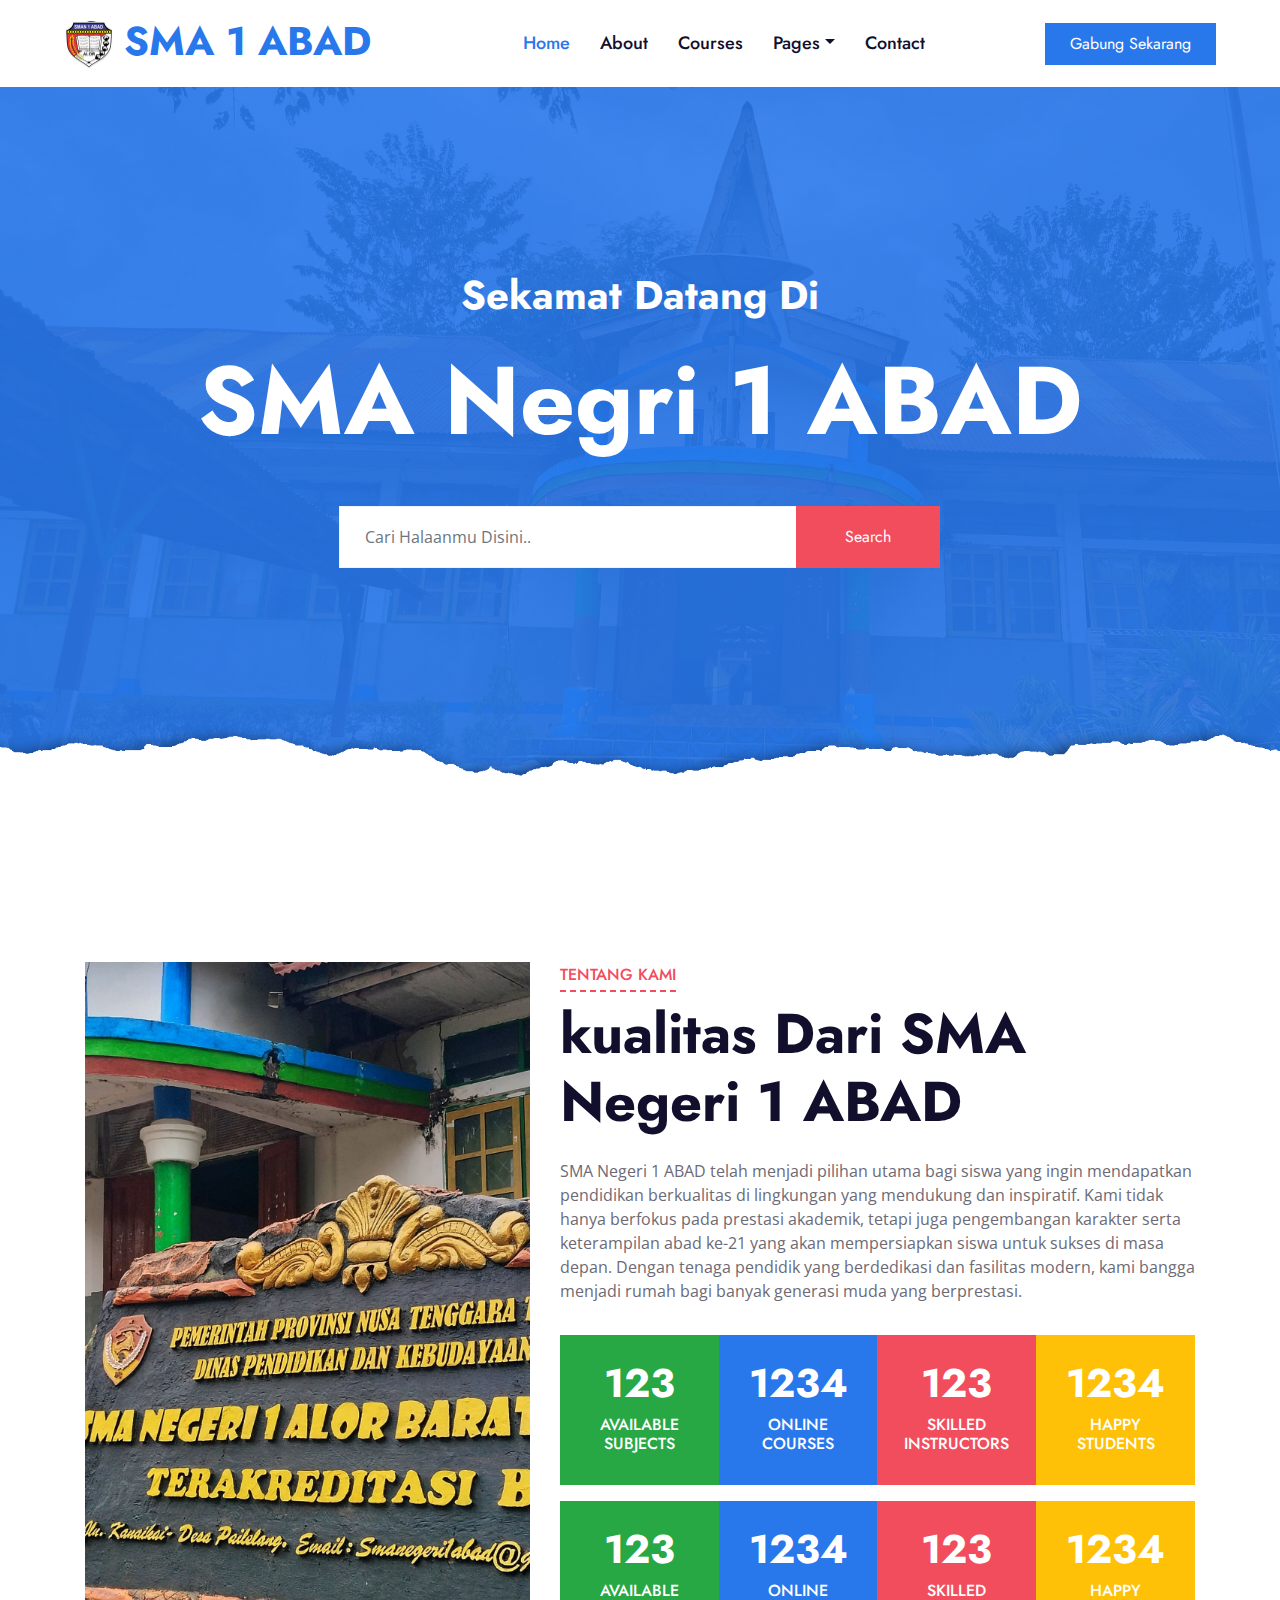
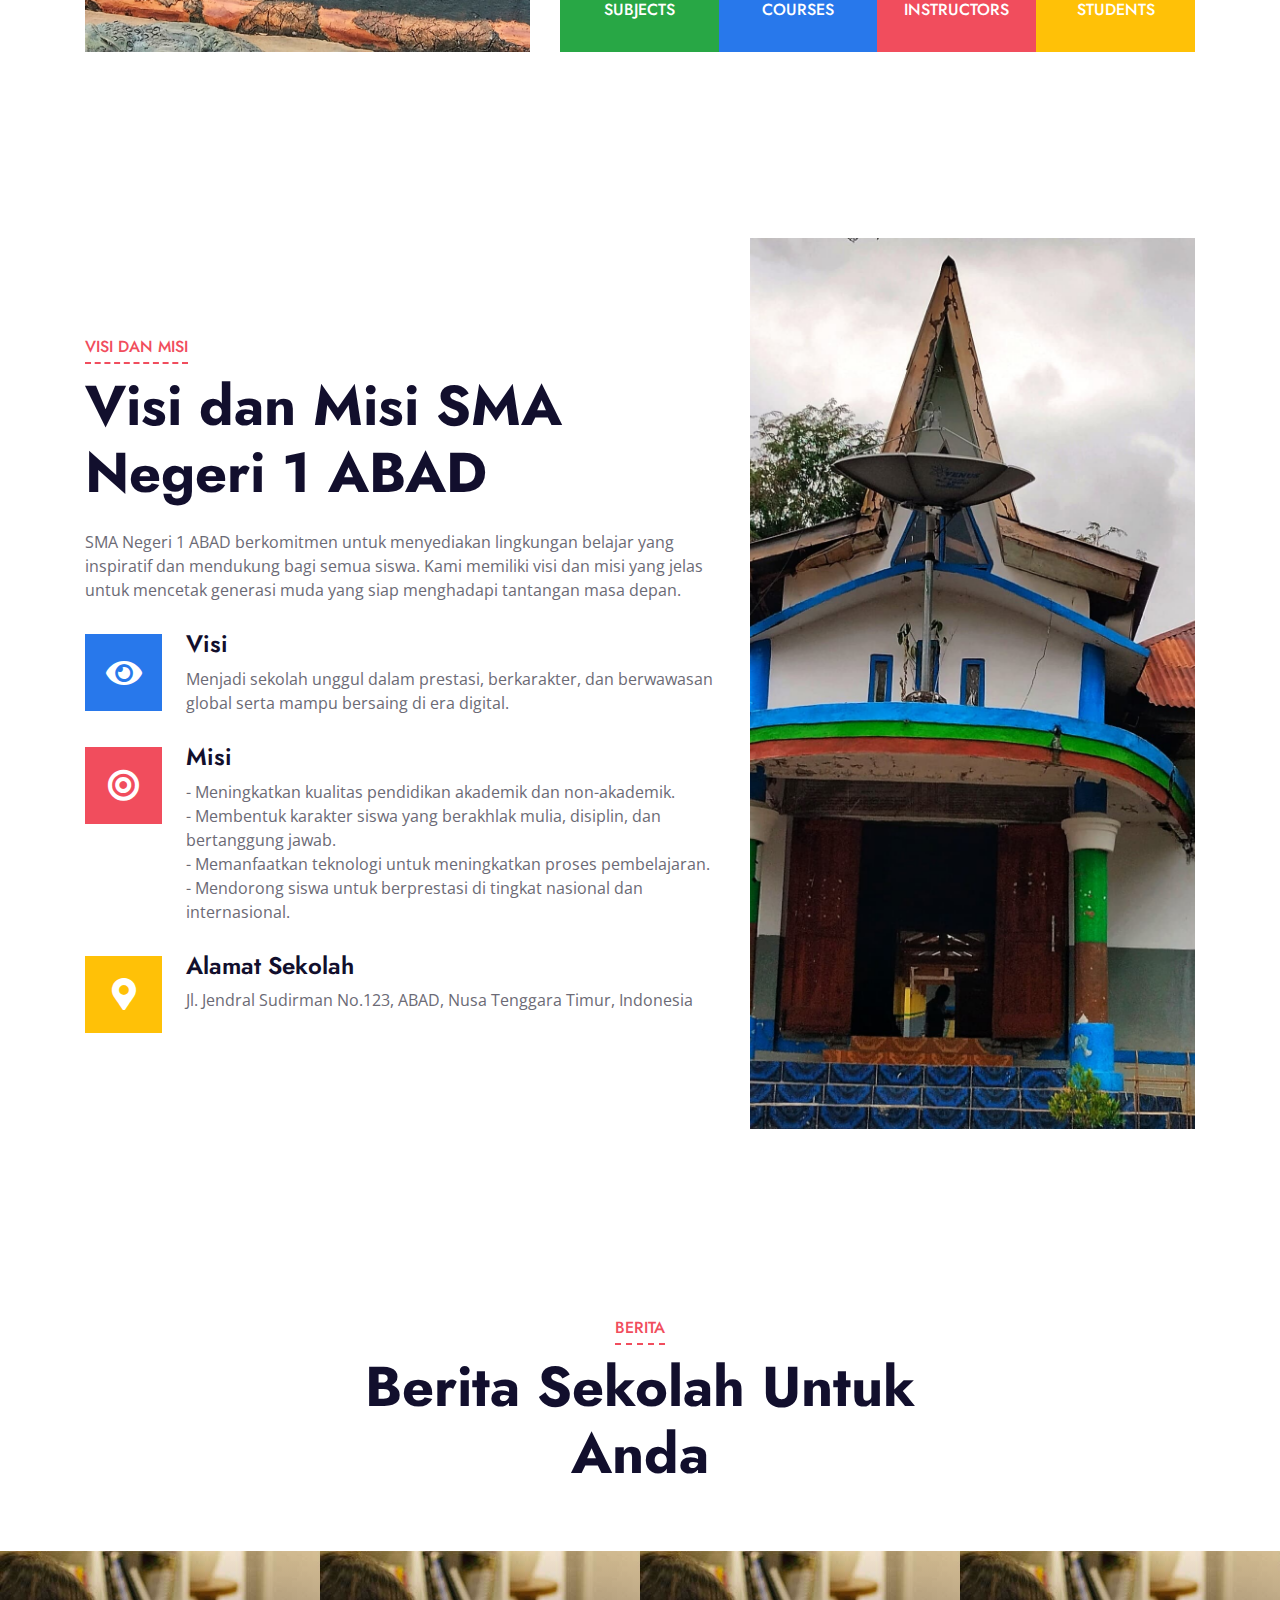
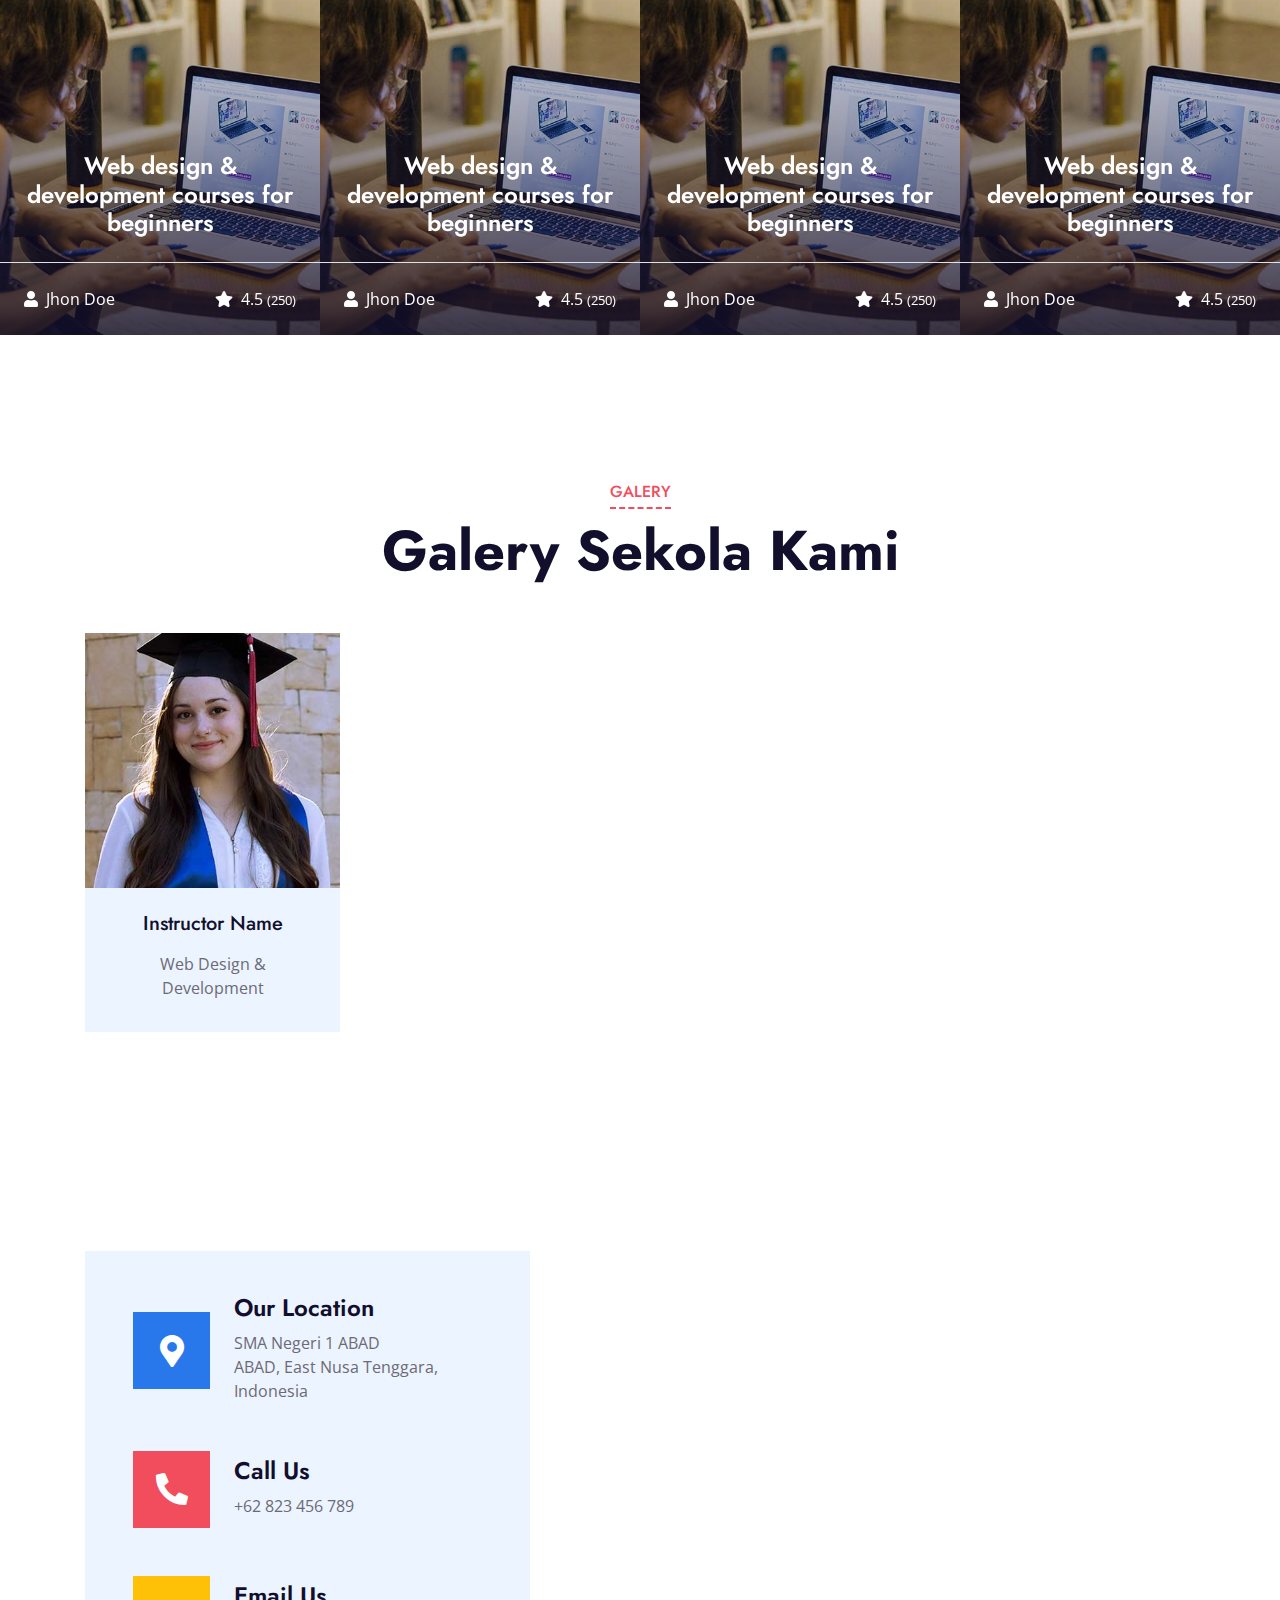
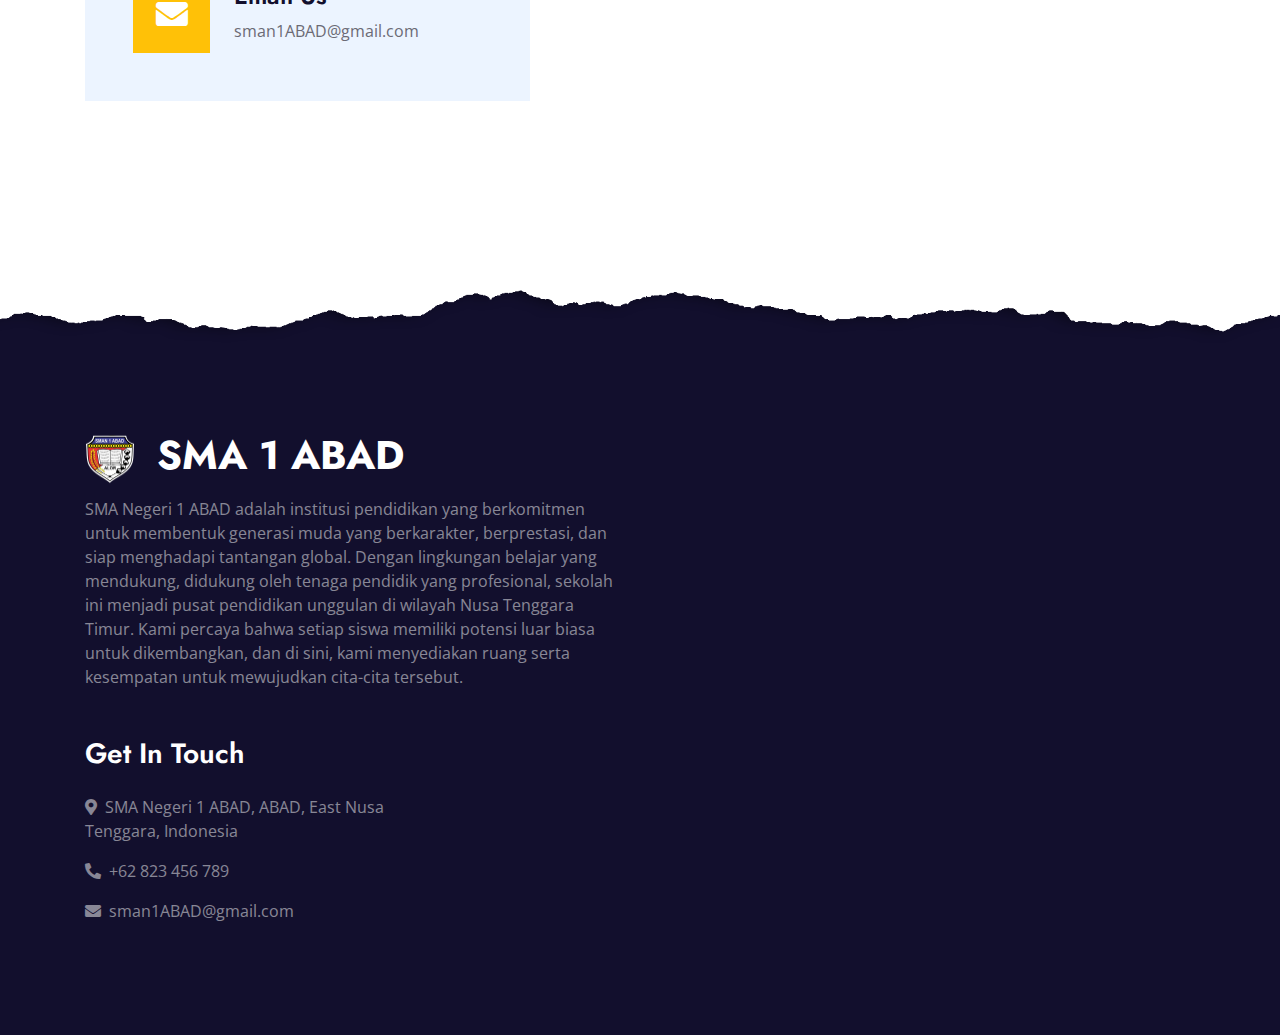
<file: pengguna/umum/index.html>
<!DOCTYPE html>
<html lang="en">
  <head>
    <meta charset="utf-8" />
    <title>Edukate - Online Education Website Template</title>
    <meta content="width=device-width, initial-scale=1.0" name="viewport" />
    <meta content="Free HTML Templates" name="keywords" />
    <meta content="Free HTML Templates" name="description" />

    <!-- Favicon -->
    <link href="img/favicon.ico" rel="icon" />

    <!-- Google Web Fonts -->
    <link rel="preconnect" href="https://fonts.gstatic.com" />
    <link
      href="https://fonts.googleapis.com/css2?family=Jost:wght@500;600;700&family=Open+Sans:wght@400;600&display=swap"
      rel="stylesheet"
    />

    <!-- Font Awesome -->
    <link
      href="https://cdnjs.cloudflare.com/ajax/libs/font-awesome/5.10.0/css/all.min.css"
      rel="stylesheet"
    />

    <!-- Libraries Stylesheet -->
    <link href="lib/owlcarousel/assets/owl.carousel.min.css" rel="stylesheet" />

    <!-- Customized Bootstrap Stylesheet -->
    <link href="css/style.css" rel="stylesheet" />
  </head>

  <body>
    <!-- Navbar Start -->
    <div class="container-fluid p-0">
      <nav
        class="navbar navbar-expand-lg bg-white navbar-light py-3 py-lg-0 px-lg-5"
      >
        <a href="index.html" class="navbar-brand ml-lg-3">
          <h1 class="m-0 text-uppercase text-primary">
            <img src="../../assets/img/sma/logo.png" alt="" width="50px" /><span
              style="margin-left: 10px"
              >SMA 1 ABAD</span
            >
          </h1>
        </a>
        <button
          type="button"
          class="navbar-toggler"
          data-toggle="collapse"
          data-target="#navbarCollapse"
        >
          <span class="navbar-toggler-icon"></span>
        </button>
        <div
          class="collapse navbar-collapse justify-content-between px-lg-3"
          id="navbarCollapse"
        >
          <div class="navbar-nav mx-auto py-0">
            <a href="index.html" class="nav-item nav-link active">Home</a>
            <a href="about.html" class="nav-item nav-link">About</a>
            <a href="course.html" class="nav-item nav-link">Courses</a>
            <div class="nav-item dropdown">
              <a
                href="#"
                class="nav-link dropdown-toggle"
                data-toggle="dropdown"
                >Pages</a
              >
              <div class="dropdown-menu m-0">
                <a href="detail.html" class="dropdown-item">Course Detail</a>
                <a href="feature.html" class="dropdown-item">Our Features</a>
                <a href="team.html" class="dropdown-item">Instructors</a>
                <a href="testimonial.html" class="dropdown-item">Testimonial</a>
              </div>
            </div>
            <a href="contact.html" class="nav-item nav-link">Contact</a>
          </div>
          <a href="../../berlangganan/login" class="btn btn-primary py-2 px-4 d-none d-lg-block"
            >Gabung Sekarang</a
          >
        </div>
      </nav>
    </div>
    <!-- Navbar End -->

    <!-- Header Start -->
    <div
      class="jumbotron jumbotron-fluid position-relative overlay-bottom"
      style="margin-bottom: 90px"
    >
      <div class="container text-center my-5 py-5">
        <h1 class="text-white mt-4 mb-4">Sekamat Datang Di</h1>
        <h1 class="text-white display-1 mb-5">SMA Negri 1 ABAD</h1>
        <div class="mx-auto mb-5" style="width: 100%; max-width: 600px">
          <div class="input-group">
            <div class="input-group-prepend"></div>
            <input
              type="text"
              class="form-control border-light"
              style="padding: 30px 25px"
              placeholder="Cari Halaanmu Disini.."
            />
            <div class="input-group-append">
              <button class="btn btn-secondary px-4 px-lg-5">Search</button>
            </div>
          </div>
        </div>
      </div>
    </div>
    <!-- Header End -->

    <!-- About Start -->
    <div class="container-fluid py-5">
      <div class="container py-5">
        <div class="row">
          <div class="col-lg-5 mb-5 mb-lg-0" style="min-height: 500px">
            <div class="position-relative h-100">
              <img
                class="position-absolute w-100 h-100"
                src="../../assets/img/sma/halaman_depan.jpg"
                style="object-fit: cover"
              />
            </div>
          </div>
          <div class="col-lg-7">
            <div class="section-title position-relative mb-4">
              <h6
                class="d-inline-block position-relative text-secondary text-uppercase pb-2"
              >
                Tentang Kami
              </h6>
              <h1 class="display-4">
      kualitas Dari SMA Negeri 1 ABAD
    </h1>
  </div>
  <p>
    SMA Negeri 1 ABAD telah menjadi pilihan utama bagi siswa yang ingin
    mendapatkan pendidikan berkualitas di lingkungan yang mendukung dan
    inspiratif. Kami tidak hanya berfokus pada prestasi akademik, tetapi juga
    pengembangan karakter serta keterampilan abad ke-21 yang akan mempersiapkan
    siswa untuk sukses di masa depan. Dengan tenaga pendidik yang berdedikasi
    dan fasilitas modern, kami bangga menjadi rumah bagi banyak generasi muda
    yang berprestasi.
  </p>
            <div class="row pt-3 mx-0">
              <div class="col-3 px-0">
                <div class="bg-success text-center p-4">
                  <h1 class="text-white" data-toggle="counter-up">123</h1>
                  <h6 class="text-uppercase text-white">
                    Available<span class="d-block">Subjects</span>
                  </h6>
                </div>
              </div>
              <div class="col-3 px-0">
                <div class="bg-primary text-center p-4">
                  <h1 class="text-white" data-toggle="counter-up">1234</h1>
                  <h6 class="text-uppercase text-white">
                    Online<span class="d-block">Courses</span>
                  </h6>
                </div>
              </div>
              <div class="col-3 px-0">
                <div class="bg-secondary text-center p-4">
                  <h1 class="text-white" data-toggle="counter-up">123</h1>
                  <h6 class="text-uppercase text-white">
                    Skilled<span class="d-block">Instructors</span>
                  </h6>
                </div>
              </div>
              <div class="col-3 px-0">
                <div class="bg-warning text-center p-4">
                  <h1 class="text-white" data-toggle="counter-up">1234</h1>
                  <h6 class="text-uppercase text-white">
                    Happy<span class="d-block">Students</span>
                  </h6>
                </div>
              </div>
            </div>
            <div class="row pt-3 mx-0">
              <div class="col-3 px-0">
                <div class="bg-success text-center p-4">
                  <h1 class="text-white" data-toggle="counter-up">123</h1>
                  <h6 class="text-uppercase text-white">
                    Available<span class="d-block">Subjects</span>
                  </h6>
                </div>
              </div>
              <div class="col-3 px-0">
                <div class="bg-primary text-center p-4">
                  <h1 class="text-white" data-toggle="counter-up">1234</h1>
                  <h6 class="text-uppercase text-white">
                    Online<span class="d-block">Courses</span>
                  </h6>
                </div>
              </div>
              <div class="col-3 px-0">
                <div class="bg-secondary text-center p-4">
                  <h1 class="text-white" data-toggle="counter-up">123</h1>
                  <h6 class="text-uppercase text-white">
                    Skilled<span class="d-block">Instructors</span>
                  </h6>
                </div>
              </div>
              <div class="col-3 px-0">
                <div class="bg-warning text-center p-4">
                  <h1 class="text-white" data-toggle="counter-up">1234</h1>
                  <h6 class="text-uppercase text-white">
                    Happy<span class="d-block">Students</span>
                  </h6>
                </div>
              </div>
            </div>
          </div>
        </div>
      </div>
    </div>
    <!-- About End -->

   <!-- Visi dan Misi Start -->
<div class="container-fluid bg-image" style="margin: 90px 0">
  <div class="container">
    <div class="row">
      <div class="col-lg-7 my-5 pt-5 pb-lg-5">
        <div class="section-title position-relative mb-4">
          <h6 class="d-inline-block position-relative text-secondary text-uppercase pb-2">
            Visi dan Misi
          </h6>
          <h1 class="display-4">Visi dan Misi SMA Negeri 1 ABAD</h1>
        </div>
        <p class="mb-4 pb-2">
          SMA Negeri 1 ABAD berkomitmen untuk menyediakan lingkungan belajar yang inspiratif dan mendukung bagi semua siswa. Kami memiliki visi dan misi yang jelas untuk mencetak generasi muda yang siap menghadapi tantangan masa depan.
        </p>
        <div class="d-flex mb-3">
          <div class="btn-icon bg-primary mr-4">
            <i class="fa fa-2x fa-eye text-white"></i>
          </div>
          <div class="mt-n1">
            <h4>Visi</h4>
            <p>
              Menjadi sekolah unggul dalam prestasi, berkarakter, dan berwawasan global serta mampu bersaing di era digital.
            </p>
          </div>
        </div>
        <div class="d-flex mb-3">
          <div class="btn-icon bg-secondary mr-4">
            <i class="fa fa-2x fa-bullseye text-white"></i>
          </div>
          <div class="mt-n1">
            <h4>Misi</h4>
            <p>
              - Meningkatkan kualitas pendidikan akademik dan non-akademik.<br/>
              - Membentuk karakter siswa yang berakhlak mulia, disiplin, dan bertanggung jawab.<br/>
              - Memanfaatkan teknologi untuk meningkatkan proses pembelajaran.<br/>
              - Mendorong siswa untuk berprestasi di tingkat nasional dan internasional.
            </p>
          </div>
        </div>
        <div class="d-flex">
          <div class="btn-icon bg-warning mr-4">
            <i class="fa fa-2x fa-map-marker-alt text-white"></i>
          </div>
          <div class="mt-n1">
            <h4>Alamat Sekolah</h4>
            <p class="m-0">
              Jl. Jendral Sudirman No.123, ABAD, Nusa Tenggara Timur, Indonesia
            </p>
          </div>
        </div>
      </div>
      <div class="col-lg-5" style="min-height: 500px">
        <div class="position-relative h-100">
          <img
            class="position-absolute w-100 h-100"
            src="../../assets/img/sma/bagian_depan.jpg"
            style="object-fit: cover"
          />
        </div>
      </div>
    </div>
  </div>
</div>
<!-- Visi dan Misi End -->


    <!-- Courses Start -->
    <div class="container-fluid px-0 py-5">
      <div class="row mx-0 justify-content-center pt-5">
        <div class="col-lg-6">
          <div class="section-title text-center position-relative mb-4">
            <h6
              class="d-inline-block position-relative text-secondary text-uppercase pb-2"
            >
              Berita
            </h6>
            <h1 class="display-4">Berita Sekolah Untuk Anda</h1>
          </div>
        </div>
      </div>
      <div class="owl-carousel courses-carousel">
        <div class="courses-item position-relative">
          <img class="img-fluid" src="img/courses-1.jpg" alt="" />
          <div class="courses-text">
            <h4 class="text-center text-white px-3">
              Web design & development courses for beginners
            </h4>
            <div class="border-top w-100 mt-3">
              <div class="d-flex justify-content-between p-4">
                <span class="text-white"
                  ><i class="fa fa-user mr-2"></i>Jhon Doe</span
                >
                <span class="text-white"
                  ><i class="fa fa-star mr-2"></i>4.5 <small>(250)</small></span
                >
              </div>
            </div>
            <div class="w-100 bg-white text-center p-4">
              <a class="btn btn-primary" href="detail.html">Course Detail</a>
            </div>
          </div>
        </div>
      </div>
    </div>
    <!-- Courses End -->

    <!-- Gallery Start -->
    <div class="container-fluid py-5">
      <div class="container py-5">
        <div class="section-title text-center position-relative mb-5">
          <h6
            class="d-inline-block position-relative text-secondary text-uppercase pb-2"
          >
            Galery
          </h6>
          <h1 class="display-4">Galery Sekola Kami</h1>
        </div>
        <div class="row">
          <div class="col-lg-3 col-md-6 mb-4">
            <div class="team-item">
              <img
                class="img-fluid w-100"
                src="img/team-1.jpg"
                alt="Instructor 1"
              />
              <div class="bg-light text-center p-4">
                <h5 class="mb-3">Instructor Name</h5>
                <p class="mb-2">Web Design & Development</p>
              </div>
            </div>
          </div>
        </div>
      </div>
    </div>
    <!-- Gallery End -->

   <!-- Contact Start -->
<div class="container-fluid py-5">
  <div class="container py-5">
    <div class="row align-items-center">
      <div class="col-lg-5 mb-5 mb-lg-0">
        <div class="bg-light d-flex flex-column justify-content-center px-5" style="height: 450px">
          <div class="d-flex align-items-center mb-5">
            <div class="btn-icon bg-primary mr-4">
              <i class="fa fa-2x fa-map-marker-alt text-white"></i>
            </div>
            <div class="mt-n1">
              <h4>Our Location</h4>
              <p class="m-0">SMA Negeri 1 ABAD</p>
              <p class="m-0">ABAD, East Nusa Tenggara, Indonesia</p>
            </div>
          </div>
          <div class="d-flex align-items-center mb-5">
            <div class="btn-icon bg-secondary mr-4">
              <i class="fa fa-2x fa-phone-alt text-white"></i>
            </div>
            <div class="mt-n1">
              <h4>Call Us</h4>
              <p class="m-0">+62 823 456 789</p>
            </div>
          </div>
          <div class="d-flex align-items-center">
            <div class="btn-icon bg-warning mr-4">
              <i class="fa fa-2x fa-envelope text-white"></i>
            </div>
            <div class="mt-n1">
              <h4>Email Us</h4>
              <p class="m-0">sman1ABAD@gmail.com</p>
            </div>
          </div>
        </div>
      </div>

      <div class="col-lg-7">
        <!-- Google Maps Embed -->
        <iframe
          src="https://www.google.com/maps/embed?pb=!1m18!1m12!1m3!1d3946.202245007654!2d124.89390951260414!3d-9.091039093277627!2m3!1f0!2f0!3f0!3m2!1i1024!2i768!4f13.1!3m3!1m2!1s0x2cffbe69ee6993d3%3A0x846e1aa2fe18188!2sSMA%20Negeri%201%20ABAD!5e0!3m2!1sen!2sid!4v1695845695213!5m2!1sen!2sid"
          width="100%"
          height="450"
          style="border: 0"
          allowfullscreen=""
          loading="lazy"
          referrerpolicy="no-referrer-when-downgrade">
        </iframe>
      </div>
    </div>
  </div>
</div>
<!-- Contact End -->

    <!-- Footer Start -->
    <div
      class="container-fluid position-relative overlay-top bg-dark text-white-50 py-5"
      style="margin-top: 90px"
    >
      <div class="container mt-5 pt-5">
       <div class="row">
  <div class="col-md-6 mb-5">
    <a href="index.html" class="navbar-brand">
      <h1 class="mt-n2 text-uppercase text-white">
        <img src="../../assets/img/sma/logo.png" alt="" width="50px" />
        <span style="margin-left: 10px">SMA 1 ABAD</span>
      </h1>
    </a>
    <p class="m-0">
      SMA Negeri 1 ABAD adalah institusi pendidikan yang berkomitmen untuk
      membentuk generasi muda yang berkarakter, berprestasi, dan siap menghadapi
      tantangan global. Dengan lingkungan belajar yang mendukung, didukung oleh
      tenaga pendidik yang profesional, sekolah ini menjadi pusat pendidikan
      unggulan di wilayah Nusa Tenggara Timur. Kami percaya bahwa setiap siswa
      memiliki potensi luar biasa untuk dikembangkan, dan di sini, kami
      menyediakan ruang serta kesempatan untuk mewujudkan cita-cita tersebut.
    </p>
  </div>
</div>

        <div class="row">
          <div class="col-md-4 mb-5">
            <h3 class="text-white mb-4">Get In Touch</h3>
            <p>
              <i class="fa fa-map-marker-alt mr-2"></i>SMA Negeri 1 ABAD, ABAD, East Nusa Tenggara, Indonesia
            </p>
            <p><i class="fa fa-phone-alt mr-2"></i>+62 823 456 789</p>
            <p><i class="fa fa-envelope mr-2"></i>sman1ABAD@gmail.com</p>
          
          </div>

    <!-- Footer End -->

    <!-- Back to Top -->
    <a
      href="#"
      class="btn btn-lg btn-primary rounded-0 btn-lg-square back-to-top"
      ><i class="fa fa-angle-double-up"></i
    ></a>

    <!-- JavaScript Libraries -->
    <script src="https://code.jquery.com/jquery-3.4.1.min.js"></script>
    <script src="https://stackpath.bootstrapcdn.com/bootstrap/4.4.1/js/bootstrap.bundle.min.js"></script>
    <script src="lib/easing/easing.min.js"></script>
    <script src="lib/waypoints/waypoints.min.js"></script>
    <script src="lib/counterup/counterup.min.js"></script>
    <script src="lib/owlcarousel/owl.carousel.min.js"></script>

    <!-- Template Javascript -->
    <script src="js/main.js"></script>
  </body>
</html>
</file>
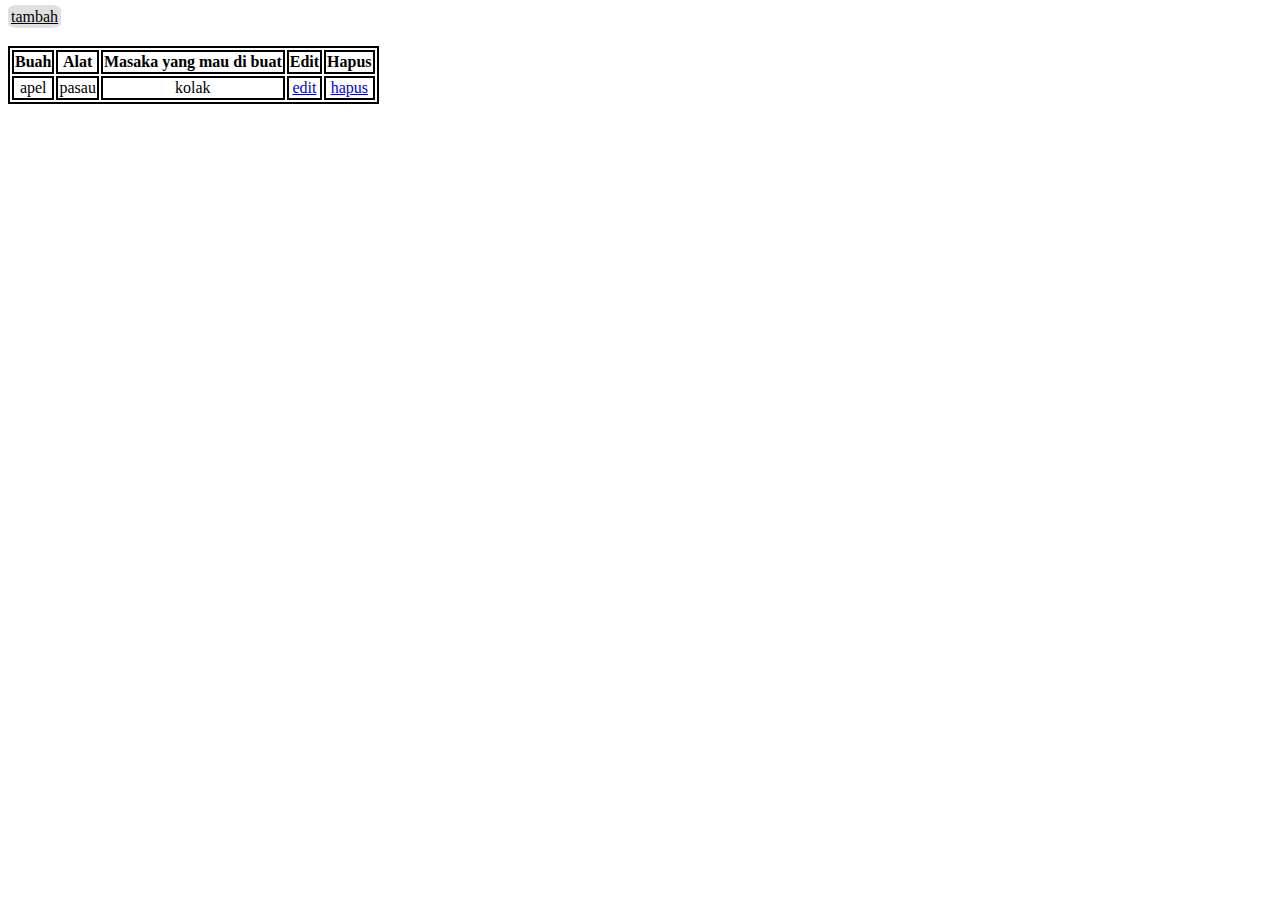
<file: pengguna/admin/coba.html>
<!DOCTYPE html>
<html lang="en">
  <head>
    <meta charset="UTF-8" />
    <meta name="viewport" content="width=device-width, initial-scale=1.0" />
    <title>Coba</title>
    <style>
      td {
        border: 2px solid black;
        text-align: center;
      }

      th {
        border: 2px solid black;
      }
    </style>
  </head>
  <body>
    <a
      href="tambah.php"
      style="
        background-color: rgb(224, 224, 224);
        padding: 3px;
        border-radius: 20%;
        color: rgb(0, 0, 0);
      "
      >tambah</a
    >
    <table style="border: 2px solid black; margin-top: 20px">
      <thead>
        <tr>
          <th>Buah</th>
          <th>Alat</th>
          <th>Masaka yang mau di buat</th>
          <th>Edit</th>
          <th>Hapus</th>
        </tr>
      </thead>
      <tbody>
        <tr>
          <td>apel</td>
          <td>pasau</td>
          <td>kolak</td>
          <td><a href="edit.php">edit</a></td>
          <td><a href="hapus.php">hapus</a></td>
        </tr>
      </tbody>
    </table>
  </body>
</html>
</file>
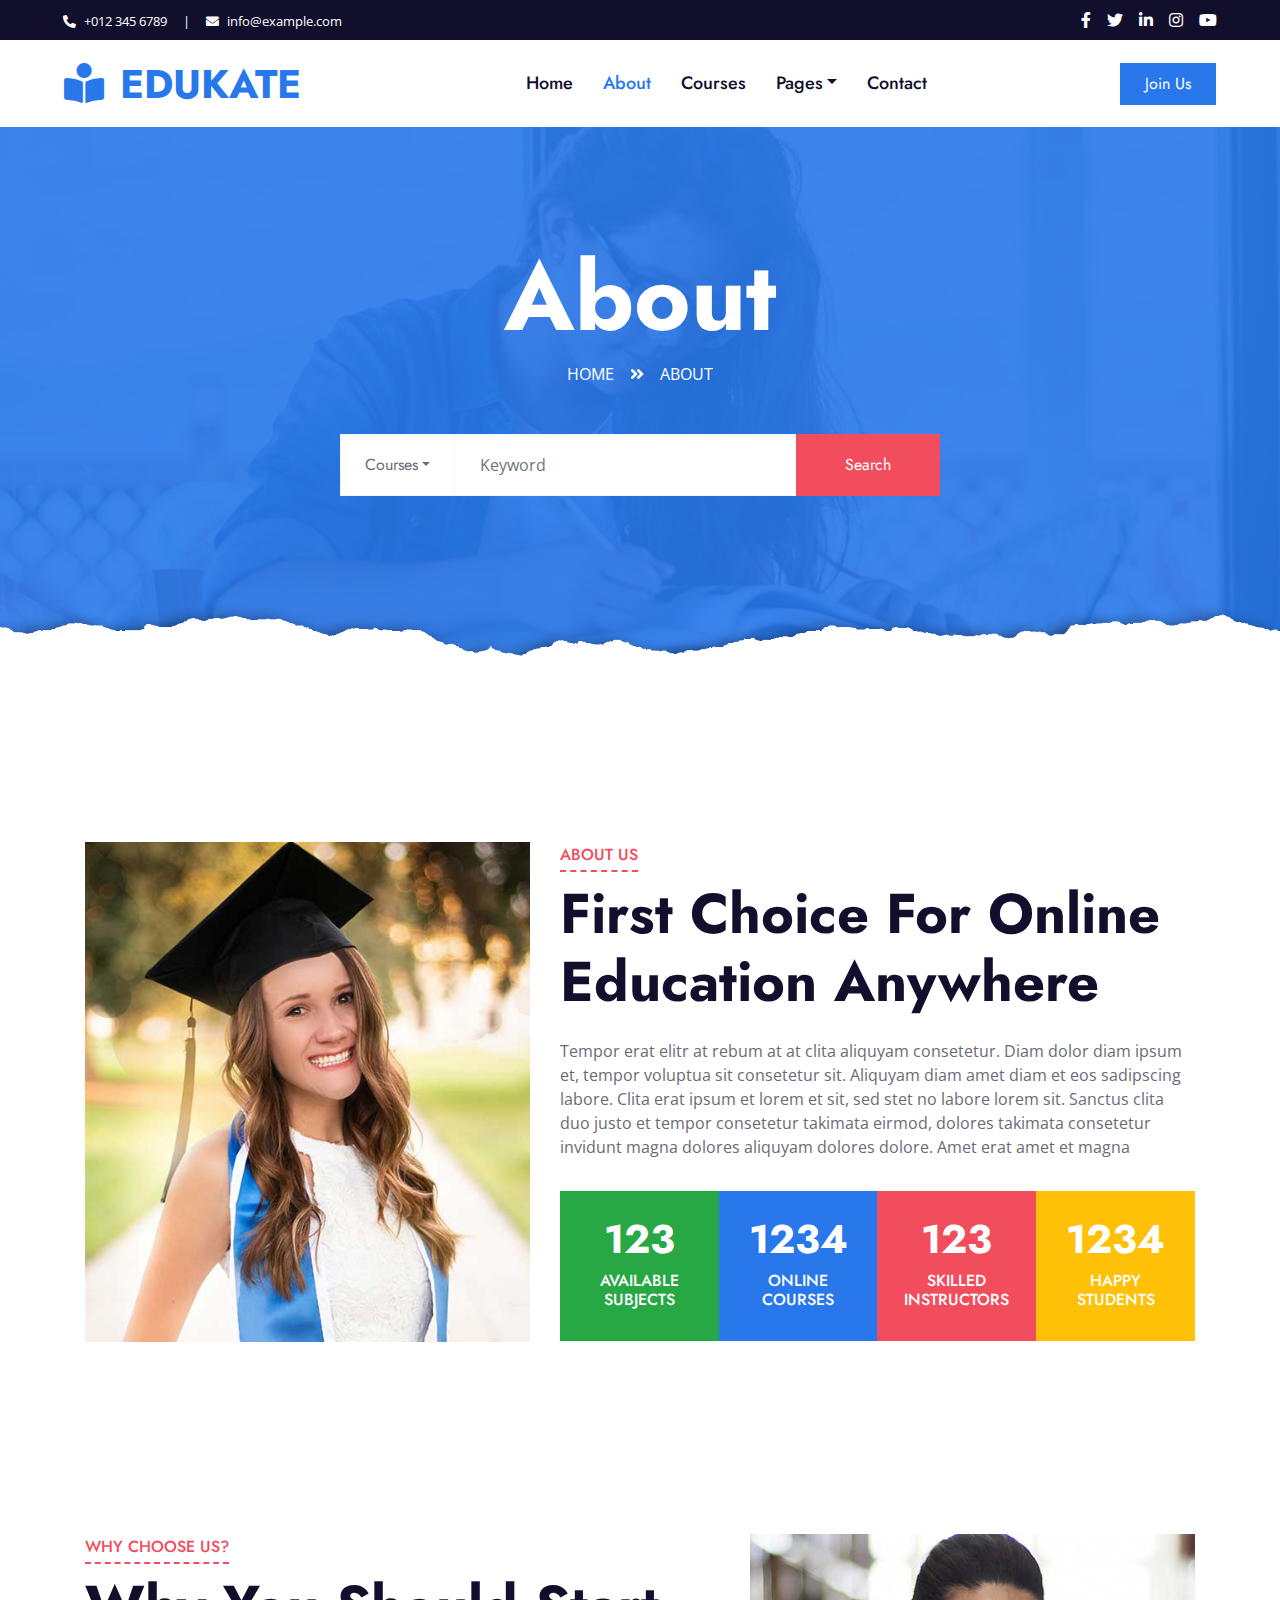
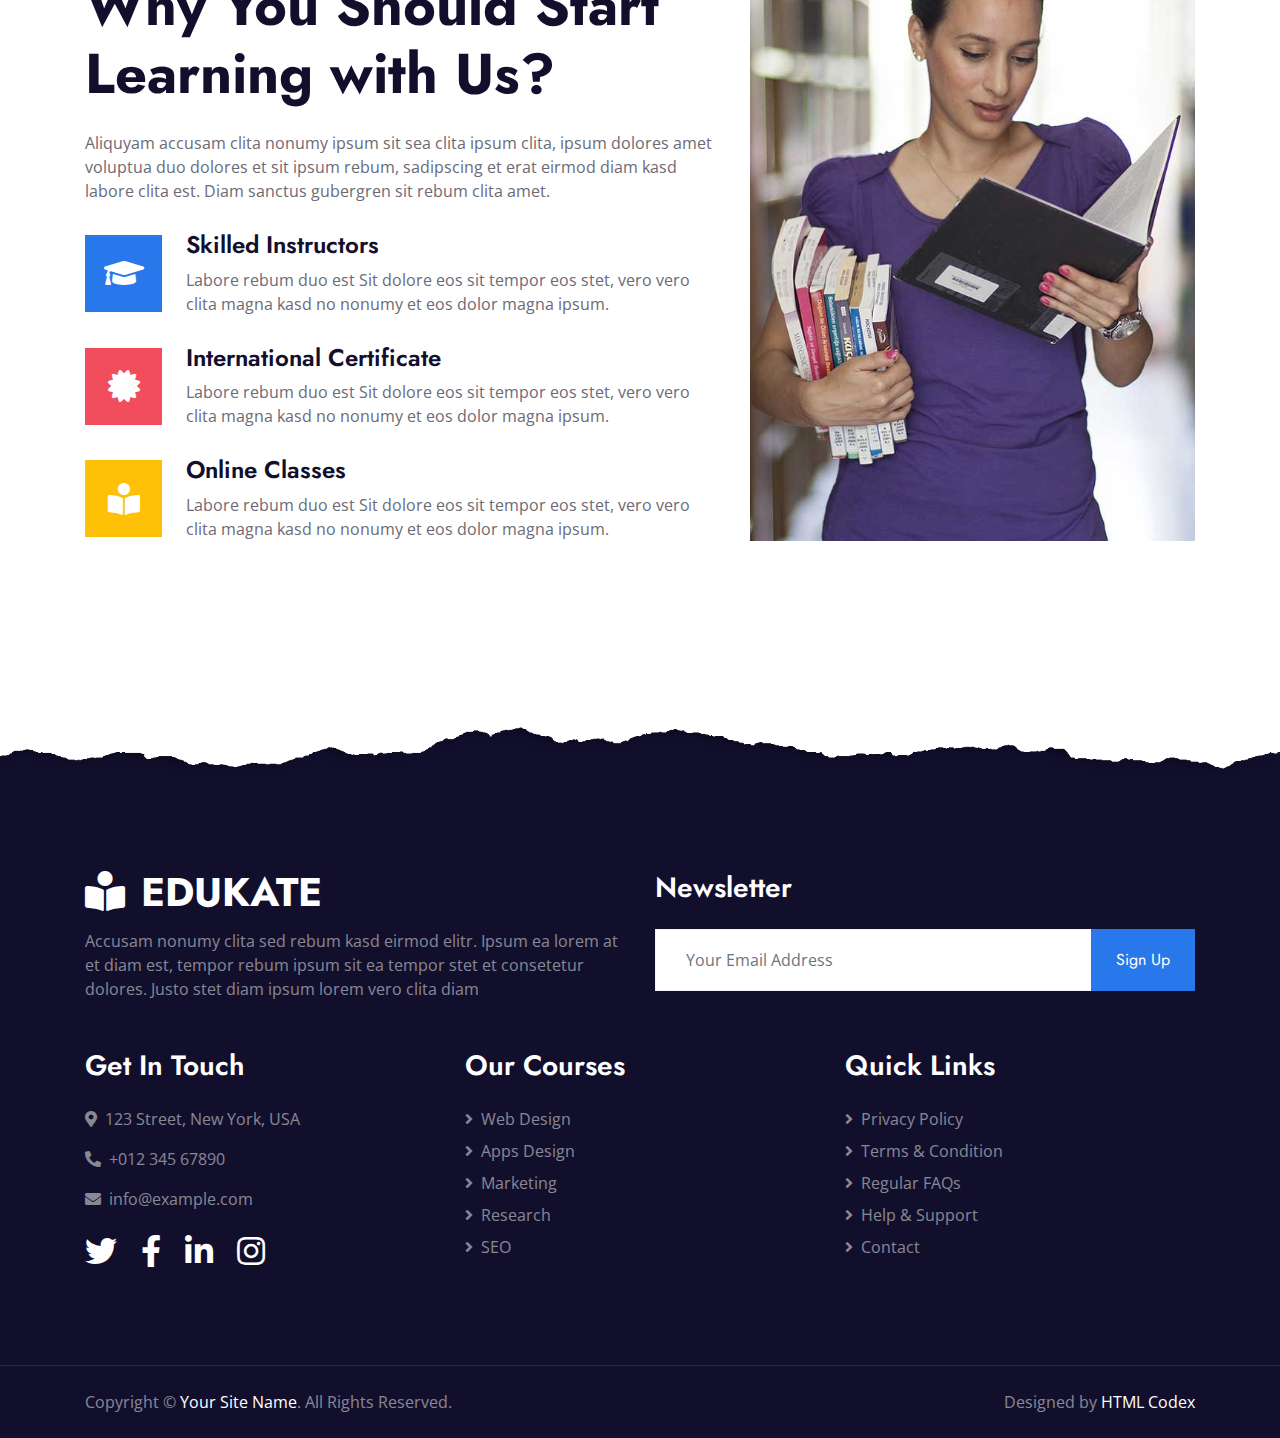
<file: pengguna/umum/about.html>
<!DOCTYPE html>
<html lang="en">

<head>
    <meta charset="utf-8">
    <title>Edukate - Online Education Website Template</title>
    <meta content="width=device-width, initial-scale=1.0" name="viewport">
    <meta content="Free HTML Templates" name="keywords">
    <meta content="Free HTML Templates" name="description">

    <!-- Favicon -->
    <link href="img/favicon.ico" rel="icon">

    <!-- Google Web Fonts -->
    <link rel="preconnect" href="https://fonts.gstatic.com">
    <link href="https://fonts.googleapis.com/css2?family=Jost:wght@500;600;700&family=Open+Sans:wght@400;600&display=swap" rel="stylesheet"> 

    <!-- Font Awesome -->
    <link href="https://cdnjs.cloudflare.com/ajax/libs/font-awesome/5.10.0/css/all.min.css" rel="stylesheet">

    <!-- Libraries Stylesheet -->
    <link href="lib/owlcarousel/assets/owl.carousel.min.css" rel="stylesheet">

    <!-- Customized Bootstrap Stylesheet -->
    <link href="css/style.css" rel="stylesheet">
</head>

<body>
    <!-- Topbar Start -->
    <div class="container-fluid bg-dark">
        <div class="row py-2 px-lg-5">
            <div class="col-lg-6 text-center text-lg-left mb-2 mb-lg-0">
                <div class="d-inline-flex align-items-center text-white">
                    <small><i class="fa fa-phone-alt mr-2"></i>+012 345 6789</small>
                    <small class="px-3">|</small>
                    <small><i class="fa fa-envelope mr-2"></i>info@example.com</small>
                </div>
            </div>
            <div class="col-lg-6 text-center text-lg-right">
                <div class="d-inline-flex align-items-center">
                    <a class="text-white px-2" href="">
                        <i class="fab fa-facebook-f"></i>
                    </a>
                    <a class="text-white px-2" href="">
                        <i class="fab fa-twitter"></i>
                    </a>
                    <a class="text-white px-2" href="">
                        <i class="fab fa-linkedin-in"></i>
                    </a>
                    <a class="text-white px-2" href="">
                        <i class="fab fa-instagram"></i>
                    </a>
                    <a class="text-white pl-2" href="">
                        <i class="fab fa-youtube"></i>
                    </a>
                </div>
            </div>
        </div>
    </div>
    <!-- Topbar End -->


    <!-- Navbar Start -->
    <div class="container-fluid p-0">
        <nav class="navbar navbar-expand-lg bg-white navbar-light py-3 py-lg-0 px-lg-5">
            <a href="index.html" class="navbar-brand ml-lg-3">
                <h1 class="m-0 text-uppercase text-primary"><i class="fa fa-book-reader mr-3"></i>Edukate</h1>
            </a>
            <button type="button" class="navbar-toggler" data-toggle="collapse" data-target="#navbarCollapse">
                <span class="navbar-toggler-icon"></span>
            </button>
            <div class="collapse navbar-collapse justify-content-between px-lg-3" id="navbarCollapse">
                <div class="navbar-nav mx-auto py-0">
                    <a href="index.html" class="nav-item nav-link">Home</a>
                    <a href="about.html" class="nav-item nav-link active">About</a>
                    <a href="course.html" class="nav-item nav-link">Courses</a>
                    <div class="nav-item dropdown">
                        <a href="#" class="nav-link dropdown-toggle" data-toggle="dropdown">Pages</a>
                        <div class="dropdown-menu m-0">
                            <a href="detail.html" class="dropdown-item">Course Detail</a>
                            <a href="feature.html" class="dropdown-item">Our Features</a>
                            <a href="team.html" class="dropdown-item">Instructors</a>
                            <a href="testimonial.html" class="dropdown-item">Testimonial</a>
                        </div>
                    </div>
                    <a href="contact.html" class="nav-item nav-link">Contact</a>
                </div>
                <a href="" class="btn btn-primary py-2 px-4 d-none d-lg-block">Join Us</a>
            </div>
        </nav>
    </div>
    <!-- Navbar End -->


    <!-- Header Start -->
    <div class="jumbotron jumbotron-fluid page-header position-relative overlay-bottom" style="margin-bottom: 90px;">
        <div class="container text-center py-5">
            <h1 class="text-white display-1">About</h1>
            <div class="d-inline-flex text-white mb-5">
                <p class="m-0 text-uppercase"><a class="text-white" href="">Home</a></p>
                <i class="fa fa-angle-double-right pt-1 px-3"></i>
                <p class="m-0 text-uppercase">About</p>
            </div>
            <div class="mx-auto mb-5" style="width: 100%; max-width: 600px;">
                <div class="input-group">
                    <div class="input-group-prepend">
                        <button class="btn btn-outline-light bg-white text-body px-4 dropdown-toggle" type="button" data-toggle="dropdown"
                            aria-haspopup="true" aria-expanded="false">Courses</button>
                        <div class="dropdown-menu">
                            <a class="dropdown-item" href="#">Courses 1</a>
                            <a class="dropdown-item" href="#">Courses 2</a>
                            <a class="dropdown-item" href="#">Courses 3</a>
                        </div>
                    </div>
                    <input type="text" class="form-control border-light" style="padding: 30px 25px;" placeholder="Keyword">
                    <div class="input-group-append">
                        <button class="btn btn-secondary px-4 px-lg-5">Search</button>
                    </div>
                </div>
            </div>
        </div>
    </div>
    <!-- Header End -->


    <!-- About Start -->
    <div class="container-fluid py-5">
        <div class="container py-5">
            <div class="row">
                <div class="col-lg-5 mb-5 mb-lg-0" style="min-height: 500px;">
                    <div class="position-relative h-100">
                        <img class="position-absolute w-100 h-100" src="img/about.jpg" style="object-fit: cover;">
                    </div>
                </div>
                <div class="col-lg-7">
                    <div class="section-title position-relative mb-4">
                        <h6 class="d-inline-block position-relative text-secondary text-uppercase pb-2">About Us</h6>
                        <h1 class="display-4">First Choice For Online Education Anywhere</h1>
                    </div>
                    <p>Tempor erat elitr at rebum at at clita aliquyam consetetur. Diam dolor diam ipsum et, tempor voluptua sit consetetur sit. Aliquyam diam amet diam et eos sadipscing labore. Clita erat ipsum et lorem et sit, sed stet no labore lorem sit. Sanctus clita duo justo et tempor consetetur takimata eirmod, dolores takimata consetetur invidunt magna dolores aliquyam dolores dolore. Amet erat amet et magna</p>
                    <div class="row pt-3 mx-0">
                        <div class="col-3 px-0">
                            <div class="bg-success text-center p-4">
                                <h1 class="text-white" data-toggle="counter-up">123</h1>
                                <h6 class="text-uppercase text-white">Available<span class="d-block">Subjects</span></h6>
                            </div>
                        </div>
                        <div class="col-3 px-0">
                            <div class="bg-primary text-center p-4">
                                <h1 class="text-white" data-toggle="counter-up">1234</h1>
                                <h6 class="text-uppercase text-white">Online<span class="d-block">Courses</span></h6>
                            </div>
                        </div>
                        <div class="col-3 px-0">
                            <div class="bg-secondary text-center p-4">
                                <h1 class="text-white" data-toggle="counter-up">123</h1>
                                <h6 class="text-uppercase text-white">Skilled<span class="d-block">Instructors</span></h6>
                            </div>
                        </div>
                        <div class="col-3 px-0">
                            <div class="bg-warning text-center p-4">
                                <h1 class="text-white" data-toggle="counter-up">1234</h1>
                                <h6 class="text-uppercase text-white">Happy<span class="d-block">Students</span></h6>
                            </div>
                        </div>
                    </div>
                </div>
            </div>
        </div>
    </div>
    <!-- About End -->


    <!-- Feature Start -->
    <div class="container-fluid py-5">
        <div class="container py-5">
            <div class="row">
                <div class="col-lg-7 mb-5 mb-lg-0">
                    <div class="section-title position-relative mb-4">
                        <h6 class="d-inline-block position-relative text-secondary text-uppercase pb-2">Why Choose Us?</h6>
                        <h1 class="display-4">Why You Should Start Learning with Us?</h1>
                    </div>
                    <p class="mb-4 pb-2">Aliquyam accusam clita nonumy ipsum sit sea clita ipsum clita, ipsum dolores amet voluptua duo dolores et sit ipsum rebum, sadipscing et erat eirmod diam kasd labore clita est. Diam sanctus gubergren sit rebum clita amet.</p>
                    <div class="d-flex mb-3">
                        <div class="btn-icon bg-primary mr-4">
                            <i class="fa fa-2x fa-graduation-cap text-white"></i>
                        </div>
                        <div class="mt-n1">
                            <h4>Skilled Instructors</h4>
                            <p>Labore rebum duo est Sit dolore eos sit tempor eos stet, vero vero clita magna kasd no nonumy et eos dolor magna ipsum.</p>
                        </div>
                    </div>
                    <div class="d-flex mb-3">
                        <div class="btn-icon bg-secondary mr-4">
                            <i class="fa fa-2x fa-certificate text-white"></i>
                        </div>
                        <div class="mt-n1">
                            <h4>International Certificate</h4>
                            <p>Labore rebum duo est Sit dolore eos sit tempor eos stet, vero vero clita magna kasd no nonumy et eos dolor magna ipsum.</p>
                        </div>
                    </div>
                    <div class="d-flex">
                        <div class="btn-icon bg-warning mr-4">
                            <i class="fa fa-2x fa-book-reader text-white"></i>
                        </div>
                        <div class="mt-n1">
                            <h4>Online Classes</h4>
                            <p class="m-0">Labore rebum duo est Sit dolore eos sit tempor eos stet, vero vero clita magna kasd no nonumy et eos dolor magna ipsum.</p>
                        </div>
                    </div>
                </div>
                <div class="col-lg-5" style="min-height: 500px;">
                    <div class="position-relative h-100">
                        <img class="position-absolute w-100 h-100" src="img/feature.jpg" style="object-fit: cover;">
                    </div>
                </div>
            </div>
        </div>
    </div>
    <!-- Feature Start -->


    <!-- Footer Start -->
    <div class="container-fluid position-relative overlay-top bg-dark text-white-50 py-5" style="margin-top: 90px;">
        <div class="container mt-5 pt-5">
            <div class="row">
                <div class="col-md-6 mb-5">
                    <a href="index.html" class="navbar-brand">
                        <h1 class="mt-n2 text-uppercase text-white"><i class="fa fa-book-reader mr-3"></i>Edukate</h1>
                    </a>
                    <p class="m-0">Accusam nonumy clita sed rebum kasd eirmod elitr. Ipsum ea lorem at et diam est, tempor rebum ipsum sit ea tempor stet et consetetur dolores. Justo stet diam ipsum lorem vero clita diam</p>
                </div>
                <div class="col-md-6 mb-5">
                    <h3 class="text-white mb-4">Newsletter</h3>
                    <div class="w-100">
                        <div class="input-group">
                            <input type="text" class="form-control border-light" style="padding: 30px;" placeholder="Your Email Address">
                            <div class="input-group-append">
                                <button class="btn btn-primary px-4">Sign Up</button>
                            </div>
                        </div>
                    </div>
                </div>
            </div>
            <div class="row">
                <div class="col-md-4 mb-5">
                    <h3 class="text-white mb-4">Get In Touch</h3>
                    <p><i class="fa fa-map-marker-alt mr-2"></i>123 Street, New York, USA</p>
                    <p><i class="fa fa-phone-alt mr-2"></i>+012 345 67890</p>
                    <p><i class="fa fa-envelope mr-2"></i>info@example.com</p>
                    <div class="d-flex justify-content-start mt-4">
                        <a class="text-white mr-4" href="#"><i class="fab fa-2x fa-twitter"></i></a>
                        <a class="text-white mr-4" href="#"><i class="fab fa-2x fa-facebook-f"></i></a>
                        <a class="text-white mr-4" href="#"><i class="fab fa-2x fa-linkedin-in"></i></a>
                        <a class="text-white" href="#"><i class="fab fa-2x fa-instagram"></i></a>
                    </div>
                </div>
                <div class="col-md-4 mb-5">
                    <h3 class="text-white mb-4">Our Courses</h3>
                    <div class="d-flex flex-column justify-content-start">
                        <a class="text-white-50 mb-2" href="#"><i class="fa fa-angle-right mr-2"></i>Web Design</a>
                        <a class="text-white-50 mb-2" href="#"><i class="fa fa-angle-right mr-2"></i>Apps Design</a>
                        <a class="text-white-50 mb-2" href="#"><i class="fa fa-angle-right mr-2"></i>Marketing</a>
                        <a class="text-white-50 mb-2" href="#"><i class="fa fa-angle-right mr-2"></i>Research</a>
                        <a class="text-white-50" href="#"><i class="fa fa-angle-right mr-2"></i>SEO</a>
                    </div>
                </div>
                <div class="col-md-4 mb-5">
                    <h3 class="text-white mb-4">Quick Links</h3>
                    <div class="d-flex flex-column justify-content-start">
                        <a class="text-white-50 mb-2" href="#"><i class="fa fa-angle-right mr-2"></i>Privacy Policy</a>
                        <a class="text-white-50 mb-2" href="#"><i class="fa fa-angle-right mr-2"></i>Terms & Condition</a>
                        <a class="text-white-50 mb-2" href="#"><i class="fa fa-angle-right mr-2"></i>Regular FAQs</a>
                        <a class="text-white-50 mb-2" href="#"><i class="fa fa-angle-right mr-2"></i>Help & Support</a>
                        <a class="text-white-50" href="#"><i class="fa fa-angle-right mr-2"></i>Contact</a>
                    </div>
                </div>
            </div>
        </div>
    </div>
    <div class="container-fluid bg-dark text-white-50 border-top py-4" style="border-color: rgba(256, 256, 256, .1) !important;">
        <div class="container">
            <div class="row">
                <div class="col-md-6 text-center text-md-left mb-3 mb-md-0">
                    <p class="m-0">Copyright &copy; <a class="text-white" href="#">Your Site Name</a>. All Rights Reserved.
                    </p>
                </div>
                <div class="col-md-6 text-center text-md-right">
                    <p class="m-0">Designed by <a class="text-white" href="https://htmlcodex.com">HTML Codex</a>
                    </p>
                </div>
            </div>
        </div>
    </div>
    <!-- Footer End -->


    <!-- Back to Top -->
    <a href="#" class="btn btn-lg btn-primary rounded-0 btn-lg-square back-to-top"><i class="fa fa-angle-double-up"></i></a>


    <!-- JavaScript Libraries -->
    <script src="https://code.jquery.com/jquery-3.4.1.min.js"></script>
    <script src="https://stackpath.bootstrapcdn.com/bootstrap/4.4.1/js/bootstrap.bundle.min.js"></script>
    <script src="lib/easing/easing.min.js"></script>
    <script src="lib/waypoints/waypoints.min.js"></script>
    <script src="lib/counterup/counterup.min.js"></script>
    <script src="lib/owlcarousel/owl.carousel.min.js"></script>

    <!-- Template Javascript -->
    <script src="js/main.js"></script>
</body>

</html>
</file>
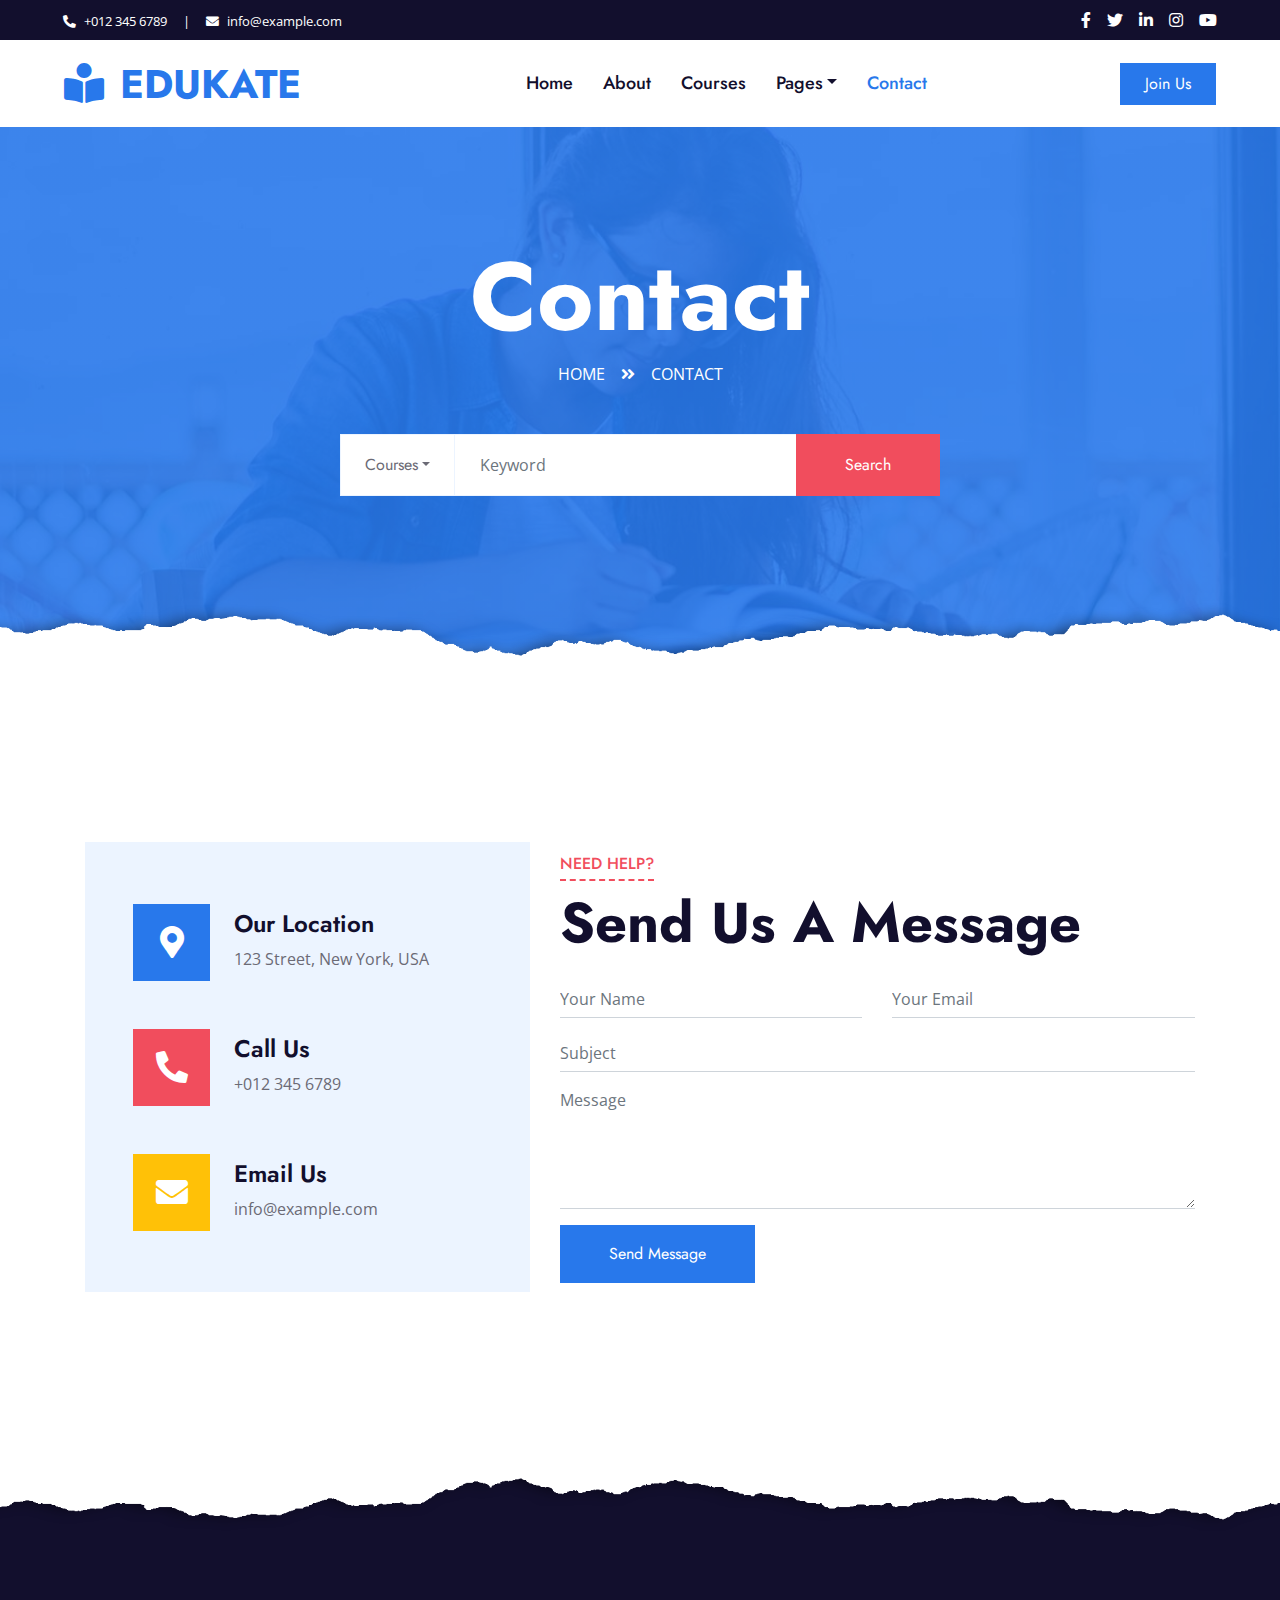
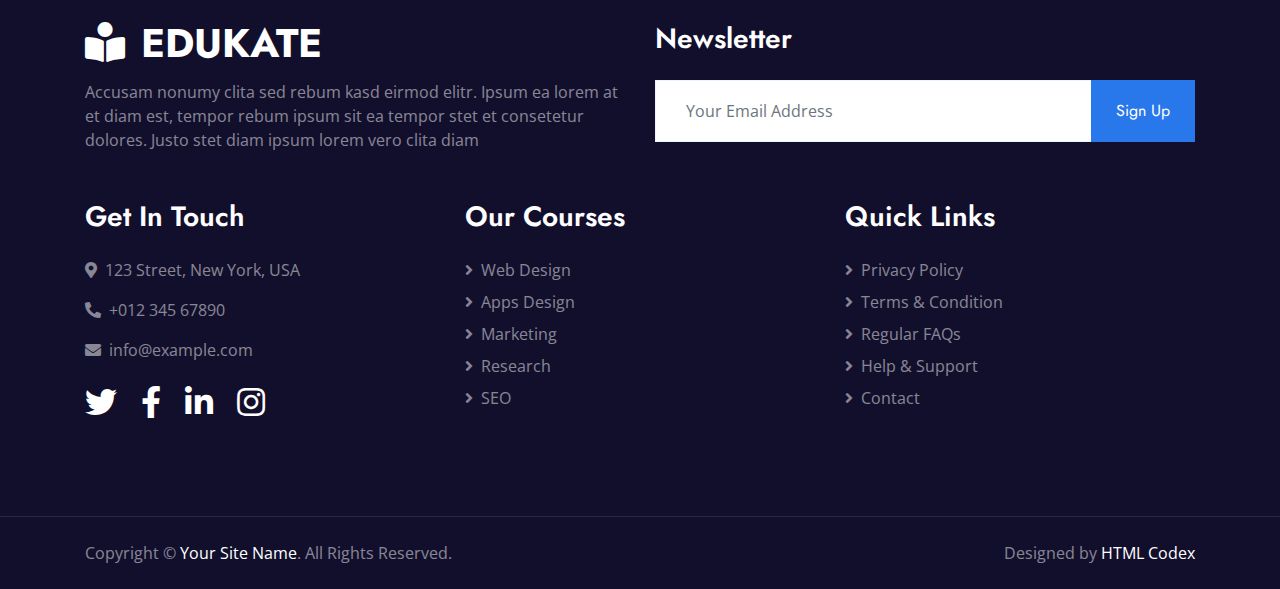
<file: pengguna/umum/contact.html>
<!DOCTYPE html>
<html lang="en">

<head>
    <meta charset="utf-8">
    <title>Edukate - Online Education Website Template</title>
    <meta content="width=device-width, initial-scale=1.0" name="viewport">
    <meta content="Free HTML Templates" name="keywords">
    <meta content="Free HTML Templates" name="description">

    <!-- Favicon -->
    <link href="img/favicon.ico" rel="icon">

    <!-- Google Web Fonts -->
    <link rel="preconnect" href="https://fonts.gstatic.com">
    <link href="https://fonts.googleapis.com/css2?family=Jost:wght@500;600;700&family=Open+Sans:wght@400;600&display=swap" rel="stylesheet"> 

    <!-- Font Awesome -->
    <link href="https://cdnjs.cloudflare.com/ajax/libs/font-awesome/5.10.0/css/all.min.css" rel="stylesheet">

    <!-- Libraries Stylesheet -->
    <link href="lib/owlcarousel/assets/owl.carousel.min.css" rel="stylesheet">

    <!-- Customized Bootstrap Stylesheet -->
    <link href="css/style.css" rel="stylesheet">
</head>

<body>
    <!-- Topbar Start -->
    <div class="container-fluid bg-dark">
        <div class="row py-2 px-lg-5">
            <div class="col-lg-6 text-center text-lg-left mb-2 mb-lg-0">
                <div class="d-inline-flex align-items-center text-white">
                    <small><i class="fa fa-phone-alt mr-2"></i>+012 345 6789</small>
                    <small class="px-3">|</small>
                    <small><i class="fa fa-envelope mr-2"></i>info@example.com</small>
                </div>
            </div>
            <div class="col-lg-6 text-center text-lg-right">
                <div class="d-inline-flex align-items-center">
                    <a class="text-white px-2" href="">
                        <i class="fab fa-facebook-f"></i>
                    </a>
                    <a class="text-white px-2" href="">
                        <i class="fab fa-twitter"></i>
                    </a>
                    <a class="text-white px-2" href="">
                        <i class="fab fa-linkedin-in"></i>
                    </a>
                    <a class="text-white px-2" href="">
                        <i class="fab fa-instagram"></i>
                    </a>
                    <a class="text-white pl-2" href="">
                        <i class="fab fa-youtube"></i>
                    </a>
                </div>
            </div>
        </div>
    </div>
    <!-- Topbar End -->


    <!-- Navbar Start -->
    <div class="container-fluid p-0">
        <nav class="navbar navbar-expand-lg bg-white navbar-light py-3 py-lg-0 px-lg-5">
            <a href="index.html" class="navbar-brand ml-lg-3">
                <h1 class="m-0 text-uppercase text-primary"><i class="fa fa-book-reader mr-3"></i>Edukate</h1>
            </a>
            <button type="button" class="navbar-toggler" data-toggle="collapse" data-target="#navbarCollapse">
                <span class="navbar-toggler-icon"></span>
            </button>
            <div class="collapse navbar-collapse justify-content-between px-lg-3" id="navbarCollapse">
                <div class="navbar-nav mx-auto py-0">
                    <a href="index.html" class="nav-item nav-link">Home</a>
                    <a href="about.html" class="nav-item nav-link">About</a>
                    <a href="course.html" class="nav-item nav-link">Courses</a>
                    <div class="nav-item dropdown">
                        <a href="#" class="nav-link dropdown-toggle" data-toggle="dropdown">Pages</a>
                        <div class="dropdown-menu m-0">
                            <a href="detail.html" class="dropdown-item">Course Detail</a>
                            <a href="feature.html" class="dropdown-item">Our Features</a>
                            <a href="team.html" class="dropdown-item">Instructors</a>
                            <a href="testimonial.html" class="dropdown-item">Testimonial</a>
                        </div>
                    </div>
                    <a href="contact.html" class="nav-item nav-link active">Contact</a>
                </div>
                <a href="" class="btn btn-primary py-2 px-4 d-none d-lg-block">Join Us</a>
            </div>
        </nav>
    </div>
    <!-- Navbar End -->


    <!-- Header Start -->
    <div class="jumbotron jumbotron-fluid page-header position-relative overlay-bottom" style="margin-bottom: 90px;">
        <div class="container text-center py-5">
            <h1 class="text-white display-1">Contact</h1>
            <div class="d-inline-flex text-white mb-5">
                <p class="m-0 text-uppercase"><a class="text-white" href="">Home</a></p>
                <i class="fa fa-angle-double-right pt-1 px-3"></i>
                <p class="m-0 text-uppercase">Contact</p>
            </div>
            <div class="mx-auto mb-5" style="width: 100%; max-width: 600px;">
                <div class="input-group">
                    <div class="input-group-prepend">
                        <button class="btn btn-outline-light bg-white text-body px-4 dropdown-toggle" type="button" data-toggle="dropdown"
                            aria-haspopup="true" aria-expanded="false">Courses</button>
                        <div class="dropdown-menu">
                            <a class="dropdown-item" href="#">Courses 1</a>
                            <a class="dropdown-item" href="#">Courses 2</a>
                            <a class="dropdown-item" href="#">Courses 3</a>
                        </div>
                    </div>
                    <input type="text" class="form-control border-light" style="padding: 30px 25px;" placeholder="Keyword">
                    <div class="input-group-append">
                        <button class="btn btn-secondary px-4 px-lg-5">Search</button>
                    </div>
                </div>
            </div>
        </div>
    </div>
    <!-- Header End -->


    <!-- Contact Start -->
    <div class="container-fluid py-5">
        <div class="container py-5">
            <div class="row align-items-center">
                <div class="col-lg-5 mb-5 mb-lg-0">
                    <div class="bg-light d-flex flex-column justify-content-center px-5" style="height: 450px;">
                        <div class="d-flex align-items-center mb-5">
                            <div class="btn-icon bg-primary mr-4">
                                <i class="fa fa-2x fa-map-marker-alt text-white"></i>
                            </div>
                            <div class="mt-n1">
                                <h4>Our Location</h4>
                                <p class="m-0">123 Street, New York, USA</p>
                            </div>
                        </div>
                        <div class="d-flex align-items-center mb-5">
                            <div class="btn-icon bg-secondary mr-4">
                                <i class="fa fa-2x fa-phone-alt text-white"></i>
                            </div>
                            <div class="mt-n1">
                                <h4>Call Us</h4>
                                <p class="m-0">+012 345 6789</p>
                            </div>
                        </div>
                        <div class="d-flex align-items-center">
                            <div class="btn-icon bg-warning mr-4">
                                <i class="fa fa-2x fa-envelope text-white"></i>
                            </div>
                            <div class="mt-n1">
                                <h4>Email Us</h4>
                                <p class="m-0">info@example.com</p>
                            </div>
                        </div>
                    </div>
                </div>
                <div class="col-lg-7">
                    <div class="section-title position-relative mb-4">
                        <h6 class="d-inline-block position-relative text-secondary text-uppercase pb-2">Need Help?</h6>
                        <h1 class="display-4">Send Us A Message</h1>
                    </div>
                    <div class="contact-form">
                        <form>
                            <div class="row">
                                <div class="col-6 form-group">
                                    <input type="text" class="form-control border-top-0 border-right-0 border-left-0 p-0" placeholder="Your Name" required="required">
                                </div>
                                <div class="col-6 form-group">
                                    <input type="email" class="form-control border-top-0 border-right-0 border-left-0 p-0" placeholder="Your Email" required="required">
                                </div>
                            </div>
                            <div class="form-group">
                                <input type="text" class="form-control border-top-0 border-right-0 border-left-0 p-0" placeholder="Subject" required="required">
                            </div>
                            <div class="form-group">
                                <textarea class="form-control border-top-0 border-right-0 border-left-0 p-0" rows="5" placeholder="Message" required="required"></textarea>
                            </div>
                            <div>
                                <button class="btn btn-primary py-3 px-5" type="submit">Send Message</button>
                            </div>
                        </form>
                    </div>
                </div>
            </div>
        </div>
    </div>
    <!-- Contact End -->


    <!-- Footer Start -->
    <div class="container-fluid position-relative overlay-top bg-dark text-white-50 py-5" style="margin-top: 90px;">
        <div class="container mt-5 pt-5">
            <div class="row">
                <div class="col-md-6 mb-5">
                    <a href="index.html" class="navbar-brand">
                        <h1 class="mt-n2 text-uppercase text-white"><i class="fa fa-book-reader mr-3"></i>Edukate</h1>
                    </a>
                    <p class="m-0">Accusam nonumy clita sed rebum kasd eirmod elitr. Ipsum ea lorem at et diam est, tempor rebum ipsum sit ea tempor stet et consetetur dolores. Justo stet diam ipsum lorem vero clita diam</p>
                </div>
                <div class="col-md-6 mb-5">
                    <h3 class="text-white mb-4">Newsletter</h3>
                    <div class="w-100">
                        <div class="input-group">
                            <input type="text" class="form-control border-light" style="padding: 30px;" placeholder="Your Email Address">
                            <div class="input-group-append">
                                <button class="btn btn-primary px-4">Sign Up</button>
                            </div>
                        </div>
                    </div>
                </div>
            </div>
            <div class="row">
                <div class="col-md-4 mb-5">
                    <h3 class="text-white mb-4">Get In Touch</h3>
                    <p><i class="fa fa-map-marker-alt mr-2"></i>123 Street, New York, USA</p>
                    <p><i class="fa fa-phone-alt mr-2"></i>+012 345 67890</p>
                    <p><i class="fa fa-envelope mr-2"></i>info@example.com</p>
                    <div class="d-flex justify-content-start mt-4">
                        <a class="text-white mr-4" href="#"><i class="fab fa-2x fa-twitter"></i></a>
                        <a class="text-white mr-4" href="#"><i class="fab fa-2x fa-facebook-f"></i></a>
                        <a class="text-white mr-4" href="#"><i class="fab fa-2x fa-linkedin-in"></i></a>
                        <a class="text-white" href="#"><i class="fab fa-2x fa-instagram"></i></a>
                    </div>
                </div>
                <div class="col-md-4 mb-5">
                    <h3 class="text-white mb-4">Our Courses</h3>
                    <div class="d-flex flex-column justify-content-start">
                        <a class="text-white-50 mb-2" href="#"><i class="fa fa-angle-right mr-2"></i>Web Design</a>
                        <a class="text-white-50 mb-2" href="#"><i class="fa fa-angle-right mr-2"></i>Apps Design</a>
                        <a class="text-white-50 mb-2" href="#"><i class="fa fa-angle-right mr-2"></i>Marketing</a>
                        <a class="text-white-50 mb-2" href="#"><i class="fa fa-angle-right mr-2"></i>Research</a>
                        <a class="text-white-50" href="#"><i class="fa fa-angle-right mr-2"></i>SEO</a>
                    </div>
                </div>
                <div class="col-md-4 mb-5">
                    <h3 class="text-white mb-4">Quick Links</h3>
                    <div class="d-flex flex-column justify-content-start">
                        <a class="text-white-50 mb-2" href="#"><i class="fa fa-angle-right mr-2"></i>Privacy Policy</a>
                        <a class="text-white-50 mb-2" href="#"><i class="fa fa-angle-right mr-2"></i>Terms & Condition</a>
                        <a class="text-white-50 mb-2" href="#"><i class="fa fa-angle-right mr-2"></i>Regular FAQs</a>
                        <a class="text-white-50 mb-2" href="#"><i class="fa fa-angle-right mr-2"></i>Help & Support</a>
                        <a class="text-white-50" href="#"><i class="fa fa-angle-right mr-2"></i>Contact</a>
                    </div>
                </div>
            </div>
        </div>
    </div>
    <div class="container-fluid bg-dark text-white-50 border-top py-4" style="border-color: rgba(256, 256, 256, .1) !important;">
        <div class="container">
            <div class="row">
                <div class="col-md-6 text-center text-md-left mb-3 mb-md-0">
                    <p class="m-0">Copyright &copy; <a class="text-white" href="#">Your Site Name</a>. All Rights Reserved.
                    </p>
                </div>
                <div class="col-md-6 text-center text-md-right">
                    <p class="m-0">Designed by <a class="text-white" href="https://htmlcodex.com">HTML Codex</a>
                    </p>
                </div>
            </div>
        </div>
    </div>
    <!-- Footer End -->


    <!-- Back to Top -->
    <a href="#" class="btn btn-lg btn-primary rounded-0 btn-lg-square back-to-top"><i class="fa fa-angle-double-up"></i></a>


    <!-- JavaScript Libraries -->
    <script src="https://code.jquery.com/jquery-3.4.1.min.js"></script>
    <script src="https://stackpath.bootstrapcdn.com/bootstrap/4.4.1/js/bootstrap.bundle.min.js"></script>
    <script src="lib/easing/easing.min.js"></script>
    <script src="lib/waypoints/waypoints.min.js"></script>
    <script src="lib/counterup/counterup.min.js"></script>
    <script src="lib/owlcarousel/owl.carousel.min.js"></script>

    <!-- Template Javascript -->
    <script src="js/main.js"></script>
</body>

</html>
</file>
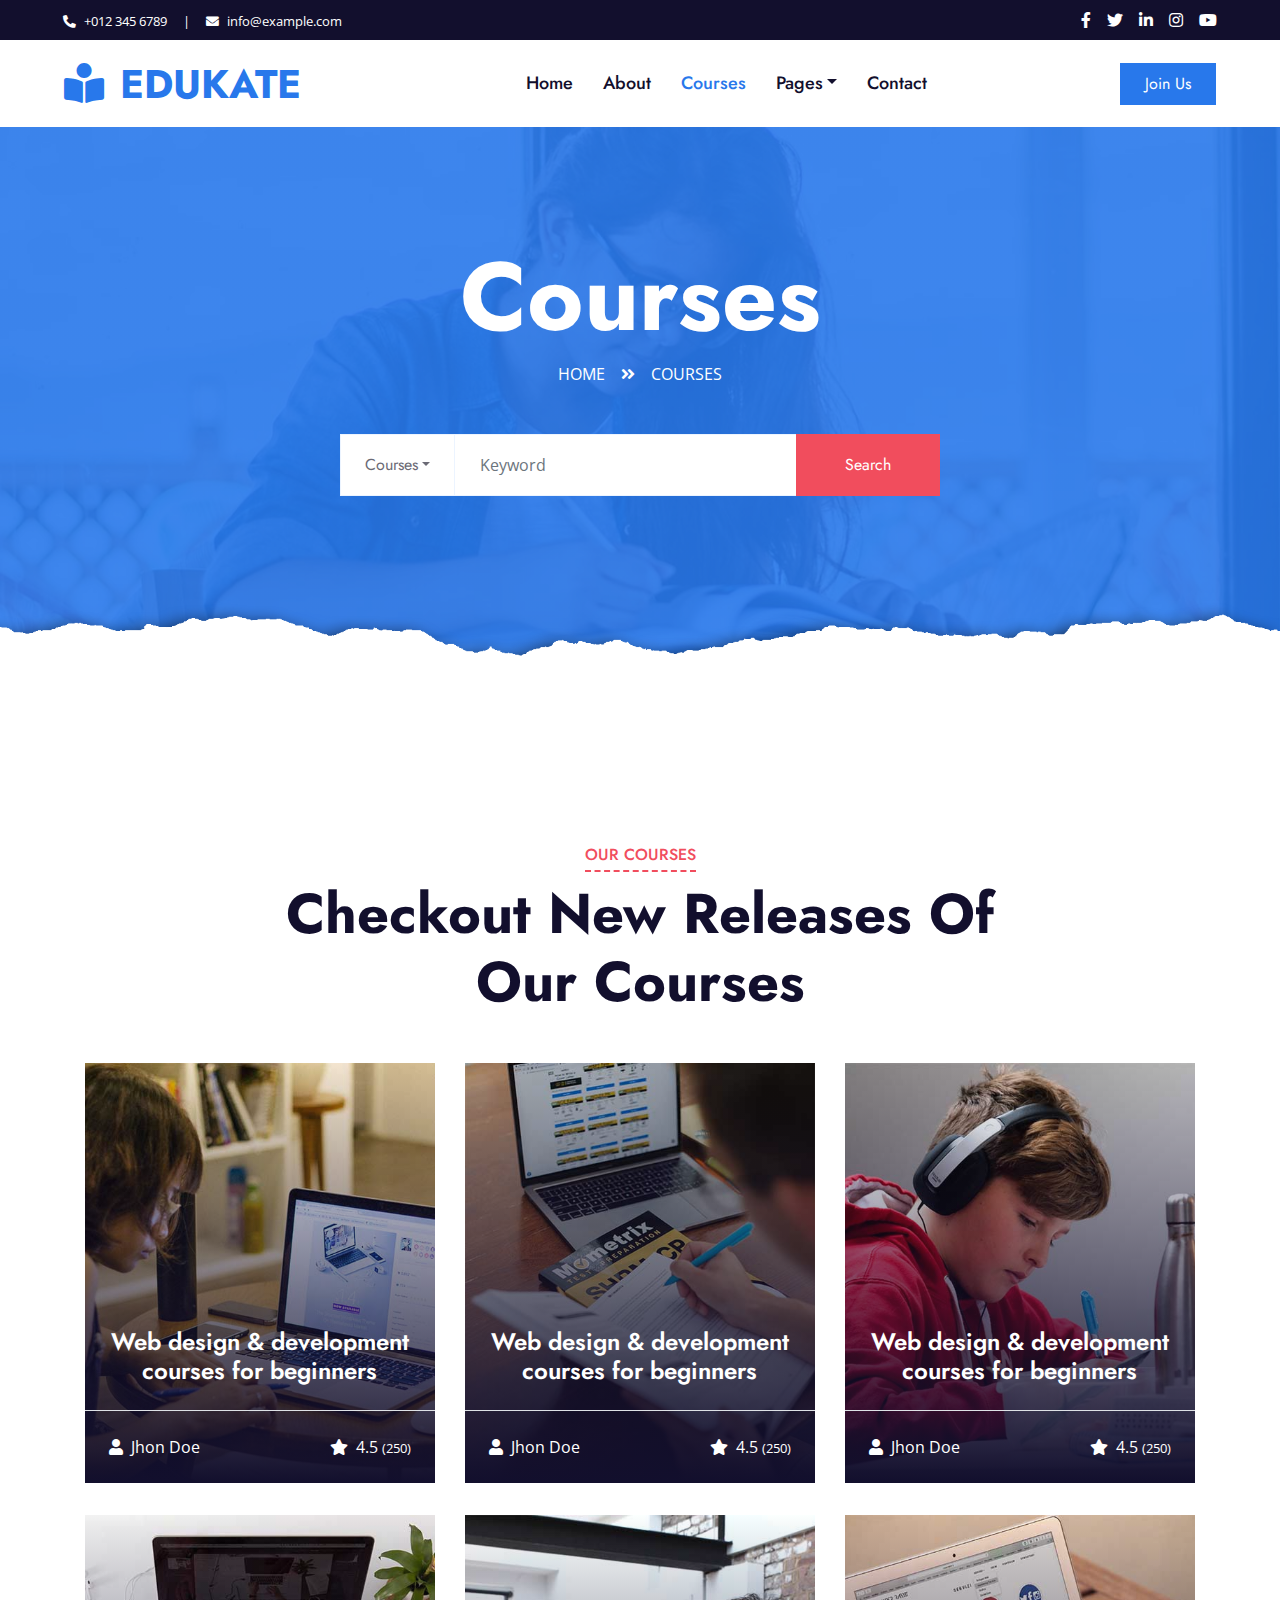
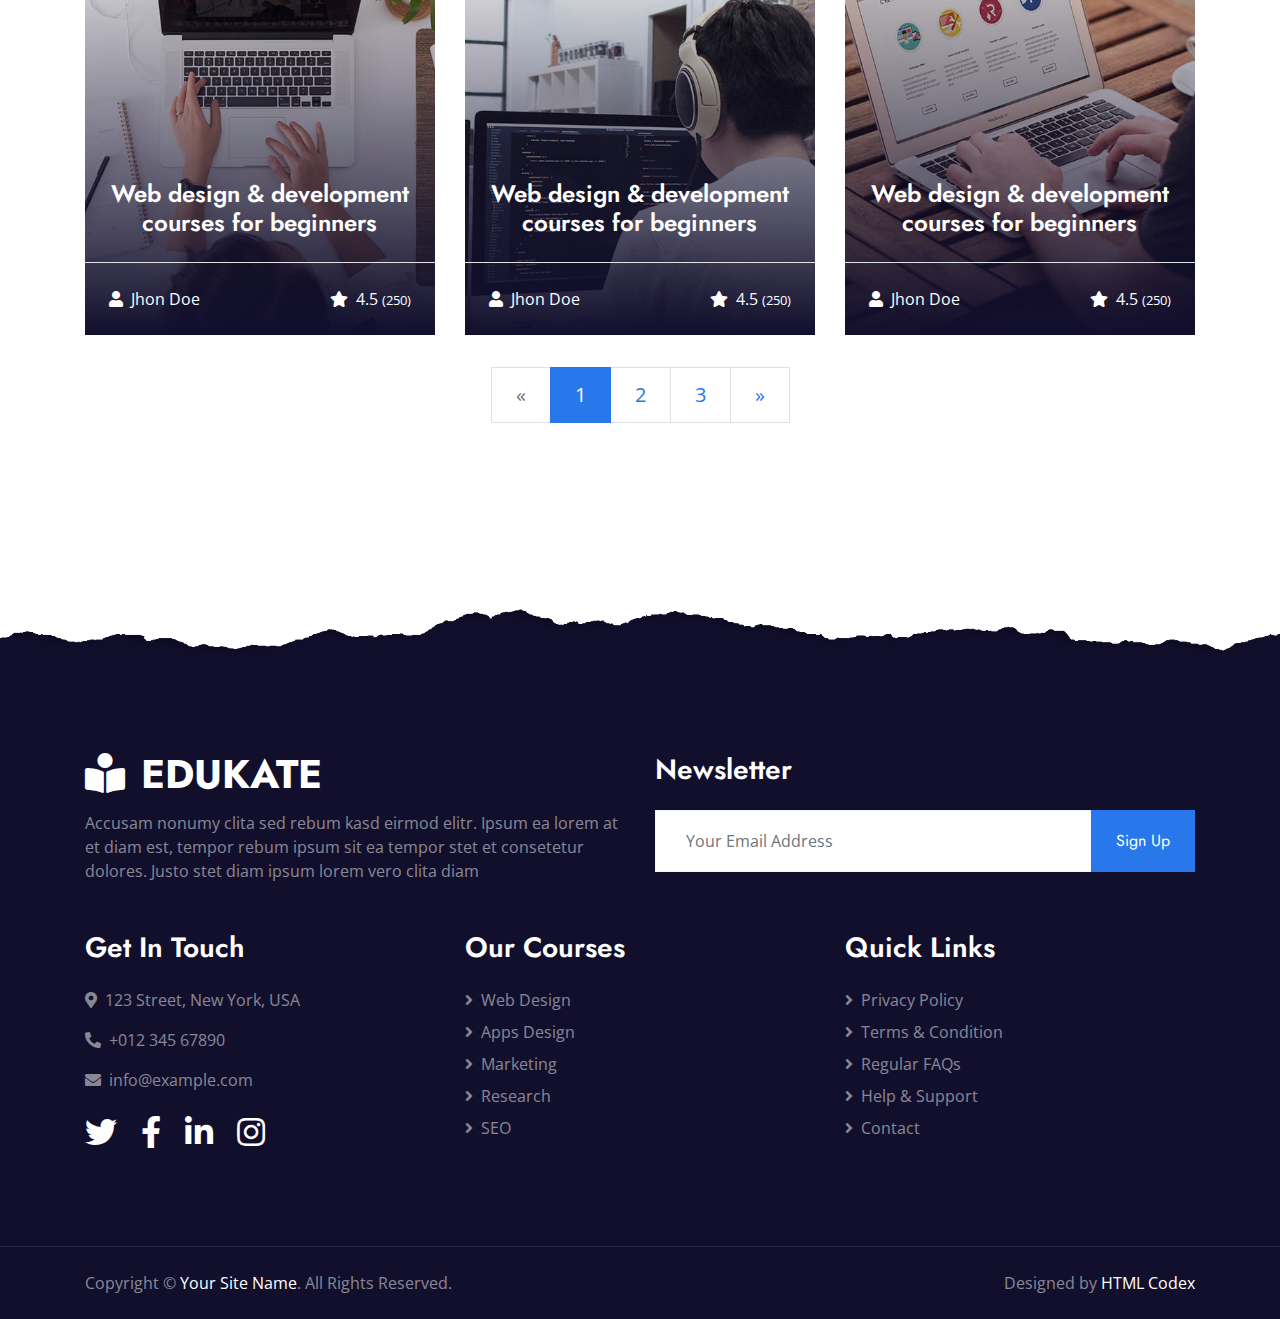
<file: pengguna/umum/course.html>
<!DOCTYPE html>
<html lang="en">

<head>
    <meta charset="utf-8">
    <title>Edukate - Online Education Website Template</title>
    <meta content="width=device-width, initial-scale=1.0" name="viewport">
    <meta content="Free HTML Templates" name="keywords">
    <meta content="Free HTML Templates" name="description">

    <!-- Favicon -->
    <link href="img/favicon.ico" rel="icon">

    <!-- Google Web Fonts -->
    <link rel="preconnect" href="https://fonts.gstatic.com">
    <link href="https://fonts.googleapis.com/css2?family=Jost:wght@500;600;700&family=Open+Sans:wght@400;600&display=swap" rel="stylesheet"> 

    <!-- Font Awesome -->
    <link href="https://cdnjs.cloudflare.com/ajax/libs/font-awesome/5.10.0/css/all.min.css" rel="stylesheet">

    <!-- Libraries Stylesheet -->
    <link href="lib/owlcarousel/assets/owl.carousel.min.css" rel="stylesheet">

    <!-- Customized Bootstrap Stylesheet -->
    <link href="css/style.css" rel="stylesheet">
</head>

<body>
    <!-- Topbar Start -->
    <div class="container-fluid bg-dark">
        <div class="row py-2 px-lg-5">
            <div class="col-lg-6 text-center text-lg-left mb-2 mb-lg-0">
                <div class="d-inline-flex align-items-center text-white">
                    <small><i class="fa fa-phone-alt mr-2"></i>+012 345 6789</small>
                    <small class="px-3">|</small>
                    <small><i class="fa fa-envelope mr-2"></i>info@example.com</small>
                </div>
            </div>
            <div class="col-lg-6 text-center text-lg-right">
                <div class="d-inline-flex align-items-center">
                    <a class="text-white px-2" href="">
                        <i class="fab fa-facebook-f"></i>
                    </a>
                    <a class="text-white px-2" href="">
                        <i class="fab fa-twitter"></i>
                    </a>
                    <a class="text-white px-2" href="">
                        <i class="fab fa-linkedin-in"></i>
                    </a>
                    <a class="text-white px-2" href="">
                        <i class="fab fa-instagram"></i>
                    </a>
                    <a class="text-white pl-2" href="">
                        <i class="fab fa-youtube"></i>
                    </a>
                </div>
            </div>
        </div>
    </div>
    <!-- Topbar End -->


    <!-- Navbar Start -->
    <div class="container-fluid p-0">
        <nav class="navbar navbar-expand-lg bg-white navbar-light py-3 py-lg-0 px-lg-5">
            <a href="index.html" class="navbar-brand ml-lg-3">
                <h1 class="m-0 text-uppercase text-primary"><i class="fa fa-book-reader mr-3"></i>Edukate</h1>
            </a>
            <button type="button" class="navbar-toggler" data-toggle="collapse" data-target="#navbarCollapse">
                <span class="navbar-toggler-icon"></span>
            </button>
            <div class="collapse navbar-collapse justify-content-between px-lg-3" id="navbarCollapse">
                <div class="navbar-nav mx-auto py-0">
                    <a href="index.html" class="nav-item nav-link">Home</a>
                    <a href="about.html" class="nav-item nav-link">About</a>
                    <a href="course.html" class="nav-item nav-link active">Courses</a>
                    <div class="nav-item dropdown">
                        <a href="#" class="nav-link dropdown-toggle" data-toggle="dropdown">Pages</a>
                        <div class="dropdown-menu m-0">
                            <a href="detail.html" class="dropdown-item">Course Detail</a>
                            <a href="feature.html" class="dropdown-item">Our Features</a>
                            <a href="team.html" class="dropdown-item">Instructors</a>
                            <a href="testimonial.html" class="dropdown-item">Testimonial</a>
                        </div>
                    </div>
                    <a href="contact.html" class="nav-item nav-link">Contact</a>
                </div>
                <a href="" class="btn btn-primary py-2 px-4 d-none d-lg-block">Join Us</a>
            </div>
        </nav>
    </div>
    <!-- Navbar End -->


    <!-- Header Start -->
    <div class="jumbotron jumbotron-fluid page-header position-relative overlay-bottom" style="margin-bottom: 90px;">
        <div class="container text-center py-5">
            <h1 class="text-white display-1">Courses</h1>
            <div class="d-inline-flex text-white mb-5">
                <p class="m-0 text-uppercase"><a class="text-white" href="">Home</a></p>
                <i class="fa fa-angle-double-right pt-1 px-3"></i>
                <p class="m-0 text-uppercase">Courses</p>
            </div>
            <div class="mx-auto mb-5" style="width: 100%; max-width: 600px;">
                <div class="input-group">
                    <div class="input-group-prepend">
                        <button class="btn btn-outline-light bg-white text-body px-4 dropdown-toggle" type="button" data-toggle="dropdown"
                            aria-haspopup="true" aria-expanded="false">Courses</button>
                        <div class="dropdown-menu">
                            <a class="dropdown-item" href="#">Courses 1</a>
                            <a class="dropdown-item" href="#">Courses 2</a>
                            <a class="dropdown-item" href="#">Courses 3</a>
                        </div>
                    </div>
                    <input type="text" class="form-control border-light" style="padding: 30px 25px;" placeholder="Keyword">
                    <div class="input-group-append">
                        <button class="btn btn-secondary px-4 px-lg-5">Search</button>
                    </div>
                </div>
            </div>
        </div>
    </div>
    <!-- Header End -->


    <!-- Courses Start -->
    <div class="container-fluid py-5">
        <div class="container py-5">
            <div class="row mx-0 justify-content-center">
                <div class="col-lg-8">
                    <div class="section-title text-center position-relative mb-5">
                        <h6 class="d-inline-block position-relative text-secondary text-uppercase pb-2">Our Courses</h6>
                        <h1 class="display-4">Checkout New Releases Of Our Courses</h1>
                    </div>
                </div>
            </div>
            <div class="row">
                <div class="col-lg-4 col-md-6 pb-4">
                    <a class="courses-list-item position-relative d-block overflow-hidden mb-2" href="detail.html">
                        <img class="img-fluid" src="img/courses-1.jpg" alt="">
                        <div class="courses-text">
                            <h4 class="text-center text-white px-3">Web design & development courses for
                                beginners</h4>
                            <div class="border-top w-100 mt-3">
                                <div class="d-flex justify-content-between p-4">
                                    <span class="text-white"><i class="fa fa-user mr-2"></i>Jhon Doe</span>
                                    <span class="text-white"><i class="fa fa-star mr-2"></i>4.5
                                        <small>(250)</small></span>
                                </div>
                            </div>
                        </div>
                    </a>
                </div>
                <div class="col-lg-4 col-md-6 pb-4">
                    <a class="courses-list-item position-relative d-block overflow-hidden mb-2" href="detail.html">
                        <img class="img-fluid" src="img/courses-2.jpg" alt="">
                        <div class="courses-text">
                            <h4 class="text-center text-white px-3">Web design & development courses for
                                beginners</h4>
                            <div class="border-top w-100 mt-3">
                                <div class="d-flex justify-content-between p-4">
                                    <span class="text-white"><i class="fa fa-user mr-2"></i>Jhon Doe</span>
                                    <span class="text-white"><i class="fa fa-star mr-2"></i>4.5
                                        <small>(250)</small></span>
                                </div>
                            </div>
                        </div>
                    </a>
                </div>
                <div class="col-lg-4 col-md-6 pb-4">
                    <a class="courses-list-item position-relative d-block overflow-hidden mb-2" href="detail.html">
                        <img class="img-fluid" src="img/courses-3.jpg" alt="">
                        <div class="courses-text">
                            <h4 class="text-center text-white px-3">Web design & development courses for
                                beginners</h4>
                            <div class="border-top w-100 mt-3">
                                <div class="d-flex justify-content-between p-4">
                                    <span class="text-white"><i class="fa fa-user mr-2"></i>Jhon Doe</span>
                                    <span class="text-white"><i class="fa fa-star mr-2"></i>4.5
                                        <small>(250)</small></span>
                                </div>
                            </div>
                        </div>
                    </a>
                </div>
                <div class="col-lg-4 col-md-6 pb-4">
                    <a class="courses-list-item position-relative d-block overflow-hidden mb-2" href="detail.html">
                        <img class="img-fluid" src="img/courses-4.jpg" alt="">
                        <div class="courses-text">
                            <h4 class="text-center text-white px-3">Web design & development courses for
                                beginners</h4>
                            <div class="border-top w-100 mt-3">
                                <div class="d-flex justify-content-between p-4">
                                    <span class="text-white"><i class="fa fa-user mr-2"></i>Jhon Doe</span>
                                    <span class="text-white"><i class="fa fa-star mr-2"></i>4.5
                                        <small>(250)</small></span>
                                </div>
                            </div>
                        </div>
                    </a>
                </div>
                <div class="col-lg-4 col-md-6 pb-4">
                    <a class="courses-list-item position-relative d-block overflow-hidden mb-2" href="detail.html">
                        <img class="img-fluid" src="img/courses-5.jpg" alt="">
                        <div class="courses-text">
                            <h4 class="text-center text-white px-3">Web design & development courses for
                                beginners</h4>
                            <div class="border-top w-100 mt-3">
                                <div class="d-flex justify-content-between p-4">
                                    <span class="text-white"><i class="fa fa-user mr-2"></i>Jhon Doe</span>
                                    <span class="text-white"><i class="fa fa-star mr-2"></i>4.5
                                        <small>(250)</small></span>
                                </div>
                            </div>
                        </div>
                    </a>
                </div>
                <div class="col-lg-4 col-md-6 pb-4">
                    <a class="courses-list-item position-relative d-block overflow-hidden mb-2" href="detail.html">
                        <img class="img-fluid" src="img/courses-6.jpg" alt="">
                        <div class="courses-text">
                            <h4 class="text-center text-white px-3">Web design & development courses for
                                beginners</h4>
                            <div class="border-top w-100 mt-3">
                                <div class="d-flex justify-content-between p-4">
                                    <span class="text-white"><i class="fa fa-user mr-2"></i>Jhon Doe</span>
                                    <span class="text-white"><i class="fa fa-star mr-2"></i>4.5
                                        <small>(250)</small></span>
                                </div>
                            </div>
                        </div>
                    </a>
                </div>
                <div class="col-12">
                    <nav aria-label="Page navigation">
                        <ul class="pagination pagination-lg justify-content-center mb-0">
                          <li class="page-item disabled">
                            <a class="page-link rounded-0" href="#" aria-label="Previous">
                              <span aria-hidden="true">&laquo;</span>
                              <span class="sr-only">Previous</span>
                            </a>
                          </li>
                          <li class="page-item active"><a class="page-link" href="#">1</a></li>
                          <li class="page-item"><a class="page-link" href="#">2</a></li>
                          <li class="page-item"><a class="page-link" href="#">3</a></li>
                          <li class="page-item">
                            <a class="page-link rounded-0" href="#" aria-label="Next">
                              <span aria-hidden="true">&raquo;</span>
                              <span class="sr-only">Next</span>
                            </a>
                          </li>
                        </ul>
                      </nav>
                </div>
            </div>
        </div>
    </div>
    <!-- Courses End -->


    <!-- Footer Start -->
    <div class="container-fluid position-relative overlay-top bg-dark text-white-50 py-5" style="margin-top: 90px;">
        <div class="container mt-5 pt-5">
            <div class="row">
                <div class="col-md-6 mb-5">
                    <a href="index.html" class="navbar-brand">
                        <h1 class="mt-n2 text-uppercase text-white"><i class="fa fa-book-reader mr-3"></i>Edukate</h1>
                    </a>
                    <p class="m-0">Accusam nonumy clita sed rebum kasd eirmod elitr. Ipsum ea lorem at et diam est, tempor rebum ipsum sit ea tempor stet et consetetur dolores. Justo stet diam ipsum lorem vero clita diam</p>
                </div>
                <div class="col-md-6 mb-5">
                    <h3 class="text-white mb-4">Newsletter</h3>
                    <div class="w-100">
                        <div class="input-group">
                            <input type="text" class="form-control border-light" style="padding: 30px;" placeholder="Your Email Address">
                            <div class="input-group-append">
                                <button class="btn btn-primary px-4">Sign Up</button>
                            </div>
                        </div>
                    </div>
                </div>
            </div>
            <div class="row">
                <div class="col-md-4 mb-5">
                    <h3 class="text-white mb-4">Get In Touch</h3>
                    <p><i class="fa fa-map-marker-alt mr-2"></i>123 Street, New York, USA</p>
                    <p><i class="fa fa-phone-alt mr-2"></i>+012 345 67890</p>
                    <p><i class="fa fa-envelope mr-2"></i>info@example.com</p>
                    <div class="d-flex justify-content-start mt-4">
                        <a class="text-white mr-4" href="#"><i class="fab fa-2x fa-twitter"></i></a>
                        <a class="text-white mr-4" href="#"><i class="fab fa-2x fa-facebook-f"></i></a>
                        <a class="text-white mr-4" href="#"><i class="fab fa-2x fa-linkedin-in"></i></a>
                        <a class="text-white" href="#"><i class="fab fa-2x fa-instagram"></i></a>
                    </div>
                </div>
                <div class="col-md-4 mb-5">
                    <h3 class="text-white mb-4">Our Courses</h3>
                    <div class="d-flex flex-column justify-content-start">
                        <a class="text-white-50 mb-2" href="#"><i class="fa fa-angle-right mr-2"></i>Web Design</a>
                        <a class="text-white-50 mb-2" href="#"><i class="fa fa-angle-right mr-2"></i>Apps Design</a>
                        <a class="text-white-50 mb-2" href="#"><i class="fa fa-angle-right mr-2"></i>Marketing</a>
                        <a class="text-white-50 mb-2" href="#"><i class="fa fa-angle-right mr-2"></i>Research</a>
                        <a class="text-white-50" href="#"><i class="fa fa-angle-right mr-2"></i>SEO</a>
                    </div>
                </div>
                <div class="col-md-4 mb-5">
                    <h3 class="text-white mb-4">Quick Links</h3>
                    <div class="d-flex flex-column justify-content-start">
                        <a class="text-white-50 mb-2" href="#"><i class="fa fa-angle-right mr-2"></i>Privacy Policy</a>
                        <a class="text-white-50 mb-2" href="#"><i class="fa fa-angle-right mr-2"></i>Terms & Condition</a>
                        <a class="text-white-50 mb-2" href="#"><i class="fa fa-angle-right mr-2"></i>Regular FAQs</a>
                        <a class="text-white-50 mb-2" href="#"><i class="fa fa-angle-right mr-2"></i>Help & Support</a>
                        <a class="text-white-50" href="#"><i class="fa fa-angle-right mr-2"></i>Contact</a>
                    </div>
                </div>
            </div>
        </div>
    </div>
    <div class="container-fluid bg-dark text-white-50 border-top py-4" style="border-color: rgba(256, 256, 256, .1) !important;">
        <div class="container">
            <div class="row">
                <div class="col-md-6 text-center text-md-left mb-3 mb-md-0">
                    <p class="m-0">Copyright &copy; <a class="text-white" href="#">Your Site Name</a>. All Rights Reserved.
                    </p>
                </div>
                <div class="col-md-6 text-center text-md-right">
                    <p class="m-0">Designed by <a class="text-white" href="https://htmlcodex.com">HTML Codex</a>
                    </p>
                </div>
            </div>
        </div>
    </div>
    <!-- Footer End -->


    <!-- Back to Top -->
    <a href="#" class="btn btn-lg btn-primary rounded-0 btn-lg-square back-to-top"><i class="fa fa-angle-double-up"></i></a>


    <!-- JavaScript Libraries -->
    <script src="https://code.jquery.com/jquery-3.4.1.min.js"></script>
    <script src="https://stackpath.bootstrapcdn.com/bootstrap/4.4.1/js/bootstrap.bundle.min.js"></script>
    <script src="lib/easing/easing.min.js"></script>
    <script src="lib/waypoints/waypoints.min.js"></script>
    <script src="lib/counterup/counterup.min.js"></script>
    <script src="lib/owlcarousel/owl.carousel.min.js"></script>

    <!-- Template Javascript -->
    <script src="js/main.js"></script>
</body>

</html>
</file>
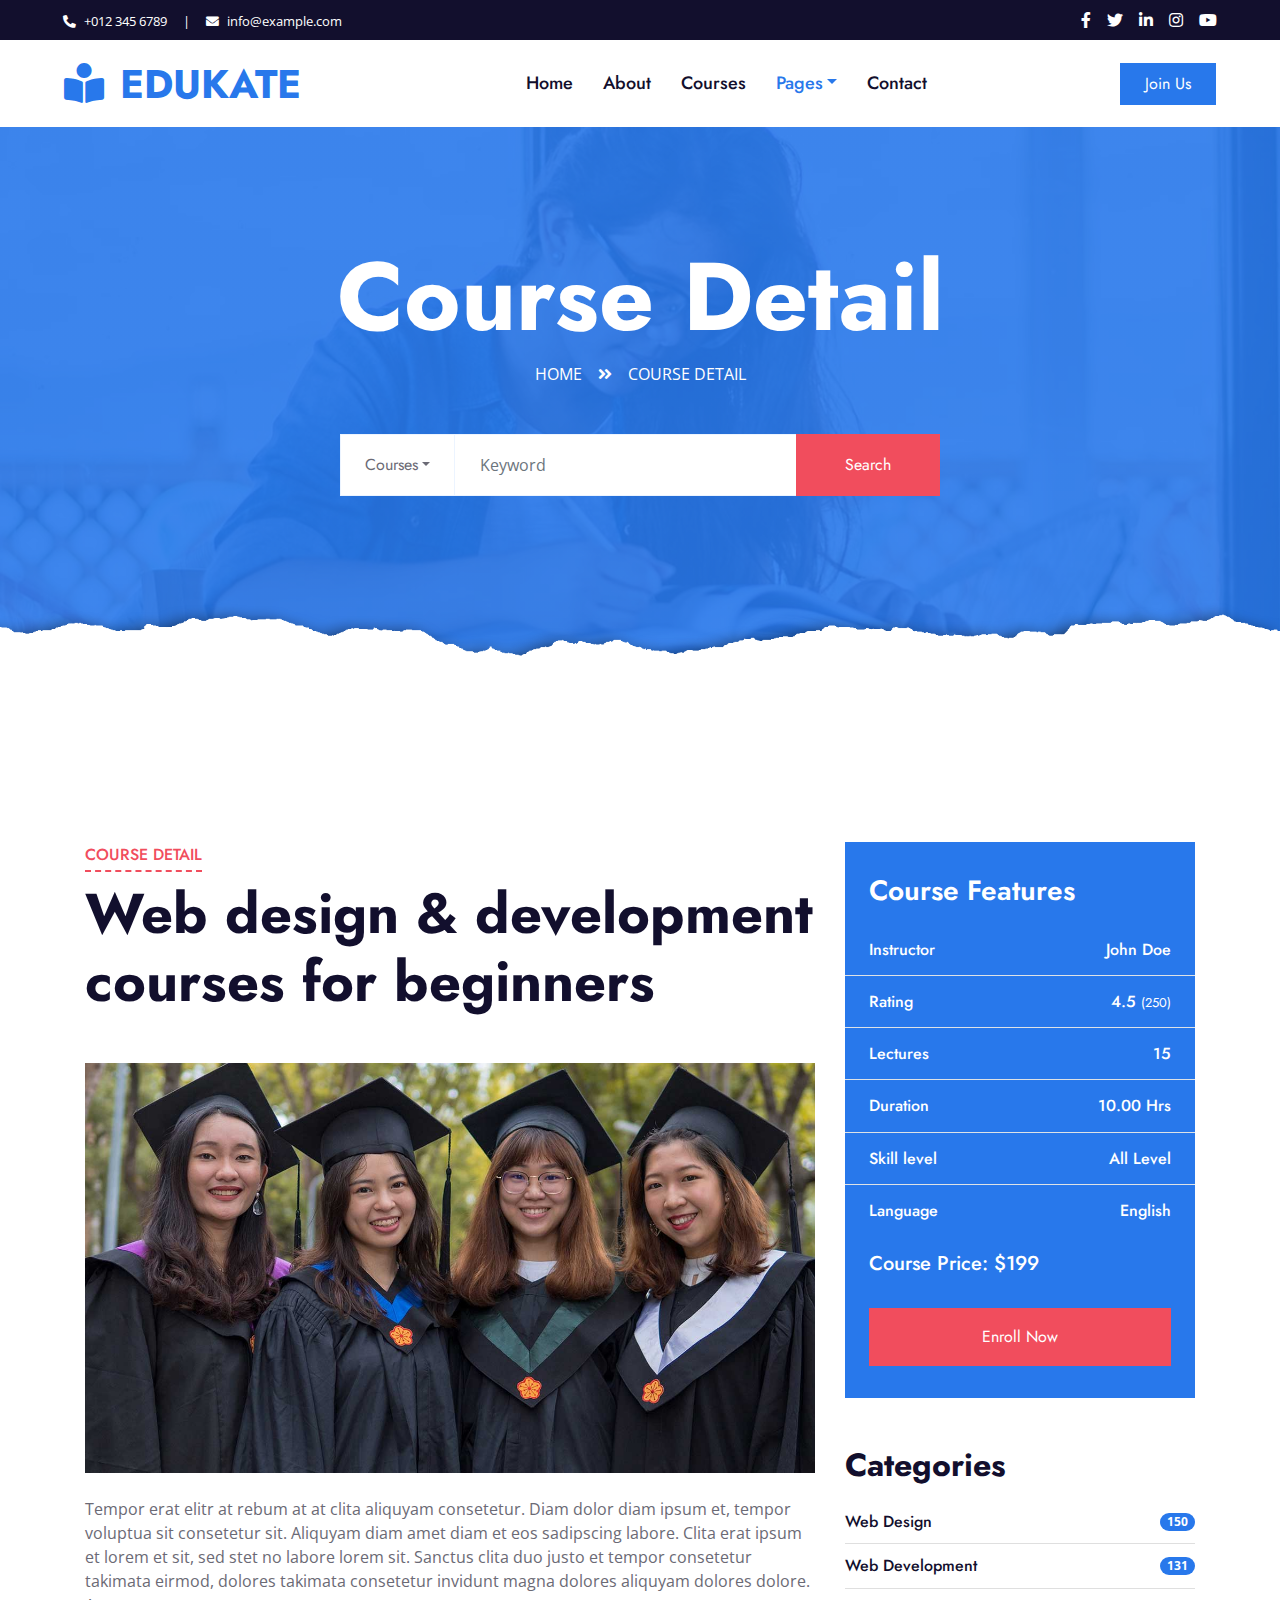
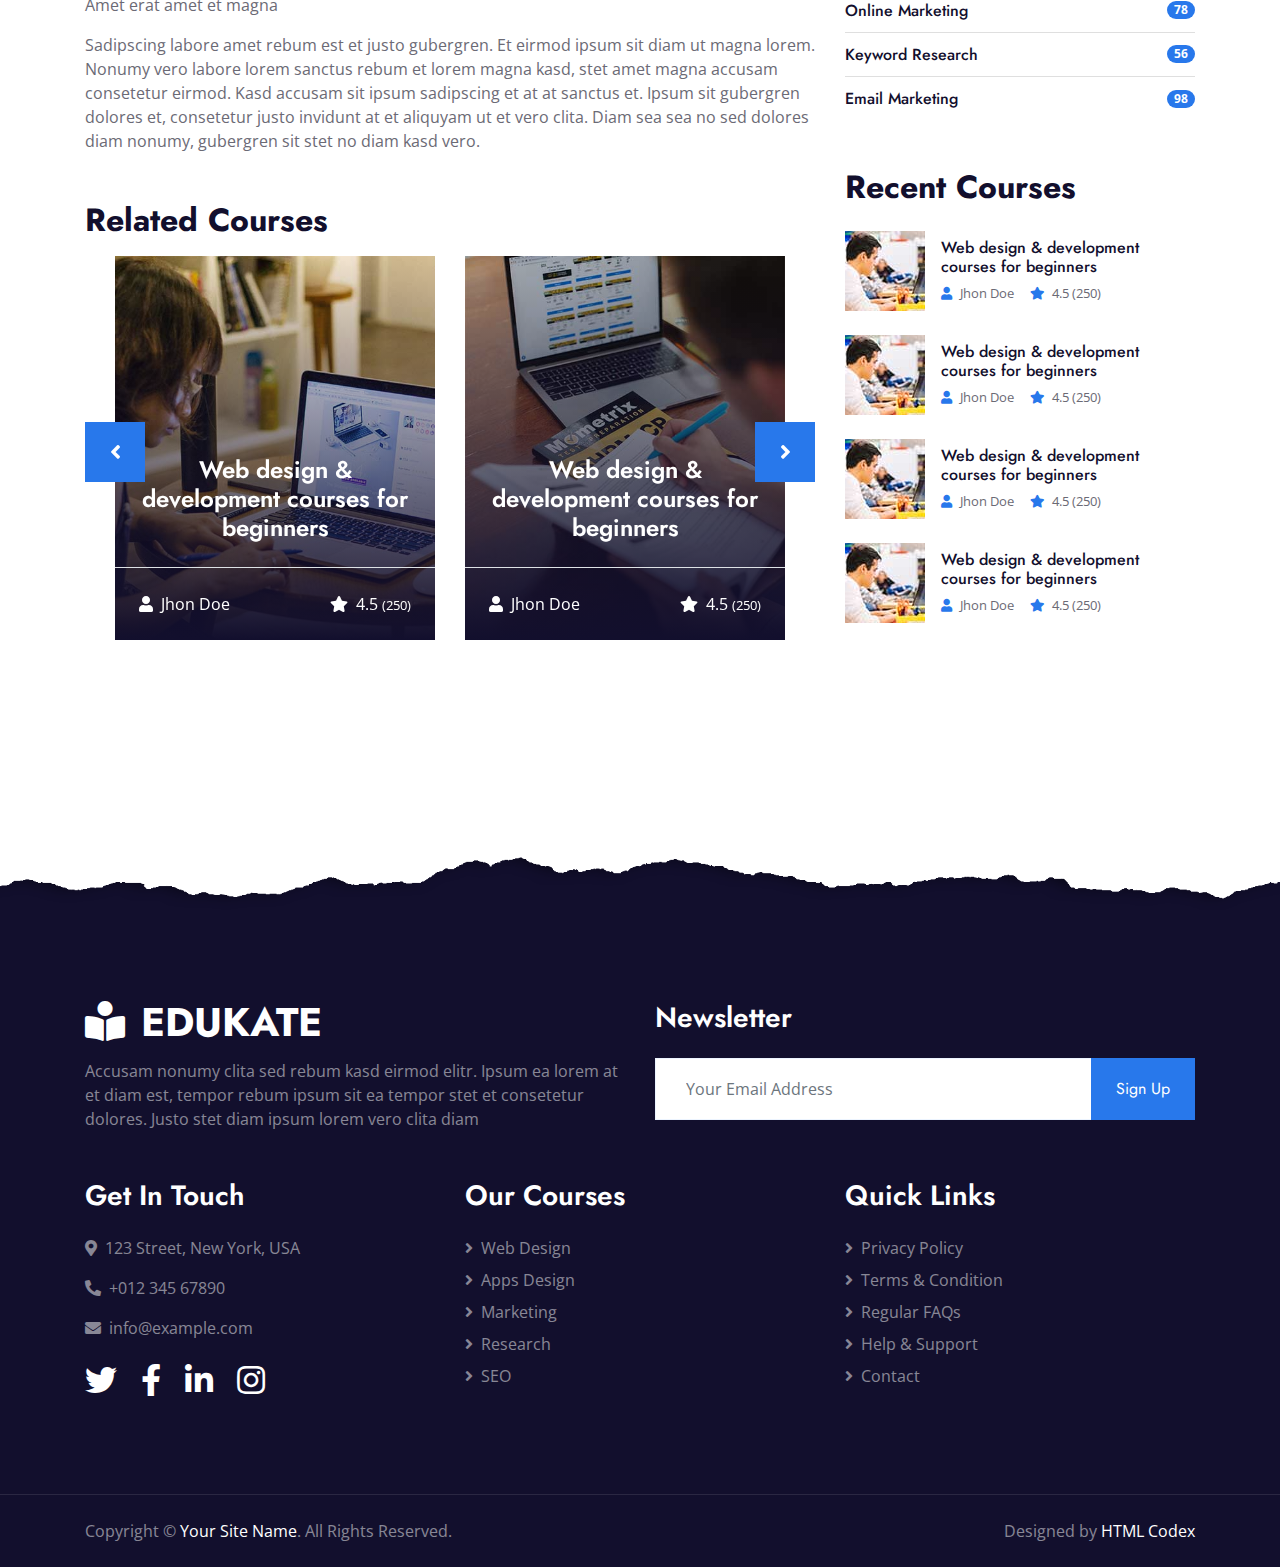
<file: pengguna/umum/detail.html>
<!DOCTYPE html>
<html lang="en">

<head>
    <meta charset="utf-8">
    <title>Edukate - Online Education Website Template</title>
    <meta content="width=device-width, initial-scale=1.0" name="viewport">
    <meta content="Free HTML Templates" name="keywords">
    <meta content="Free HTML Templates" name="description">

    <!-- Favicon -->
    <link href="img/favicon.ico" rel="icon">

    <!-- Google Web Fonts -->
    <link rel="preconnect" href="https://fonts.gstatic.com">
    <link href="https://fonts.googleapis.com/css2?family=Jost:wght@500;600;700&family=Open+Sans:wght@400;600&display=swap" rel="stylesheet"> 

    <!-- Font Awesome -->
    <link href="https://cdnjs.cloudflare.com/ajax/libs/font-awesome/5.10.0/css/all.min.css" rel="stylesheet">

    <!-- Libraries Stylesheet -->
    <link href="lib/owlcarousel/assets/owl.carousel.min.css" rel="stylesheet">

    <!-- Customized Bootstrap Stylesheet -->
    <link href="css/style.css" rel="stylesheet">
</head>

<body>
    <!-- Topbar Start -->
    <div class="container-fluid bg-dark">
        <div class="row py-2 px-lg-5">
            <div class="col-lg-6 text-center text-lg-left mb-2 mb-lg-0">
                <div class="d-inline-flex align-items-center text-white">
                    <small><i class="fa fa-phone-alt mr-2"></i>+012 345 6789</small>
                    <small class="px-3">|</small>
                    <small><i class="fa fa-envelope mr-2"></i>info@example.com</small>
                </div>
            </div>
            <div class="col-lg-6 text-center text-lg-right">
                <div class="d-inline-flex align-items-center">
                    <a class="text-white px-2" href="">
                        <i class="fab fa-facebook-f"></i>
                    </a>
                    <a class="text-white px-2" href="">
                        <i class="fab fa-twitter"></i>
                    </a>
                    <a class="text-white px-2" href="">
                        <i class="fab fa-linkedin-in"></i>
                    </a>
                    <a class="text-white px-2" href="">
                        <i class="fab fa-instagram"></i>
                    </a>
                    <a class="text-white pl-2" href="">
                        <i class="fab fa-youtube"></i>
                    </a>
                </div>
            </div>
        </div>
    </div>
    <!-- Topbar End -->


    <!-- Navbar Start -->
    <div class="container-fluid p-0">
        <nav class="navbar navbar-expand-lg bg-white navbar-light py-3 py-lg-0 px-lg-5">
            <a href="index.html" class="navbar-brand ml-lg-3">
                <h1 class="m-0 text-uppercase text-primary"><i class="fa fa-book-reader mr-3"></i>Edukate</h1>
            </a>
            <button type="button" class="navbar-toggler" data-toggle="collapse" data-target="#navbarCollapse">
                <span class="navbar-toggler-icon"></span>
            </button>
            <div class="collapse navbar-collapse justify-content-between px-lg-3" id="navbarCollapse">
                <div class="navbar-nav mx-auto py-0">
                    <a href="index.html" class="nav-item nav-link">Home</a>
                    <a href="about.html" class="nav-item nav-link">About</a>
                    <a href="course.html" class="nav-item nav-link">Courses</a>
                    <div class="nav-item dropdown">
                        <a href="#" class="nav-link dropdown-toggle active" data-toggle="dropdown">Pages</a>
                        <div class="dropdown-menu m-0">
                            <a href="detail.html" class="dropdown-item active">Course Detail</a>
                            <a href="feature.html" class="dropdown-item">Our Features</a>
                            <a href="team.html" class="dropdown-item">Instructors</a>
                            <a href="testimonial.html" class="dropdown-item">Testimonial</a>
                        </div>
                    </div>
                    <a href="contact.html" class="nav-item nav-link">Contact</a>
                </div>
                <a href="" class="btn btn-primary py-2 px-4 d-none d-lg-block">Join Us</a>
            </div>
        </nav>
    </div>
    <!-- Navbar End -->


    <!-- Header Start -->
    <div class="jumbotron jumbotron-fluid page-header position-relative overlay-bottom" style="margin-bottom: 90px;">
        <div class="container text-center py-5">
            <h1 class="text-white display-1">Course Detail</h1>
            <div class="d-inline-flex text-white mb-5">
                <p class="m-0 text-uppercase"><a class="text-white" href="">Home</a></p>
                <i class="fa fa-angle-double-right pt-1 px-3"></i>
                <p class="m-0 text-uppercase">Course Detail</p>
            </div>
            <div class="mx-auto mb-5" style="width: 100%; max-width: 600px;">
                <div class="input-group">
                    <div class="input-group-prepend">
                        <button class="btn btn-outline-light bg-white text-body px-4 dropdown-toggle" type="button" data-toggle="dropdown"
                            aria-haspopup="true" aria-expanded="false">Courses</button>
                        <div class="dropdown-menu">
                            <a class="dropdown-item" href="#">Courses 1</a>
                            <a class="dropdown-item" href="#">Courses 2</a>
                            <a class="dropdown-item" href="#">Courses 3</a>
                        </div>
                    </div>
                    <input type="text" class="form-control border-light" style="padding: 30px 25px;" placeholder="Keyword">
                    <div class="input-group-append">
                        <button class="btn btn-secondary px-4 px-lg-5">Search</button>
                    </div>
                </div>
            </div>
        </div>
    </div>
    <!-- Header End -->


    <!-- Detail Start -->
    <div class="container-fluid py-5">
        <div class="container py-5">
            <div class="row">
                <div class="col-lg-8">
                    <div class="mb-5">
                        <div class="section-title position-relative mb-5">
                            <h6 class="d-inline-block position-relative text-secondary text-uppercase pb-2">Course Detail</h6>
                            <h1 class="display-4">Web design & development courses for beginners</h1>
                        </div>
                        <img class="img-fluid rounded w-100 mb-4" src="img/header.jpg" alt="Image">
                        <p>Tempor erat elitr at rebum at at clita aliquyam consetetur. Diam dolor diam ipsum et, tempor voluptua sit consetetur sit. Aliquyam diam amet diam et eos sadipscing labore. Clita erat ipsum et lorem et sit, sed stet no labore lorem sit. Sanctus clita duo justo et tempor consetetur takimata eirmod, dolores takimata consetetur invidunt magna dolores aliquyam dolores dolore. Amet erat amet et magna</p>
                        
                        <p>Sadipscing labore amet rebum est et justo gubergren. Et eirmod ipsum sit diam ut magna lorem.
                            Nonumy vero labore lorem sanctus rebum et lorem magna kasd, stet amet magna accusam
                            consetetur eirmod. Kasd accusam sit ipsum sadipscing et at at sanctus et. Ipsum sit
                            gubergren dolores et, consetetur justo invidunt at et aliquyam ut et vero clita. Diam sea
                            sea no sed dolores diam nonumy, gubergren sit stet no diam kasd vero.</p>
                    </div>

                    <h2 class="mb-3">Related Courses</h2>
                    <div class="owl-carousel related-carousel position-relative" style="padding: 0 30px;">
                        <a class="courses-list-item position-relative d-block overflow-hidden mb-2" href="detail.html">
                            <img class="img-fluid" src="img/courses-1.jpg" alt="">
                            <div class="courses-text">
                                <h4 class="text-center text-white px-3">Web design & development courses for
                                    beginners</h4>
                                <div class="border-top w-100 mt-3">
                                    <div class="d-flex justify-content-between p-4">
                                        <span class="text-white"><i class="fa fa-user mr-2"></i>Jhon Doe</span>
                                        <span class="text-white"><i class="fa fa-star mr-2"></i>4.5
                                            <small>(250)</small></span>
                                    </div>
                                </div>
                            </div>
                        </a>
                        <a class="courses-list-item position-relative d-block overflow-hidden mb-2" href="detail.html">
                            <img class="img-fluid" src="img/courses-2.jpg" alt="">
                            <div class="courses-text">
                                <h4 class="text-center text-white px-3">Web design & development courses for
                                    beginners</h4>
                                <div class="border-top w-100 mt-3">
                                    <div class="d-flex justify-content-between p-4">
                                        <span class="text-white"><i class="fa fa-user mr-2"></i>Jhon Doe</span>
                                        <span class="text-white"><i class="fa fa-star mr-2"></i>4.5
                                            <small>(250)</small></span>
                                    </div>
                                </div>
                            </div>
                        </a>
                        <a class="courses-list-item position-relative d-block overflow-hidden mb-2" href="detail.html">
                            <img class="img-fluid" src="img/courses-3.jpg" alt="">
                            <div class="courses-text">
                                <h4 class="text-center text-white px-3">Web design & development courses for
                                    beginners</h4>
                                <div class="border-top w-100 mt-3">
                                    <div class="d-flex justify-content-between p-4">
                                        <span class="text-white"><i class="fa fa-user mr-2"></i>Jhon Doe</span>
                                        <span class="text-white"><i class="fa fa-star mr-2"></i>4.5
                                            <small>(250)</small></span>
                                    </div>
                                </div>
                            </div>
                        </a>
                    </div>
               </div>

                <div class="col-lg-4 mt-5 mt-lg-0">
                    <div class="bg-primary mb-5 py-3">
                        <h3 class="text-white py-3 px-4 m-0">Course Features</h3>
                        <div class="d-flex justify-content-between border-bottom px-4">
                            <h6 class="text-white my-3">Instructor</h6>
                            <h6 class="text-white my-3">John Doe</h6>
                        </div>
                        <div class="d-flex justify-content-between border-bottom px-4">
                            <h6 class="text-white my-3">Rating</h6>
                            <h6 class="text-white my-3">4.5 <small>(250)</small></h6>
                        </div>
                        <div class="d-flex justify-content-between border-bottom px-4">
                            <h6 class="text-white my-3">Lectures</h6>
                            <h6 class="text-white my-3">15</h6>
                        </div>
                        <div class="d-flex justify-content-between border-bottom px-4">
                            <h6 class="text-white my-3">Duration</h6>
                            <h6 class="text-white my-3">10.00 Hrs</h6>
                        </div>
                        <div class="d-flex justify-content-between border-bottom px-4">
                            <h6 class="text-white my-3">Skill level</h6>
                            <h6 class="text-white my-3">All Level</h6>
                        </div>
                        <div class="d-flex justify-content-between px-4">
                            <h6 class="text-white my-3">Language</h6>
                            <h6 class="text-white my-3">English</h6>
                        </div>
                        <h5 class="text-white py-3 px-4 m-0">Course Price: $199</h5>
                        <div class="py-3 px-4">
                            <a class="btn btn-block btn-secondary py-3 px-5" href="">Enroll Now</a>
                        </div>
                    </div>

                    <div class="mb-5">
                        <h2 class="mb-3">Categories</h2>
                        <ul class="list-group list-group-flush">
                            <li class="list-group-item d-flex justify-content-between align-items-center px-0">
                                <a href="" class="text-decoration-none h6 m-0">Web Design</a>
                                <span class="badge badge-primary badge-pill">150</span>
                            </li>
                            <li class="list-group-item d-flex justify-content-between align-items-center px-0">
                                <a href="" class="text-decoration-none h6 m-0">Web Development</a>
                                <span class="badge badge-primary badge-pill">131</span>
                            </li>
                            <li class="list-group-item d-flex justify-content-between align-items-center px-0">
                                <a href="" class="text-decoration-none h6 m-0">Online Marketing</a>
                                <span class="badge badge-primary badge-pill">78</span>
                            </li>
                            <li class="list-group-item d-flex justify-content-between align-items-center px-0">
                                <a href="" class="text-decoration-none h6 m-0">Keyword Research</a>
                                <span class="badge badge-primary badge-pill">56</span>
                            </li>
                            <li class="list-group-item d-flex justify-content-between align-items-center px-0">
                                <a href="" class="text-decoration-none h6 m-0">Email Marketing</a>
                                <span class="badge badge-primary badge-pill">98</span>
                            </li>
                        </ul>
                    </div>

                    <div class="mb-5">
                        <h2 class="mb-4">Recent Courses</h2>
                        <a class="d-flex align-items-center text-decoration-none mb-4" href="">
                            <img class="img-fluid rounded" src="img/courses-80x80.jpg" alt="">
                            <div class="pl-3">
                                <h6>Web design & development courses for beginners</h6>
                                <div class="d-flex">
                                    <small class="text-body mr-3"><i class="fa fa-user text-primary mr-2"></i>Jhon Doe</small>
                                    <small class="text-body"><i class="fa fa-star text-primary mr-2"></i>4.5 (250)</small>
                                </div>
                            </div>
                        </a>
                        <a class="d-flex align-items-center text-decoration-none mb-4" href="">
                            <img class="img-fluid rounded" src="img/courses-80x80.jpg" alt="">
                            <div class="pl-3">
                                <h6>Web design & development courses for beginners</h6>
                                <div class="d-flex">
                                    <small class="text-body mr-3"><i class="fa fa-user text-primary mr-2"></i>Jhon Doe</small>
                                    <small class="text-body"><i class="fa fa-star text-primary mr-2"></i>4.5 (250)</small>
                                </div>
                            </div>
                        </a>
                        <a class="d-flex align-items-center text-decoration-none mb-4" href="">
                            <img class="img-fluid rounded" src="img/courses-80x80.jpg" alt="">
                            <div class="pl-3">
                                <h6>Web design & development courses for beginners</h6>
                                <div class="d-flex">
                                    <small class="text-body mr-3"><i class="fa fa-user text-primary mr-2"></i>Jhon Doe</small>
                                    <small class="text-body"><i class="fa fa-star text-primary mr-2"></i>4.5 (250)</small>
                                </div>
                            </div>
                        </a>
                        <a class="d-flex align-items-center text-decoration-none" href="">
                            <img class="img-fluid rounded" src="img/courses-80x80.jpg" alt="">
                            <div class="pl-3">
                                <h6>Web design & development courses for beginners</h6>
                                <div class="d-flex">
                                    <small class="text-body mr-3"><i class="fa fa-user text-primary mr-2"></i>Jhon Doe</small>
                                    <small class="text-body"><i class="fa fa-star text-primary mr-2"></i>4.5 (250)</small>
                                </div>
                            </div>
                        </a>
                    </div>
                </div>
            </div>
        </div>
    </div>
    <!-- Detail End -->


    <!-- Footer Start -->
    <div class="container-fluid position-relative overlay-top bg-dark text-white-50 py-5" style="margin-top: 90px;">
        <div class="container mt-5 pt-5">
            <div class="row">
                <div class="col-md-6 mb-5">
                    <a href="index.html" class="navbar-brand">
                        <h1 class="mt-n2 text-uppercase text-white"><i class="fa fa-book-reader mr-3"></i>Edukate</h1>
                    </a>
                    <p class="m-0">Accusam nonumy clita sed rebum kasd eirmod elitr. Ipsum ea lorem at et diam est, tempor rebum ipsum sit ea tempor stet et consetetur dolores. Justo stet diam ipsum lorem vero clita diam</p>
                </div>
                <div class="col-md-6 mb-5">
                    <h3 class="text-white mb-4">Newsletter</h3>
                    <div class="w-100">
                        <div class="input-group">
                            <input type="text" class="form-control border-light" style="padding: 30px;" placeholder="Your Email Address">
                            <div class="input-group-append">
                                <button class="btn btn-primary px-4">Sign Up</button>
                            </div>
                        </div>
                    </div>
                </div>
            </div>
            <div class="row">
                <div class="col-md-4 mb-5">
                    <h3 class="text-white mb-4">Get In Touch</h3>
                    <p><i class="fa fa-map-marker-alt mr-2"></i>123 Street, New York, USA</p>
                    <p><i class="fa fa-phone-alt mr-2"></i>+012 345 67890</p>
                    <p><i class="fa fa-envelope mr-2"></i>info@example.com</p>
                    <div class="d-flex justify-content-start mt-4">
                        <a class="text-white mr-4" href="#"><i class="fab fa-2x fa-twitter"></i></a>
                        <a class="text-white mr-4" href="#"><i class="fab fa-2x fa-facebook-f"></i></a>
                        <a class="text-white mr-4" href="#"><i class="fab fa-2x fa-linkedin-in"></i></a>
                        <a class="text-white" href="#"><i class="fab fa-2x fa-instagram"></i></a>
                    </div>
                </div>
                <div class="col-md-4 mb-5">
                    <h3 class="text-white mb-4">Our Courses</h3>
                    <div class="d-flex flex-column justify-content-start">
                        <a class="text-white-50 mb-2" href="#"><i class="fa fa-angle-right mr-2"></i>Web Design</a>
                        <a class="text-white-50 mb-2" href="#"><i class="fa fa-angle-right mr-2"></i>Apps Design</a>
                        <a class="text-white-50 mb-2" href="#"><i class="fa fa-angle-right mr-2"></i>Marketing</a>
                        <a class="text-white-50 mb-2" href="#"><i class="fa fa-angle-right mr-2"></i>Research</a>
                        <a class="text-white-50" href="#"><i class="fa fa-angle-right mr-2"></i>SEO</a>
                    </div>
                </div>
                <div class="col-md-4 mb-5">
                    <h3 class="text-white mb-4">Quick Links</h3>
                    <div class="d-flex flex-column justify-content-start">
                        <a class="text-white-50 mb-2" href="#"><i class="fa fa-angle-right mr-2"></i>Privacy Policy</a>
                        <a class="text-white-50 mb-2" href="#"><i class="fa fa-angle-right mr-2"></i>Terms & Condition</a>
                        <a class="text-white-50 mb-2" href="#"><i class="fa fa-angle-right mr-2"></i>Regular FAQs</a>
                        <a class="text-white-50 mb-2" href="#"><i class="fa fa-angle-right mr-2"></i>Help & Support</a>
                        <a class="text-white-50" href="#"><i class="fa fa-angle-right mr-2"></i>Contact</a>
                    </div>
                </div>
            </div>
        </div>
    </div>
    <div class="container-fluid bg-dark text-white-50 border-top py-4" style="border-color: rgba(256, 256, 256, .1) !important;">
        <div class="container">
            <div class="row">
                <div class="col-md-6 text-center text-md-left mb-3 mb-md-0">
                    <p class="m-0">Copyright &copy; <a class="text-white" href="#">Your Site Name</a>. All Rights Reserved.
                    </p>
                </div>
                <div class="col-md-6 text-center text-md-right">
                    <p class="m-0">Designed by <a class="text-white" href="https://htmlcodex.com">HTML Codex</a>
                    </p>
                </div>
            </div>
        </div>
    </div>
    <!-- Footer End -->


    <!-- Back to Top -->
    <a href="#" class="btn btn-lg btn-primary rounded-0 btn-lg-square back-to-top"><i class="fa fa-angle-double-up"></i></a>


    <!-- JavaScript Libraries -->
    <script src="https://code.jquery.com/jquery-3.4.1.min.js"></script>
    <script src="https://stackpath.bootstrapcdn.com/bootstrap/4.4.1/js/bootstrap.bundle.min.js"></script>
    <script src="lib/easing/easing.min.js"></script>
    <script src="lib/waypoints/waypoints.min.js"></script>
    <script src="lib/counterup/counterup.min.js"></script>
    <script src="lib/owlcarousel/owl.carousel.min.js"></script>

    <!-- Template Javascript -->
    <script src="js/main.js"></script>
</body>

</html>
</file>
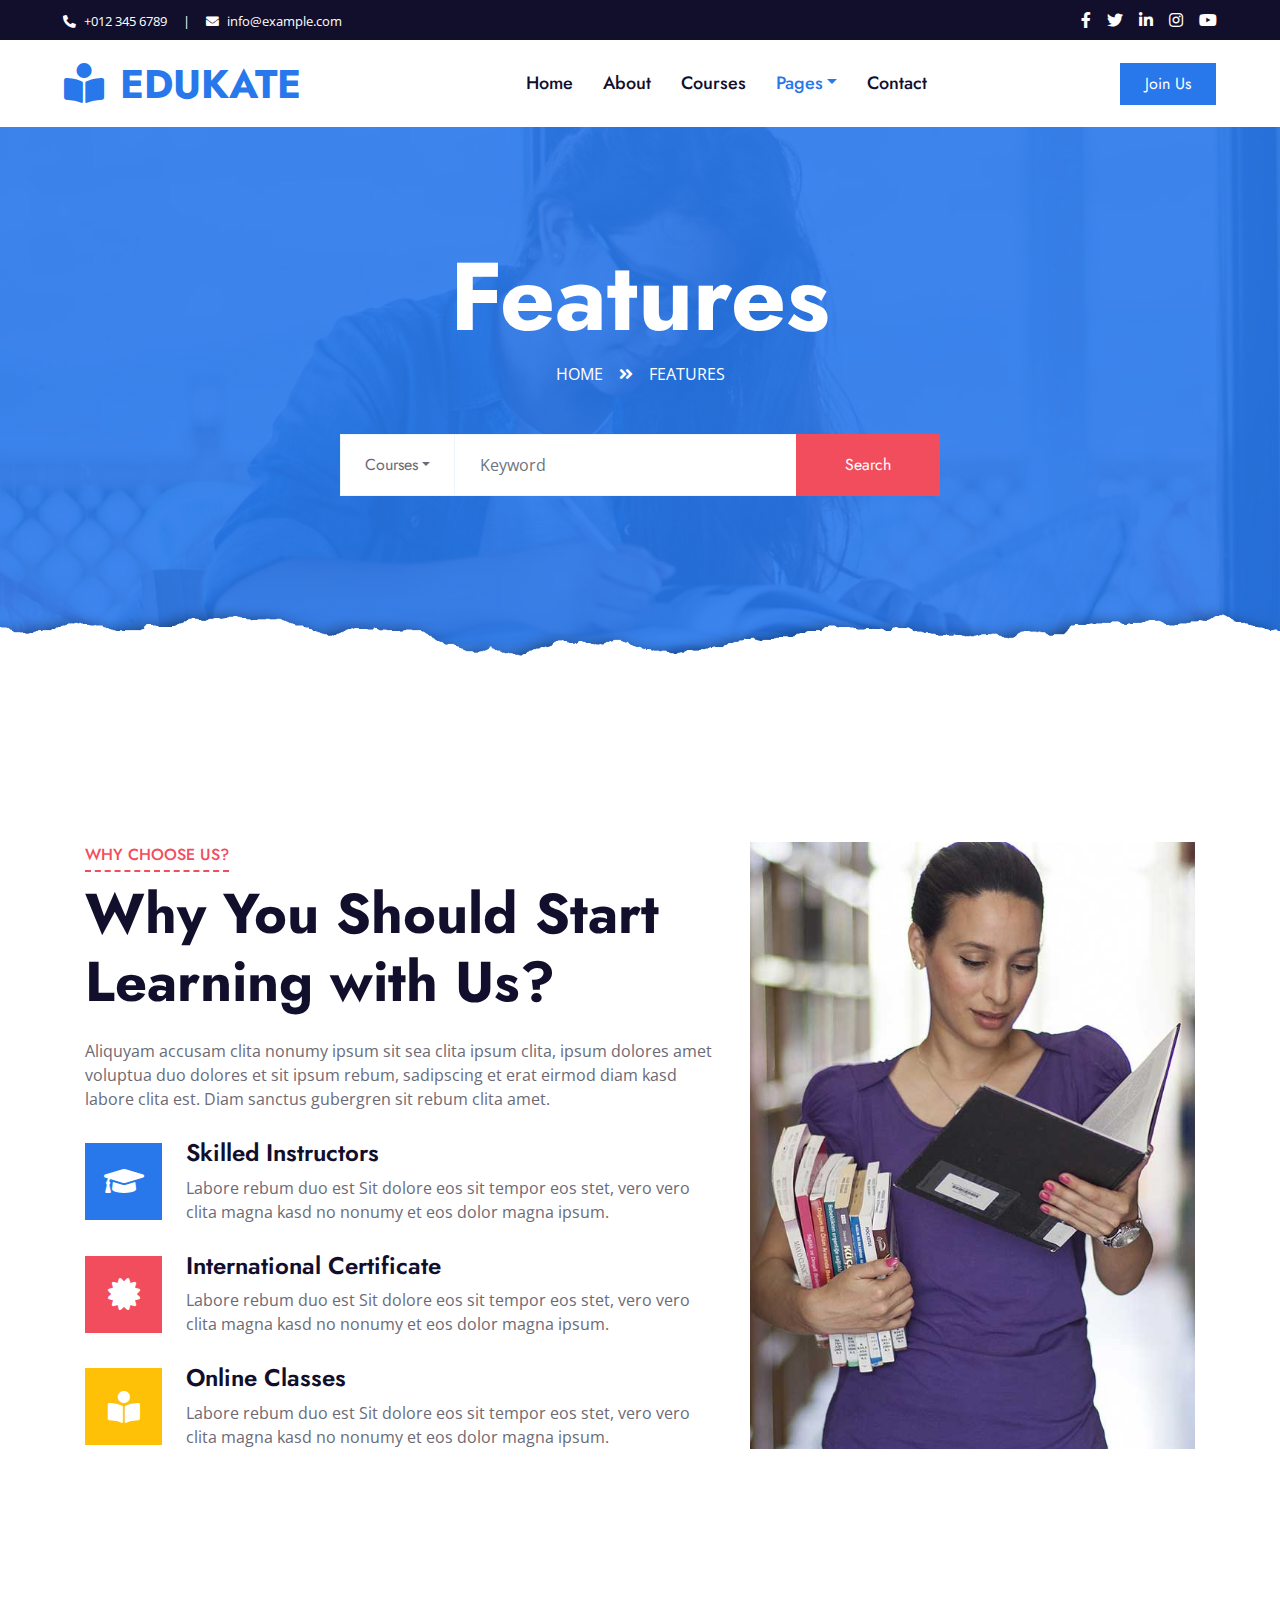
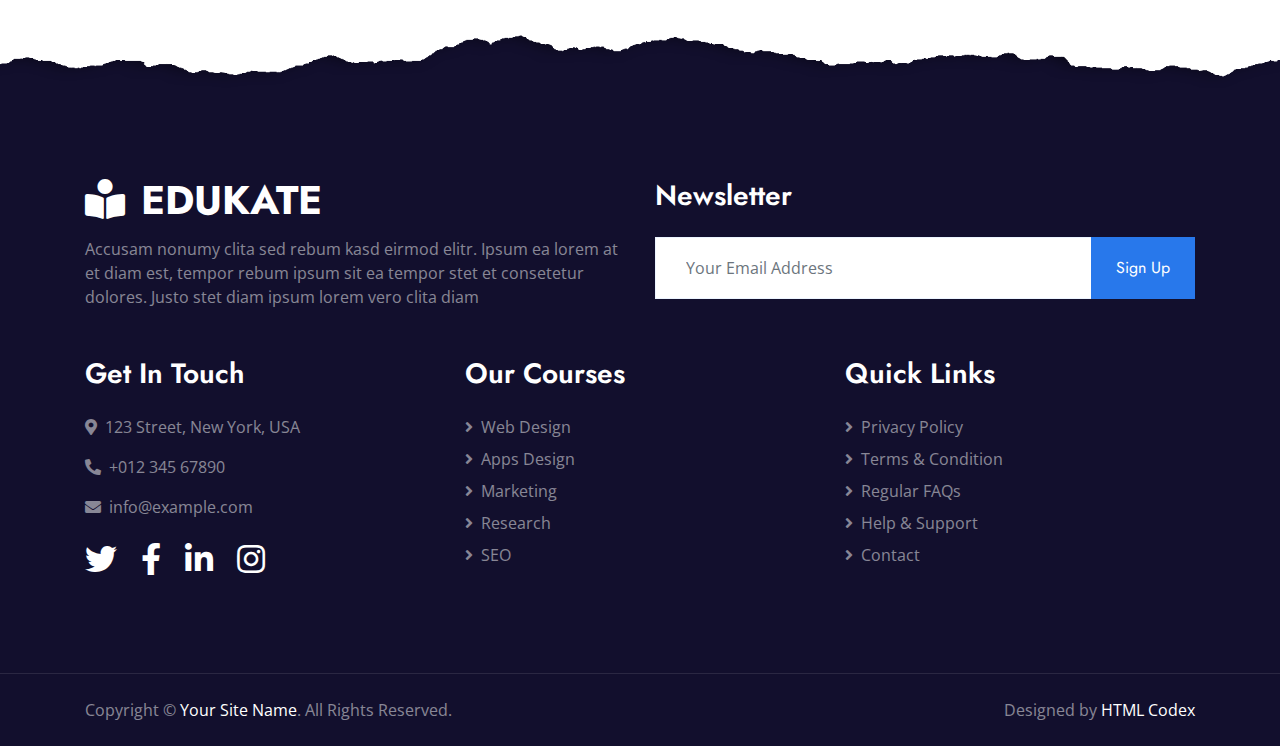
<file: pengguna/umum/feature.html>
<!DOCTYPE html>
<html lang="en">

<head>
    <meta charset="utf-8">
    <title>Edukate - Online Education Website Template</title>
    <meta content="width=device-width, initial-scale=1.0" name="viewport">
    <meta content="Free HTML Templates" name="keywords">
    <meta content="Free HTML Templates" name="description">

    <!-- Favicon -->
    <link href="img/favicon.ico" rel="icon">

    <!-- Google Web Fonts -->
    <link rel="preconnect" href="https://fonts.gstatic.com">
    <link href="https://fonts.googleapis.com/css2?family=Jost:wght@500;600;700&family=Open+Sans:wght@400;600&display=swap" rel="stylesheet"> 

    <!-- Font Awesome -->
    <link href="https://cdnjs.cloudflare.com/ajax/libs/font-awesome/5.10.0/css/all.min.css" rel="stylesheet">

    <!-- Libraries Stylesheet -->
    <link href="lib/owlcarousel/assets/owl.carousel.min.css" rel="stylesheet">

    <!-- Customized Bootstrap Stylesheet -->
    <link href="css/style.css" rel="stylesheet">
</head>

<body>
    <!-- Topbar Start -->
    <div class="container-fluid bg-dark">
        <div class="row py-2 px-lg-5">
            <div class="col-lg-6 text-center text-lg-left mb-2 mb-lg-0">
                <div class="d-inline-flex align-items-center text-white">
                    <small><i class="fa fa-phone-alt mr-2"></i>+012 345 6789</small>
                    <small class="px-3">|</small>
                    <small><i class="fa fa-envelope mr-2"></i>info@example.com</small>
                </div>
            </div>
            <div class="col-lg-6 text-center text-lg-right">
                <div class="d-inline-flex align-items-center">
                    <a class="text-white px-2" href="">
                        <i class="fab fa-facebook-f"></i>
                    </a>
                    <a class="text-white px-2" href="">
                        <i class="fab fa-twitter"></i>
                    </a>
                    <a class="text-white px-2" href="">
                        <i class="fab fa-linkedin-in"></i>
                    </a>
                    <a class="text-white px-2" href="">
                        <i class="fab fa-instagram"></i>
                    </a>
                    <a class="text-white pl-2" href="">
                        <i class="fab fa-youtube"></i>
                    </a>
                </div>
            </div>
        </div>
    </div>
    <!-- Topbar End -->


    <!-- Navbar Start -->
    <div class="container-fluid p-0">
        <nav class="navbar navbar-expand-lg bg-white navbar-light py-3 py-lg-0 px-lg-5">
            <a href="index.html" class="navbar-brand ml-lg-3">
                <h1 class="m-0 text-uppercase text-primary"><i class="fa fa-book-reader mr-3"></i>Edukate</h1>
            </a>
            <button type="button" class="navbar-toggler" data-toggle="collapse" data-target="#navbarCollapse">
                <span class="navbar-toggler-icon"></span>
            </button>
            <div class="collapse navbar-collapse justify-content-between px-lg-3" id="navbarCollapse">
                <div class="navbar-nav mx-auto py-0">
                    <a href="index.html" class="nav-item nav-link">Home</a>
                    <a href="about.html" class="nav-item nav-link">About</a>
                    <a href="course.html" class="nav-item nav-link">Courses</a>
                    <div class="nav-item dropdown">
                        <a href="#" class="nav-link dropdown-toggle active" data-toggle="dropdown">Pages</a>
                        <div class="dropdown-menu m-0">
                            <a href="detail.html" class="dropdown-item">Course Detail</a>
                            <a href="feature.html" class="dropdown-item active">Our Features</a>
                            <a href="team.html" class="dropdown-item">Instructors</a>
                            <a href="testimonial.html" class="dropdown-item">Testimonial</a>
                        </div>
                    </div>
                    <a href="contact.html" class="nav-item nav-link">Contact</a>
                </div>
                <a href="" class="btn btn-primary py-2 px-4 d-none d-lg-block">Join Us</a>
            </div>
        </nav>
    </div>
    <!-- Navbar End -->


    <!-- Header Start -->
    <div class="jumbotron jumbotron-fluid page-header position-relative overlay-bottom" style="margin-bottom: 90px;">
        <div class="container text-center py-5">
            <h1 class="text-white display-1">Features</h1>
            <div class="d-inline-flex text-white mb-5">
                <p class="m-0 text-uppercase"><a class="text-white" href="">Home</a></p>
                <i class="fa fa-angle-double-right pt-1 px-3"></i>
                <p class="m-0 text-uppercase">Features</p>
            </div>
            <div class="mx-auto mb-5" style="width: 100%; max-width: 600px;">
                <div class="input-group">
                    <div class="input-group-prepend">
                        <button class="btn btn-outline-light bg-white text-body px-4 dropdown-toggle" type="button" data-toggle="dropdown"
                            aria-haspopup="true" aria-expanded="false">Courses</button>
                        <div class="dropdown-menu">
                            <a class="dropdown-item" href="#">Courses 1</a>
                            <a class="dropdown-item" href="#">Courses 2</a>
                            <a class="dropdown-item" href="#">Courses 3</a>
                        </div>
                    </div>
                    <input type="text" class="form-control border-light" style="padding: 30px 25px;" placeholder="Keyword">
                    <div class="input-group-append">
                        <button class="btn btn-secondary px-4 px-lg-5">Search</button>
                    </div>
                </div>
            </div>
        </div>
    </div>
    <!-- Header End -->


    <!-- Feature Start -->
    <div class="container-fluid py-5">
        <div class="container py-5">
            <div class="row">
                <div class="col-lg-7 mb-5 mb-lg-0">
                    <div class="section-title position-relative mb-4">
                        <h6 class="d-inline-block position-relative text-secondary text-uppercase pb-2">Why Choose Us?</h6>
                        <h1 class="display-4">Why You Should Start Learning with Us?</h1>
                    </div>
                    <p class="mb-4 pb-2">Aliquyam accusam clita nonumy ipsum sit sea clita ipsum clita, ipsum dolores amet voluptua duo dolores et sit ipsum rebum, sadipscing et erat eirmod diam kasd labore clita est. Diam sanctus gubergren sit rebum clita amet.</p>
                    <div class="d-flex mb-3">
                        <div class="btn-icon bg-primary mr-4">
                            <i class="fa fa-2x fa-graduation-cap text-white"></i>
                        </div>
                        <div class="mt-n1">
                            <h4>Skilled Instructors</h4>
                            <p>Labore rebum duo est Sit dolore eos sit tempor eos stet, vero vero clita magna kasd no nonumy et eos dolor magna ipsum.</p>
                        </div>
                    </div>
                    <div class="d-flex mb-3">
                        <div class="btn-icon bg-secondary mr-4">
                            <i class="fa fa-2x fa-certificate text-white"></i>
                        </div>
                        <div class="mt-n1">
                            <h4>International Certificate</h4>
                            <p>Labore rebum duo est Sit dolore eos sit tempor eos stet, vero vero clita magna kasd no nonumy et eos dolor magna ipsum.</p>
                        </div>
                    </div>
                    <div class="d-flex">
                        <div class="btn-icon bg-warning mr-4">
                            <i class="fa fa-2x fa-book-reader text-white"></i>
                        </div>
                        <div class="mt-n1">
                            <h4>Online Classes</h4>
                            <p class="m-0">Labore rebum duo est Sit dolore eos sit tempor eos stet, vero vero clita magna kasd no nonumy et eos dolor magna ipsum.</p>
                        </div>
                    </div>
                </div>
                <div class="col-lg-5" style="min-height: 500px;">
                    <div class="position-relative h-100">
                        <img class="position-absolute w-100 h-100" src="img/feature.jpg" style="object-fit: cover;">
                    </div>
                </div>
            </div>
        </div>
    </div>
    <!-- Feature Start -->


    <!-- Footer Start -->
    <div class="container-fluid position-relative overlay-top bg-dark text-white-50 py-5" style="margin-top: 90px;">
        <div class="container mt-5 pt-5">
            <div class="row">
                <div class="col-md-6 mb-5">
                    <a href="index.html" class="navbar-brand">
                        <h1 class="mt-n2 text-uppercase text-white"><i class="fa fa-book-reader mr-3"></i>Edukate</h1>
                    </a>
                    <p class="m-0">Accusam nonumy clita sed rebum kasd eirmod elitr. Ipsum ea lorem at et diam est, tempor rebum ipsum sit ea tempor stet et consetetur dolores. Justo stet diam ipsum lorem vero clita diam</p>
                </div>
                <div class="col-md-6 mb-5">
                    <h3 class="text-white mb-4">Newsletter</h3>
                    <div class="w-100">
                        <div class="input-group">
                            <input type="text" class="form-control border-light" style="padding: 30px;" placeholder="Your Email Address">
                            <div class="input-group-append">
                                <button class="btn btn-primary px-4">Sign Up</button>
                            </div>
                        </div>
                    </div>
                </div>
            </div>
            <div class="row">
                <div class="col-md-4 mb-5">
                    <h3 class="text-white mb-4">Get In Touch</h3>
                    <p><i class="fa fa-map-marker-alt mr-2"></i>123 Street, New York, USA</p>
                    <p><i class="fa fa-phone-alt mr-2"></i>+012 345 67890</p>
                    <p><i class="fa fa-envelope mr-2"></i>info@example.com</p>
                    <div class="d-flex justify-content-start mt-4">
                        <a class="text-white mr-4" href="#"><i class="fab fa-2x fa-twitter"></i></a>
                        <a class="text-white mr-4" href="#"><i class="fab fa-2x fa-facebook-f"></i></a>
                        <a class="text-white mr-4" href="#"><i class="fab fa-2x fa-linkedin-in"></i></a>
                        <a class="text-white" href="#"><i class="fab fa-2x fa-instagram"></i></a>
                    </div>
                </div>
                <div class="col-md-4 mb-5">
                    <h3 class="text-white mb-4">Our Courses</h3>
                    <div class="d-flex flex-column justify-content-start">
                        <a class="text-white-50 mb-2" href="#"><i class="fa fa-angle-right mr-2"></i>Web Design</a>
                        <a class="text-white-50 mb-2" href="#"><i class="fa fa-angle-right mr-2"></i>Apps Design</a>
                        <a class="text-white-50 mb-2" href="#"><i class="fa fa-angle-right mr-2"></i>Marketing</a>
                        <a class="text-white-50 mb-2" href="#"><i class="fa fa-angle-right mr-2"></i>Research</a>
                        <a class="text-white-50" href="#"><i class="fa fa-angle-right mr-2"></i>SEO</a>
                    </div>
                </div>
                <div class="col-md-4 mb-5">
                    <h3 class="text-white mb-4">Quick Links</h3>
                    <div class="d-flex flex-column justify-content-start">
                        <a class="text-white-50 mb-2" href="#"><i class="fa fa-angle-right mr-2"></i>Privacy Policy</a>
                        <a class="text-white-50 mb-2" href="#"><i class="fa fa-angle-right mr-2"></i>Terms & Condition</a>
                        <a class="text-white-50 mb-2" href="#"><i class="fa fa-angle-right mr-2"></i>Regular FAQs</a>
                        <a class="text-white-50 mb-2" href="#"><i class="fa fa-angle-right mr-2"></i>Help & Support</a>
                        <a class="text-white-50" href="#"><i class="fa fa-angle-right mr-2"></i>Contact</a>
                    </div>
                </div>
            </div>
        </div>
    </div>
    <div class="container-fluid bg-dark text-white-50 border-top py-4" style="border-color: rgba(256, 256, 256, .1) !important;">
        <div class="container">
            <div class="row">
                <div class="col-md-6 text-center text-md-left mb-3 mb-md-0">
                    <p class="m-0">Copyright &copy; <a class="text-white" href="#">Your Site Name</a>. All Rights Reserved.
                    </p>
                </div>
                <div class="col-md-6 text-center text-md-right">
                    <p class="m-0">Designed by <a class="text-white" href="https://htmlcodex.com">HTML Codex</a>
                    </p>
                </div>
            </div>
        </div>
    </div>
    <!-- Footer End -->


    <!-- Back to Top -->
    <a href="#" class="btn btn-lg btn-primary rounded-0 btn-lg-square back-to-top"><i class="fa fa-angle-double-up"></i></a>


    <!-- JavaScript Libraries -->
    <script src="https://code.jquery.com/jquery-3.4.1.min.js"></script>
    <script src="https://stackpath.bootstrapcdn.com/bootstrap/4.4.1/js/bootstrap.bundle.min.js"></script>
    <script src="lib/easing/easing.min.js"></script>
    <script src="lib/waypoints/waypoints.min.js"></script>
    <script src="lib/counterup/counterup.min.js"></script>
    <script src="lib/owlcarousel/owl.carousel.min.js"></script>

    <!-- Template Javascript -->
    <script src="js/main.js"></script>
</body>

</html>
</file>
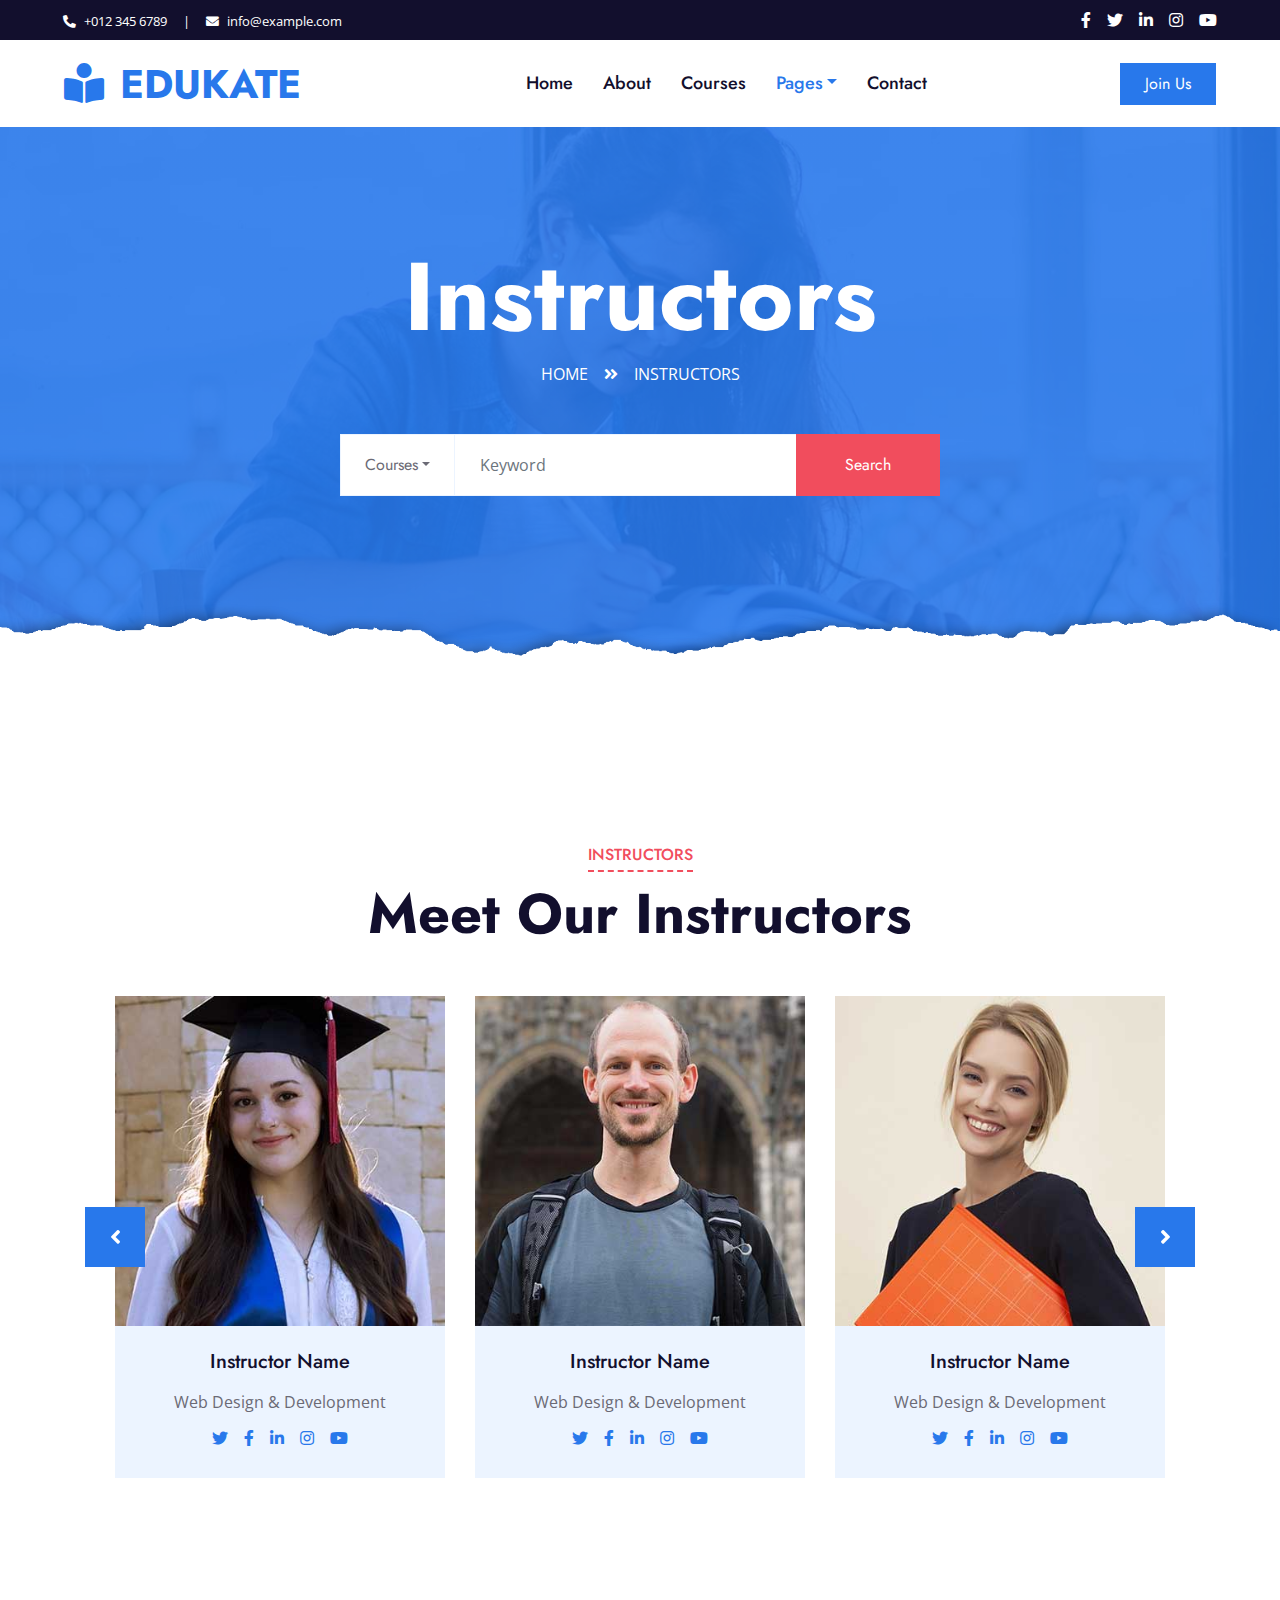
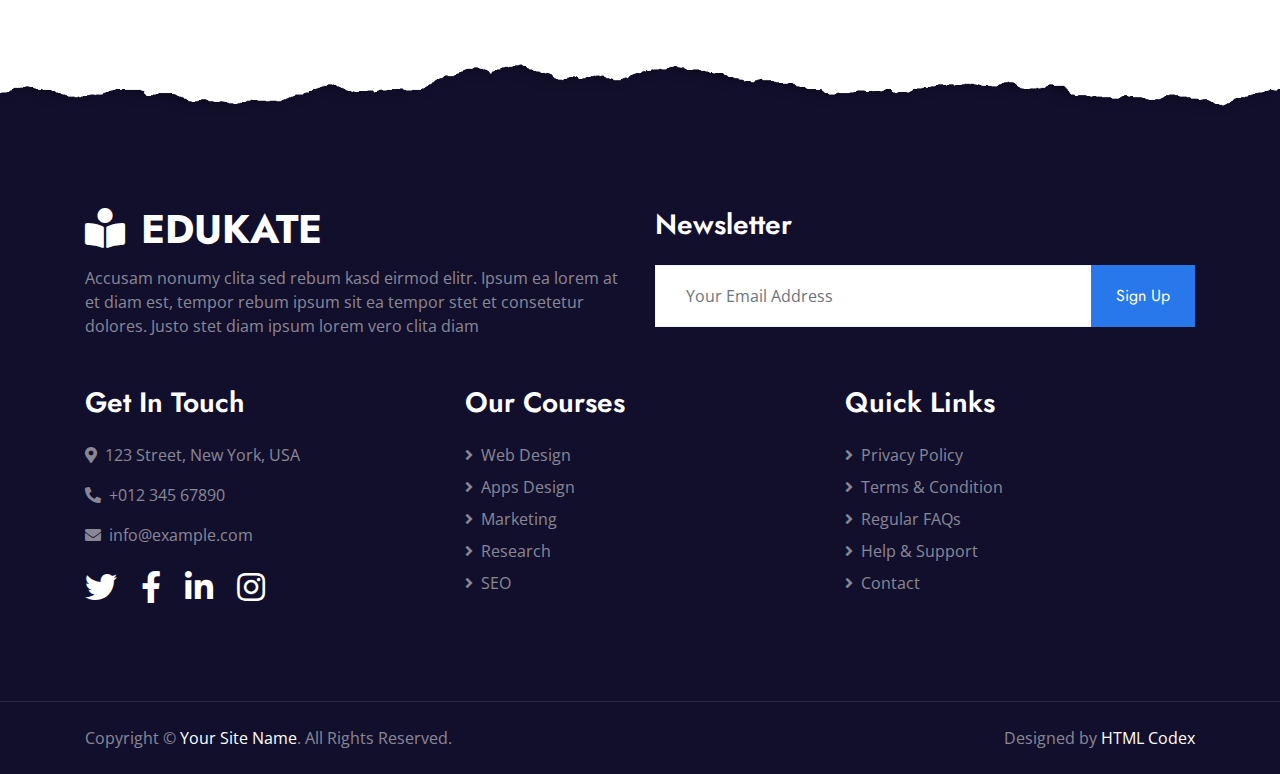
<file: pengguna/umum/team.html>
<!DOCTYPE html>
<html lang="en">

<head>
    <meta charset="utf-8">
    <title>Edukate - Online Education Website Template</title>
    <meta content="width=device-width, initial-scale=1.0" name="viewport">
    <meta content="Free HTML Templates" name="keywords">
    <meta content="Free HTML Templates" name="description">

    <!-- Favicon -->
    <link href="img/favicon.ico" rel="icon">

    <!-- Google Web Fonts -->
    <link rel="preconnect" href="https://fonts.gstatic.com">
    <link href="https://fonts.googleapis.com/css2?family=Jost:wght@500;600;700&family=Open+Sans:wght@400;600&display=swap" rel="stylesheet"> 

    <!-- Font Awesome -->
    <link href="https://cdnjs.cloudflare.com/ajax/libs/font-awesome/5.10.0/css/all.min.css" rel="stylesheet">

    <!-- Libraries Stylesheet -->
    <link href="lib/owlcarousel/assets/owl.carousel.min.css" rel="stylesheet">

    <!-- Customized Bootstrap Stylesheet -->
    <link href="css/style.css" rel="stylesheet">
</head>

<body>
    <!-- Topbar Start -->
    <div class="container-fluid bg-dark">
        <div class="row py-2 px-lg-5">
            <div class="col-lg-6 text-center text-lg-left mb-2 mb-lg-0">
                <div class="d-inline-flex align-items-center text-white">
                    <small><i class="fa fa-phone-alt mr-2"></i>+012 345 6789</small>
                    <small class="px-3">|</small>
                    <small><i class="fa fa-envelope mr-2"></i>info@example.com</small>
                </div>
            </div>
            <div class="col-lg-6 text-center text-lg-right">
                <div class="d-inline-flex align-items-center">
                    <a class="text-white px-2" href="">
                        <i class="fab fa-facebook-f"></i>
                    </a>
                    <a class="text-white px-2" href="">
                        <i class="fab fa-twitter"></i>
                    </a>
                    <a class="text-white px-2" href="">
                        <i class="fab fa-linkedin-in"></i>
                    </a>
                    <a class="text-white px-2" href="">
                        <i class="fab fa-instagram"></i>
                    </a>
                    <a class="text-white pl-2" href="">
                        <i class="fab fa-youtube"></i>
                    </a>
                </div>
            </div>
        </div>
    </div>
    <!-- Topbar End -->


    <!-- Navbar Start -->
    <div class="container-fluid p-0">
        <nav class="navbar navbar-expand-lg bg-white navbar-light py-3 py-lg-0 px-lg-5">
            <a href="index.html" class="navbar-brand ml-lg-3">
                <h1 class="m-0 text-uppercase text-primary"><i class="fa fa-book-reader mr-3"></i>Edukate</h1>
            </a>
            <button type="button" class="navbar-toggler" data-toggle="collapse" data-target="#navbarCollapse">
                <span class="navbar-toggler-icon"></span>
            </button>
            <div class="collapse navbar-collapse justify-content-between px-lg-3" id="navbarCollapse">
                <div class="navbar-nav mx-auto py-0">
                    <a href="index.html" class="nav-item nav-link">Home</a>
                    <a href="about.html" class="nav-item nav-link">About</a>
                    <a href="course.html" class="nav-item nav-link">Courses</a>
                    <div class="nav-item dropdown">
                        <a href="#" class="nav-link dropdown-toggle active" data-toggle="dropdown">Pages</a>
                        <div class="dropdown-menu m-0">
                            <a href="detail.html" class="dropdown-item">Course Detail</a>
                            <a href="feature.html" class="dropdown-item">Our Features</a>
                            <a href="team.html" class="dropdown-item active">Instructors</a>
                            <a href="testimonial.html" class="dropdown-item">Testimonial</a>
                        </div>
                    </div>
                    <a href="contact.html" class="nav-item nav-link">Contact</a>
                </div>
                <a href="" class="btn btn-primary py-2 px-4 d-none d-lg-block">Join Us</a>
            </div>
        </nav>
    </div>
    <!-- Navbar End -->


    <!-- Header Start -->
    <div class="jumbotron jumbotron-fluid page-header position-relative overlay-bottom" style="margin-bottom: 90px;">
        <div class="container text-center py-5">
            <h1 class="text-white display-1">Instructors</h1>
            <div class="d-inline-flex text-white mb-5">
                <p class="m-0 text-uppercase"><a class="text-white" href="">Home</a></p>
                <i class="fa fa-angle-double-right pt-1 px-3"></i>
                <p class="m-0 text-uppercase">Instructors</p>
            </div>
            <div class="mx-auto mb-5" style="width: 100%; max-width: 600px;">
                <div class="input-group">
                    <div class="input-group-prepend">
                        <button class="btn btn-outline-light bg-white text-body px-4 dropdown-toggle" type="button" data-toggle="dropdown"
                            aria-haspopup="true" aria-expanded="false">Courses</button>
                        <div class="dropdown-menu">
                            <a class="dropdown-item" href="#">Courses 1</a>
                            <a class="dropdown-item" href="#">Courses 2</a>
                            <a class="dropdown-item" href="#">Courses 3</a>
                        </div>
                    </div>
                    <input type="text" class="form-control border-light" style="padding: 30px 25px;" placeholder="Keyword">
                    <div class="input-group-append">
                        <button class="btn btn-secondary px-4 px-lg-5">Search</button>
                    </div>
                </div>
            </div>
        </div>
    </div>
    <!-- Header End -->


    <!-- Team Start -->
    <div class="container-fluid py-5">
        <div class="container py-5">
            <div class="section-title text-center position-relative mb-5">
                <h6 class="d-inline-block position-relative text-secondary text-uppercase pb-2">Instructors</h6>
                <h1 class="display-4">Meet Our Instructors</h1>
            </div>
            <div class="owl-carousel team-carousel position-relative" style="padding: 0 30px;">
                <div class="team-item">
                    <img class="img-fluid w-100" src="img/team-1.jpg" alt="">
                    <div class="bg-light text-center p-4">
                        <h5 class="mb-3">Instructor Name</h5>
                        <p class="mb-2">Web Design & Development</p>
                        <div class="d-flex justify-content-center">
                            <a class="mx-1 p-1" href="#"><i class="fab fa-twitter"></i></a>
                            <a class="mx-1 p-1" href="#"><i class="fab fa-facebook-f"></i></a>
                            <a class="mx-1 p-1" href="#"><i class="fab fa-linkedin-in"></i></a>
                            <a class="mx-1 p-1" href="#"><i class="fab fa-instagram"></i></a>
                            <a class="mx-1 p-1" href="#"><i class="fab fa-youtube"></i></a>
                        </div>
                    </div>
                </div>
                <div class="team-item">
                    <img class="img-fluid w-100" src="img/team-2.jpg" alt="">
                    <div class="bg-light text-center p-4">
                        <h5 class="mb-3">Instructor Name</h5>
                        <p class="mb-2">Web Design & Development</p>
                        <div class="d-flex justify-content-center">
                            <a class="mx-1 p-1" href="#"><i class="fab fa-twitter"></i></a>
                            <a class="mx-1 p-1" href="#"><i class="fab fa-facebook-f"></i></a>
                            <a class="mx-1 p-1" href="#"><i class="fab fa-linkedin-in"></i></a>
                            <a class="mx-1 p-1" href="#"><i class="fab fa-instagram"></i></a>
                            <a class="mx-1 p-1" href="#"><i class="fab fa-youtube"></i></a>
                        </div>
                    </div>
                </div>
                <div class="team-item">
                    <img class="img-fluid w-100" src="img/team-3.jpg" alt="">
                    <div class="bg-light text-center p-4">
                        <h5 class="mb-3">Instructor Name</h5>
                        <p class="mb-2">Web Design & Development</p>
                        <div class="d-flex justify-content-center">
                            <a class="mx-1 p-1" href="#"><i class="fab fa-twitter"></i></a>
                            <a class="mx-1 p-1" href="#"><i class="fab fa-facebook-f"></i></a>
                            <a class="mx-1 p-1" href="#"><i class="fab fa-linkedin-in"></i></a>
                            <a class="mx-1 p-1" href="#"><i class="fab fa-instagram"></i></a>
                            <a class="mx-1 p-1" href="#"><i class="fab fa-youtube"></i></a>
                        </div>
                    </div>
                </div>
                <div class="team-item">
                    <img class="img-fluid w-100" src="img/team-4.jpg" alt="">
                    <div class="bg-light text-center p-4">
                        <h5 class="mb-3">Instructor Name</h5>
                        <p class="mb-2">Web Design & Development</p>
                        <div class="d-flex justify-content-center">
                            <a class="mx-1 p-1" href="#"><i class="fab fa-twitter"></i></a>
                            <a class="mx-1 p-1" href="#"><i class="fab fa-facebook-f"></i></a>
                            <a class="mx-1 p-1" href="#"><i class="fab fa-linkedin-in"></i></a>
                            <a class="mx-1 p-1" href="#"><i class="fab fa-instagram"></i></a>
                            <a class="mx-1 p-1" href="#"><i class="fab fa-youtube"></i></a>
                        </div>
                    </div>
                </div>
            </div>
        </div>
    </div>
    <!-- Team End -->


    <!-- Footer Start -->
    <div class="container-fluid position-relative overlay-top bg-dark text-white-50 py-5" style="margin-top: 90px;">
        <div class="container mt-5 pt-5">
            <div class="row">
                <div class="col-md-6 mb-5">
                    <a href="index.html" class="navbar-brand">
                        <h1 class="mt-n2 text-uppercase text-white"><i class="fa fa-book-reader mr-3"></i>Edukate</h1>
                    </a>
                    <p class="m-0">Accusam nonumy clita sed rebum kasd eirmod elitr. Ipsum ea lorem at et diam est, tempor rebum ipsum sit ea tempor stet et consetetur dolores. Justo stet diam ipsum lorem vero clita diam</p>
                </div>
                <div class="col-md-6 mb-5">
                    <h3 class="text-white mb-4">Newsletter</h3>
                    <div class="w-100">
                        <div class="input-group">
                            <input type="text" class="form-control border-light" style="padding: 30px;" placeholder="Your Email Address">
                            <div class="input-group-append">
                                <button class="btn btn-primary px-4">Sign Up</button>
                            </div>
                        </div>
                    </div>
                </div>
            </div>
            <div class="row">
                <div class="col-md-4 mb-5">
                    <h3 class="text-white mb-4">Get In Touch</h3>
                    <p><i class="fa fa-map-marker-alt mr-2"></i>123 Street, New York, USA</p>
                    <p><i class="fa fa-phone-alt mr-2"></i>+012 345 67890</p>
                    <p><i class="fa fa-envelope mr-2"></i>info@example.com</p>
                    <div class="d-flex justify-content-start mt-4">
                        <a class="text-white mr-4" href="#"><i class="fab fa-2x fa-twitter"></i></a>
                        <a class="text-white mr-4" href="#"><i class="fab fa-2x fa-facebook-f"></i></a>
                        <a class="text-white mr-4" href="#"><i class="fab fa-2x fa-linkedin-in"></i></a>
                        <a class="text-white" href="#"><i class="fab fa-2x fa-instagram"></i></a>
                    </div>
                </div>
                <div class="col-md-4 mb-5">
                    <h3 class="text-white mb-4">Our Courses</h3>
                    <div class="d-flex flex-column justify-content-start">
                        <a class="text-white-50 mb-2" href="#"><i class="fa fa-angle-right mr-2"></i>Web Design</a>
                        <a class="text-white-50 mb-2" href="#"><i class="fa fa-angle-right mr-2"></i>Apps Design</a>
                        <a class="text-white-50 mb-2" href="#"><i class="fa fa-angle-right mr-2"></i>Marketing</a>
                        <a class="text-white-50 mb-2" href="#"><i class="fa fa-angle-right mr-2"></i>Research</a>
                        <a class="text-white-50" href="#"><i class="fa fa-angle-right mr-2"></i>SEO</a>
                    </div>
                </div>
                <div class="col-md-4 mb-5">
                    <h3 class="text-white mb-4">Quick Links</h3>
                    <div class="d-flex flex-column justify-content-start">
                        <a class="text-white-50 mb-2" href="#"><i class="fa fa-angle-right mr-2"></i>Privacy Policy</a>
                        <a class="text-white-50 mb-2" href="#"><i class="fa fa-angle-right mr-2"></i>Terms & Condition</a>
                        <a class="text-white-50 mb-2" href="#"><i class="fa fa-angle-right mr-2"></i>Regular FAQs</a>
                        <a class="text-white-50 mb-2" href="#"><i class="fa fa-angle-right mr-2"></i>Help & Support</a>
                        <a class="text-white-50" href="#"><i class="fa fa-angle-right mr-2"></i>Contact</a>
                    </div>
                </div>
            </div>
        </div>
    </div>
    <div class="container-fluid bg-dark text-white-50 border-top py-4" style="border-color: rgba(256, 256, 256, .1) !important;">
        <div class="container">
            <div class="row">
                <div class="col-md-6 text-center text-md-left mb-3 mb-md-0">
                    <p class="m-0">Copyright &copy; <a class="text-white" href="#">Your Site Name</a>. All Rights Reserved.
                    </p>
                </div>
                <div class="col-md-6 text-center text-md-right">
                    <p class="m-0">Designed by <a class="text-white" href="https://htmlcodex.com">HTML Codex</a>
                    </p>
                </div>
            </div>
        </div>
    </div>
    <!-- Footer End -->


    <!-- Back to Top -->
    <a href="#" class="btn btn-lg btn-primary rounded-0 btn-lg-square back-to-top"><i class="fa fa-angle-double-up"></i></a>


    <!-- JavaScript Libraries -->
    <script src="https://code.jquery.com/jquery-3.4.1.min.js"></script>
    <script src="https://stackpath.bootstrapcdn.com/bootstrap/4.4.1/js/bootstrap.bundle.min.js"></script>
    <script src="lib/easing/easing.min.js"></script>
    <script src="lib/waypoints/waypoints.min.js"></script>
    <script src="lib/counterup/counterup.min.js"></script>
    <script src="lib/owlcarousel/owl.carousel.min.js"></script>

    <!-- Template Javascript -->
    <script src="js/main.js"></script>
</body>

</html>
</file>
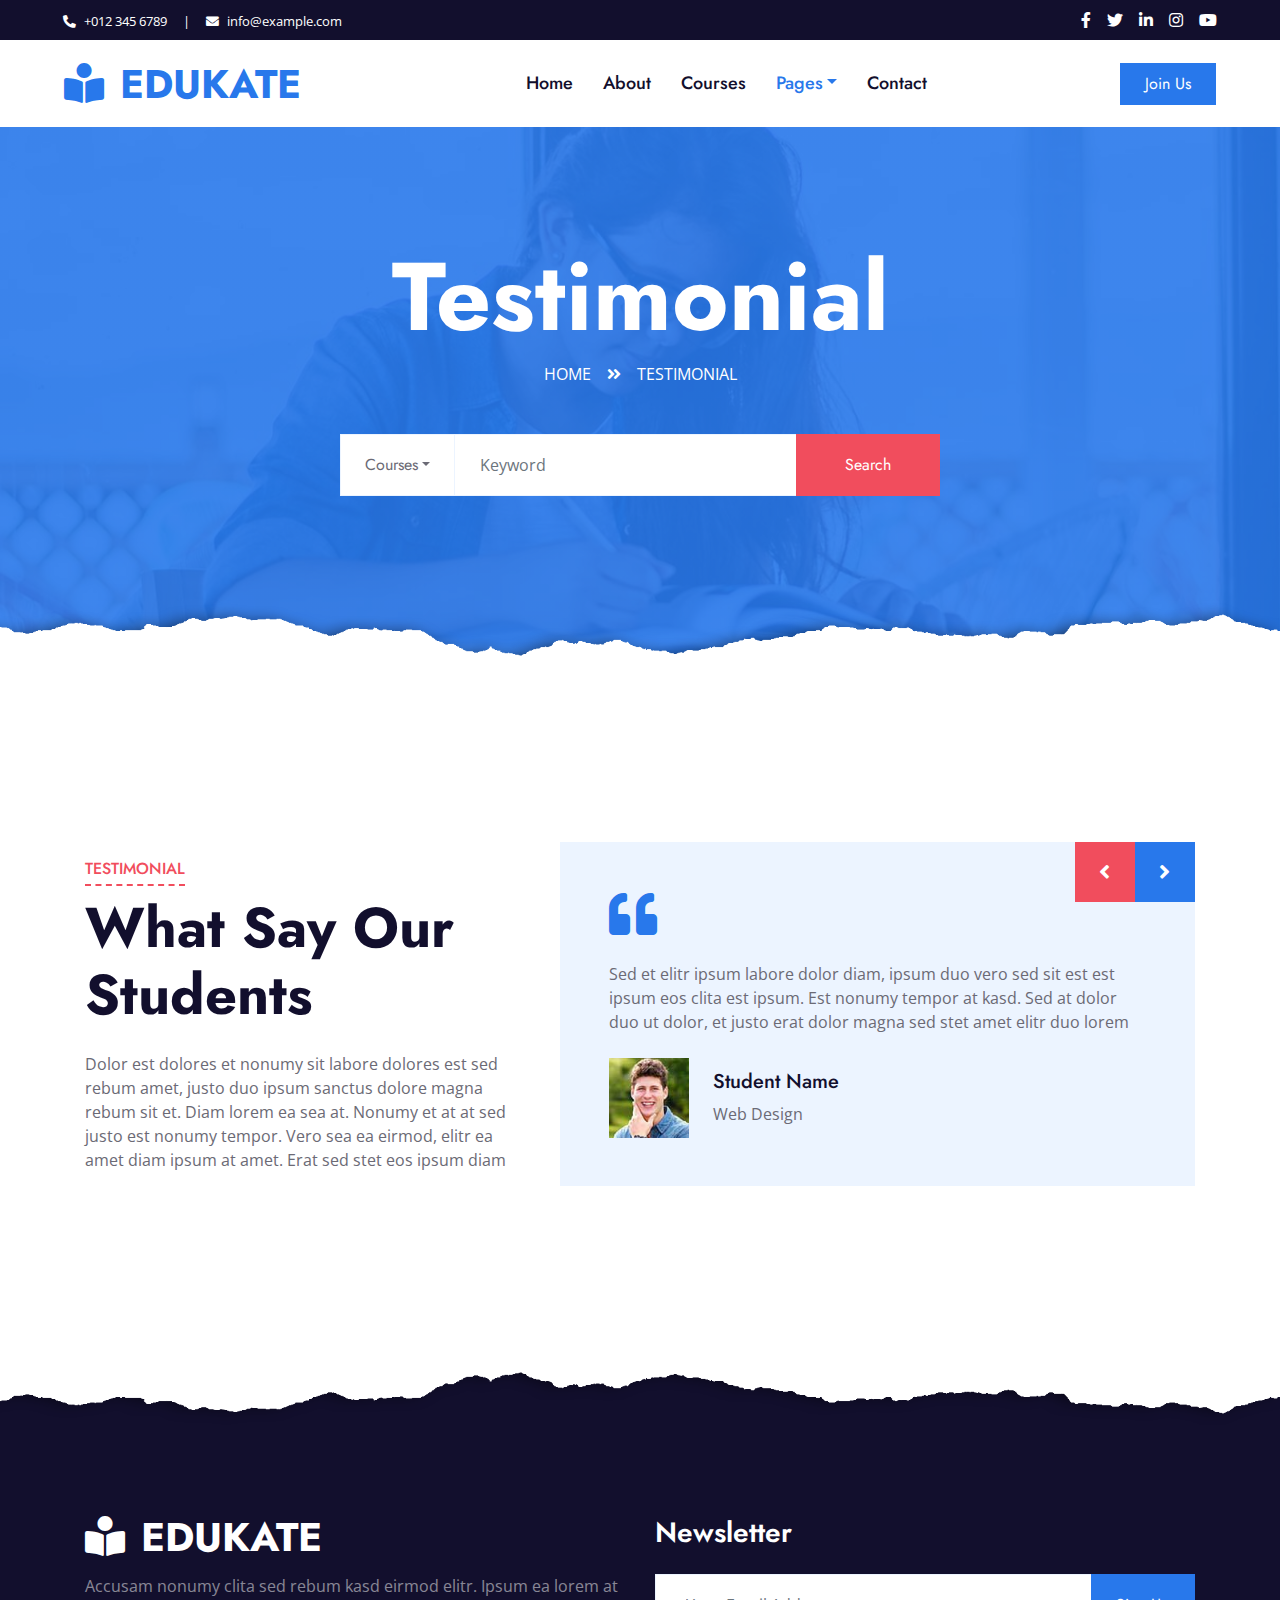
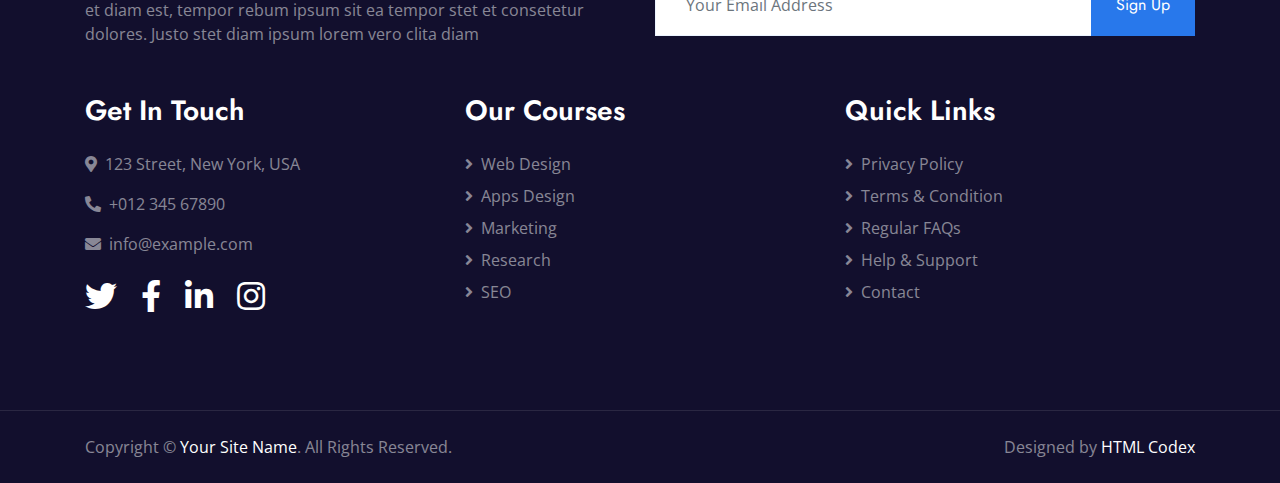
<file: pengguna/umum/testimonial.html>
<!DOCTYPE html>
<html lang="en">

<head>
    <meta charset="utf-8">
    <title>Edukate - Online Education Website Template</title>
    <meta content="width=device-width, initial-scale=1.0" name="viewport">
    <meta content="Free HTML Templates" name="keywords">
    <meta content="Free HTML Templates" name="description">

    <!-- Favicon -->
    <link href="img/favicon.ico" rel="icon">

    <!-- Google Web Fonts -->
    <link rel="preconnect" href="https://fonts.gstatic.com">
    <link href="https://fonts.googleapis.com/css2?family=Jost:wght@500;600;700&family=Open+Sans:wght@400;600&display=swap" rel="stylesheet"> 

    <!-- Font Awesome -->
    <link href="https://cdnjs.cloudflare.com/ajax/libs/font-awesome/5.10.0/css/all.min.css" rel="stylesheet">

    <!-- Libraries Stylesheet -->
    <link href="lib/owlcarousel/assets/owl.carousel.min.css" rel="stylesheet">

    <!-- Customized Bootstrap Stylesheet -->
    <link href="css/style.css" rel="stylesheet">
</head>

<body>
    <!-- Topbar Start -->
    <div class="container-fluid bg-dark">
        <div class="row py-2 px-lg-5">
            <div class="col-lg-6 text-center text-lg-left mb-2 mb-lg-0">
                <div class="d-inline-flex align-items-center text-white">
                    <small><i class="fa fa-phone-alt mr-2"></i>+012 345 6789</small>
                    <small class="px-3">|</small>
                    <small><i class="fa fa-envelope mr-2"></i>info@example.com</small>
                </div>
            </div>
            <div class="col-lg-6 text-center text-lg-right">
                <div class="d-inline-flex align-items-center">
                    <a class="text-white px-2" href="">
                        <i class="fab fa-facebook-f"></i>
                    </a>
                    <a class="text-white px-2" href="">
                        <i class="fab fa-twitter"></i>
                    </a>
                    <a class="text-white px-2" href="">
                        <i class="fab fa-linkedin-in"></i>
                    </a>
                    <a class="text-white px-2" href="">
                        <i class="fab fa-instagram"></i>
                    </a>
                    <a class="text-white pl-2" href="">
                        <i class="fab fa-youtube"></i>
                    </a>
                </div>
            </div>
        </div>
    </div>
    <!-- Topbar End -->


    <!-- Navbar Start -->
    <div class="container-fluid p-0">
        <nav class="navbar navbar-expand-lg bg-white navbar-light py-3 py-lg-0 px-lg-5">
            <a href="index.html" class="navbar-brand ml-lg-3">
                <h1 class="m-0 text-uppercase text-primary"><i class="fa fa-book-reader mr-3"></i>Edukate</h1>
            </a>
            <button type="button" class="navbar-toggler" data-toggle="collapse" data-target="#navbarCollapse">
                <span class="navbar-toggler-icon"></span>
            </button>
            <div class="collapse navbar-collapse justify-content-between px-lg-3" id="navbarCollapse">
                <div class="navbar-nav mx-auto py-0">
                    <a href="index.html" class="nav-item nav-link">Home</a>
                    <a href="about.html" class="nav-item nav-link">About</a>
                    <a href="course.html" class="nav-item nav-link">Courses</a>
                    <div class="nav-item dropdown">
                        <a href="#" class="nav-link dropdown-toggle active" data-toggle="dropdown">Pages</a>
                        <div class="dropdown-menu m-0">
                            <a href="detail.html" class="dropdown-item">Course Detail</a>
                            <a href="feature.html" class="dropdown-item">Our Features</a>
                            <a href="team.html" class="dropdown-item">Instructors</a>
                            <a href="testimonial.html" class="dropdown-item active">Testimonial</a>
                        </div>
                    </div>
                    <a href="contact.html" class="nav-item nav-link">Contact</a>
                </div>
                <a href="" class="btn btn-primary py-2 px-4 d-none d-lg-block">Join Us</a>
            </div>
        </nav>
    </div>
    <!-- Navbar End -->


    <!-- Header Start -->
    <div class="jumbotron jumbotron-fluid page-header position-relative overlay-bottom" style="margin-bottom: 90px;">
        <div class="container text-center py-5">
            <h1 class="text-white display-1">Testimonial</h1>
            <div class="d-inline-flex text-white mb-5">
                <p class="m-0 text-uppercase"><a class="text-white" href="">Home</a></p>
                <i class="fa fa-angle-double-right pt-1 px-3"></i>
                <p class="m-0 text-uppercase">Testimonial</p>
            </div>
            <div class="mx-auto mb-5" style="width: 100%; max-width: 600px;">
                <div class="input-group">
                    <div class="input-group-prepend">
                        <button class="btn btn-outline-light bg-white text-body px-4 dropdown-toggle" type="button" data-toggle="dropdown"
                            aria-haspopup="true" aria-expanded="false">Courses</button>
                        <div class="dropdown-menu">
                            <a class="dropdown-item" href="#">Courses 1</a>
                            <a class="dropdown-item" href="#">Courses 2</a>
                            <a class="dropdown-item" href="#">Courses 3</a>
                        </div>
                    </div>
                    <input type="text" class="form-control border-light" style="padding: 30px 25px;" placeholder="Keyword">
                    <div class="input-group-append">
                        <button class="btn btn-secondary px-4 px-lg-5">Search</button>
                    </div>
                </div>
            </div>
        </div>
    </div>
    <!-- Header End -->


    <!-- Testimonial Start -->
    <div class="container-fluid py-5">
        <div class="container py-5">
            <div class="row align-items-center">
                <div class="col-lg-5 mb-5 mb-lg-0">
                    <div class="section-title position-relative mb-4">
                        <h6 class="d-inline-block position-relative text-secondary text-uppercase pb-2">Testimonial</h6>
                        <h1 class="display-4">What Say Our Students</h1>
                    </div>
                    <p class="m-0">Dolor est dolores et nonumy sit labore dolores est sed rebum amet, justo duo ipsum sanctus dolore magna rebum sit et. Diam lorem ea sea at. Nonumy et at at sed justo est nonumy tempor. Vero sea ea eirmod, elitr ea amet diam ipsum at amet. Erat sed stet eos ipsum diam</p>
                </div>
                <div class="col-lg-7">
                    <div class="owl-carousel testimonial-carousel">
                        <div class="bg-light p-5">
                            <i class="fa fa-3x fa-quote-left text-primary mb-4"></i>
                            <p>Sed et elitr ipsum labore dolor diam, ipsum duo vero sed sit est est ipsum eos clita est ipsum. Est nonumy tempor at kasd. Sed at dolor duo ut dolor, et justo erat dolor magna sed stet amet elitr duo lorem</p>
                            <div class="d-flex flex-shrink-0 align-items-center mt-4">
                                <img class="img-fluid mr-4" src="img/testimonial-2.jpg" alt="">
                                <div>
                                    <h5>Student Name</h5>
                                    <span>Web Design</span>
                                </div>
                            </div>
                        </div>
                        <div class="bg-light p-5">
                            <i class="fa fa-3x fa-quote-left text-primary mb-4"></i>
                            <p>Sed et elitr ipsum labore dolor diam, ipsum duo vero sed sit est est ipsum eos clita est ipsum. Est nonumy tempor at kasd. Sed at dolor duo ut dolor, et justo erat dolor magna sed stet amet elitr duo lorem</p>
                            <div class="d-flex flex-shrink-0 align-items-center mt-4">
                                <img class="img-fluid mr-4" src="img/testimonial-1.jpg" alt="">
                                <div>
                                    <h5>Student Name</h5>
                                    <span>Web Design</span>
                                </div>
                            </div>
                        </div>
                    </div>
                </div>
            </div>
        </div>
    </div>
    <!-- Testimonial Start -->


    <!-- Footer Start -->
    <div class="container-fluid position-relative overlay-top bg-dark text-white-50 py-5" style="margin-top: 90px;">
        <div class="container mt-5 pt-5">
            <div class="row">
                <div class="col-md-6 mb-5">
                    <a href="index.html" class="navbar-brand">
                        <h1 class="mt-n2 text-uppercase text-white"><i class="fa fa-book-reader mr-3"></i>Edukate</h1>
                    </a>
                    <p class="m-0">Accusam nonumy clita sed rebum kasd eirmod elitr. Ipsum ea lorem at et diam est, tempor rebum ipsum sit ea tempor stet et consetetur dolores. Justo stet diam ipsum lorem vero clita diam</p>
                </div>
                <div class="col-md-6 mb-5">
                    <h3 class="text-white mb-4">Newsletter</h3>
                    <div class="w-100">
                        <div class="input-group">
                            <input type="text" class="form-control border-light" style="padding: 30px;" placeholder="Your Email Address">
                            <div class="input-group-append">
                                <button class="btn btn-primary px-4">Sign Up</button>
                            </div>
                        </div>
                    </div>
                </div>
            </div>
            <div class="row">
                <div class="col-md-4 mb-5">
                    <h3 class="text-white mb-4">Get In Touch</h3>
                    <p><i class="fa fa-map-marker-alt mr-2"></i>123 Street, New York, USA</p>
                    <p><i class="fa fa-phone-alt mr-2"></i>+012 345 67890</p>
                    <p><i class="fa fa-envelope mr-2"></i>info@example.com</p>
                    <div class="d-flex justify-content-start mt-4">
                        <a class="text-white mr-4" href="#"><i class="fab fa-2x fa-twitter"></i></a>
                        <a class="text-white mr-4" href="#"><i class="fab fa-2x fa-facebook-f"></i></a>
                        <a class="text-white mr-4" href="#"><i class="fab fa-2x fa-linkedin-in"></i></a>
                        <a class="text-white" href="#"><i class="fab fa-2x fa-instagram"></i></a>
                    </div>
                </div>
                <div class="col-md-4 mb-5">
                    <h3 class="text-white mb-4">Our Courses</h3>
                    <div class="d-flex flex-column justify-content-start">
                        <a class="text-white-50 mb-2" href="#"><i class="fa fa-angle-right mr-2"></i>Web Design</a>
                        <a class="text-white-50 mb-2" href="#"><i class="fa fa-angle-right mr-2"></i>Apps Design</a>
                        <a class="text-white-50 mb-2" href="#"><i class="fa fa-angle-right mr-2"></i>Marketing</a>
                        <a class="text-white-50 mb-2" href="#"><i class="fa fa-angle-right mr-2"></i>Research</a>
                        <a class="text-white-50" href="#"><i class="fa fa-angle-right mr-2"></i>SEO</a>
                    </div>
                </div>
                <div class="col-md-4 mb-5">
                    <h3 class="text-white mb-4">Quick Links</h3>
                    <div class="d-flex flex-column justify-content-start">
                        <a class="text-white-50 mb-2" href="#"><i class="fa fa-angle-right mr-2"></i>Privacy Policy</a>
                        <a class="text-white-50 mb-2" href="#"><i class="fa fa-angle-right mr-2"></i>Terms & Condition</a>
                        <a class="text-white-50 mb-2" href="#"><i class="fa fa-angle-right mr-2"></i>Regular FAQs</a>
                        <a class="text-white-50 mb-2" href="#"><i class="fa fa-angle-right mr-2"></i>Help & Support</a>
                        <a class="text-white-50" href="#"><i class="fa fa-angle-right mr-2"></i>Contact</a>
                    </div>
                </div>
            </div>
        </div>
    </div>
    <div class="container-fluid bg-dark text-white-50 border-top py-4" style="border-color: rgba(256, 256, 256, .1) !important;">
        <div class="container">
            <div class="row">
                <div class="col-md-6 text-center text-md-left mb-3 mb-md-0">
                    <p class="m-0">Copyright &copy; <a class="text-white" href="#">Your Site Name</a>. All Rights Reserved.
                    </p>
                </div>
                <div class="col-md-6 text-center text-md-right">
                    <p class="m-0">Designed by <a class="text-white" href="https://htmlcodex.com">HTML Codex</a>
                    </p>
                </div>
            </div>
        </div>
    </div>
    <!-- Footer End -->


    <!-- Back to Top -->
    <a href="#" class="btn btn-lg btn-primary rounded-0 btn-lg-square back-to-top"><i class="fa fa-angle-double-up"></i></a>


    <!-- JavaScript Libraries -->
    <script src="https://code.jquery.com/jquery-3.4.1.min.js"></script>
    <script src="https://stackpath.bootstrapcdn.com/bootstrap/4.4.1/js/bootstrap.bundle.min.js"></script>
    <script src="lib/easing/easing.min.js"></script>
    <script src="lib/waypoints/waypoints.min.js"></script>
    <script src="lib/counterup/counterup.min.js"></script>
    <script src="lib/owlcarousel/owl.carousel.min.js"></script>

    <!-- Template Javascript -->
    <script src="js/main.js"></script>
</body>

</html>
</file>
<file: pengguna/umum/css/style.css>
/******* Bootstrap Theming ********/
/*!
 * Bootstrap v4.5.3 (https://getbootstrap.com/)
 * Copyright 2011-2020 The Bootstrap Authors
 * Copyright 2011-2020 Twitter, Inc.
 * Licensed under MIT (https://github.com/twbs/bootstrap/blob/main/LICENSE)
 */
:root {
  --blue: #007bff;
  --indigo: #6610f2;
  --purple: #6f42c1;
  --pink: #e83e8c;
  --red: #dc3545;
  --orange: #fd7e14;
  --yellow: #ffc107;
  --green: #28a745;
  --teal: #20c997;
  --cyan: #17a2b8;
  --white: #fff;
  --gray: #6c757d;
  --gray-dark: #343a40;
  --primary: #2878eb;
  --secondary: #f14d5d;
  --success: #28a745;
  --info: #17a2b8;
  --warning: #ffc107;
  --danger: #dc3545;
  --light: #ecf4ff;
  --dark: #120f2d;
  --breakpoint-xs: 0;
  --breakpoint-sm: 576px;
  --breakpoint-md: 768px;
  --breakpoint-lg: 992px;
  --breakpoint-xl: 1200px;
  --font-family-sans-serif: -apple-system, BlinkMacSystemFont, "Segoe UI",
    Roboto, "Helvetica Neue", Arial, "Noto Sans", sans-serif,
    "Apple Color Emoji", "Segoe UI Emoji", "Segoe UI Symbol", "Noto Color Emoji";
  --font-family-monospace: SFMono-Regular, Menlo, Monaco, Consolas,
    "Liberation Mono", "Courier New", monospace;
}

*,
*::before,
*::after {
  box-sizing: border-box;
}

html {
  font-family: sans-serif;
  line-height: 1.15;
  -webkit-text-size-adjust: 100%;
  -webkit-tap-highlight-color: rgba(0, 0, 0, 0);
}

article,
aside,
figcaption,
figure,
footer,
header,
hgroup,
main,
nav,
section {
  display: block;
}

body {
  margin: 0;
  font-family: "Open Sans", sans-serif;
  font-size: 1rem;
  font-weight: 400;
  line-height: 1.5;
  color: #6b6a75;
  text-align: left;
  background-color: #ffffff;
}

[tabindex="-1"]:focus:not(:focus-visible) {
  outline: 0 !important;
}

hr {
  box-sizing: content-box;
  height: 0;
  overflow: visible;
}

h1,
h2,
h3,
h4,
h5,
h6 {
  margin-top: 0;
  margin-bottom: 0.5rem;
}

p {
  margin-top: 0;
  margin-bottom: 1rem;
}

abbr[title],
abbr[data-original-title] {
  text-decoration: underline;
  text-decoration: underline dotted;
  cursor: help;
  border-bottom: 0;
  text-decoration-skip-ink: none;
}

address {
  margin-bottom: 1rem;
  font-style: normal;
  line-height: inherit;
}

ol,
ul,
dl {
  margin-top: 0;
  margin-bottom: 1rem;
}

ol ol,
ul ul,
ol ul,
ul ol {
  margin-bottom: 0;
}

dt {
  font-weight: 700;
}

dd {
  margin-bottom: 0.5rem;
  margin-left: 0;
}

blockquote {
  margin: 0 0 1rem;
}

b,
strong {
  font-weight: bolder;
}

small {
  font-size: 80%;
}

sub,
sup {
  position: relative;
  font-size: 75%;
  line-height: 0;
  vertical-align: baseline;
}

sub {
  bottom: -0.25em;
}

sup {
  top: -0.5em;
}

a {
  color: #2878eb;
  text-decoration: none;
  background-color: transparent;
}

a:hover {
  color: #1154b6;
  text-decoration: underline;
}

a:not([href]):not([class]) {
  color: inherit;
  text-decoration: none;
}

a:not([href]):not([class]):hover {
  color: inherit;
  text-decoration: none;
}

pre,
code,
kbd,
samp {
  font-family: SFMono-Regular, Menlo, Monaco, Consolas, "Liberation Mono",
    "Courier New", monospace;
  font-size: 1em;
}

pre {
  margin-top: 0;
  margin-bottom: 1rem;
  overflow: auto;
  -ms-overflow-style: scrollbar;
}

figure {
  margin: 0 0 1rem;
}

img {
  vertical-align: middle;
  border-style: none;
}

svg {
  overflow: hidden;
  vertical-align: middle;
}

table {
  border-collapse: collapse;
}

caption {
  padding-top: 0.75rem;
  padding-bottom: 0.75rem;
  color: #6c757d;
  text-align: left;
  caption-side: bottom;
}

th {
  text-align: inherit;
  text-align: -webkit-match-parent;
}

label {
  display: inline-block;
  margin-bottom: 0.5rem;
}

button {
  border-radius: 0;
}

button:focus {
  outline: 1px dotted;
  outline: 5px auto -webkit-focus-ring-color;
}

input,
button,
select,
optgroup,
textarea {
  margin: 0;
  font-family: inherit;
  font-size: inherit;
  line-height: inherit;
}

button,
input {
  overflow: visible;
}

button,
select {
  text-transform: none;
}

[role="button"] {
  cursor: pointer;
}

select {
  word-wrap: normal;
}

button,
[type="button"],
[type="reset"],
[type="submit"] {
  -webkit-appearance: button;
}

button:not(:disabled),
[type="button"]:not(:disabled),
[type="reset"]:not(:disabled),
[type="submit"]:not(:disabled) {
  cursor: pointer;
}

button::-moz-focus-inner,
[type="button"]::-moz-focus-inner,
[type="reset"]::-moz-focus-inner,
[type="submit"]::-moz-focus-inner {
  padding: 0;
  border-style: none;
}

input[type="radio"],
input[type="checkbox"] {
  box-sizing: border-box;
  padding: 0;
}

textarea {
  overflow: auto;
  resize: vertical;
}

fieldset {
  min-width: 0;
  padding: 0;
  margin: 0;
  border: 0;
}

legend {
  display: block;
  width: 100%;
  max-width: 100%;
  padding: 0;
  margin-bottom: 0.5rem;
  font-size: 1.5rem;
  line-height: inherit;
  color: inherit;
  white-space: normal;
}

@media (max-width: 1200px) {
  legend {
    font-size: calc(1.275rem + 0.3vw);
  }
}

progress {
  vertical-align: baseline;
}

[type="number"]::-webkit-inner-spin-button,
[type="number"]::-webkit-outer-spin-button {
  height: auto;
}

[type="search"] {
  outline-offset: -2px;
  -webkit-appearance: none;
}

[type="search"]::-webkit-search-decoration {
  -webkit-appearance: none;
}

::-webkit-file-upload-button {
  font: inherit;
  -webkit-appearance: button;
}

output {
  display: inline-block;
}

summary {
  display: list-item;
  cursor: pointer;
}

template {
  display: none;
}

[hidden] {
  display: none !important;
}

h1,
h2,
h3,
h4,
h5,
h6,
.h1,
.h2,
.h3,
.h4,
.h5,
.h6 {
  margin-bottom: 0.5rem;
  font-family: "Jost", sans-serif;
  font-weight: 500;
  line-height: 1.2;
  color: #120f2d;
}

h1,
.h1 {
  font-size: 2.5rem;
}

@media (max-width: 1200px) {
  h1,
  .h1 {
    font-size: calc(1.375rem + 1.5vw);
  }
}

h2,
.h2 {
  font-size: 2rem;
}

@media (max-width: 1200px) {
  h2,
  .h2 {
    font-size: calc(1.325rem + 0.9vw);
  }
}

h3,
.h3 {
  font-size: 1.75rem;
}

@media (max-width: 1200px) {
  h3,
  .h3 {
    font-size: calc(1.3rem + 0.6vw);
  }
}

h4,
.h4 {
  font-size: 1.5rem;
}

@media (max-width: 1200px) {
  h4,
  .h4 {
    font-size: calc(1.275rem + 0.3vw);
  }
}

h5,
.h5 {
  font-size: 1.25rem;
}

h6,
.h6 {
  font-size: 1rem;
}

.lead {
  font-size: 1.25rem;
  font-weight: 300;
}

.display-1 {
  font-size: 6rem;
  font-weight: 300;
  line-height: 1.2;
}

@media (max-width: 1200px) {
  .display-1 {
    font-size: calc(1.725rem + 5.7vw);
  }
}

.display-2 {
  font-size: 5.5rem;
  font-weight: 300;
  line-height: 1.2;
}

@media (max-width: 1200px) {
  .display-2 {
    font-size: calc(1.675rem + 5.1vw);
  }
}

.display-3 {
  font-size: 4.5rem;
  font-weight: 300;
  line-height: 1.2;
}

@media (max-width: 1200px) {
  .display-3 {
    font-size: calc(1.575rem + 3.9vw);
  }
}

.display-4 {
  font-size: 3.5rem;
  font-weight: 300;
  line-height: 1.2;
}

@media (max-width: 1200px) {
  .display-4 {
    font-size: calc(1.475rem + 2.7vw);
  }
}

hr {
  margin-top: 1rem;
  margin-bottom: 1rem;
  border: 0;
  border-top: 1px solid rgba(0, 0, 0, 0.1);
}

small,
.small {
  font-size: 80%;
  font-weight: 400;
}

mark,
.mark {
  padding: 0.2em;
  background-color: #fcf8e3;
}

.list-unstyled {
  padding-left: 0;
  list-style: none;
}

.list-inline {
  padding-left: 0;
  list-style: none;
}

.list-inline-item {
  display: inline-block;
}

.list-inline-item:not(:last-child) {
  margin-right: 0.5rem;
}

.initialism {
  font-size: 90%;
  text-transform: uppercase;
}

.blockquote {
  margin-bottom: 1rem;
  font-size: 1.25rem;
}

.blockquote-footer {
  display: block;
  font-size: 80%;
  color: #6c757d;
}

.blockquote-footer::before {
  content: "\2014\00A0";
}

.img-fluid {
  max-width: 100%;
  height: auto;
}

.img-thumbnail {
  padding: 0.25rem;
  background-color: #ffffff;
  border: 1px solid #dee2e6;
  border-radius: false;
  max-width: 100%;
  height: auto;
}

.figure {
  display: inline-block;
}

.figure-img {
  margin-bottom: 0.5rem;
  line-height: 1;
}

.figure-caption {
  font-size: 90%;
  color: #6c757d;
}

code {
  font-size: 87.5%;
  color: #e83e8c;
  word-wrap: break-word;
}

a > code {
  color: inherit;
}

kbd {
  padding: 0.2rem 0.4rem;
  font-size: 87.5%;
  color: #fff;
  background-color: #212529;
  border-radius: 0.2rem;
}

kbd kbd {
  padding: 0;
  font-size: 100%;
  font-weight: 700;
}

pre {
  display: block;
  font-size: 87.5%;
  color: #212529;
}

pre code {
  font-size: inherit;
  color: inherit;
  word-break: normal;
}

.pre-scrollable {
  max-height: 340px;
  overflow-y: scroll;
}

.container,
.container-fluid,
.container-sm,
.container-md,
.container-lg,
.container-xl {
  width: 100%;
  padding-right: 15px;
  padding-left: 15px;
  margin-right: auto;
  margin-left: auto;
}

@media (min-width: 576px) {
  .container,
  .container-sm {
    max-width: 540px;
  }
}

@media (min-width: 768px) {
  .container,
  .container-sm,
  .container-md {
    max-width: 720px;
  }
}

@media (min-width: 992px) {
  .container,
  .container-sm,
  .container-md,
  .container-lg {
    max-width: 960px;
  }
}

@media (min-width: 1200px) {
  .container,
  .container-sm,
  .container-md,
  .container-lg,
  .container-xl {
    max-width: 1140px;
  }
}

.row {
  display: flex;
  flex-wrap: wrap;
  margin-right: -15px;
  margin-left: -15px;
}

.no-gutters {
  margin-right: 0;
  margin-left: 0;
}

.no-gutters > .col,
.no-gutters > [class*="col-"] {
  padding-right: 0;
  padding-left: 0;
}

.col-1,
.col-2,
.col-3,
.col-4,
.col-5,
.col-6,
.col-7,
.col-8,
.col-9,
.col-10,
.col-11,
.col-12,
.col,
.col-auto,
.col-sm-1,
.col-sm-2,
.col-sm-3,
.col-sm-4,
.col-sm-5,
.col-sm-6,
.col-sm-7,
.col-sm-8,
.col-sm-9,
.col-sm-10,
.col-sm-11,
.col-sm-12,
.col-sm,
.col-sm-auto,
.col-md-1,
.col-md-2,
.col-md-3,
.col-md-4,
.col-md-5,
.col-md-6,
.col-md-7,
.col-md-8,
.col-md-9,
.col-md-10,
.col-md-11,
.col-md-12,
.col-md,
.col-md-auto,
.col-lg-1,
.col-lg-2,
.col-lg-3,
.col-lg-4,
.col-lg-5,
.col-lg-6,
.col-lg-7,
.col-lg-8,
.col-lg-9,
.col-lg-10,
.col-lg-11,
.col-lg-12,
.col-lg,
.col-lg-auto,
.col-xl-1,
.col-xl-2,
.col-xl-3,
.col-xl-4,
.col-xl-5,
.col-xl-6,
.col-xl-7,
.col-xl-8,
.col-xl-9,
.col-xl-10,
.col-xl-11,
.col-xl-12,
.col-xl,
.col-xl-auto {
  position: relative;
  width: 100%;
  padding-right: 15px;
  padding-left: 15px;
}

.col {
  flex-basis: 0;
  flex-grow: 1;
  max-width: 100%;
}

.row-cols-1 > * {
  flex: 0 0 100%;
  max-width: 100%;
}

.row-cols-2 > * {
  flex: 0 0 50%;
  max-width: 50%;
}

.row-cols-3 > * {
  flex: 0 0 33.33333%;
  max-width: 33.33333%;
}

.row-cols-4 > * {
  flex: 0 0 25%;
  max-width: 25%;
}

.row-cols-5 > * {
  flex: 0 0 20%;
  max-width: 20%;
}

.row-cols-6 > * {
  flex: 0 0 16.66667%;
  max-width: 16.66667%;
}

.col-auto {
  flex: 0 0 auto;
  width: auto;
  max-width: 100%;
}

.col-1 {
  flex: 0 0 8.33333%;
  max-width: 8.33333%;
}

.col-2 {
  flex: 0 0 16.66667%;
  max-width: 16.66667%;
}

.col-3 {
  flex: 0 0 25%;
  max-width: 25%;
}

.col-4 {
  flex: 0 0 33.33333%;
  max-width: 33.33333%;
}

.col-5 {
  flex: 0 0 41.66667%;
  max-width: 41.66667%;
}

.col-6 {
  flex: 0 0 50%;
  max-width: 50%;
}

.col-7 {
  flex: 0 0 58.33333%;
  max-width: 58.33333%;
}

.col-8 {
  flex: 0 0 66.66667%;
  max-width: 66.66667%;
}

.col-9 {
  flex: 0 0 75%;
  max-width: 75%;
}

.col-10 {
  flex: 0 0 83.33333%;
  max-width: 83.33333%;
}

.col-11 {
  flex: 0 0 91.66667%;
  max-width: 91.66667%;
}

.col-12 {
  flex: 0 0 100%;
  max-width: 100%;
}

.order-first {
  order: -1;
}

.order-last {
  order: 13;
}

.order-0 {
  order: 0;
}

.order-1 {
  order: 1;
}

.order-2 {
  order: 2;
}

.order-3 {
  order: 3;
}

.order-4 {
  order: 4;
}

.order-5 {
  order: 5;
}

.order-6 {
  order: 6;
}

.order-7 {
  order: 7;
}

.order-8 {
  order: 8;
}

.order-9 {
  order: 9;
}

.order-10 {
  order: 10;
}

.order-11 {
  order: 11;
}

.order-12 {
  order: 12;
}

.offset-1 {
  margin-left: 8.33333%;
}

.offset-2 {
  margin-left: 16.66667%;
}

.offset-3 {
  margin-left: 25%;
}

.offset-4 {
  margin-left: 33.33333%;
}

.offset-5 {
  margin-left: 41.66667%;
}

.offset-6 {
  margin-left: 50%;
}

.offset-7 {
  margin-left: 58.33333%;
}

.offset-8 {
  margin-left: 66.66667%;
}

.offset-9 {
  margin-left: 75%;
}

.offset-10 {
  margin-left: 83.33333%;
}

.offset-11 {
  margin-left: 91.66667%;
}

@media (min-width: 576px) {
  .col-sm {
    flex-basis: 0;
    flex-grow: 1;
    max-width: 100%;
  }
  .row-cols-sm-1 > * {
    flex: 0 0 100%;
    max-width: 100%;
  }
  .row-cols-sm-2 > * {
    flex: 0 0 50%;
    max-width: 50%;
  }
  .row-cols-sm-3 > * {
    flex: 0 0 33.33333%;
    max-width: 33.33333%;
  }
  .row-cols-sm-4 > * {
    flex: 0 0 25%;
    max-width: 25%;
  }
  .row-cols-sm-5 > * {
    flex: 0 0 20%;
    max-width: 20%;
  }
  .row-cols-sm-6 > * {
    flex: 0 0 16.66667%;
    max-width: 16.66667%;
  }
  .col-sm-auto {
    flex: 0 0 auto;
    width: auto;
    max-width: 100%;
  }
  .col-sm-1 {
    flex: 0 0 8.33333%;
    max-width: 8.33333%;
  }
  .col-sm-2 {
    flex: 0 0 16.66667%;
    max-width: 16.66667%;
  }
  .col-sm-3 {
    flex: 0 0 25%;
    max-width: 25%;
  }
  .col-sm-4 {
    flex: 0 0 33.33333%;
    max-width: 33.33333%;
  }
  .col-sm-5 {
    flex: 0 0 41.66667%;
    max-width: 41.66667%;
  }
  .col-sm-6 {
    flex: 0 0 50%;
    max-width: 50%;
  }
  .col-sm-7 {
    flex: 0 0 58.33333%;
    max-width: 58.33333%;
  }
  .col-sm-8 {
    flex: 0 0 66.66667%;
    max-width: 66.66667%;
  }
  .col-sm-9 {
    flex: 0 0 75%;
    max-width: 75%;
  }
  .col-sm-10 {
    flex: 0 0 83.33333%;
    max-width: 83.33333%;
  }
  .col-sm-11 {
    flex: 0 0 91.66667%;
    max-width: 91.66667%;
  }
  .col-sm-12 {
    flex: 0 0 100%;
    max-width: 100%;
  }
  .order-sm-first {
    order: -1;
  }
  .order-sm-last {
    order: 13;
  }
  .order-sm-0 {
    order: 0;
  }
  .order-sm-1 {
    order: 1;
  }
  .order-sm-2 {
    order: 2;
  }
  .order-sm-3 {
    order: 3;
  }
  .order-sm-4 {
    order: 4;
  }
  .order-sm-5 {
    order: 5;
  }
  .order-sm-6 {
    order: 6;
  }
  .order-sm-7 {
    order: 7;
  }
  .order-sm-8 {
    order: 8;
  }
  .order-sm-9 {
    order: 9;
  }
  .order-sm-10 {
    order: 10;
  }
  .order-sm-11 {
    order: 11;
  }
  .order-sm-12 {
    order: 12;
  }
  .offset-sm-0 {
    margin-left: 0;
  }
  .offset-sm-1 {
    margin-left: 8.33333%;
  }
  .offset-sm-2 {
    margin-left: 16.66667%;
  }
  .offset-sm-3 {
    margin-left: 25%;
  }
  .offset-sm-4 {
    margin-left: 33.33333%;
  }
  .offset-sm-5 {
    margin-left: 41.66667%;
  }
  .offset-sm-6 {
    margin-left: 50%;
  }
  .offset-sm-7 {
    margin-left: 58.33333%;
  }
  .offset-sm-8 {
    margin-left: 66.66667%;
  }
  .offset-sm-9 {
    margin-left: 75%;
  }
  .offset-sm-10 {
    margin-left: 83.33333%;
  }
  .offset-sm-11 {
    margin-left: 91.66667%;
  }
}

@media (min-width: 768px) {
  .col-md {
    flex-basis: 0;
    flex-grow: 1;
    max-width: 100%;
  }
  .row-cols-md-1 > * {
    flex: 0 0 100%;
    max-width: 100%;
  }
  .row-cols-md-2 > * {
    flex: 0 0 50%;
    max-width: 50%;
  }
  .row-cols-md-3 > * {
    flex: 0 0 33.33333%;
    max-width: 33.33333%;
  }
  .row-cols-md-4 > * {
    flex: 0 0 25%;
    max-width: 25%;
  }
  .row-cols-md-5 > * {
    flex: 0 0 20%;
    max-width: 20%;
  }
  .row-cols-md-6 > * {
    flex: 0 0 16.66667%;
    max-width: 16.66667%;
  }
  .col-md-auto {
    flex: 0 0 auto;
    width: auto;
    max-width: 100%;
  }
  .col-md-1 {
    flex: 0 0 8.33333%;
    max-width: 8.33333%;
  }
  .col-md-2 {
    flex: 0 0 16.66667%;
    max-width: 16.66667%;
  }
  .col-md-3 {
    flex: 0 0 25%;
    max-width: 25%;
  }
  .col-md-4 {
    flex: 0 0 33.33333%;
    max-width: 33.33333%;
  }
  .col-md-5 {
    flex: 0 0 41.66667%;
    max-width: 41.66667%;
  }
  .col-md-6 {
    flex: 0 0 50%;
    max-width: 50%;
  }
  .col-md-7 {
    flex: 0 0 58.33333%;
    max-width: 58.33333%;
  }
  .col-md-8 {
    flex: 0 0 66.66667%;
    max-width: 66.66667%;
  }
  .col-md-9 {
    flex: 0 0 75%;
    max-width: 75%;
  }
  .col-md-10 {
    flex: 0 0 83.33333%;
    max-width: 83.33333%;
  }
  .col-md-11 {
    flex: 0 0 91.66667%;
    max-width: 91.66667%;
  }
  .col-md-12 {
    flex: 0 0 100%;
    max-width: 100%;
  }
  .order-md-first {
    order: -1;
  }
  .order-md-last {
    order: 13;
  }
  .order-md-0 {
    order: 0;
  }
  .order-md-1 {
    order: 1;
  }
  .order-md-2 {
    order: 2;
  }
  .order-md-3 {
    order: 3;
  }
  .order-md-4 {
    order: 4;
  }
  .order-md-5 {
    order: 5;
  }
  .order-md-6 {
    order: 6;
  }
  .order-md-7 {
    order: 7;
  }
  .order-md-8 {
    order: 8;
  }
  .order-md-9 {
    order: 9;
  }
  .order-md-10 {
    order: 10;
  }
  .order-md-11 {
    order: 11;
  }
  .order-md-12 {
    order: 12;
  }
  .offset-md-0 {
    margin-left: 0;
  }
  .offset-md-1 {
    margin-left: 8.33333%;
  }
  .offset-md-2 {
    margin-left: 16.66667%;
  }
  .offset-md-3 {
    margin-left: 25%;
  }
  .offset-md-4 {
    margin-left: 33.33333%;
  }
  .offset-md-5 {
    margin-left: 41.66667%;
  }
  .offset-md-6 {
    margin-left: 50%;
  }
  .offset-md-7 {
    margin-left: 58.33333%;
  }
  .offset-md-8 {
    margin-left: 66.66667%;
  }
  .offset-md-9 {
    margin-left: 75%;
  }
  .offset-md-10 {
    margin-left: 83.33333%;
  }
  .offset-md-11 {
    margin-left: 91.66667%;
  }
}

@media (min-width: 992px) {
  .col-lg {
    flex-basis: 0;
    flex-grow: 1;
    max-width: 100%;
  }
  .row-cols-lg-1 > * {
    flex: 0 0 100%;
    max-width: 100%;
  }
  .row-cols-lg-2 > * {
    flex: 0 0 50%;
    max-width: 50%;
  }
  .row-cols-lg-3 > * {
    flex: 0 0 33.33333%;
    max-width: 33.33333%;
  }
  .row-cols-lg-4 > * {
    flex: 0 0 25%;
    max-width: 25%;
  }
  .row-cols-lg-5 > * {
    flex: 0 0 20%;
    max-width: 20%;
  }
  .row-cols-lg-6 > * {
    flex: 0 0 16.66667%;
    max-width: 16.66667%;
  }
  .col-lg-auto {
    flex: 0 0 auto;
    width: auto;
    max-width: 100%;
  }
  .col-lg-1 {
    flex: 0 0 8.33333%;
    max-width: 8.33333%;
  }
  .col-lg-2 {
    flex: 0 0 16.66667%;
    max-width: 16.66667%;
  }
  .col-lg-3 {
    flex: 0 0 25%;
    max-width: 25%;
  }
  .col-lg-4 {
    flex: 0 0 33.33333%;
    max-width: 33.33333%;
  }
  .col-lg-5 {
    flex: 0 0 41.66667%;
    max-width: 41.66667%;
  }
  .col-lg-6 {
    flex: 0 0 50%;
    max-width: 50%;
  }
  .col-lg-7 {
    flex: 0 0 58.33333%;
    max-width: 58.33333%;
  }
  .col-lg-8 {
    flex: 0 0 66.66667%;
    max-width: 66.66667%;
  }
  .col-lg-9 {
    flex: 0 0 75%;
    max-width: 75%;
  }
  .col-lg-10 {
    flex: 0 0 83.33333%;
    max-width: 83.33333%;
  }
  .col-lg-11 {
    flex: 0 0 91.66667%;
    max-width: 91.66667%;
  }
  .col-lg-12 {
    flex: 0 0 100%;
    max-width: 100%;
  }
  .order-lg-first {
    order: -1;
  }
  .order-lg-last {
    order: 13;
  }
  .order-lg-0 {
    order: 0;
  }
  .order-lg-1 {
    order: 1;
  }
  .order-lg-2 {
    order: 2;
  }
  .order-lg-3 {
    order: 3;
  }
  .order-lg-4 {
    order: 4;
  }
  .order-lg-5 {
    order: 5;
  }
  .order-lg-6 {
    order: 6;
  }
  .order-lg-7 {
    order: 7;
  }
  .order-lg-8 {
    order: 8;
  }
  .order-lg-9 {
    order: 9;
  }
  .order-lg-10 {
    order: 10;
  }
  .order-lg-11 {
    order: 11;
  }
  .order-lg-12 {
    order: 12;
  }
  .offset-lg-0 {
    margin-left: 0;
  }
  .offset-lg-1 {
    margin-left: 8.33333%;
  }
  .offset-lg-2 {
    margin-left: 16.66667%;
  }
  .offset-lg-3 {
    margin-left: 25%;
  }
  .offset-lg-4 {
    margin-left: 33.33333%;
  }
  .offset-lg-5 {
    margin-left: 41.66667%;
  }
  .offset-lg-6 {
    margin-left: 50%;
  }
  .offset-lg-7 {
    margin-left: 58.33333%;
  }
  .offset-lg-8 {
    margin-left: 66.66667%;
  }
  .offset-lg-9 {
    margin-left: 75%;
  }
  .offset-lg-10 {
    margin-left: 83.33333%;
  }
  .offset-lg-11 {
    margin-left: 91.66667%;
  }
}

@media (min-width: 1200px) {
  .col-xl {
    flex-basis: 0;
    flex-grow: 1;
    max-width: 100%;
  }
  .row-cols-xl-1 > * {
    flex: 0 0 100%;
    max-width: 100%;
  }
  .row-cols-xl-2 > * {
    flex: 0 0 50%;
    max-width: 50%;
  }
  .row-cols-xl-3 > * {
    flex: 0 0 33.33333%;
    max-width: 33.33333%;
  }
  .row-cols-xl-4 > * {
    flex: 0 0 25%;
    max-width: 25%;
  }
  .row-cols-xl-5 > * {
    flex: 0 0 20%;
    max-width: 20%;
  }
  .row-cols-xl-6 > * {
    flex: 0 0 16.66667%;
    max-width: 16.66667%;
  }
  .col-xl-auto {
    flex: 0 0 auto;
    width: auto;
    max-width: 100%;
  }
  .col-xl-1 {
    flex: 0 0 8.33333%;
    max-width: 8.33333%;
  }
  .col-xl-2 {
    flex: 0 0 16.66667%;
    max-width: 16.66667%;
  }
  .col-xl-3 {
    flex: 0 0 25%;
    max-width: 25%;
  }
  .col-xl-4 {
    flex: 0 0 33.33333%;
    max-width: 33.33333%;
  }
  .col-xl-5 {
    flex: 0 0 41.66667%;
    max-width: 41.66667%;
  }
  .col-xl-6 {
    flex: 0 0 50%;
    max-width: 50%;
  }
  .col-xl-7 {
    flex: 0 0 58.33333%;
    max-width: 58.33333%;
  }
  .col-xl-8 {
    flex: 0 0 66.66667%;
    max-width: 66.66667%;
  }
  .col-xl-9 {
    flex: 0 0 75%;
    max-width: 75%;
  }
  .col-xl-10 {
    flex: 0 0 83.33333%;
    max-width: 83.33333%;
  }
  .col-xl-11 {
    flex: 0 0 91.66667%;
    max-width: 91.66667%;
  }
  .col-xl-12 {
    flex: 0 0 100%;
    max-width: 100%;
  }
  .order-xl-first {
    order: -1;
  }
  .order-xl-last {
    order: 13;
  }
  .order-xl-0 {
    order: 0;
  }
  .order-xl-1 {
    order: 1;
  }
  .order-xl-2 {
    order: 2;
  }
  .order-xl-3 {
    order: 3;
  }
  .order-xl-4 {
    order: 4;
  }
  .order-xl-5 {
    order: 5;
  }
  .order-xl-6 {
    order: 6;
  }
  .order-xl-7 {
    order: 7;
  }
  .order-xl-8 {
    order: 8;
  }
  .order-xl-9 {
    order: 9;
  }
  .order-xl-10 {
    order: 10;
  }
  .order-xl-11 {
    order: 11;
  }
  .order-xl-12 {
    order: 12;
  }
  .offset-xl-0 {
    margin-left: 0;
  }
  .offset-xl-1 {
    margin-left: 8.33333%;
  }
  .offset-xl-2 {
    margin-left: 16.66667%;
  }
  .offset-xl-3 {
    margin-left: 25%;
  }
  .offset-xl-4 {
    margin-left: 33.33333%;
  }
  .offset-xl-5 {
    margin-left: 41.66667%;
  }
  .offset-xl-6 {
    margin-left: 50%;
  }
  .offset-xl-7 {
    margin-left: 58.33333%;
  }
  .offset-xl-8 {
    margin-left: 66.66667%;
  }
  .offset-xl-9 {
    margin-left: 75%;
  }
  .offset-xl-10 {
    margin-left: 83.33333%;
  }
  .offset-xl-11 {
    margin-left: 91.66667%;
  }
}

.table {
  width: 100%;
  margin-bottom: 1rem;
  color: #6b6a75;
}

.table th,
.table td {
  padding: 0.75rem;
  vertical-align: top;
  border-top: 1px solid #dee2e6;
}

.table thead th {
  vertical-align: bottom;
  border-bottom: 2px solid #dee2e6;
}

.table tbody + tbody {
  border-top: 2px solid #dee2e6;
}

.table-sm th,
.table-sm td {
  padding: 0.3rem;
}

.table-bordered {
  border: 1px solid #dee2e6;
}

.table-bordered th,
.table-bordered td {
  border: 1px solid #dee2e6;
}

.table-bordered thead th,
.table-bordered thead td {
  border-bottom-width: 2px;
}

.table-borderless th,
.table-borderless td,
.table-borderless thead th,
.table-borderless tbody + tbody {
  border: 0;
}

.table-striped tbody tr:nth-of-type(odd) {
  background-color: rgba(0, 0, 0, 0.05);
}

.table-hover tbody tr:hover {
  color: #6b6a75;
  background-color: rgba(0, 0, 0, 0.075);
}

.table-primary,
.table-primary > th,
.table-primary > td {
  background-color: #c3d9f9;
}

.table-primary th,
.table-primary td,
.table-primary thead th,
.table-primary tbody + tbody {
  border-color: #8fb9f5;
}

.table-hover .table-primary:hover {
  background-color: #accaf7;
}

.table-hover .table-primary:hover > td,
.table-hover .table-primary:hover > th {
  background-color: #accaf7;
}

.table-secondary,
.table-secondary > th,
.table-secondary > td {
  background-color: #fbcdd2;
}

.table-secondary th,
.table-secondary td,
.table-secondary thead th,
.table-secondary tbody + tbody {
  border-color: #f8a2ab;
}

.table-hover .table-secondary:hover {
  background-color: #f9b5bd;
}

.table-hover .table-secondary:hover > td,
.table-hover .table-secondary:hover > th {
  background-color: #f9b5bd;
}

.table-success,
.table-success > th,
.table-success > td {
  background-color: #c3e6cb;
}

.table-success th,
.table-success td,
.table-success thead th,
.table-success tbody + tbody {
  border-color: #8fd19e;
}

.table-hover .table-success:hover {
  background-color: #b1dfbb;
}

.table-hover .table-success:hover > td,
.table-hover .table-success:hover > th {
  background-color: #b1dfbb;
}

.table-info,
.table-info > th,
.table-info > td {
  background-color: #bee5eb;
}

.table-info th,
.table-info td,
.table-info thead th,
.table-info tbody + tbody {
  border-color: #86cfda;
}

.table-hover .table-info:hover {
  background-color: #abdde5;
}

.table-hover .table-info:hover > td,
.table-hover .table-info:hover > th {
  background-color: #abdde5;
}

.table-warning,
.table-warning > th,
.table-warning > td {
  background-color: #ffeeba;
}

.table-warning th,
.table-warning td,
.table-warning thead th,
.table-warning tbody + tbody {
  border-color: #ffdf7e;
}

.table-hover .table-warning:hover {
  background-color: #ffe8a1;
}

.table-hover .table-warning:hover > td,
.table-hover .table-warning:hover > th {
  background-color: #ffe8a1;
}

.table-danger,
.table-danger > th,
.table-danger > td {
  background-color: #f5c6cb;
}

.table-danger th,
.table-danger td,
.table-danger thead th,
.table-danger tbody + tbody {
  border-color: #ed969e;
}

.table-hover .table-danger:hover {
  background-color: #f1b0b7;
}

.table-hover .table-danger:hover > td,
.table-hover .table-danger:hover > th {
  background-color: #f1b0b7;
}

.table-light,
.table-light > th,
.table-light > td {
  background-color: #fafcff;
}

.table-light th,
.table-light td,
.table-light thead th,
.table-light tbody + tbody {
  border-color: #f5f9ff;
}

.table-hover .table-light:hover {
  background-color: #e1edff;
}

.table-hover .table-light:hover > td,
.table-hover .table-light:hover > th {
  background-color: #e1edff;
}

.table-dark,
.table-dark > th,
.table-dark > td {
  background-color: #bdbcc4;
}

.table-dark th,
.table-dark td,
.table-dark thead th,
.table-dark tbody + tbody {
  border-color: #848292;
}

.table-hover .table-dark:hover {
  background-color: #b0aeb8;
}

.table-hover .table-dark:hover > td,
.table-hover .table-dark:hover > th {
  background-color: #b0aeb8;
}

.table-active,
.table-active > th,
.table-active > td {
  background-color: rgba(0, 0, 0, 0.075);
}

.table-hover .table-active:hover {
  background-color: rgba(0, 0, 0, 0.075);
}

.table-hover .table-active:hover > td,
.table-hover .table-active:hover > th {
  background-color: rgba(0, 0, 0, 0.075);
}

.table .thead-dark th {
  color: #fff;
  background-color: #343a40;
  border-color: #454d55;
}

.table .thead-light th {
  color: #495057;
  background-color: #e9ecef;
  border-color: #dee2e6;
}

.table-dark {
  color: #fff;
  background-color: #343a40;
}

.table-dark th,
.table-dark td,
.table-dark thead th {
  border-color: #454d55;
}

.table-dark.table-bordered {
  border: 0;
}

.table-dark.table-striped tbody tr:nth-of-type(odd) {
  background-color: rgba(255, 255, 255, 0.05);
}

.table-dark.table-hover tbody tr:hover {
  color: #fff;
  background-color: rgba(255, 255, 255, 0.075);
}

@media (max-width: 575.98px) {
  .table-responsive-sm {
    display: block;
    width: 100%;
    overflow-x: auto;
    -webkit-overflow-scrolling: touch;
  }
  .table-responsive-sm > .table-bordered {
    border: 0;
  }
}

@media (max-width: 767.98px) {
  .table-responsive-md {
    display: block;
    width: 100%;
    overflow-x: auto;
    -webkit-overflow-scrolling: touch;
  }
  .table-responsive-md > .table-bordered {
    border: 0;
  }
}

@media (max-width: 991.98px) {
  .table-responsive-lg {
    display: block;
    width: 100%;
    overflow-x: auto;
    -webkit-overflow-scrolling: touch;
  }
  .table-responsive-lg > .table-bordered {
    border: 0;
  }
}

@media (max-width: 1199.98px) {
  .table-responsive-xl {
    display: block;
    width: 100%;
    overflow-x: auto;
    -webkit-overflow-scrolling: touch;
  }
  .table-responsive-xl > .table-bordered {
    border: 0;
  }
}

.table-responsive {
  display: block;
  width: 100%;
  overflow-x: auto;
  -webkit-overflow-scrolling: touch;
}

.table-responsive > .table-bordered {
  border: 0;
}

.form-control {
  display: block;
  width: 100%;
  height: calc(1.5em + 0.75rem + 2px);
  padding: 0.375rem 0.75rem;
  font-size: 1rem;
  font-weight: 400;
  line-height: 1.5;
  color: #495057;
  background-color: #fff;
  background-clip: padding-box;
  border: 1px solid #ced4da;
  border-radius: false;
  transition: border-color 0.15s ease-in-out, box-shadow 0.15s ease-in-out;
}

@media (prefers-reduced-motion: reduce) {
  .form-control {
    transition: none;
  }
}

.form-control::-ms-expand {
  background-color: transparent;
  border: 0;
}

.form-control:-moz-focusring {
  color: transparent;
  text-shadow: 0 0 0 #495057;
}

.form-control:focus {
  color: #495057;
  background-color: #fff;
  border-color: #9dc1f6;
  outline: 0;
  box-shadow: 0 0 0 0.2rem rgba(40, 120, 235, 0.25);
}

.form-control::placeholder {
  color: #6c757d;
  opacity: 1;
}

.form-control:disabled,
.form-control[readonly] {
  background-color: #e9ecef;
  opacity: 1;
}

input[type="date"].form-control,
input[type="time"].form-control,
input[type="datetime-local"].form-control,
input[type="month"].form-control {
  appearance: none;
}

select.form-control:focus::-ms-value {
  color: #495057;
  background-color: #fff;
}

.form-control-file,
.form-control-range {
  display: block;
  width: 100%;
}

.col-form-label {
  padding-top: calc(0.375rem + 1px);
  padding-bottom: calc(0.375rem + 1px);
  margin-bottom: 0;
  font-size: inherit;
  line-height: 1.5;
}

.col-form-label-lg {
  padding-top: calc(0.5rem + 1px);
  padding-bottom: calc(0.5rem + 1px);
  font-size: 1.25rem;
  line-height: 1.5;
}

.col-form-label-sm {
  padding-top: calc(0.25rem + 1px);
  padding-bottom: calc(0.25rem + 1px);
  font-size: 0.875rem;
  line-height: 1.5;
}

.form-control-plaintext {
  display: block;
  width: 100%;
  padding: 0.375rem 0;
  margin-bottom: 0;
  font-size: 1rem;
  line-height: 1.5;
  color: #6b6a75;
  background-color: transparent;
  border: solid transparent;
  border-width: 1px 0;
}

.form-control-plaintext.form-control-sm,
.form-control-plaintext.form-control-lg {
  padding-right: 0;
  padding-left: 0;
}

.form-control-sm {
  height: calc(1.5em + 0.5rem + 2px);
  padding: 0.25rem 0.5rem;
  font-size: 0.875rem;
  line-height: 1.5;
  border-radius: 0.2rem;
}

.form-control-lg {
  height: calc(1.5em + 1rem + 2px);
  padding: 0.5rem 1rem;
  font-size: 1.25rem;
  line-height: 1.5;
  border-radius: 0.3rem;
}

select.form-control[size],
select.form-control[multiple] {
  height: auto;
}

textarea.form-control {
  height: auto;
}

.form-group {
  margin-bottom: 1rem;
}

.form-text {
  display: block;
  margin-top: 0.25rem;
}

.form-row {
  display: flex;
  flex-wrap: wrap;
  margin-right: -5px;
  margin-left: -5px;
}

.form-row > .col,
.form-row > [class*="col-"] {
  padding-right: 5px;
  padding-left: 5px;
}

.form-check {
  position: relative;
  display: block;
  padding-left: 1.25rem;
}

.form-check-input {
  position: absolute;
  margin-top: 0.3rem;
  margin-left: -1.25rem;
}

.form-check-input[disabled] ~ .form-check-label,
.form-check-input:disabled ~ .form-check-label {
  color: #6c757d;
}

.form-check-label {
  margin-bottom: 0;
}

.form-check-inline {
  display: inline-flex;
  align-items: center;
  padding-left: 0;
  margin-right: 0.75rem;
}

.form-check-inline .form-check-input {
  position: static;
  margin-top: 0;
  margin-right: 0.3125rem;
  margin-left: 0;
}

.valid-feedback {
  display: none;
  width: 100%;
  margin-top: 0.25rem;
  font-size: 80%;
  color: #28a745;
}

.valid-tooltip {
  position: absolute;
  top: 100%;
  left: 0;
  z-index: 5;
  display: none;
  max-width: 100%;
  padding: 0.25rem 0.5rem;
  margin-top: 0.1rem;
  font-size: 0.875rem;
  line-height: 1.5;
  color: #fff;
  background-color: rgba(40, 167, 69, 0.9);
  border-radius: false;
}

.was-validated :valid ~ .valid-feedback,
.was-validated :valid ~ .valid-tooltip,
.is-valid ~ .valid-feedback,
.is-valid ~ .valid-tooltip {
  display: block;
}

.was-validated .form-control:valid,
.form-control.is-valid {
  border-color: #28a745;
  padding-right: calc(1.5em + 0.75rem);
  background-image: url("data:image/svg+xml,%3csvg xmlns='http://www.w3.org/2000/svg' width='8' height='8' viewBox='0 0 8 8'%3e%3cpath fill='%2328a745' d='M2.3 6.73L.6 4.53c-.4-1.04.46-1.4 1.1-.8l1.1 1.4 3.4-3.8c.6-.63 1.6-.27 1.2.7l-4 4.6c-.43.5-.8.4-1.1.1z'/%3e%3c/svg%3e");
  background-repeat: no-repeat;
  background-position: right calc(0.375em + 0.1875rem) center;
  background-size: calc(0.75em + 0.375rem) calc(0.75em + 0.375rem);
}

.was-validated .form-control:valid:focus,
.form-control.is-valid:focus {
  border-color: #28a745;
  box-shadow: 0 0 0 0.2rem rgba(40, 167, 69, 0.25);
}

.was-validated textarea.form-control:valid,
textarea.form-control.is-valid {
  padding-right: calc(1.5em + 0.75rem);
  background-position: top calc(0.375em + 0.1875rem) right
    calc(0.375em + 0.1875rem);
}

.was-validated .custom-select:valid,
.custom-select.is-valid {
  border-color: #28a745;
  padding-right: calc(0.75em + 2.3125rem);
  background: url("data:image/svg+xml,%3csvg xmlns='http://www.w3.org/2000/svg' width='4' height='5' viewBox='0 0 4 5'%3e%3cpath fill='%23343a40' d='M2 0L0 2h4zm0 5L0 3h4z'/%3e%3c/svg%3e")
      no-repeat right 0.75rem center/8px 10px,
    url("data:image/svg+xml,%3csvg xmlns='http://www.w3.org/2000/svg' width='8' height='8' viewBox='0 0 8 8'%3e%3cpath fill='%2328a745' d='M2.3 6.73L.6 4.53c-.4-1.04.46-1.4 1.1-.8l1.1 1.4 3.4-3.8c.6-.63 1.6-.27 1.2.7l-4 4.6c-.43.5-.8.4-1.1.1z'/%3e%3c/svg%3e")
      #fff no-repeat center right 1.75rem / calc(0.75em + 0.375rem)
      calc(0.75em + 0.375rem);
}

.was-validated .custom-select:valid:focus,
.custom-select.is-valid:focus {
  border-color: #28a745;
  box-shadow: 0 0 0 0.2rem rgba(40, 167, 69, 0.25);
}

.was-validated .form-check-input:valid ~ .form-check-label,
.form-check-input.is-valid ~ .form-check-label {
  color: #28a745;
}

.was-validated .form-check-input:valid ~ .valid-feedback,
.was-validated .form-check-input:valid ~ .valid-tooltip,
.form-check-input.is-valid ~ .valid-feedback,
.form-check-input.is-valid ~ .valid-tooltip {
  display: block;
}

.was-validated .custom-control-input:valid ~ .custom-control-label,
.custom-control-input.is-valid ~ .custom-control-label {
  color: #28a745;
}

.was-validated .custom-control-input:valid ~ .custom-control-label::before,
.custom-control-input.is-valid ~ .custom-control-label::before {
  border-color: #28a745;
}

.was-validated
  .custom-control-input:valid:checked
  ~ .custom-control-label::before,
.custom-control-input.is-valid:checked ~ .custom-control-label::before {
  border-color: #34ce57;
  background-color: #34ce57;
}

.was-validated
  .custom-control-input:valid:focus
  ~ .custom-control-label::before,
.custom-control-input.is-valid:focus ~ .custom-control-label::before {
  box-shadow: 0 0 0 0.2rem rgba(40, 167, 69, 0.25);
}

.was-validated
  .custom-control-input:valid:focus:not(:checked)
  ~ .custom-control-label::before,
.custom-control-input.is-valid:focus:not(:checked)
  ~ .custom-control-label::before {
  border-color: #28a745;
}

.was-validated .custom-file-input:valid ~ .custom-file-label,
.custom-file-input.is-valid ~ .custom-file-label {
  border-color: #28a745;
}

.was-validated .custom-file-input:valid:focus ~ .custom-file-label,
.custom-file-input.is-valid:focus ~ .custom-file-label {
  border-color: #28a745;
  box-shadow: 0 0 0 0.2rem rgba(40, 167, 69, 0.25);
}

.invalid-feedback {
  display: none;
  width: 100%;
  margin-top: 0.25rem;
  font-size: 80%;
  color: #dc3545;
}

.invalid-tooltip {
  position: absolute;
  top: 100%;
  left: 0;
  z-index: 5;
  display: none;
  max-width: 100%;
  padding: 0.25rem 0.5rem;
  margin-top: 0.1rem;
  font-size: 0.875rem;
  line-height: 1.5;
  color: #fff;
  background-color: rgba(220, 53, 69, 0.9);
  border-radius: false;
}

.was-validated :invalid ~ .invalid-feedback,
.was-validated :invalid ~ .invalid-tooltip,
.is-invalid ~ .invalid-feedback,
.is-invalid ~ .invalid-tooltip {
  display: block;
}

.was-validated .form-control:invalid,
.form-control.is-invalid {
  border-color: #dc3545;
  padding-right: calc(1.5em + 0.75rem);
  background-image: url("data:image/svg+xml,%3csvg xmlns='http://www.w3.org/2000/svg' width='12' height='12' fill='none' stroke='%23dc3545' viewBox='0 0 12 12'%3e%3ccircle cx='6' cy='6' r='4.5'/%3e%3cpath stroke-linejoin='round' d='M5.8 3.6h.4L6 6.5z'/%3e%3ccircle cx='6' cy='8.2' r='.6' fill='%23dc3545' stroke='none'/%3e%3c/svg%3e");
  background-repeat: no-repeat;
  background-position: right calc(0.375em + 0.1875rem) center;
  background-size: calc(0.75em + 0.375rem) calc(0.75em + 0.375rem);
}

.was-validated .form-control:invalid:focus,
.form-control.is-invalid:focus {
  border-color: #dc3545;
  box-shadow: 0 0 0 0.2rem rgba(220, 53, 69, 0.25);
}

.was-validated textarea.form-control:invalid,
textarea.form-control.is-invalid {
  padding-right: calc(1.5em + 0.75rem);
  background-position: top calc(0.375em + 0.1875rem) right
    calc(0.375em + 0.1875rem);
}

.was-validated .custom-select:invalid,
.custom-select.is-invalid {
  border-color: #dc3545;
  padding-right: calc(0.75em + 2.3125rem);
  background: url("data:image/svg+xml,%3csvg xmlns='http://www.w3.org/2000/svg' width='4' height='5' viewBox='0 0 4 5'%3e%3cpath fill='%23343a40' d='M2 0L0 2h4zm0 5L0 3h4z'/%3e%3c/svg%3e")
      no-repeat right 0.75rem center/8px 10px,
    url("data:image/svg+xml,%3csvg xmlns='http://www.w3.org/2000/svg' width='12' height='12' fill='none' stroke='%23dc3545' viewBox='0 0 12 12'%3e%3ccircle cx='6' cy='6' r='4.5'/%3e%3cpath stroke-linejoin='round' d='M5.8 3.6h.4L6 6.5z'/%3e%3ccircle cx='6' cy='8.2' r='.6' fill='%23dc3545' stroke='none'/%3e%3c/svg%3e")
      #fff no-repeat center right 1.75rem / calc(0.75em + 0.375rem)
      calc(0.75em + 0.375rem);
}

.was-validated .custom-select:invalid:focus,
.custom-select.is-invalid:focus {
  border-color: #dc3545;
  box-shadow: 0 0 0 0.2rem rgba(220, 53, 69, 0.25);
}

.was-validated .form-check-input:invalid ~ .form-check-label,
.form-check-input.is-invalid ~ .form-check-label {
  color: #dc3545;
}

.was-validated .form-check-input:invalid ~ .invalid-feedback,
.was-validated .form-check-input:invalid ~ .invalid-tooltip,
.form-check-input.is-invalid ~ .invalid-feedback,
.form-check-input.is-invalid ~ .invalid-tooltip {
  display: block;
}

.was-validated .custom-control-input:invalid ~ .custom-control-label,
.custom-control-input.is-invalid ~ .custom-control-label {
  color: #dc3545;
}

.was-validated .custom-control-input:invalid ~ .custom-control-label::before,
.custom-control-input.is-invalid ~ .custom-control-label::before {
  border-color: #dc3545;
}

.was-validated
  .custom-control-input:invalid:checked
  ~ .custom-control-label::before,
.custom-control-input.is-invalid:checked ~ .custom-control-label::before {
  border-color: #e4606d;
  background-color: #e4606d;
}

.was-validated
  .custom-control-input:invalid:focus
  ~ .custom-control-label::before,
.custom-control-input.is-invalid:focus ~ .custom-control-label::before {
  box-shadow: 0 0 0 0.2rem rgba(220, 53, 69, 0.25);
}

.was-validated
  .custom-control-input:invalid:focus:not(:checked)
  ~ .custom-control-label::before,
.custom-control-input.is-invalid:focus:not(:checked)
  ~ .custom-control-label::before {
  border-color: #dc3545;
}

.was-validated .custom-file-input:invalid ~ .custom-file-label,
.custom-file-input.is-invalid ~ .custom-file-label {
  border-color: #dc3545;
}

.was-validated .custom-file-input:invalid:focus ~ .custom-file-label,
.custom-file-input.is-invalid:focus ~ .custom-file-label {
  border-color: #dc3545;
  box-shadow: 0 0 0 0.2rem rgba(220, 53, 69, 0.25);
}

.form-inline {
  display: flex;
  flex-flow: row wrap;
  align-items: center;
}

.form-inline .form-check {
  width: 100%;
}

@media (min-width: 576px) {
  .form-inline label {
    display: flex;
    align-items: center;
    justify-content: center;
    margin-bottom: 0;
  }
  .form-inline .form-group {
    display: flex;
    flex: 0 0 auto;
    flex-flow: row wrap;
    align-items: center;
    margin-bottom: 0;
  }
  .form-inline .form-control {
    display: inline-block;
    width: auto;
    vertical-align: middle;
  }
  .form-inline .form-control-plaintext {
    display: inline-block;
  }
  .form-inline .input-group,
  .form-inline .custom-select {
    width: auto;
  }
  .form-inline .form-check {
    display: flex;
    align-items: center;
    justify-content: center;
    width: auto;
    padding-left: 0;
  }
  .form-inline .form-check-input {
    position: relative;
    flex-shrink: 0;
    margin-top: 0;
    margin-right: 0.25rem;
    margin-left: 0;
  }
  .form-inline .custom-control {
    align-items: center;
    justify-content: center;
  }
  .form-inline .custom-control-label {
    margin-bottom: 0;
  }
}

.btn {
  display: inline-block;
  font-weight: 400;
  color: #6b6a75;
  text-align: center;
  vertical-align: middle;
  user-select: none;
  background-color: transparent;
  border: 1px solid transparent;
  padding: 0.375rem 0.75rem;
  font-size: 1rem;
  line-height: 1.5;
  border-radius: false;
  transition: color 0.15s ease-in-out, background-color 0.15s ease-in-out,
    border-color 0.15s ease-in-out, box-shadow 0.15s ease-in-out;
}

@media (prefers-reduced-motion: reduce) {
  .btn {
    transition: none;
  }
}

.btn:hover {
  color: #6b6a75;
  text-decoration: none;
}

.btn:focus,
.btn.focus {
  outline: 0;
  box-shadow: 0 0 0 0.2rem rgba(40, 120, 235, 0.25);
}

.btn.disabled,
.btn:disabled {
  opacity: 0.65;
}

.btn:not(:disabled):not(.disabled) {
  cursor: pointer;
}

a.btn.disabled,
fieldset:disabled a.btn {
  pointer-events: none;
}

.btn-primary {
  color: #fff;
  background-color: #2878eb;
  border-color: #2878eb;
}

.btn-primary:hover {
  color: #fff;
  background-color: #1465d9;
  border-color: #135fcd;
}

.btn-primary:focus,
.btn-primary.focus {
  color: #fff;
  background-color: #1465d9;
  border-color: #135fcd;
  box-shadow: 0 0 0 0.2rem rgba(72, 140, 238, 0.5);
}

.btn-primary.disabled,
.btn-primary:disabled {
  color: #fff;
  background-color: #2878eb;
  border-color: #2878eb;
}

.btn-primary:not(:disabled):not(.disabled):active,
.btn-primary:not(:disabled):not(.disabled).active,
.show > .btn-primary.dropdown-toggle {
  color: #fff;
  background-color: #135fcd;
  border-color: #125ac1;
}

.btn-primary:not(:disabled):not(.disabled):active:focus,
.btn-primary:not(:disabled):not(.disabled).active:focus,
.show > .btn-primary.dropdown-toggle:focus {
  box-shadow: 0 0 0 0.2rem rgba(72, 140, 238, 0.5);
}

.btn-secondary {
  color: #fff;
  background-color: #f14d5d;
  border-color: #f14d5d;
}

.btn-secondary:hover {
  color: #fff;
  background-color: #ee2a3d;
  border-color: #ed1e32;
}

.btn-secondary:focus,
.btn-secondary.focus {
  color: #fff;
  background-color: #ee2a3d;
  border-color: #ed1e32;
  box-shadow: 0 0 0 0.2rem rgba(243, 104, 117, 0.5);
}

.btn-secondary.disabled,
.btn-secondary:disabled {
  color: #fff;
  background-color: #f14d5d;
  border-color: #f14d5d;
}

.btn-secondary:not(:disabled):not(.disabled):active,
.btn-secondary:not(:disabled):not(.disabled).active,
.show > .btn-secondary.dropdown-toggle {
  color: #fff;
  background-color: #ed1e32;
  border-color: #ec1328;
}

.btn-secondary:not(:disabled):not(.disabled):active:focus,
.btn-secondary:not(:disabled):not(.disabled).active:focus,
.show > .btn-secondary.dropdown-toggle:focus {
  box-shadow: 0 0 0 0.2rem rgba(243, 104, 117, 0.5);
}

.btn-success {
  color: #fff;
  background-color: #28a745;
  border-color: #28a745;
}

.btn-success:hover {
  color: #fff;
  background-color: #218838;
  border-color: #1e7e34;
}

.btn-success:focus,
.btn-success.focus {
  color: #fff;
  background-color: #218838;
  border-color: #1e7e34;
  box-shadow: 0 0 0 0.2rem rgba(72, 180, 97, 0.5);
}

.btn-success.disabled,
.btn-success:disabled {
  color: #fff;
  background-color: #28a745;
  border-color: #28a745;
}

.btn-success:not(:disabled):not(.disabled):active,
.btn-success:not(:disabled):not(.disabled).active,
.show > .btn-success.dropdown-toggle {
  color: #fff;
  background-color: #1e7e34;
  border-color: #1c7430;
}

.btn-success:not(:disabled):not(.disabled):active:focus,
.btn-success:not(:disabled):not(.disabled).active:focus,
.show > .btn-success.dropdown-toggle:focus {
  box-shadow: 0 0 0 0.2rem rgba(72, 180, 97, 0.5);
}

.btn-info {
  color: #fff;
  background-color: #17a2b8;
  border-color: #17a2b8;
}

.btn-info:hover {
  color: #fff;
  background-color: #138496;
  border-color: #117a8b;
}

.btn-info:focus,
.btn-info.focus {
  color: #fff;
  background-color: #138496;
  border-color: #117a8b;
  box-shadow: 0 0 0 0.2rem rgba(58, 176, 195, 0.5);
}

.btn-info.disabled,
.btn-info:disabled {
  color: #fff;
  background-color: #17a2b8;
  border-color: #17a2b8;
}

.btn-info:not(:disabled):not(.disabled):active,
.btn-info:not(:disabled):not(.disabled).active,
.show > .btn-info.dropdown-toggle {
  color: #fff;
  background-color: #117a8b;
  border-color: #10707f;
}

.btn-info:not(:disabled):not(.disabled):active:focus,
.btn-info:not(:disabled):not(.disabled).active:focus,
.show > .btn-info.dropdown-toggle:focus {
  box-shadow: 0 0 0 0.2rem rgba(58, 176, 195, 0.5);
}

.btn-warning {
  color: #212529;
  background-color: #ffc107;
  border-color: #ffc107;
}

.btn-warning:hover {
  color: #212529;
  background-color: #e0a800;
  border-color: #d39e00;
}

.btn-warning:focus,
.btn-warning.focus {
  color: #212529;
  background-color: #e0a800;
  border-color: #d39e00;
  box-shadow: 0 0 0 0.2rem rgba(222, 170, 12, 0.5);
}

.btn-warning.disabled,
.btn-warning:disabled {
  color: #212529;
  background-color: #ffc107;
  border-color: #ffc107;
}

.btn-warning:not(:disabled):not(.disabled):active,
.btn-warning:not(:disabled):not(.disabled).active,
.show > .btn-warning.dropdown-toggle {
  color: #212529;
  background-color: #d39e00;
  border-color: #c69500;
}

.btn-warning:not(:disabled):not(.disabled):active:focus,
.btn-warning:not(:disabled):not(.disabled).active:focus,
.show > .btn-warning.dropdown-toggle:focus {
  box-shadow: 0 0 0 0.2rem rgba(222, 170, 12, 0.5);
}

.btn-danger {
  color: #fff;
  background-color: #dc3545;
  border-color: #dc3545;
}

.btn-danger:hover {
  color: #fff;
  background-color: #c82333;
  border-color: #bd2130;
}

.btn-danger:focus,
.btn-danger.focus {
  color: #fff;
  background-color: #c82333;
  border-color: #bd2130;
  box-shadow: 0 0 0 0.2rem rgba(225, 83, 97, 0.5);
}

.btn-danger.disabled,
.btn-danger:disabled {
  color: #fff;
  background-color: #dc3545;
  border-color: #dc3545;
}

.btn-danger:not(:disabled):not(.disabled):active,
.btn-danger:not(:disabled):not(.disabled).active,
.show > .btn-danger.dropdown-toggle {
  color: #fff;
  background-color: #bd2130;
  border-color: #b21f2d;
}

.btn-danger:not(:disabled):not(.disabled):active:focus,
.btn-danger:not(:disabled):not(.disabled).active:focus,
.show > .btn-danger.dropdown-toggle:focus {
  box-shadow: 0 0 0 0.2rem rgba(225, 83, 97, 0.5);
}

.btn-light {
  color: #212529;
  background-color: #ecf4ff;
  border-color: #ecf4ff;
}

.btn-light:hover {
  color: #212529;
  background-color: #c6deff;
  border-color: #b9d6ff;
}

.btn-light:focus,
.btn-light.focus {
  color: #212529;
  background-color: #c6deff;
  border-color: #b9d6ff;
  box-shadow: 0 0 0 0.2rem rgba(206, 213, 223, 0.5);
}

.btn-light.disabled,
.btn-light:disabled {
  color: #212529;
  background-color: #ecf4ff;
  border-color: #ecf4ff;
}

.btn-light:not(:disabled):not(.disabled):active,
.btn-light:not(:disabled):not(.disabled).active,
.show > .btn-light.dropdown-toggle {
  color: #212529;
  background-color: #b9d6ff;
  border-color: #accfff;
}

.btn-light:not(:disabled):not(.disabled):active:focus,
.btn-light:not(:disabled):not(.disabled).active:focus,
.show > .btn-light.dropdown-toggle:focus {
  box-shadow: 0 0 0 0.2rem rgba(206, 213, 223, 0.5);
}

.btn-dark {
  color: #fff;
  background-color: #120f2d;
  border-color: #120f2d;
}

.btn-dark:hover {
  color: #fff;
  background-color: #070510;
  border-color: #030207;
}

.btn-dark:focus,
.btn-dark.focus {
  color: #fff;
  background-color: #070510;
  border-color: #030207;
  box-shadow: 0 0 0 0.2rem rgba(54, 51, 77, 0.5);
}

.btn-dark.disabled,
.btn-dark:disabled {
  color: #fff;
  background-color: #120f2d;
  border-color: #120f2d;
}

.btn-dark:not(:disabled):not(.disabled):active,
.btn-dark:not(:disabled):not(.disabled).active,
.show > .btn-dark.dropdown-toggle {
  color: #fff;
  background-color: #030207;
  border-color: black;
}

.btn-dark:not(:disabled):not(.disabled):active:focus,
.btn-dark:not(:disabled):not(.disabled).active:focus,
.show > .btn-dark.dropdown-toggle:focus {
  box-shadow: 0 0 0 0.2rem rgba(54, 51, 77, 0.5);
}

.btn-outline-primary {
  color: #2878eb;
  border-color: #2878eb;
}

.btn-outline-primary:hover {
  color: #fff;
  background-color: #2878eb;
  border-color: #2878eb;
}

.btn-outline-primary:focus,
.btn-outline-primary.focus {
  box-shadow: 0 0 0 0.2rem rgba(40, 120, 235, 0.5);
}

.btn-outline-primary.disabled,
.btn-outline-primary:disabled {
  color: #2878eb;
  background-color: transparent;
}

.btn-outline-primary:not(:disabled):not(.disabled):active,
.btn-outline-primary:not(:disabled):not(.disabled).active,
.show > .btn-outline-primary.dropdown-toggle {
  color: #fff;
  background-color: #2878eb;
  border-color: #2878eb;
}

.btn-outline-primary:not(:disabled):not(.disabled):active:focus,
.btn-outline-primary:not(:disabled):not(.disabled).active:focus,
.show > .btn-outline-primary.dropdown-toggle:focus {
  box-shadow: 0 0 0 0.2rem rgba(40, 120, 235, 0.5);
}

.btn-outline-secondary {
  color: #f14d5d;
  border-color: #f14d5d;
}

.btn-outline-secondary:hover {
  color: #fff;
  background-color: #f14d5d;
  border-color: #f14d5d;
}

.btn-outline-secondary:focus,
.btn-outline-secondary.focus {
  box-shadow: 0 0 0 0.2rem rgba(241, 77, 93, 0.5);
}

.btn-outline-secondary.disabled,
.btn-outline-secondary:disabled {
  color: #f14d5d;
  background-color: transparent;
}

.btn-outline-secondary:not(:disabled):not(.disabled):active,
.btn-outline-secondary:not(:disabled):not(.disabled).active,
.show > .btn-outline-secondary.dropdown-toggle {
  color: #fff;
  background-color: #f14d5d;
  border-color: #f14d5d;
}

.btn-outline-secondary:not(:disabled):not(.disabled):active:focus,
.btn-outline-secondary:not(:disabled):not(.disabled).active:focus,
.show > .btn-outline-secondary.dropdown-toggle:focus {
  box-shadow: 0 0 0 0.2rem rgba(241, 77, 93, 0.5);
}

.btn-outline-success {
  color: #28a745;
  border-color: #28a745;
}

.btn-outline-success:hover {
  color: #fff;
  background-color: #28a745;
  border-color: #28a745;
}

.btn-outline-success:focus,
.btn-outline-success.focus {
  box-shadow: 0 0 0 0.2rem rgba(40, 167, 69, 0.5);
}

.btn-outline-success.disabled,
.btn-outline-success:disabled {
  color: #28a745;
  background-color: transparent;
}

.btn-outline-success:not(:disabled):not(.disabled):active,
.btn-outline-success:not(:disabled):not(.disabled).active,
.show > .btn-outline-success.dropdown-toggle {
  color: #fff;
  background-color: #28a745;
  border-color: #28a745;
}

.btn-outline-success:not(:disabled):not(.disabled):active:focus,
.btn-outline-success:not(:disabled):not(.disabled).active:focus,
.show > .btn-outline-success.dropdown-toggle:focus {
  box-shadow: 0 0 0 0.2rem rgba(40, 167, 69, 0.5);
}

.btn-outline-info {
  color: #17a2b8;
  border-color: #17a2b8;
}

.btn-outline-info:hover {
  color: #fff;
  background-color: #17a2b8;
  border-color: #17a2b8;
}

.btn-outline-info:focus,
.btn-outline-info.focus {
  box-shadow: 0 0 0 0.2rem rgba(23, 162, 184, 0.5);
}

.btn-outline-info.disabled,
.btn-outline-info:disabled {
  color: #17a2b8;
  background-color: transparent;
}

.btn-outline-info:not(:disabled):not(.disabled):active,
.btn-outline-info:not(:disabled):not(.disabled).active,
.show > .btn-outline-info.dropdown-toggle {
  color: #fff;
  background-color: #17a2b8;
  border-color: #17a2b8;
}

.btn-outline-info:not(:disabled):not(.disabled):active:focus,
.btn-outline-info:not(:disabled):not(.disabled).active:focus,
.show > .btn-outline-info.dropdown-toggle:focus {
  box-shadow: 0 0 0 0.2rem rgba(23, 162, 184, 0.5);
}

.btn-outline-warning {
  color: #ffc107;
  border-color: #ffc107;
}

.btn-outline-warning:hover {
  color: #212529;
  background-color: #ffc107;
  border-color: #ffc107;
}

.btn-outline-warning:focus,
.btn-outline-warning.focus {
  box-shadow: 0 0 0 0.2rem rgba(255, 193, 7, 0.5);
}

.btn-outline-warning.disabled,
.btn-outline-warning:disabled {
  color: #ffc107;
  background-color: transparent;
}

.btn-outline-warning:not(:disabled):not(.disabled):active,
.btn-outline-warning:not(:disabled):not(.disabled).active,
.show > .btn-outline-warning.dropdown-toggle {
  color: #212529;
  background-color: #ffc107;
  border-color: #ffc107;
}

.btn-outline-warning:not(:disabled):not(.disabled):active:focus,
.btn-outline-warning:not(:disabled):not(.disabled).active:focus,
.show > .btn-outline-warning.dropdown-toggle:focus {
  box-shadow: 0 0 0 0.2rem rgba(255, 193, 7, 0.5);
}

.btn-outline-danger {
  color: #dc3545;
  border-color: #dc3545;
}

.btn-outline-danger:hover {
  color: #fff;
  background-color: #dc3545;
  border-color: #dc3545;
}

.btn-outline-danger:focus,
.btn-outline-danger.focus {
  box-shadow: 0 0 0 0.2rem rgba(220, 53, 69, 0.5);
}

.btn-outline-danger.disabled,
.btn-outline-danger:disabled {
  color: #dc3545;
  background-color: transparent;
}

.btn-outline-danger:not(:disabled):not(.disabled):active,
.btn-outline-danger:not(:disabled):not(.disabled).active,
.show > .btn-outline-danger.dropdown-toggle {
  color: #fff;
  background-color: #dc3545;
  border-color: #dc3545;
}

.btn-outline-danger:not(:disabled):not(.disabled):active:focus,
.btn-outline-danger:not(:disabled):not(.disabled).active:focus,
.show > .btn-outline-danger.dropdown-toggle:focus {
  box-shadow: 0 0 0 0.2rem rgba(220, 53, 69, 0.5);
}

.btn-outline-light {
  color: #ecf4ff;
  border-color: #ecf4ff;
}

.btn-outline-light:hover {
  color: #212529;
  background-color: #ecf4ff;
  border-color: #ecf4ff;
}

.btn-outline-light:focus,
.btn-outline-light.focus {
  box-shadow: 0 0 0 0.2rem rgba(236, 244, 255, 0.5);
}

.btn-outline-light.disabled,
.btn-outline-light:disabled {
  color: #ecf4ff;
  background-color: transparent;
}

.btn-outline-light:not(:disabled):not(.disabled):active,
.btn-outline-light:not(:disabled):not(.disabled).active,
.show > .btn-outline-light.dropdown-toggle {
  color: #212529;
  background-color: #ecf4ff;
  border-color: #ecf4ff;
}

.btn-outline-light:not(:disabled):not(.disabled):active:focus,
.btn-outline-light:not(:disabled):not(.disabled).active:focus,
.show > .btn-outline-light.dropdown-toggle:focus {
  box-shadow: 0 0 0 0.2rem rgba(236, 244, 255, 0.5);
}

.btn-outline-dark {
  color: #120f2d;
  border-color: #120f2d;
}

.btn-outline-dark:hover {
  color: #fff;
  background-color: #120f2d;
  border-color: #120f2d;
}

.btn-outline-dark:focus,
.btn-outline-dark.focus {
  box-shadow: 0 0 0 0.2rem rgba(18, 15, 45, 0.5);
}

.btn-outline-dark.disabled,
.btn-outline-dark:disabled {
  color: #120f2d;
  background-color: transparent;
}

.btn-outline-dark:not(:disabled):not(.disabled):active,
.btn-outline-dark:not(:disabled):not(.disabled).active,
.show > .btn-outline-dark.dropdown-toggle {
  color: #fff;
  background-color: #120f2d;
  border-color: #120f2d;
}

.btn-outline-dark:not(:disabled):not(.disabled):active:focus,
.btn-outline-dark:not(:disabled):not(.disabled).active:focus,
.show > .btn-outline-dark.dropdown-toggle:focus {
  box-shadow: 0 0 0 0.2rem rgba(18, 15, 45, 0.5);
}

.btn-link {
  font-weight: 400;
  color: #2878eb;
  text-decoration: none;
}

.btn-link:hover {
  color: #1154b6;
  text-decoration: underline;
}

.btn-link:focus,
.btn-link.focus {
  text-decoration: underline;
}

.btn-link:disabled,
.btn-link.disabled {
  color: #6c757d;
  pointer-events: none;
}

.btn-lg,
.btn-group-lg > .btn {
  padding: 0.5rem 1rem;
  font-size: 1.25rem;
  line-height: 1.5;
  border-radius: 0.3rem;
}

.btn-sm,
.btn-group-sm > .btn {
  padding: 0.25rem 0.5rem;
  font-size: 0.875rem;
  line-height: 1.5;
  border-radius: 0.2rem;
}

.btn-block {
  display: block;
  width: 100%;
}

.btn-block + .btn-block {
  margin-top: 0.5rem;
}

input[type="submit"].btn-block,
input[type="reset"].btn-block,
input[type="button"].btn-block {
  width: 100%;
}

.fade {
  transition: opacity 0.15s linear;
}

@media (prefers-reduced-motion: reduce) {
  .fade {
    transition: none;
  }
}

.fade:not(.show) {
  opacity: 0;
}

.collapse:not(.show) {
  display: none;
}

.collapsing {
  position: relative;
  height: 0;
  overflow: hidden;
  transition: height 0.35s ease;
}

@media (prefers-reduced-motion: reduce) {
  .collapsing {
    transition: none;
  }
}

.dropup,
.dropright,
.dropdown,
.dropleft {
  position: relative;
}

.dropdown-toggle {
  white-space: nowrap;
}

.dropdown-toggle::after {
  display: inline-block;
  margin-left: 0.255em;
  vertical-align: 0.255em;
  content: "";
  border-top: 0.3em solid;
  border-right: 0.3em solid transparent;
  border-bottom: 0;
  border-left: 0.3em solid transparent;
}

.dropdown-toggle:empty::after {
  margin-left: 0;
}

.dropdown-menu {
  position: absolute;
  top: 100%;
  left: 0;
  z-index: 1000;
  display: none;
  float: left;
  min-width: 10rem;
  padding: 0.5rem 0;
  margin: 0.125rem 0 0;
  font-size: 1rem;
  color: #6b6a75;
  text-align: left;
  list-style: none;
  background-color: #fff;
  background-clip: padding-box;
  border: 1px solid rgba(0, 0, 0, 0.15);
  border-radius: false;
}

.dropdown-menu-left {
  right: auto;
  left: 0;
}

.dropdown-menu-right {
  right: 0;
  left: auto;
}

@media (min-width: 576px) {
  .dropdown-menu-sm-left {
    right: auto;
    left: 0;
  }
  .dropdown-menu-sm-right {
    right: 0;
    left: auto;
  }
}

@media (min-width: 768px) {
  .dropdown-menu-md-left {
    right: auto;
    left: 0;
  }
  .dropdown-menu-md-right {
    right: 0;
    left: auto;
  }
}

@media (min-width: 992px) {
  .dropdown-menu-lg-left {
    right: auto;
    left: 0;
  }
  .dropdown-menu-lg-right {
    right: 0;
    left: auto;
  }
}

@media (min-width: 1200px) {
  .dropdown-menu-xl-left {
    right: auto;
    left: 0;
  }
  .dropdown-menu-xl-right {
    right: 0;
    left: auto;
  }
}

.dropup .dropdown-menu {
  top: auto;
  bottom: 100%;
  margin-top: 0;
  margin-bottom: 0.125rem;
}

.dropup .dropdown-toggle::after {
  display: inline-block;
  margin-left: 0.255em;
  vertical-align: 0.255em;
  content: "";
  border-top: 0;
  border-right: 0.3em solid transparent;
  border-bottom: 0.3em solid;
  border-left: 0.3em solid transparent;
}

.dropup .dropdown-toggle:empty::after {
  margin-left: 0;
}

.dropright .dropdown-menu {
  top: 0;
  right: auto;
  left: 100%;
  margin-top: 0;
  margin-left: 0.125rem;
}

.dropright .dropdown-toggle::after {
  display: inline-block;
  margin-left: 0.255em;
  vertical-align: 0.255em;
  content: "";
  border-top: 0.3em solid transparent;
  border-right: 0;
  border-bottom: 0.3em solid transparent;
  border-left: 0.3em solid;
}

.dropright .dropdown-toggle:empty::after {
  margin-left: 0;
}

.dropright .dropdown-toggle::after {
  vertical-align: 0;
}

.dropleft .dropdown-menu {
  top: 0;
  right: 100%;
  left: auto;
  margin-top: 0;
  margin-right: 0.125rem;
}

.dropleft .dropdown-toggle::after {
  display: inline-block;
  margin-left: 0.255em;
  vertical-align: 0.255em;
  content: "";
}

.dropleft .dropdown-toggle::after {
  display: none;
}

.dropleft .dropdown-toggle::before {
  display: inline-block;
  margin-right: 0.255em;
  vertical-align: 0.255em;
  content: "";
  border-top: 0.3em solid transparent;
  border-right: 0.3em solid;
  border-bottom: 0.3em solid transparent;
}

.dropleft .dropdown-toggle:empty::after {
  margin-left: 0;
}

.dropleft .dropdown-toggle::before {
  vertical-align: 0;
}

.dropdown-menu[x-placement^="top"],
.dropdown-menu[x-placement^="right"],
.dropdown-menu[x-placement^="bottom"],
.dropdown-menu[x-placement^="left"] {
  right: auto;
  bottom: auto;
}

.dropdown-divider {
  height: 0;
  margin: 0.5rem 0;
  overflow: hidden;
  border-top: 1px solid #e9ecef;
}

.dropdown-item {
  display: block;
  width: 100%;
  padding: 0.25rem 1.5rem;
  clear: both;
  font-weight: 400;
  color: #212529;
  text-align: inherit;
  white-space: nowrap;
  background-color: transparent;
  border: 0;
}

.dropdown-item:hover,
.dropdown-item:focus {
  color: #16181b;
  text-decoration: none;
  background-color: #f8f9fa;
}

.dropdown-item.active,
.dropdown-item:active {
  color: #fff;
  text-decoration: none;
  background-color: #2878eb;
}

.dropdown-item.disabled,
.dropdown-item:disabled {
  color: #6c757d;
  pointer-events: none;
  background-color: transparent;
}

.dropdown-menu.show {
  display: block;
}

.dropdown-header {
  display: block;
  padding: 0.5rem 1.5rem;
  margin-bottom: 0;
  font-size: 0.875rem;
  color: #6c757d;
  white-space: nowrap;
}

.dropdown-item-text {
  display: block;
  padding: 0.25rem 1.5rem;
  color: #212529;
}

.btn-group,
.btn-group-vertical {
  position: relative;
  display: inline-flex;
  vertical-align: middle;
}

.btn-group > .btn,
.btn-group-vertical > .btn {
  position: relative;
  flex: 1 1 auto;
}

.btn-group > .btn:hover,
.btn-group-vertical > .btn:hover {
  z-index: 1;
}

.btn-group > .btn:focus,
.btn-group > .btn:active,
.btn-group > .btn.active,
.btn-group-vertical > .btn:focus,
.btn-group-vertical > .btn:active,
.btn-group-vertical > .btn.active {
  z-index: 1;
}

.btn-toolbar {
  display: flex;
  flex-wrap: wrap;
  justify-content: flex-start;
}

.btn-toolbar .input-group {
  width: auto;
}

.btn-group > .btn:not(:first-child),
.btn-group > .btn-group:not(:first-child) {
  margin-left: -1px;
}

.btn-group > .btn:not(:last-child):not(.dropdown-toggle),
.btn-group > .btn-group:not(:last-child) > .btn {
  border-top-right-radius: 0;
  border-bottom-right-radius: 0;
}

.btn-group > .btn:not(:first-child),
.btn-group > .btn-group:not(:first-child) > .btn {
  border-top-left-radius: 0;
  border-bottom-left-radius: 0;
}

.dropdown-toggle-split {
  padding-right: 0.5625rem;
  padding-left: 0.5625rem;
}

.dropdown-toggle-split::after,
.dropup .dropdown-toggle-split::after,
.dropright .dropdown-toggle-split::after {
  margin-left: 0;
}

.dropleft .dropdown-toggle-split::before {
  margin-right: 0;
}

.btn-sm + .dropdown-toggle-split,
.btn-group-sm > .btn + .dropdown-toggle-split {
  padding-right: 0.375rem;
  padding-left: 0.375rem;
}

.btn-lg + .dropdown-toggle-split,
.btn-group-lg > .btn + .dropdown-toggle-split {
  padding-right: 0.75rem;
  padding-left: 0.75rem;
}

.btn-group-vertical {
  flex-direction: column;
  align-items: flex-start;
  justify-content: center;
}

.btn-group-vertical > .btn,
.btn-group-vertical > .btn-group {
  width: 100%;
}

.btn-group-vertical > .btn:not(:first-child),
.btn-group-vertical > .btn-group:not(:first-child) {
  margin-top: -1px;
}

.btn-group-vertical > .btn:not(:last-child):not(.dropdown-toggle),
.btn-group-vertical > .btn-group:not(:last-child) > .btn {
  border-bottom-right-radius: 0;
  border-bottom-left-radius: 0;
}

.btn-group-vertical > .btn:not(:first-child),
.btn-group-vertical > .btn-group:not(:first-child) > .btn {
  border-top-left-radius: 0;
  border-top-right-radius: 0;
}

.btn-group-toggle > .btn,
.btn-group-toggle > .btn-group > .btn {
  margin-bottom: 0;
}

.btn-group-toggle > .btn input[type="radio"],
.btn-group-toggle > .btn input[type="checkbox"],
.btn-group-toggle > .btn-group > .btn input[type="radio"],
.btn-group-toggle > .btn-group > .btn input[type="checkbox"] {
  position: absolute;
  clip: rect(0, 0, 0, 0);
  pointer-events: none;
}

.input-group {
  position: relative;
  display: flex;
  flex-wrap: wrap;
  align-items: stretch;
  width: 100%;
}

.input-group > .form-control,
.input-group > .form-control-plaintext,
.input-group > .custom-select,
.input-group > .custom-file {
  position: relative;
  flex: 1 1 auto;
  width: 1%;
  min-width: 0;
  margin-bottom: 0;
}

.input-group > .form-control + .form-control,
.input-group > .form-control + .custom-select,
.input-group > .form-control + .custom-file,
.input-group > .form-control-plaintext + .form-control,
.input-group > .form-control-plaintext + .custom-select,
.input-group > .form-control-plaintext + .custom-file,
.input-group > .custom-select + .form-control,
.input-group > .custom-select + .custom-select,
.input-group > .custom-select + .custom-file,
.input-group > .custom-file + .form-control,
.input-group > .custom-file + .custom-select,
.input-group > .custom-file + .custom-file {
  margin-left: -1px;
}

.input-group > .form-control:focus,
.input-group > .custom-select:focus,
.input-group > .custom-file .custom-file-input:focus ~ .custom-file-label {
  z-index: 3;
}

.input-group > .custom-file .custom-file-input:focus {
  z-index: 4;
}

.input-group > .form-control:not(:last-child),
.input-group > .custom-select:not(:last-child) {
  border-top-right-radius: 0;
  border-bottom-right-radius: 0;
}

.input-group > .form-control:not(:first-child),
.input-group > .custom-select:not(:first-child) {
  border-top-left-radius: 0;
  border-bottom-left-radius: 0;
}

.input-group > .custom-file {
  display: flex;
  align-items: center;
}

.input-group > .custom-file:not(:last-child) .custom-file-label,
.input-group > .custom-file:not(:last-child) .custom-file-label::after {
  border-top-right-radius: 0;
  border-bottom-right-radius: 0;
}

.input-group > .custom-file:not(:first-child) .custom-file-label {
  border-top-left-radius: 0;
  border-bottom-left-radius: 0;
}

.input-group-prepend,
.input-group-append {
  display: flex;
}

.input-group-prepend .btn,
.input-group-append .btn {
  position: relative;
  z-index: 2;
}

.input-group-prepend .btn:focus,
.input-group-append .btn:focus {
  z-index: 3;
}

.input-group-prepend .btn + .btn,
.input-group-prepend .btn + .input-group-text,
.input-group-prepend .input-group-text + .input-group-text,
.input-group-prepend .input-group-text + .btn,
.input-group-append .btn + .btn,
.input-group-append .btn + .input-group-text,
.input-group-append .input-group-text + .input-group-text,
.input-group-append .input-group-text + .btn {
  margin-left: -1px;
}

.input-group-prepend {
  margin-right: -1px;
}

.input-group-append {
  margin-left: -1px;
}

.input-group-text {
  display: flex;
  align-items: center;
  padding: 0.375rem 0.75rem;
  margin-bottom: 0;
  font-size: 1rem;
  font-weight: 400;
  line-height: 1.5;
  color: #495057;
  text-align: center;
  white-space: nowrap;
  background-color: #e9ecef;
  border: 1px solid #ced4da;
  border-radius: false;
}

.input-group-text input[type="radio"],
.input-group-text input[type="checkbox"] {
  margin-top: 0;
}

.input-group-lg > .form-control:not(textarea),
.input-group-lg > .custom-select {
  height: calc(1.5em + 1rem + 2px);
}

.input-group-lg > .form-control,
.input-group-lg > .custom-select,
.input-group-lg > .input-group-prepend > .input-group-text,
.input-group-lg > .input-group-append > .input-group-text,
.input-group-lg > .input-group-prepend > .btn,
.input-group-lg > .input-group-append > .btn {
  padding: 0.5rem 1rem;
  font-size: 1.25rem;
  line-height: 1.5;
  border-radius: 0.3rem;
}

.input-group-sm > .form-control:not(textarea),
.input-group-sm > .custom-select {
  height: calc(1.5em + 0.5rem + 2px);
}

.input-group-sm > .form-control,
.input-group-sm > .custom-select,
.input-group-sm > .input-group-prepend > .input-group-text,
.input-group-sm > .input-group-append > .input-group-text,
.input-group-sm > .input-group-prepend > .btn,
.input-group-sm > .input-group-append > .btn {
  padding: 0.25rem 0.5rem;
  font-size: 0.875rem;
  line-height: 1.5;
  border-radius: 0.2rem;
}

.input-group-lg > .custom-select,
.input-group-sm > .custom-select {
  padding-right: 1.75rem;
}

.input-group > .input-group-prepend > .btn,
.input-group > .input-group-prepend > .input-group-text,
.input-group > .input-group-append:not(:last-child) > .btn,
.input-group > .input-group-append:not(:last-child) > .input-group-text,
.input-group
  > .input-group-append:last-child
  > .btn:not(:last-child):not(.dropdown-toggle),
.input-group
  > .input-group-append:last-child
  > .input-group-text:not(:last-child) {
  border-top-right-radius: 0;
  border-bottom-right-radius: 0;
}

.input-group > .input-group-append > .btn,
.input-group > .input-group-append > .input-group-text,
.input-group > .input-group-prepend:not(:first-child) > .btn,
.input-group > .input-group-prepend:not(:first-child) > .input-group-text,
.input-group > .input-group-prepend:first-child > .btn:not(:first-child),
.input-group
  > .input-group-prepend:first-child
  > .input-group-text:not(:first-child) {
  border-top-left-radius: 0;
  border-bottom-left-radius: 0;
}

.custom-control {
  position: relative;
  z-index: 1;
  display: block;
  min-height: 1.5rem;
  padding-left: 1.5rem;
  color-adjust: exact;
}

.custom-control-inline {
  display: inline-flex;
  margin-right: 1rem;
}

.custom-control-input {
  position: absolute;
  left: 0;
  z-index: -1;
  width: 1rem;
  height: 1.25rem;
  opacity: 0;
}

.custom-control-input:checked ~ .custom-control-label::before {
  color: #fff;
  border-color: #2878eb;
  background-color: #2878eb;
}

.custom-control-input:focus ~ .custom-control-label::before {
  box-shadow: 0 0 0 0.2rem rgba(40, 120, 235, 0.25);
}

.custom-control-input:focus:not(:checked) ~ .custom-control-label::before {
  border-color: #9dc1f6;
}

.custom-control-input:not(:disabled):active ~ .custom-control-label::before {
  color: #fff;
  background-color: #cbdffa;
  border-color: #cbdffa;
}

.custom-control-input[disabled] ~ .custom-control-label,
.custom-control-input:disabled ~ .custom-control-label {
  color: #6c757d;
}

.custom-control-input[disabled] ~ .custom-control-label::before,
.custom-control-input:disabled ~ .custom-control-label::before {
  background-color: #e9ecef;
}

.custom-control-label {
  position: relative;
  margin-bottom: 0;
  vertical-align: top;
}

.custom-control-label::before {
  position: absolute;
  top: 0.25rem;
  left: -1.5rem;
  display: block;
  width: 1rem;
  height: 1rem;
  pointer-events: none;
  content: "";
  background-color: #fff;
  border: #adb5bd solid 1px;
}

.custom-control-label::after {
  position: absolute;
  top: 0.25rem;
  left: -1.5rem;
  display: block;
  width: 1rem;
  height: 1rem;
  content: "";
  background: no-repeat 50% / 50% 50%;
}

.custom-checkbox .custom-control-label::before {
  border-radius: false;
}

.custom-checkbox .custom-control-input:checked ~ .custom-control-label::after {
  background-image: url("data:image/svg+xml,%3csvg xmlns='http://www.w3.org/2000/svg' width='8' height='8' viewBox='0 0 8 8'%3e%3cpath fill='%23fff' d='M6.564.75l-3.59 3.612-1.538-1.55L0 4.26l2.974 2.99L8 2.193z'/%3e%3c/svg%3e");
}

.custom-checkbox
  .custom-control-input:indeterminate
  ~ .custom-control-label::before {
  border-color: #2878eb;
  background-color: #2878eb;
}

.custom-checkbox
  .custom-control-input:indeterminate
  ~ .custom-control-label::after {
  background-image: url("data:image/svg+xml,%3csvg xmlns='http://www.w3.org/2000/svg' width='4' height='4' viewBox='0 0 4 4'%3e%3cpath stroke='%23fff' d='M0 2h4'/%3e%3c/svg%3e");
}

.custom-checkbox
  .custom-control-input:disabled:checked
  ~ .custom-control-label::before {
  background-color: rgba(40, 120, 235, 0.5);
}

.custom-checkbox
  .custom-control-input:disabled:indeterminate
  ~ .custom-control-label::before {
  background-color: rgba(40, 120, 235, 0.5);
}

.custom-radio .custom-control-label::before {
  border-radius: 50%;
}

.custom-radio .custom-control-input:checked ~ .custom-control-label::after {
  background-image: url("data:image/svg+xml,%3csvg xmlns='http://www.w3.org/2000/svg' width='12' height='12' viewBox='-4 -4 8 8'%3e%3ccircle r='3' fill='%23fff'/%3e%3c/svg%3e");
}

.custom-radio
  .custom-control-input:disabled:checked
  ~ .custom-control-label::before {
  background-color: rgba(40, 120, 235, 0.5);
}

.custom-switch {
  padding-left: 2.25rem;
}

.custom-switch .custom-control-label::before {
  left: -2.25rem;
  width: 1.75rem;
  pointer-events: all;
  border-radius: 0.5rem;
}

.custom-switch .custom-control-label::after {
  top: calc(0.25rem + 2px);
  left: calc(-2.25rem + 2px);
  width: calc(1rem - 4px);
  height: calc(1rem - 4px);
  background-color: #adb5bd;
  border-radius: 0.5rem;
  transition: transform 0.15s ease-in-out, background-color 0.15s ease-in-out,
    border-color 0.15s ease-in-out, box-shadow 0.15s ease-in-out;
}

@media (prefers-reduced-motion: reduce) {
  .custom-switch .custom-control-label::after {
    transition: none;
  }
}

.custom-switch .custom-control-input:checked ~ .custom-control-label::after {
  background-color: #fff;
  transform: translateX(0.75rem);
}

.custom-switch
  .custom-control-input:disabled:checked
  ~ .custom-control-label::before {
  background-color: rgba(40, 120, 235, 0.5);
}

.custom-select {
  display: inline-block;
  width: 100%;
  height: calc(1.5em + 0.75rem + 2px);
  padding: 0.375rem 1.75rem 0.375rem 0.75rem;
  font-size: 1rem;
  font-weight: 400;
  line-height: 1.5;
  color: #495057;
  vertical-align: middle;
  background: #fff
    url("data:image/svg+xml,%3csvg xmlns='http://www.w3.org/2000/svg' width='4' height='5' viewBox='0 0 4 5'%3e%3cpath fill='%23343a40' d='M2 0L0 2h4zm0 5L0 3h4z'/%3e%3c/svg%3e")
    no-repeat right 0.75rem center/8px 10px;
  border: 1px solid #ced4da;
  border-radius: false;
  appearance: none;
}

.custom-select:focus {
  border-color: #9dc1f6;
  outline: 0;
  box-shadow: 0 0 0 0.2rem rgba(40, 120, 235, 0.25);
}

.custom-select:focus::-ms-value {
  color: #495057;
  background-color: #fff;
}

.custom-select[multiple],
.custom-select[size]:not([size="1"]) {
  height: auto;
  padding-right: 0.75rem;
  background-image: none;
}

.custom-select:disabled {
  color: #6c757d;
  background-color: #e9ecef;
}

.custom-select::-ms-expand {
  display: none;
}

.custom-select:-moz-focusring {
  color: transparent;
  text-shadow: 0 0 0 #495057;
}

.custom-select-sm {
  height: calc(1.5em + 0.5rem + 2px);
  padding-top: 0.25rem;
  padding-bottom: 0.25rem;
  padding-left: 0.5rem;
  font-size: 0.875rem;
}

.custom-select-lg {
  height: calc(1.5em + 1rem + 2px);
  padding-top: 0.5rem;
  padding-bottom: 0.5rem;
  padding-left: 1rem;
  font-size: 1.25rem;
}

.custom-file {
  position: relative;
  display: inline-block;
  width: 100%;
  height: calc(1.5em + 0.75rem + 2px);
  margin-bottom: 0;
}

.custom-file-input {
  position: relative;
  z-index: 2;
  width: 100%;
  height: calc(1.5em + 0.75rem + 2px);
  margin: 0;
  opacity: 0;
}

.custom-file-input:focus ~ .custom-file-label {
  border-color: #9dc1f6;
  box-shadow: 0 0 0 0.2rem rgba(40, 120, 235, 0.25);
}

.custom-file-input[disabled] ~ .custom-file-label,
.custom-file-input:disabled ~ .custom-file-label {
  background-color: #e9ecef;
}

.custom-file-input:lang(en) ~ .custom-file-label::after {
  content: "Browse";
}

.custom-file-input ~ .custom-file-label[data-browse]::after {
  content: attr(data-browse);
}

.custom-file-label {
  position: absolute;
  top: 0;
  right: 0;
  left: 0;
  z-index: 1;
  height: calc(1.5em + 0.75rem + 2px);
  padding: 0.375rem 0.75rem;
  font-weight: 400;
  line-height: 1.5;
  color: #495057;
  background-color: #fff;
  border: 1px solid #ced4da;
  border-radius: false;
}

.custom-file-label::after {
  position: absolute;
  top: 0;
  right: 0;
  bottom: 0;
  z-index: 3;
  display: block;
  height: calc(1.5em + 0.75rem);
  padding: 0.375rem 0.75rem;
  line-height: 1.5;
  color: #495057;
  content: "Browse";
  background-color: #e9ecef;
  border-left: inherit;
  border-radius: 0 false false 0;
}

.custom-range {
  width: 100%;
  height: 1.4rem;
  padding: 0;
  background-color: transparent;
  appearance: none;
}

.custom-range:focus {
  outline: none;
}

.custom-range:focus::-webkit-slider-thumb {
  box-shadow: 0 0 0 1px #ffffff, 0 0 0 0.2rem rgba(40, 120, 235, 0.25);
}

.custom-range:focus::-moz-range-thumb {
  box-shadow: 0 0 0 1px #ffffff, 0 0 0 0.2rem rgba(40, 120, 235, 0.25);
}

.custom-range:focus::-ms-thumb {
  box-shadow: 0 0 0 1px #ffffff, 0 0 0 0.2rem rgba(40, 120, 235, 0.25);
}

.custom-range::-moz-focus-outer {
  border: 0;
}

.custom-range::-webkit-slider-thumb {
  width: 1rem;
  height: 1rem;
  margin-top: -0.25rem;
  background-color: #2878eb;
  border: 0;
  border-radius: 1rem;
  transition: background-color 0.15s ease-in-out, border-color 0.15s ease-in-out,
    box-shadow 0.15s ease-in-out;
  appearance: none;
}

@media (prefers-reduced-motion: reduce) {
  .custom-range::-webkit-slider-thumb {
    transition: none;
  }
}

.custom-range::-webkit-slider-thumb:active {
  background-color: #cbdffa;
}

.custom-range::-webkit-slider-runnable-track {
  width: 100%;
  height: 0.5rem;
  color: transparent;
  cursor: pointer;
  background-color: #dee2e6;
  border-color: transparent;
  border-radius: 1rem;
}

.custom-range::-moz-range-thumb {
  width: 1rem;
  height: 1rem;
  background-color: #2878eb;
  border: 0;
  border-radius: 1rem;
  transition: background-color 0.15s ease-in-out, border-color 0.15s ease-in-out,
    box-shadow 0.15s ease-in-out;
  appearance: none;
}

@media (prefers-reduced-motion: reduce) {
  .custom-range::-moz-range-thumb {
    transition: none;
  }
}

.custom-range::-moz-range-thumb:active {
  background-color: #cbdffa;
}

.custom-range::-moz-range-track {
  width: 100%;
  height: 0.5rem;
  color: transparent;
  cursor: pointer;
  background-color: #dee2e6;
  border-color: transparent;
  border-radius: 1rem;
}

.custom-range::-ms-thumb {
  width: 1rem;
  height: 1rem;
  margin-top: 0;
  margin-right: 0.2rem;
  margin-left: 0.2rem;
  background-color: #2878eb;
  border: 0;
  border-radius: 1rem;
  transition: background-color 0.15s ease-in-out, border-color 0.15s ease-in-out,
    box-shadow 0.15s ease-in-out;
  appearance: none;
}

@media (prefers-reduced-motion: reduce) {
  .custom-range::-ms-thumb {
    transition: none;
  }
}

.custom-range::-ms-thumb:active {
  background-color: #cbdffa;
}

.custom-range::-ms-track {
  width: 100%;
  height: 0.5rem;
  color: transparent;
  cursor: pointer;
  background-color: transparent;
  border-color: transparent;
  border-width: 0.5rem;
}

.custom-range::-ms-fill-lower {
  background-color: #dee2e6;
  border-radius: 1rem;
}

.custom-range::-ms-fill-upper {
  margin-right: 15px;
  background-color: #dee2e6;
  border-radius: 1rem;
}

.custom-range:disabled::-webkit-slider-thumb {
  background-color: #adb5bd;
}

.custom-range:disabled::-webkit-slider-runnable-track {
  cursor: default;
}

.custom-range:disabled::-moz-range-thumb {
  background-color: #adb5bd;
}

.custom-range:disabled::-moz-range-track {
  cursor: default;
}

.custom-range:disabled::-ms-thumb {
  background-color: #adb5bd;
}

.custom-control-label::before,
.custom-file-label,
.custom-select {
  transition: background-color 0.15s ease-in-out, border-color 0.15s ease-in-out,
    box-shadow 0.15s ease-in-out;
}

@media (prefers-reduced-motion: reduce) {
  .custom-control-label::before,
  .custom-file-label,
  .custom-select {
    transition: none;
  }
}

.nav {
  display: flex;
  flex-wrap: wrap;
  padding-left: 0;
  margin-bottom: 0;
  list-style: none;
}

.nav-link {
  display: block;
  padding: 0.5rem 1rem;
}

.nav-link:hover,
.nav-link:focus {
  text-decoration: none;
}

.nav-link.disabled {
  color: #6c757d;
  pointer-events: none;
  cursor: default;
}

.nav-tabs {
  border-bottom: 1px solid #dee2e6;
}

.nav-tabs .nav-item {
  margin-bottom: -1px;
}

.nav-tabs .nav-link {
  border: 1px solid transparent;
  border-top-left-radius: false;
  border-top-right-radius: false;
}

.nav-tabs .nav-link:hover,
.nav-tabs .nav-link:focus {
  border-color: #e9ecef #e9ecef #dee2e6;
}

.nav-tabs .nav-link.disabled {
  color: #6c757d;
  background-color: transparent;
  border-color: transparent;
}

.nav-tabs .nav-link.active,
.nav-tabs .nav-item.show .nav-link {
  color: #495057;
  background-color: #ffffff;
  border-color: #dee2e6 #dee2e6 #ffffff;
}

.nav-tabs .dropdown-menu {
  margin-top: -1px;
  border-top-left-radius: 0;
  border-top-right-radius: 0;
}

.nav-pills .nav-link {
  border-radius: false;
}

.nav-pills .nav-link.active,
.nav-pills .show > .nav-link {
  color: #fff;
  background-color: #2878eb;
}

.nav-fill > .nav-link,
.nav-fill .nav-item {
  flex: 1 1 auto;
  text-align: center;
}

.nav-justified > .nav-link,
.nav-justified .nav-item {
  flex-basis: 0;
  flex-grow: 1;
  text-align: center;
}

.tab-content > .tab-pane {
  display: none;
}

.tab-content > .active {
  display: block;
}

.navbar {
  position: relative;
  display: flex;
  flex-wrap: wrap;
  align-items: center;
  justify-content: space-between;
  padding: 0.5rem 1rem;
}

.navbar .container,
.navbar .container-fluid,
.navbar .container-sm,
.navbar .container-md,
.navbar .container-lg,
.navbar .container-xl {
  display: flex;
  flex-wrap: wrap;
  align-items: center;
  justify-content: space-between;
}

.navbar-brand {
  display: inline-block;
  padding-top: 0.3125rem;
  padding-bottom: 0.3125rem;
  margin-right: 1rem;
  font-size: 1.25rem;
  line-height: inherit;
  white-space: nowrap;
}

.navbar-brand:hover,
.navbar-brand:focus {
  text-decoration: none;
}

.navbar-nav {
  display: flex;
  flex-direction: column;
  padding-left: 0;
  margin-bottom: 0;
  list-style: none;
}

.navbar-nav .nav-link {
  padding-right: 0;
  padding-left: 0;
}

.navbar-nav .dropdown-menu {
  position: static;
  float: none;
}

.navbar-text {
  display: inline-block;
  padding-top: 0.5rem;
  padding-bottom: 0.5rem;
}

.navbar-collapse {
  flex-basis: 100%;
  flex-grow: 1;
  align-items: center;
}

.navbar-toggler {
  padding: 0.25rem 0.75rem;
  font-size: 1.25rem;
  line-height: 1;
  background-color: transparent;
  border: 1px solid transparent;
  border-radius: false;
}

.navbar-toggler:hover,
.navbar-toggler:focus {
  text-decoration: none;
}

.navbar-toggler-icon {
  display: inline-block;
  width: 1.5em;
  height: 1.5em;
  vertical-align: middle;
  content: "";
  background: no-repeat center center;
  background-size: 100% 100%;
}

@media (max-width: 575.98px) {
  .navbar-expand-sm > .container,
  .navbar-expand-sm > .container-fluid,
  .navbar-expand-sm > .container-sm,
  .navbar-expand-sm > .container-md,
  .navbar-expand-sm > .container-lg,
  .navbar-expand-sm > .container-xl {
    padding-right: 0;
    padding-left: 0;
  }
}

@media (min-width: 576px) {
  .navbar-expand-sm {
    flex-flow: row nowrap;
    justify-content: flex-start;
  }
  .navbar-expand-sm .navbar-nav {
    flex-direction: row;
  }
  .navbar-expand-sm .navbar-nav .dropdown-menu {
    position: absolute;
  }
  .navbar-expand-sm .navbar-nav .nav-link {
    padding-right: 0.5rem;
    padding-left: 0.5rem;
  }
  .navbar-expand-sm > .container,
  .navbar-expand-sm > .container-fluid,
  .navbar-expand-sm > .container-sm,
  .navbar-expand-sm > .container-md,
  .navbar-expand-sm > .container-lg,
  .navbar-expand-sm > .container-xl {
    flex-wrap: nowrap;
  }
  .navbar-expand-sm .navbar-collapse {
    display: flex !important;
    flex-basis: auto;
  }
  .navbar-expand-sm .navbar-toggler {
    display: none;
  }
}

@media (max-width: 767.98px) {
  .navbar-expand-md > .container,
  .navbar-expand-md > .container-fluid,
  .navbar-expand-md > .container-sm,
  .navbar-expand-md > .container-md,
  .navbar-expand-md > .container-lg,
  .navbar-expand-md > .container-xl {
    padding-right: 0;
    padding-left: 0;
  }
}

@media (min-width: 768px) {
  .navbar-expand-md {
    flex-flow: row nowrap;
    justify-content: flex-start;
  }
  .navbar-expand-md .navbar-nav {
    flex-direction: row;
  }
  .navbar-expand-md .navbar-nav .dropdown-menu {
    position: absolute;
  }
  .navbar-expand-md .navbar-nav .nav-link {
    padding-right: 0.5rem;
    padding-left: 0.5rem;
  }
  .navbar-expand-md > .container,
  .navbar-expand-md > .container-fluid,
  .navbar-expand-md > .container-sm,
  .navbar-expand-md > .container-md,
  .navbar-expand-md > .container-lg,
  .navbar-expand-md > .container-xl {
    flex-wrap: nowrap;
  }
  .navbar-expand-md .navbar-collapse {
    display: flex !important;
    flex-basis: auto;
  }
  .navbar-expand-md .navbar-toggler {
    display: none;
  }
}

@media (max-width: 991.98px) {
  .navbar-expand-lg > .container,
  .navbar-expand-lg > .container-fluid,
  .navbar-expand-lg > .container-sm,
  .navbar-expand-lg > .container-md,
  .navbar-expand-lg > .container-lg,
  .navbar-expand-lg > .container-xl {
    padding-right: 0;
    padding-left: 0;
  }
}

@media (min-width: 992px) {
  .navbar-expand-lg {
    flex-flow: row nowrap;
    justify-content: flex-start;
  }
  .navbar-expand-lg .navbar-nav {
    flex-direction: row;
  }
  .navbar-expand-lg .navbar-nav .dropdown-menu {
    position: absolute;
  }
  .navbar-expand-lg .navbar-nav .nav-link {
    padding-right: 0.5rem;
    padding-left: 0.5rem;
  }
  .navbar-expand-lg > .container,
  .navbar-expand-lg > .container-fluid,
  .navbar-expand-lg > .container-sm,
  .navbar-expand-lg > .container-md,
  .navbar-expand-lg > .container-lg,
  .navbar-expand-lg > .container-xl {
    flex-wrap: nowrap;
  }
  .navbar-expand-lg .navbar-collapse {
    display: flex !important;
    flex-basis: auto;
  }
  .navbar-expand-lg .navbar-toggler {
    display: none;
  }
}

@media (max-width: 1199.98px) {
  .navbar-expand-xl > .container,
  .navbar-expand-xl > .container-fluid,
  .navbar-expand-xl > .container-sm,
  .navbar-expand-xl > .container-md,
  .navbar-expand-xl > .container-lg,
  .navbar-expand-xl > .container-xl {
    padding-right: 0;
    padding-left: 0;
  }
}

@media (min-width: 1200px) {
  .navbar-expand-xl {
    flex-flow: row nowrap;
    justify-content: flex-start;
  }
  .navbar-expand-xl .navbar-nav {
    flex-direction: row;
  }
  .navbar-expand-xl .navbar-nav .dropdown-menu {
    position: absolute;
  }
  .navbar-expand-xl .navbar-nav .nav-link {
    padding-right: 0.5rem;
    padding-left: 0.5rem;
  }
  .navbar-expand-xl > .container,
  .navbar-expand-xl > .container-fluid,
  .navbar-expand-xl > .container-sm,
  .navbar-expand-xl > .container-md,
  .navbar-expand-xl > .container-lg,
  .navbar-expand-xl > .container-xl {
    flex-wrap: nowrap;
  }
  .navbar-expand-xl .navbar-collapse {
    display: flex !important;
    flex-basis: auto;
  }
  .navbar-expand-xl .navbar-toggler {
    display: none;
  }
}

.navbar-expand {
  flex-flow: row nowrap;
  justify-content: flex-start;
}

.navbar-expand > .container,
.navbar-expand > .container-fluid,
.navbar-expand > .container-sm,
.navbar-expand > .container-md,
.navbar-expand > .container-lg,
.navbar-expand > .container-xl {
  padding-right: 0;
  padding-left: 0;
}

.navbar-expand .navbar-nav {
  flex-direction: row;
}

.navbar-expand .navbar-nav .dropdown-menu {
  position: absolute;
}

.navbar-expand .navbar-nav .nav-link {
  padding-right: 0.5rem;
  padding-left: 0.5rem;
}

.navbar-expand > .container,
.navbar-expand > .container-fluid,
.navbar-expand > .container-sm,
.navbar-expand > .container-md,
.navbar-expand > .container-lg,
.navbar-expand > .container-xl {
  flex-wrap: nowrap;
}

.navbar-expand .navbar-collapse {
  display: flex !important;
  flex-basis: auto;
}

.navbar-expand .navbar-toggler {
  display: none;
}

.navbar-light .navbar-brand {
  color: rgba(0, 0, 0, 0.9);
}

.navbar-light .navbar-brand:hover,
.navbar-light .navbar-brand:focus {
  color: rgba(0, 0, 0, 0.9);
}

.navbar-light .navbar-nav .nav-link {
  color: rgba(0, 0, 0, 0.5);
}

.navbar-light .navbar-nav .nav-link:hover,
.navbar-light .navbar-nav .nav-link:focus {
  color: rgba(0, 0, 0, 0.7);
}

.navbar-light .navbar-nav .nav-link.disabled {
  color: rgba(0, 0, 0, 0.3);
}

.navbar-light .navbar-nav .show > .nav-link,
.navbar-light .navbar-nav .active > .nav-link,
.navbar-light .navbar-nav .nav-link.show,
.navbar-light .navbar-nav .nav-link.active {
  color: rgba(0, 0, 0, 0.9);
}

.navbar-light .navbar-toggler {
  color: rgba(0, 0, 0, 0.5);
  border-color: rgba(0, 0, 0, 0.1);
}

.navbar-light .navbar-toggler-icon {
  background-image: url("data:image/svg+xml,%3csvg xmlns='http://www.w3.org/2000/svg' width='30' height='30' viewBox='0 0 30 30'%3e%3cpath stroke='rgba%280, 0, 0, 0.5%29' stroke-linecap='round' stroke-miterlimit='10' stroke-width='2' d='M4 7h22M4 15h22M4 23h22'/%3e%3c/svg%3e");
}

.navbar-light .navbar-text {
  color: rgba(0, 0, 0, 0.5);
}

.navbar-light .navbar-text a {
  color: rgba(0, 0, 0, 0.9);
}

.navbar-light .navbar-text a:hover,
.navbar-light .navbar-text a:focus {
  color: rgba(0, 0, 0, 0.9);
}

.navbar-dark .navbar-brand {
  color: #fff;
}

.navbar-dark .navbar-brand:hover,
.navbar-dark .navbar-brand:focus {
  color: #fff;
}

.navbar-dark .navbar-nav .nav-link {
  color: rgba(255, 255, 255, 0.5);
}

.navbar-dark .navbar-nav .nav-link:hover,
.navbar-dark .navbar-nav .nav-link:focus {
  color: rgba(255, 255, 255, 0.75);
}

.navbar-dark .navbar-nav .nav-link.disabled {
  color: rgba(255, 255, 255, 0.25);
}

.navbar-dark .navbar-nav .show > .nav-link,
.navbar-dark .navbar-nav .active > .nav-link,
.navbar-dark .navbar-nav .nav-link.show,
.navbar-dark .navbar-nav .nav-link.active {
  color: #fff;
}

.navbar-dark .navbar-toggler {
  color: rgba(255, 255, 255, 0.5);
  border-color: rgba(255, 255, 255, 0.1);
}

.navbar-dark .navbar-toggler-icon {
  background-image: url("data:image/svg+xml,%3csvg xmlns='http://www.w3.org/2000/svg' width='30' height='30' viewBox='0 0 30 30'%3e%3cpath stroke='rgba%28255, 255, 255, 0.5%29' stroke-linecap='round' stroke-miterlimit='10' stroke-width='2' d='M4 7h22M4 15h22M4 23h22'/%3e%3c/svg%3e");
}

.navbar-dark .navbar-text {
  color: rgba(255, 255, 255, 0.5);
}

.navbar-dark .navbar-text a {
  color: #fff;
}

.navbar-dark .navbar-text a:hover,
.navbar-dark .navbar-text a:focus {
  color: #fff;
}

.card {
  position: relative;
  display: flex;
  flex-direction: column;
  min-width: 0;
  word-wrap: break-word;
  background-color: #fff;
  background-clip: border-box;
  border: 1px solid rgba(0, 0, 0, 0.125);
  border-radius: false;
}

.card > hr {
  margin-right: 0;
  margin-left: 0;
}

.card > .list-group {
  border-top: inherit;
  border-bottom: inherit;
}

.card > .list-group:first-child {
  border-top-width: 0;
  border-top-left-radius: calc(false - 1px);
  border-top-right-radius: calc(false - 1px);
}

.card > .list-group:last-child {
  border-bottom-width: 0;
  border-bottom-right-radius: calc(false - 1px);
  border-bottom-left-radius: calc(false - 1px);
}

.card > .card-header + .list-group,
.card > .list-group + .card-footer {
  border-top: 0;
}

.card-body {
  flex: 1 1 auto;
  min-height: 1px;
  padding: 1.25rem;
}

.card-title {
  margin-bottom: 0.75rem;
}

.card-subtitle {
  margin-top: -0.375rem;
  margin-bottom: 0;
}

.card-text:last-child {
  margin-bottom: 0;
}

.card-link:hover {
  text-decoration: none;
}

.card-link + .card-link {
  margin-left: 1.25rem;
}

.card-header {
  padding: 0.75rem 1.25rem;
  margin-bottom: 0;
  background-color: rgba(0, 0, 0, 0.03);
  border-bottom: 1px solid rgba(0, 0, 0, 0.125);
}

.card-header:first-child {
  border-radius: calc(false - 1px) calc(false - 1px) 0 0;
}

.card-footer {
  padding: 0.75rem 1.25rem;
  background-color: rgba(0, 0, 0, 0.03);
  border-top: 1px solid rgba(0, 0, 0, 0.125);
}

.card-footer:last-child {
  border-radius: 0 0 calc(false - 1px) calc(false - 1px);
}

.card-header-tabs {
  margin-right: -0.625rem;
  margin-bottom: -0.75rem;
  margin-left: -0.625rem;
  border-bottom: 0;
}

.card-header-pills {
  margin-right: -0.625rem;
  margin-left: -0.625rem;
}

.card-img-overlay {
  position: absolute;
  top: 0;
  right: 0;
  bottom: 0;
  left: 0;
  padding: 1.25rem;
  border-radius: calc(false - 1px);
}

.card-img,
.card-img-top,
.card-img-bottom {
  flex-shrink: 0;
  width: 100%;
}

.card-img,
.card-img-top {
  border-top-left-radius: calc(false - 1px);
  border-top-right-radius: calc(false - 1px);
}

.card-img,
.card-img-bottom {
  border-bottom-right-radius: calc(false - 1px);
  border-bottom-left-radius: calc(false - 1px);
}

.card-deck .card {
  margin-bottom: 15px;
}

@media (min-width: 576px) {
  .card-deck {
    display: flex;
    flex-flow: row wrap;
    margin-right: -15px;
    margin-left: -15px;
  }
  .card-deck .card {
    flex: 1 0 0%;
    margin-right: 15px;
    margin-bottom: 0;
    margin-left: 15px;
  }
}

.card-group > .card {
  margin-bottom: 15px;
}

@media (min-width: 576px) {
  .card-group {
    display: flex;
    flex-flow: row wrap;
  }
  .card-group > .card {
    flex: 1 0 0%;
    margin-bottom: 0;
  }
  .card-group > .card + .card {
    margin-left: 0;
    border-left: 0;
  }
  .card-group > .card:not(:last-child) {
    border-top-right-radius: 0;
    border-bottom-right-radius: 0;
  }
  .card-group > .card:not(:last-child) .card-img-top,
  .card-group > .card:not(:last-child) .card-header {
    border-top-right-radius: 0;
  }
  .card-group > .card:not(:last-child) .card-img-bottom,
  .card-group > .card:not(:last-child) .card-footer {
    border-bottom-right-radius: 0;
  }
  .card-group > .card:not(:first-child) {
    border-top-left-radius: 0;
    border-bottom-left-radius: 0;
  }
  .card-group > .card:not(:first-child) .card-img-top,
  .card-group > .card:not(:first-child) .card-header {
    border-top-left-radius: 0;
  }
  .card-group > .card:not(:first-child) .card-img-bottom,
  .card-group > .card:not(:first-child) .card-footer {
    border-bottom-left-radius: 0;
  }
}

.card-columns .card {
  margin-bottom: 0.75rem;
}

@media (min-width: 576px) {
  .card-columns {
    column-count: 3;
    column-gap: 1.25rem;
    orphans: 1;
    widows: 1;
  }
  .card-columns .card {
    display: inline-block;
    width: 100%;
  }
}

.accordion {
  overflow-anchor: none;
}

.accordion > .card {
  overflow: hidden;
}

.accordion > .card:not(:last-of-type) {
  border-bottom: 0;
  border-bottom-right-radius: 0;
  border-bottom-left-radius: 0;
}

.accordion > .card:not(:first-of-type) {
  border-top-left-radius: 0;
  border-top-right-radius: 0;
}

.accordion > .card > .card-header {
  border-radius: 0;
  margin-bottom: -1px;
}

.breadcrumb {
  display: flex;
  flex-wrap: wrap;
  padding: 0.75rem 1rem;
  margin-bottom: 1rem;
  list-style: none;
  background-color: #e9ecef;
  border-radius: false;
}

.breadcrumb-item {
  display: flex;
}

.breadcrumb-item + .breadcrumb-item {
  padding-left: 0.5rem;
}

.breadcrumb-item + .breadcrumb-item::before {
  display: inline-block;
  padding-right: 0.5rem;
  color: #6c757d;
  content: "/";
}

.breadcrumb-item + .breadcrumb-item:hover::before {
  text-decoration: underline;
}

.breadcrumb-item + .breadcrumb-item:hover::before {
  text-decoration: none;
}

.breadcrumb-item.active {
  color: #6c757d;
}

.pagination {
  display: flex;
  padding-left: 0;
  list-style: none;
  border-radius: false;
}

.page-link {
  position: relative;
  display: block;
  padding: 0.5rem 0.75rem;
  margin-left: -1px;
  line-height: 1.25;
  color: #2878eb;
  background-color: #fff;
  border: 1px solid #dee2e6;
}

.page-link:hover {
  z-index: 2;
  color: #1154b6;
  text-decoration: none;
  background-color: #e9ecef;
  border-color: #dee2e6;
}

.page-link:focus {
  z-index: 3;
  outline: 0;
  box-shadow: 0 0 0 0.2rem rgba(40, 120, 235, 0.25);
}

.page-item:first-child .page-link {
  margin-left: 0;
  border-top-left-radius: false;
  border-bottom-left-radius: false;
}

.page-item:last-child .page-link {
  border-top-right-radius: false;
  border-bottom-right-radius: false;
}

.page-item.active .page-link {
  z-index: 3;
  color: #fff;
  background-color: #2878eb;
  border-color: #2878eb;
}

.page-item.disabled .page-link {
  color: #6c757d;
  pointer-events: none;
  cursor: auto;
  background-color: #fff;
  border-color: #dee2e6;
}

.pagination-lg .page-link {
  padding: 0.75rem 1.5rem;
  font-size: 1.25rem;
  line-height: 1.5;
}

.pagination-lg .page-item:first-child .page-link {
  border-top-left-radius: 0.3rem;
  border-bottom-left-radius: 0.3rem;
}

.pagination-lg .page-item:last-child .page-link {
  border-top-right-radius: 0.3rem;
  border-bottom-right-radius: 0.3rem;
}

.pagination-sm .page-link {
  padding: 0.25rem 0.5rem;
  font-size: 0.875rem;
  line-height: 1.5;
}

.pagination-sm .page-item:first-child .page-link {
  border-top-left-radius: 0.2rem;
  border-bottom-left-radius: 0.2rem;
}

.pagination-sm .page-item:last-child .page-link {
  border-top-right-radius: 0.2rem;
  border-bottom-right-radius: 0.2rem;
}

.badge {
  display: inline-block;
  padding: 0.25em 0.4em;
  font-size: 75%;
  font-weight: 700;
  line-height: 1;
  text-align: center;
  white-space: nowrap;
  vertical-align: baseline;
  border-radius: false;
  transition: color 0.15s ease-in-out, background-color 0.15s ease-in-out,
    border-color 0.15s ease-in-out, box-shadow 0.15s ease-in-out;
}

@media (prefers-reduced-motion: reduce) {
  .badge {
    transition: none;
  }
}

a.badge:hover,
a.badge:focus {
  text-decoration: none;
}

.badge:empty {
  display: none;
}

.btn .badge {
  position: relative;
  top: -1px;
}

.badge-pill {
  padding-right: 0.6em;
  padding-left: 0.6em;
  border-radius: 10rem;
}

.badge-primary {
  color: #fff;
  background-color: #2878eb;
}

a.badge-primary:hover,
a.badge-primary:focus {
  color: #fff;
  background-color: #135fcd;
}

a.badge-primary:focus,
a.badge-primary.focus {
  outline: 0;
  box-shadow: 0 0 0 0.2rem rgba(40, 120, 235, 0.5);
}

.badge-secondary {
  color: #fff;
  background-color: #f14d5d;
}

a.badge-secondary:hover,
a.badge-secondary:focus {
  color: #fff;
  background-color: #ed1e32;
}

a.badge-secondary:focus,
a.badge-secondary.focus {
  outline: 0;
  box-shadow: 0 0 0 0.2rem rgba(241, 77, 93, 0.5);
}

.badge-success {
  color: #fff;
  background-color: #28a745;
}

a.badge-success:hover,
a.badge-success:focus {
  color: #fff;
  background-color: #1e7e34;
}

a.badge-success:focus,
a.badge-success.focus {
  outline: 0;
  box-shadow: 0 0 0 0.2rem rgba(40, 167, 69, 0.5);
}

.badge-info {
  color: #fff;
  background-color: #17a2b8;
}

a.badge-info:hover,
a.badge-info:focus {
  color: #fff;
  background-color: #117a8b;
}

a.badge-info:focus,
a.badge-info.focus {
  outline: 0;
  box-shadow: 0 0 0 0.2rem rgba(23, 162, 184, 0.5);
}

.badge-warning {
  color: #212529;
  background-color: #ffc107;
}

a.badge-warning:hover,
a.badge-warning:focus {
  color: #212529;
  background-color: #d39e00;
}

a.badge-warning:focus,
a.badge-warning.focus {
  outline: 0;
  box-shadow: 0 0 0 0.2rem rgba(255, 193, 7, 0.5);
}

.badge-danger {
  color: #fff;
  background-color: #dc3545;
}

a.badge-danger:hover,
a.badge-danger:focus {
  color: #fff;
  background-color: #bd2130;
}

a.badge-danger:focus,
a.badge-danger.focus {
  outline: 0;
  box-shadow: 0 0 0 0.2rem rgba(220, 53, 69, 0.5);
}

.badge-light {
  color: #212529;
  background-color: #ecf4ff;
}

a.badge-light:hover,
a.badge-light:focus {
  color: #212529;
  background-color: #b9d6ff;
}

a.badge-light:focus,
a.badge-light.focus {
  outline: 0;
  box-shadow: 0 0 0 0.2rem rgba(236, 244, 255, 0.5);
}

.badge-dark {
  color: #fff;
  background-color: #120f2d;
}

a.badge-dark:hover,
a.badge-dark:focus {
  color: #fff;
  background-color: #030207;
}

a.badge-dark:focus,
a.badge-dark.focus {
  outline: 0;
  box-shadow: 0 0 0 0.2rem rgba(18, 15, 45, 0.5);
}

.jumbotron {
  padding: 2rem 1rem;
  margin-bottom: 2rem;
  background-color: #e9ecef;
  border-radius: 0.3rem;
}

@media (min-width: 576px) {
  .jumbotron {
    padding: 4rem 2rem;
  }
}

.jumbotron-fluid {
  padding-right: 0;
  padding-left: 0;
  border-radius: 0;
}

.alert {
  position: relative;
  padding: 0.75rem 1.25rem;
  margin-bottom: 1rem;
  border: 1px solid transparent;
  border-radius: false;
}

.alert-heading {
  color: inherit;
}

.alert-link {
  font-weight: 700;
}

.alert-dismissible {
  padding-right: 4rem;
}

.alert-dismissible .close {
  position: absolute;
  top: 0;
  right: 0;
  z-index: 2;
  padding: 0.75rem 1.25rem;
  color: inherit;
}

.alert-primary {
  color: #153e7a;
  background-color: #d4e4fb;
  border-color: #c3d9f9;
}

.alert-primary hr {
  border-top-color: #accaf7;
}

.alert-primary .alert-link {
  color: #0e284e;
}

.alert-secondary {
  color: #7d2830;
  background-color: #fcdbdf;
  border-color: #fbcdd2;
}

.alert-secondary hr {
  border-top-color: #f9b5bd;
}

.alert-secondary .alert-link {
  color: #561c21;
}

.alert-success {
  color: #155724;
  background-color: #d4edda;
  border-color: #c3e6cb;
}

.alert-success hr {
  border-top-color: #b1dfbb;
}

.alert-success .alert-link {
  color: #0b2e13;
}

.alert-info {
  color: #0c5460;
  background-color: #d1ecf1;
  border-color: #bee5eb;
}

.alert-info hr {
  border-top-color: #abdde5;
}

.alert-info .alert-link {
  color: #062c33;
}

.alert-warning {
  color: #856404;
  background-color: #fff3cd;
  border-color: #ffeeba;
}

.alert-warning hr {
  border-top-color: #ffe8a1;
}

.alert-warning .alert-link {
  color: #533f03;
}

.alert-danger {
  color: #721c24;
  background-color: #f8d7da;
  border-color: #f5c6cb;
}

.alert-danger hr {
  border-top-color: #f1b0b7;
}

.alert-danger .alert-link {
  color: #491217;
}

.alert-light {
  color: #7b7f85;
  background-color: #fbfdff;
  border-color: #fafcff;
}

.alert-light hr {
  border-top-color: #e1edff;
}

.alert-light .alert-link {
  color: #62666b;
}

.alert-dark {
  color: #090817;
  background-color: #d0cfd5;
  border-color: #bdbcc4;
}

.alert-dark hr {
  border-top-color: #b0aeb8;
}

.alert-dark .alert-link {
  color: black;
}

@keyframes progress-bar-stripes {
  from {
    background-position: 1rem 0;
  }
  to {
    background-position: 0 0;
  }
}

.progress {
  display: flex;
  height: 1rem;
  overflow: hidden;
  line-height: 0;
  font-size: 0.75rem;
  background-color: #e9ecef;
  border-radius: false;
}

.progress-bar {
  display: flex;
  flex-direction: column;
  justify-content: center;
  overflow: hidden;
  color: #fff;
  text-align: center;
  white-space: nowrap;
  background-color: #2878eb;
  transition: width 0.6s ease;
}

@media (prefers-reduced-motion: reduce) {
  .progress-bar {
    transition: none;
  }
}

.progress-bar-striped {
  background-image: linear-gradient(
    45deg,
    rgba(255, 255, 255, 0.15) 25%,
    transparent 25%,
    transparent 50%,
    rgba(255, 255, 255, 0.15) 50%,
    rgba(255, 255, 255, 0.15) 75%,
    transparent 75%,
    transparent
  );
  background-size: 1rem 1rem;
}

.progress-bar-animated {
  animation: progress-bar-stripes 1s linear infinite;
}

@media (prefers-reduced-motion: reduce) {
  .progress-bar-animated {
    animation: none;
  }
}

.media {
  display: flex;
  align-items: flex-start;
}

.media-body {
  flex: 1;
}

.list-group {
  display: flex;
  flex-direction: column;
  padding-left: 0;
  margin-bottom: 0;
  border-radius: false;
}

.list-group-item-action {
  width: 100%;
  color: #495057;
  text-align: inherit;
}

.list-group-item-action:hover,
.list-group-item-action:focus {
  z-index: 1;
  color: #495057;
  text-decoration: none;
  background-color: #f8f9fa;
}

.list-group-item-action:active {
  color: #6b6a75;
  background-color: #e9ecef;
}

.list-group-item {
  position: relative;
  display: block;
  padding: 0.75rem 1.25rem;
  background-color: #fff;
  border: 1px solid rgba(0, 0, 0, 0.125);
}

.list-group-item:first-child {
  border-top-left-radius: inherit;
  border-top-right-radius: inherit;
}

.list-group-item:last-child {
  border-bottom-right-radius: inherit;
  border-bottom-left-radius: inherit;
}

.list-group-item.disabled,
.list-group-item:disabled {
  color: #6c757d;
  pointer-events: none;
  background-color: #fff;
}

.list-group-item.active {
  z-index: 2;
  color: #fff;
  background-color: #2878eb;
  border-color: #2878eb;
}

.list-group-item + .list-group-item {
  border-top-width: 0;
}

.list-group-item + .list-group-item.active {
  margin-top: -1px;
  border-top-width: 1px;
}

.list-group-horizontal {
  flex-direction: row;
}

.list-group-horizontal > .list-group-item:first-child {
  border-bottom-left-radius: false;
  border-top-right-radius: 0;
}

.list-group-horizontal > .list-group-item:last-child {
  border-top-right-radius: false;
  border-bottom-left-radius: 0;
}

.list-group-horizontal > .list-group-item.active {
  margin-top: 0;
}

.list-group-horizontal > .list-group-item + .list-group-item {
  border-top-width: 1px;
  border-left-width: 0;
}

.list-group-horizontal > .list-group-item + .list-group-item.active {
  margin-left: -1px;
  border-left-width: 1px;
}

@media (min-width: 576px) {
  .list-group-horizontal-sm {
    flex-direction: row;
  }
  .list-group-horizontal-sm > .list-group-item:first-child {
    border-bottom-left-radius: false;
    border-top-right-radius: 0;
  }
  .list-group-horizontal-sm > .list-group-item:last-child {
    border-top-right-radius: false;
    border-bottom-left-radius: 0;
  }
  .list-group-horizontal-sm > .list-group-item.active {
    margin-top: 0;
  }
  .list-group-horizontal-sm > .list-group-item + .list-group-item {
    border-top-width: 1px;
    border-left-width: 0;
  }
  .list-group-horizontal-sm > .list-group-item + .list-group-item.active {
    margin-left: -1px;
    border-left-width: 1px;
  }
}

@media (min-width: 768px) {
  .list-group-horizontal-md {
    flex-direction: row;
  }
  .list-group-horizontal-md > .list-group-item:first-child {
    border-bottom-left-radius: false;
    border-top-right-radius: 0;
  }
  .list-group-horizontal-md > .list-group-item:last-child {
    border-top-right-radius: false;
    border-bottom-left-radius: 0;
  }
  .list-group-horizontal-md > .list-group-item.active {
    margin-top: 0;
  }
  .list-group-horizontal-md > .list-group-item + .list-group-item {
    border-top-width: 1px;
    border-left-width: 0;
  }
  .list-group-horizontal-md > .list-group-item + .list-group-item.active {
    margin-left: -1px;
    border-left-width: 1px;
  }
}

@media (min-width: 992px) {
  .list-group-horizontal-lg {
    flex-direction: row;
  }
  .list-group-horizontal-lg > .list-group-item:first-child {
    border-bottom-left-radius: false;
    border-top-right-radius: 0;
  }
  .list-group-horizontal-lg > .list-group-item:last-child {
    border-top-right-radius: false;
    border-bottom-left-radius: 0;
  }
  .list-group-horizontal-lg > .list-group-item.active {
    margin-top: 0;
  }
  .list-group-horizontal-lg > .list-group-item + .list-group-item {
    border-top-width: 1px;
    border-left-width: 0;
  }
  .list-group-horizontal-lg > .list-group-item + .list-group-item.active {
    margin-left: -1px;
    border-left-width: 1px;
  }
}

@media (min-width: 1200px) {
  .list-group-horizontal-xl {
    flex-direction: row;
  }
  .list-group-horizontal-xl > .list-group-item:first-child {
    border-bottom-left-radius: false;
    border-top-right-radius: 0;
  }
  .list-group-horizontal-xl > .list-group-item:last-child {
    border-top-right-radius: false;
    border-bottom-left-radius: 0;
  }
  .list-group-horizontal-xl > .list-group-item.active {
    margin-top: 0;
  }
  .list-group-horizontal-xl > .list-group-item + .list-group-item {
    border-top-width: 1px;
    border-left-width: 0;
  }
  .list-group-horizontal-xl > .list-group-item + .list-group-item.active {
    margin-left: -1px;
    border-left-width: 1px;
  }
}

.list-group-flush {
  border-radius: 0;
}

.list-group-flush > .list-group-item {
  border-width: 0 0 1px;
}

.list-group-flush > .list-group-item:last-child {
  border-bottom-width: 0;
}

.list-group-item-primary {
  color: #153e7a;
  background-color: #c3d9f9;
}

.list-group-item-primary.list-group-item-action:hover,
.list-group-item-primary.list-group-item-action:focus {
  color: #153e7a;
  background-color: #accaf7;
}

.list-group-item-primary.list-group-item-action.active {
  color: #fff;
  background-color: #153e7a;
  border-color: #153e7a;
}

.list-group-item-secondary {
  color: #7d2830;
  background-color: #fbcdd2;
}

.list-group-item-secondary.list-group-item-action:hover,
.list-group-item-secondary.list-group-item-action:focus {
  color: #7d2830;
  background-color: #f9b5bd;
}

.list-group-item-secondary.list-group-item-action.active {
  color: #fff;
  background-color: #7d2830;
  border-color: #7d2830;
}

.list-group-item-success {
  color: #155724;
  background-color: #c3e6cb;
}

.list-group-item-success.list-group-item-action:hover,
.list-group-item-success.list-group-item-action:focus {
  color: #155724;
  background-color: #b1dfbb;
}

.list-group-item-success.list-group-item-action.active {
  color: #fff;
  background-color: #155724;
  border-color: #155724;
}

.list-group-item-info {
  color: #0c5460;
  background-color: #bee5eb;
}

.list-group-item-info.list-group-item-action:hover,
.list-group-item-info.list-group-item-action:focus {
  color: #0c5460;
  background-color: #abdde5;
}

.list-group-item-info.list-group-item-action.active {
  color: #fff;
  background-color: #0c5460;
  border-color: #0c5460;
}

.list-group-item-warning {
  color: #856404;
  background-color: #ffeeba;
}

.list-group-item-warning.list-group-item-action:hover,
.list-group-item-warning.list-group-item-action:focus {
  color: #856404;
  background-color: #ffe8a1;
}

.list-group-item-warning.list-group-item-action.active {
  color: #fff;
  background-color: #856404;
  border-color: #856404;
}

.list-group-item-danger {
  color: #721c24;
  background-color: #f5c6cb;
}

.list-group-item-danger.list-group-item-action:hover,
.list-group-item-danger.list-group-item-action:focus {
  color: #721c24;
  background-color: #f1b0b7;
}

.list-group-item-danger.list-group-item-action.active {
  color: #fff;
  background-color: #721c24;
  border-color: #721c24;
}

.list-group-item-light {
  color: #7b7f85;
  background-color: #fafcff;
}

.list-group-item-light.list-group-item-action:hover,
.list-group-item-light.list-group-item-action:focus {
  color: #7b7f85;
  background-color: #e1edff;
}

.list-group-item-light.list-group-item-action.active {
  color: #fff;
  background-color: #7b7f85;
  border-color: #7b7f85;
}

.list-group-item-dark {
  color: #090817;
  background-color: #bdbcc4;
}

.list-group-item-dark.list-group-item-action:hover,
.list-group-item-dark.list-group-item-action:focus {
  color: #090817;
  background-color: #b0aeb8;
}

.list-group-item-dark.list-group-item-action.active {
  color: #fff;
  background-color: #090817;
  border-color: #090817;
}

.close {
  float: right;
  font-size: 1.5rem;
  font-weight: 700;
  line-height: 1;
  color: #000;
  text-shadow: 0 1px 0 #fff;
  opacity: 0.5;
}

@media (max-width: 1200px) {
  .close {
    font-size: calc(1.275rem + 0.3vw);
  }
}

.close:hover {
  color: #000;
  text-decoration: none;
}

.close:not(:disabled):not(.disabled):hover,
.close:not(:disabled):not(.disabled):focus {
  opacity: 0.75;
}

button.close {
  padding: 0;
  background-color: transparent;
  border: 0;
}

a.close.disabled {
  pointer-events: none;
}

.toast {
  flex-basis: 350px;
  max-width: 350px;
  font-size: 0.875rem;
  background-color: rgba(255, 255, 255, 0.85);
  background-clip: padding-box;
  border: 1px solid rgba(0, 0, 0, 0.1);
  box-shadow: 0 0.25rem 0.75rem rgba(0, 0, 0, 0.1);
  opacity: 0;
  border-radius: 0.25rem;
}

.toast:not(:last-child) {
  margin-bottom: 0.75rem;
}

.toast.showing {
  opacity: 1;
}

.toast.show {
  display: block;
  opacity: 1;
}

.toast.hide {
  display: none;
}

.toast-header {
  display: flex;
  align-items: center;
  padding: 0.25rem 0.75rem;
  color: #6c757d;
  background-color: rgba(255, 255, 255, 0.85);
  background-clip: padding-box;
  border-bottom: 1px solid rgba(0, 0, 0, 0.05);
  border-top-left-radius: calc(0.25rem - 1px);
  border-top-right-radius: calc(0.25rem - 1px);
}

.toast-body {
  padding: 0.75rem;
}

.modal-open {
  overflow: hidden;
}

.modal-open .modal {
  overflow-x: hidden;
  overflow-y: auto;
}

.modal {
  position: fixed;
  top: 0;
  left: 0;
  z-index: 1050;
  display: none;
  width: 100%;
  height: 100%;
  overflow: hidden;
  outline: 0;
}

.modal-dialog {
  position: relative;
  width: auto;
  margin: 0.5rem;
  pointer-events: none;
}

.modal.fade .modal-dialog {
  transition: transform 0.3s ease-out;
  transform: translate(0, -50px);
}

@media (prefers-reduced-motion: reduce) {
  .modal.fade .modal-dialog {
    transition: none;
  }
}

.modal.show .modal-dialog {
  transform: none;
}

.modal.modal-static .modal-dialog {
  transform: scale(1.02);
}

.modal-dialog-scrollable {
  display: flex;
  max-height: calc(100% - 1rem);
}

.modal-dialog-scrollable .modal-content {
  max-height: calc(100vh - 1rem);
  overflow: hidden;
}

.modal-dialog-scrollable .modal-header,
.modal-dialog-scrollable .modal-footer {
  flex-shrink: 0;
}

.modal-dialog-scrollable .modal-body {
  overflow-y: auto;
}

.modal-dialog-centered {
  display: flex;
  align-items: center;
  min-height: calc(100% - 1rem);
}

.modal-dialog-centered::before {
  display: block;
  height: calc(100vh - 1rem);
  height: min-content;
  content: "";
}

.modal-dialog-centered.modal-dialog-scrollable {
  flex-direction: column;
  justify-content: center;
  height: 100%;
}

.modal-dialog-centered.modal-dialog-scrollable .modal-content {
  max-height: none;
}

.modal-dialog-centered.modal-dialog-scrollable::before {
  content: none;
}

.modal-content {
  position: relative;
  display: flex;
  flex-direction: column;
  width: 100%;
  pointer-events: auto;
  background-color: #fff;
  background-clip: padding-box;
  border: 1px solid rgba(0, 0, 0, 0.2);
  border-radius: 0.3rem;
  outline: 0;
}

.modal-backdrop {
  position: fixed;
  top: 0;
  left: 0;
  z-index: 1040;
  width: 100vw;
  height: 100vh;
  background-color: #000;
}

.modal-backdrop.fade {
  opacity: 0;
}

.modal-backdrop.show {
  opacity: 0.5;
}

.modal-header {
  display: flex;
  align-items: flex-start;
  justify-content: space-between;
  padding: 1rem 1rem;
  border-bottom: 1px solid #dee2e6;
  border-top-left-radius: calc(0.3rem - 1px);
  border-top-right-radius: calc(0.3rem - 1px);
}

.modal-header .close {
  padding: 1rem 1rem;
  margin: -1rem -1rem -1rem auto;
}

.modal-title {
  margin-bottom: 0;
  line-height: 1.5;
}

.modal-body {
  position: relative;
  flex: 1 1 auto;
  padding: 1rem;
}

.modal-footer {
  display: flex;
  flex-wrap: wrap;
  align-items: center;
  justify-content: flex-end;
  padding: 0.75rem;
  border-top: 1px solid #dee2e6;
  border-bottom-right-radius: calc(0.3rem - 1px);
  border-bottom-left-radius: calc(0.3rem - 1px);
}

.modal-footer > * {
  margin: 0.25rem;
}

.modal-scrollbar-measure {
  position: absolute;
  top: -9999px;
  width: 50px;
  height: 50px;
  overflow: scroll;
}

@media (min-width: 576px) {
  .modal-dialog {
    max-width: 500px;
    margin: 1.75rem auto;
  }
  .modal-dialog-scrollable {
    max-height: calc(100% - 3.5rem);
  }
  .modal-dialog-scrollable .modal-content {
    max-height: calc(100vh - 3.5rem);
  }
  .modal-dialog-centered {
    min-height: calc(100% - 3.5rem);
  }
  .modal-dialog-centered::before {
    height: calc(100vh - 3.5rem);
    height: min-content;
  }
  .modal-sm {
    max-width: 300px;
  }
}

@media (min-width: 992px) {
  .modal-lg,
  .modal-xl {
    max-width: 800px;
  }
}

@media (min-width: 1200px) {
  .modal-xl {
    max-width: 1140px;
  }
}

.tooltip {
  position: absolute;
  z-index: 1070;
  display: block;
  margin: 0;
  font-family: "Open Sans", sans-serif;
  font-style: normal;
  font-weight: 400;
  line-height: 1.5;
  text-align: left;
  text-align: start;
  text-decoration: none;
  text-shadow: none;
  text-transform: none;
  letter-spacing: normal;
  word-break: normal;
  word-spacing: normal;
  white-space: normal;
  line-break: auto;
  font-size: 0.875rem;
  word-wrap: break-word;
  opacity: 0;
}

.tooltip.show {
  opacity: 0.9;
}

.tooltip .arrow {
  position: absolute;
  display: block;
  width: 0.8rem;
  height: 0.4rem;
}

.tooltip .arrow::before {
  position: absolute;
  content: "";
  border-color: transparent;
  border-style: solid;
}

.bs-tooltip-top,
.bs-tooltip-auto[x-placement^="top"] {
  padding: 0.4rem 0;
}

.bs-tooltip-top .arrow,
.bs-tooltip-auto[x-placement^="top"] .arrow {
  bottom: 0;
}

.bs-tooltip-top .arrow::before,
.bs-tooltip-auto[x-placement^="top"] .arrow::before {
  top: 0;
  border-width: 0.4rem 0.4rem 0;
  border-top-color: #000;
}

.bs-tooltip-right,
.bs-tooltip-auto[x-placement^="right"] {
  padding: 0 0.4rem;
}

.bs-tooltip-right .arrow,
.bs-tooltip-auto[x-placement^="right"] .arrow {
  left: 0;
  width: 0.4rem;
  height: 0.8rem;
}

.bs-tooltip-right .arrow::before,
.bs-tooltip-auto[x-placement^="right"] .arrow::before {
  right: 0;
  border-width: 0.4rem 0.4rem 0.4rem 0;
  border-right-color: #000;
}

.bs-tooltip-bottom,
.bs-tooltip-auto[x-placement^="bottom"] {
  padding: 0.4rem 0;
}

.bs-tooltip-bottom .arrow,
.bs-tooltip-auto[x-placement^="bottom"] .arrow {
  top: 0;
}

.bs-tooltip-bottom .arrow::before,
.bs-tooltip-auto[x-placement^="bottom"] .arrow::before {
  bottom: 0;
  border-width: 0 0.4rem 0.4rem;
  border-bottom-color: #000;
}

.bs-tooltip-left,
.bs-tooltip-auto[x-placement^="left"] {
  padding: 0 0.4rem;
}

.bs-tooltip-left .arrow,
.bs-tooltip-auto[x-placement^="left"] .arrow {
  right: 0;
  width: 0.4rem;
  height: 0.8rem;
}

.bs-tooltip-left .arrow::before,
.bs-tooltip-auto[x-placement^="left"] .arrow::before {
  left: 0;
  border-width: 0.4rem 0 0.4rem 0.4rem;
  border-left-color: #000;
}

.tooltip-inner {
  max-width: 200px;
  padding: 0.25rem 0.5rem;
  color: #fff;
  text-align: center;
  background-color: #000;
  border-radius: false;
}

.popover {
  position: absolute;
  top: 0;
  left: 0;
  z-index: 1060;
  display: block;
  max-width: 276px;
  font-family: "Open Sans", sans-serif;
  font-style: normal;
  font-weight: 400;
  line-height: 1.5;
  text-align: left;
  text-align: start;
  text-decoration: none;
  text-shadow: none;
  text-transform: none;
  letter-spacing: normal;
  word-break: normal;
  word-spacing: normal;
  white-space: normal;
  line-break: auto;
  font-size: 0.875rem;
  word-wrap: break-word;
  background-color: #fff;
  background-clip: padding-box;
  border: 1px solid rgba(0, 0, 0, 0.2);
  border-radius: 0.3rem;
}

.popover .arrow {
  position: absolute;
  display: block;
  width: 1rem;
  height: 0.5rem;
  margin: 0 0.3rem;
}

.popover .arrow::before,
.popover .arrow::after {
  position: absolute;
  display: block;
  content: "";
  border-color: transparent;
  border-style: solid;
}

.bs-popover-top,
.bs-popover-auto[x-placement^="top"] {
  margin-bottom: 0.5rem;
}

.bs-popover-top > .arrow,
.bs-popover-auto[x-placement^="top"] > .arrow {
  bottom: calc(-0.5rem - 1px);
}

.bs-popover-top > .arrow::before,
.bs-popover-auto[x-placement^="top"] > .arrow::before {
  bottom: 0;
  border-width: 0.5rem 0.5rem 0;
  border-top-color: rgba(0, 0, 0, 0.25);
}

.bs-popover-top > .arrow::after,
.bs-popover-auto[x-placement^="top"] > .arrow::after {
  bottom: 1px;
  border-width: 0.5rem 0.5rem 0;
  border-top-color: #fff;
}

.bs-popover-right,
.bs-popover-auto[x-placement^="right"] {
  margin-left: 0.5rem;
}

.bs-popover-right > .arrow,
.bs-popover-auto[x-placement^="right"] > .arrow {
  left: calc(-0.5rem - 1px);
  width: 0.5rem;
  height: 1rem;
  margin: 0.3rem 0;
}

.bs-popover-right > .arrow::before,
.bs-popover-auto[x-placement^="right"] > .arrow::before {
  left: 0;
  border-width: 0.5rem 0.5rem 0.5rem 0;
  border-right-color: rgba(0, 0, 0, 0.25);
}

.bs-popover-right > .arrow::after,
.bs-popover-auto[x-placement^="right"] > .arrow::after {
  left: 1px;
  border-width: 0.5rem 0.5rem 0.5rem 0;
  border-right-color: #fff;
}

.bs-popover-bottom,
.bs-popover-auto[x-placement^="bottom"] {
  margin-top: 0.5rem;
}

.bs-popover-bottom > .arrow,
.bs-popover-auto[x-placement^="bottom"] > .arrow {
  top: calc(-0.5rem - 1px);
}

.bs-popover-bottom > .arrow::before,
.bs-popover-auto[x-placement^="bottom"] > .arrow::before {
  top: 0;
  border-width: 0 0.5rem 0.5rem 0.5rem;
  border-bottom-color: rgba(0, 0, 0, 0.25);
}

.bs-popover-bottom > .arrow::after,
.bs-popover-auto[x-placement^="bottom"] > .arrow::after {
  top: 1px;
  border-width: 0 0.5rem 0.5rem 0.5rem;
  border-bottom-color: #fff;
}

.bs-popover-bottom .popover-header::before,
.bs-popover-auto[x-placement^="bottom"] .popover-header::before {
  position: absolute;
  top: 0;
  left: 50%;
  display: block;
  width: 1rem;
  margin-left: -0.5rem;
  content: "";
  border-bottom: 1px solid #f7f7f7;
}

.bs-popover-left,
.bs-popover-auto[x-placement^="left"] {
  margin-right: 0.5rem;
}

.bs-popover-left > .arrow,
.bs-popover-auto[x-placement^="left"] > .arrow {
  right: calc(-0.5rem - 1px);
  width: 0.5rem;
  height: 1rem;
  margin: 0.3rem 0;
}

.bs-popover-left > .arrow::before,
.bs-popover-auto[x-placement^="left"] > .arrow::before {
  right: 0;
  border-width: 0.5rem 0 0.5rem 0.5rem;
  border-left-color: rgba(0, 0, 0, 0.25);
}

.bs-popover-left > .arrow::after,
.bs-popover-auto[x-placement^="left"] > .arrow::after {
  right: 1px;
  border-width: 0.5rem 0 0.5rem 0.5rem;
  border-left-color: #fff;
}

.popover-header {
  padding: 0.5rem 0.75rem;
  margin-bottom: 0;
  font-size: 1rem;
  color: #120f2d;
  background-color: #f7f7f7;
  border-bottom: 1px solid #ebebeb;
  border-top-left-radius: calc(0.3rem - 1px);
  border-top-right-radius: calc(0.3rem - 1px);
}

.popover-header:empty {
  display: none;
}

.popover-body {
  padding: 0.5rem 0.75rem;
  color: #6b6a75;
}

.carousel {
  position: relative;
}

.carousel.pointer-event {
  touch-action: pan-y;
}

.carousel-inner {
  position: relative;
  width: 100%;
  overflow: hidden;
}

.carousel-inner::after {
  display: block;
  clear: both;
  content: "";
}

.carousel-item {
  position: relative;
  display: none;
  float: left;
  width: 100%;
  margin-right: -100%;
  backface-visibility: hidden;
  transition: transform 0.6s ease-in-out;
}

@media (prefers-reduced-motion: reduce) {
  .carousel-item {
    transition: none;
  }
}

.carousel-item.active,
.carousel-item-next,
.carousel-item-prev {
  display: block;
}

.carousel-item-next:not(.carousel-item-left),
.active.carousel-item-right {
  transform: translateX(100%);
}

.carousel-item-prev:not(.carousel-item-right),
.active.carousel-item-left {
  transform: translateX(-100%);
}

.carousel-fade .carousel-item {
  opacity: 0;
  transition-property: opacity;
  transform: none;
}

.carousel-fade .carousel-item.active,
.carousel-fade .carousel-item-next.carousel-item-left,
.carousel-fade .carousel-item-prev.carousel-item-right {
  z-index: 1;
  opacity: 1;
}

.carousel-fade .active.carousel-item-left,
.carousel-fade .active.carousel-item-right {
  z-index: 0;
  opacity: 0;
  transition: opacity 0s 0.6s;
}

@media (prefers-reduced-motion: reduce) {
  .carousel-fade .active.carousel-item-left,
  .carousel-fade .active.carousel-item-right {
    transition: none;
  }
}

.carousel-control-prev,
.carousel-control-next {
  position: absolute;
  top: 0;
  bottom: 0;
  z-index: 1;
  display: flex;
  align-items: center;
  justify-content: center;
  width: 15%;
  color: #fff;
  text-align: center;
  opacity: 0.5;
  transition: opacity 0.15s ease;
}

@media (prefers-reduced-motion: reduce) {
  .carousel-control-prev,
  .carousel-control-next {
    transition: none;
  }
}

.carousel-control-prev:hover,
.carousel-control-prev:focus,
.carousel-control-next:hover,
.carousel-control-next:focus {
  color: #fff;
  text-decoration: none;
  outline: 0;
  opacity: 0.9;
}

.carousel-control-prev {
  left: 0;
}

.carousel-control-next {
  right: 0;
}

.carousel-control-prev-icon,
.carousel-control-next-icon {
  display: inline-block;
  width: 20px;
  height: 20px;
  background: no-repeat 50% / 100% 100%;
}

.carousel-control-prev-icon {
  background-image: url("data:image/svg+xml,%3csvg xmlns='http://www.w3.org/2000/svg' fill='%23fff' width='8' height='8' viewBox='0 0 8 8'%3e%3cpath d='M5.25 0l-4 4 4 4 1.5-1.5L4.25 4l2.5-2.5L5.25 0z'/%3e%3c/svg%3e");
}

.carousel-control-next-icon {
  background-image: url("data:image/svg+xml,%3csvg xmlns='http://www.w3.org/2000/svg' fill='%23fff' width='8' height='8' viewBox='0 0 8 8'%3e%3cpath d='M2.75 0l-1.5 1.5L3.75 4l-2.5 2.5L2.75 8l4-4-4-4z'/%3e%3c/svg%3e");
}

.carousel-indicators {
  position: absolute;
  right: 0;
  bottom: 0;
  left: 0;
  z-index: 15;
  display: flex;
  justify-content: center;
  padding-left: 0;
  margin-right: 15%;
  margin-left: 15%;
  list-style: none;
}

.carousel-indicators li {
  box-sizing: content-box;
  flex: 0 1 auto;
  width: 30px;
  height: 3px;
  margin-right: 3px;
  margin-left: 3px;
  text-indent: -999px;
  cursor: pointer;
  background-color: #fff;
  background-clip: padding-box;
  border-top: 10px solid transparent;
  border-bottom: 10px solid transparent;
  opacity: 0.5;
  transition: opacity 0.6s ease;
}

@media (prefers-reduced-motion: reduce) {
  .carousel-indicators li {
    transition: none;
  }
}

.carousel-indicators .active {
  opacity: 1;
}

.carousel-caption {
  position: absolute;
  right: 15%;
  bottom: 20px;
  left: 15%;
  z-index: 10;
  padding-top: 20px;
  padding-bottom: 20px;
  color: #fff;
  text-align: center;
}

@keyframes spinner-border {
  to {
    transform: rotate(360deg);
  }
}

.spinner-border {
  display: inline-block;
  width: 2rem;
  height: 2rem;
  vertical-align: text-bottom;
  border: 0.25em solid currentColor;
  border-right-color: transparent;
  border-radius: 50%;
  animation: spinner-border 0.75s linear infinite;
}

.spinner-border-sm {
  width: 1rem;
  height: 1rem;
  border-width: 0.2em;
}

@keyframes spinner-grow {
  0% {
    transform: scale(0);
  }
  50% {
    opacity: 1;
    transform: none;
  }
}

.spinner-grow {
  display: inline-block;
  width: 2rem;
  height: 2rem;
  vertical-align: text-bottom;
  background-color: currentColor;
  border-radius: 50%;
  opacity: 0;
  animation: spinner-grow 0.75s linear infinite;
}

.spinner-grow-sm {
  width: 1rem;
  height: 1rem;
}

.align-baseline {
  vertical-align: baseline !important;
}

.align-top {
  vertical-align: top !important;
}

.align-middle {
  vertical-align: middle !important;
}

.align-bottom {
  vertical-align: bottom !important;
}

.align-text-bottom {
  vertical-align: text-bottom !important;
}

.align-text-top {
  vertical-align: text-top !important;
}

.bg-primary {
  background-color: #2878eb !important;
}

a.bg-primary:hover,
a.bg-primary:focus,
button.bg-primary:hover,
button.bg-primary:focus {
  background-color: #135fcd !important;
}

.bg-secondary {
  background-color: #f14d5d !important;
}

a.bg-secondary:hover,
a.bg-secondary:focus,
button.bg-secondary:hover,
button.bg-secondary:focus {
  background-color: #ed1e32 !important;
}

.bg-success {
  background-color: #28a745 !important;
}

a.bg-success:hover,
a.bg-success:focus,
button.bg-success:hover,
button.bg-success:focus {
  background-color: #1e7e34 !important;
}

.bg-info {
  background-color: #17a2b8 !important;
}

a.bg-info:hover,
a.bg-info:focus,
button.bg-info:hover,
button.bg-info:focus {
  background-color: #117a8b !important;
}

.bg-warning {
  background-color: #ffc107 !important;
}

a.bg-warning:hover,
a.bg-warning:focus,
button.bg-warning:hover,
button.bg-warning:focus {
  background-color: #d39e00 !important;
}

.bg-danger {
  background-color: #dc3545 !important;
}

a.bg-danger:hover,
a.bg-danger:focus,
button.bg-danger:hover,
button.bg-danger:focus {
  background-color: #bd2130 !important;
}

.bg-light {
  background-color: #ecf4ff !important;
}

a.bg-light:hover,
a.bg-light:focus,
button.bg-light:hover,
button.bg-light:focus {
  background-color: #b9d6ff !important;
}

.bg-dark {
  background-color: #120f2d !important;
}

a.bg-dark:hover,
a.bg-dark:focus,
button.bg-dark:hover,
button.bg-dark:focus {
  background-color: #030207 !important;
}

.bg-white {
  background-color: #fff !important;
}

.bg-transparent {
  background-color: transparent !important;
}

.border {
  border: 1px solid #dee2e6 !important;
}

.border-top {
  border-top: 1px solid #dee2e6 !important;
}

.border-right {
  border-right: 1px solid #dee2e6 !important;
}

.border-bottom {
  border-bottom: 1px solid #dee2e6 !important;
}

.border-left {
  border-left: 1px solid #dee2e6 !important;
}

.border-0 {
  border: 0 !important;
}

.border-top-0 {
  border-top: 0 !important;
}

.border-right-0 {
  border-right: 0 !important;
}

.border-bottom-0 {
  border-bottom: 0 !important;
}

.border-left-0 {
  border-left: 0 !important;
}

.border-primary {
  border-color: #2878eb !important;
}

.border-secondary {
  border-color: #f14d5d !important;
}

.border-success {
  border-color: #28a745 !important;
}

.border-info {
  border-color: #17a2b8 !important;
}

.border-warning {
  border-color: #ffc107 !important;
}

.border-danger {
  border-color: #dc3545 !important;
}

.border-light {
  border-color: #ecf4ff !important;
}

.border-dark {
  border-color: #120f2d !important;
}

.border-white {
  border-color: #fff !important;
}

.rounded-sm {
  border-radius: 0.2rem !important;
}

.rounded {
  border-radius: false !important;
}

.rounded-top {
  border-top-left-radius: false !important;
  border-top-right-radius: false !important;
}

.rounded-right {
  border-top-right-radius: false !important;
  border-bottom-right-radius: false !important;
}

.rounded-bottom {
  border-bottom-right-radius: false !important;
  border-bottom-left-radius: false !important;
}

.rounded-left {
  border-top-left-radius: false !important;
  border-bottom-left-radius: false !important;
}

.rounded-lg {
  border-radius: 0.3rem !important;
}

.rounded-circle {
  border-radius: 50% !important;
}

.rounded-pill {
  border-radius: 50rem !important;
}

.rounded-0 {
  border-radius: 0 !important;
}

.clearfix::after {
  display: block;
  clear: both;
  content: "";
}

.d-none {
  display: none !important;
}

.d-inline {
  display: inline !important;
}

.d-inline-block {
  display: inline-block !important;
}

.d-block {
  display: block !important;
}

.d-table {
  display: table !important;
}

.d-table-row {
  display: table-row !important;
}

.d-table-cell {
  display: table-cell !important;
}

.d-flex {
  display: flex !important;
}

.d-inline-flex {
  display: inline-flex !important;
}

@media (min-width: 576px) {
  .d-sm-none {
    display: none !important;
  }
  .d-sm-inline {
    display: inline !important;
  }
  .d-sm-inline-block {
    display: inline-block !important;
  }
  .d-sm-block {
    display: block !important;
  }
  .d-sm-table {
    display: table !important;
  }
  .d-sm-table-row {
    display: table-row !important;
  }
  .d-sm-table-cell {
    display: table-cell !important;
  }
  .d-sm-flex {
    display: flex !important;
  }
  .d-sm-inline-flex {
    display: inline-flex !important;
  }
}

@media (min-width: 768px) {
  .d-md-none {
    display: none !important;
  }
  .d-md-inline {
    display: inline !important;
  }
  .d-md-inline-block {
    display: inline-block !important;
  }
  .d-md-block {
    display: block !important;
  }
  .d-md-table {
    display: table !important;
  }
  .d-md-table-row {
    display: table-row !important;
  }
  .d-md-table-cell {
    display: table-cell !important;
  }
  .d-md-flex {
    display: flex !important;
  }
  .d-md-inline-flex {
    display: inline-flex !important;
  }
}

@media (min-width: 992px) {
  .d-lg-none {
    display: none !important;
  }
  .d-lg-inline {
    display: inline !important;
  }
  .d-lg-inline-block {
    display: inline-block !important;
  }
  .d-lg-block {
    display: block !important;
  }
  .d-lg-table {
    display: table !important;
  }
  .d-lg-table-row {
    display: table-row !important;
  }
  .d-lg-table-cell {
    display: table-cell !important;
  }
  .d-lg-flex {
    display: flex !important;
  }
  .d-lg-inline-flex {
    display: inline-flex !important;
  }
}

@media (min-width: 1200px) {
  .d-xl-none {
    display: none !important;
  }
  .d-xl-inline {
    display: inline !important;
  }
  .d-xl-inline-block {
    display: inline-block !important;
  }
  .d-xl-block {
    display: block !important;
  }
  .d-xl-table {
    display: table !important;
  }
  .d-xl-table-row {
    display: table-row !important;
  }
  .d-xl-table-cell {
    display: table-cell !important;
  }
  .d-xl-flex {
    display: flex !important;
  }
  .d-xl-inline-flex {
    display: inline-flex !important;
  }
}

@media print {
  .d-print-none {
    display: none !important;
  }
  .d-print-inline {
    display: inline !important;
  }
  .d-print-inline-block {
    display: inline-block !important;
  }
  .d-print-block {
    display: block !important;
  }
  .d-print-table {
    display: table !important;
  }
  .d-print-table-row {
    display: table-row !important;
  }
  .d-print-table-cell {
    display: table-cell !important;
  }
  .d-print-flex {
    display: flex !important;
  }
  .d-print-inline-flex {
    display: inline-flex !important;
  }
}

.embed-responsive {
  position: relative;
  display: block;
  width: 100%;
  padding: 0;
  overflow: hidden;
}

.embed-responsive::before {
  display: block;
  content: "";
}

.embed-responsive .embed-responsive-item,
.embed-responsive iframe,
.embed-responsive embed,
.embed-responsive object,
.embed-responsive video {
  position: absolute;
  top: 0;
  bottom: 0;
  left: 0;
  width: 100%;
  height: 100%;
  border: 0;
}

.embed-responsive-21by9::before {
  padding-top: 42.85714%;
}

.embed-responsive-16by9::before {
  padding-top: 56.25%;
}

.embed-responsive-4by3::before {
  padding-top: 75%;
}

.embed-responsive-1by1::before {
  padding-top: 100%;
}

.flex-row {
  flex-direction: row !important;
}

.flex-column {
  flex-direction: column !important;
}

.flex-row-reverse {
  flex-direction: row-reverse !important;
}

.flex-column-reverse {
  flex-direction: column-reverse !important;
}

.flex-wrap {
  flex-wrap: wrap !important;
}

.flex-nowrap {
  flex-wrap: nowrap !important;
}

.flex-wrap-reverse {
  flex-wrap: wrap-reverse !important;
}

.flex-fill {
  flex: 1 1 auto !important;
}

.flex-grow-0 {
  flex-grow: 0 !important;
}

.flex-grow-1 {
  flex-grow: 1 !important;
}

.flex-shrink-0 {
  flex-shrink: 0 !important;
}

.flex-shrink-1 {
  flex-shrink: 1 !important;
}

.justify-content-start {
  justify-content: flex-start !important;
}

.justify-content-end {
  justify-content: flex-end !important;
}

.justify-content-center {
  justify-content: center !important;
}

.justify-content-between {
  justify-content: space-between !important;
}

.justify-content-around {
  justify-content: space-around !important;
}

.align-items-start {
  align-items: flex-start !important;
}

.align-items-end {
  align-items: flex-end !important;
}

.align-items-center {
  align-items: center !important;
}

.align-items-baseline {
  align-items: baseline !important;
}

.align-items-stretch {
  align-items: stretch !important;
}

.align-content-start {
  align-content: flex-start !important;
}

.align-content-end {
  align-content: flex-end !important;
}

.align-content-center {
  align-content: center !important;
}

.align-content-between {
  align-content: space-between !important;
}

.align-content-around {
  align-content: space-around !important;
}

.align-content-stretch {
  align-content: stretch !important;
}

.align-self-auto {
  align-self: auto !important;
}

.align-self-start {
  align-self: flex-start !important;
}

.align-self-end {
  align-self: flex-end !important;
}

.align-self-center {
  align-self: center !important;
}

.align-self-baseline {
  align-self: baseline !important;
}

.align-self-stretch {
  align-self: stretch !important;
}

@media (min-width: 576px) {
  .flex-sm-row {
    flex-direction: row !important;
  }
  .flex-sm-column {
    flex-direction: column !important;
  }
  .flex-sm-row-reverse {
    flex-direction: row-reverse !important;
  }
  .flex-sm-column-reverse {
    flex-direction: column-reverse !important;
  }
  .flex-sm-wrap {
    flex-wrap: wrap !important;
  }
  .flex-sm-nowrap {
    flex-wrap: nowrap !important;
  }
  .flex-sm-wrap-reverse {
    flex-wrap: wrap-reverse !important;
  }
  .flex-sm-fill {
    flex: 1 1 auto !important;
  }
  .flex-sm-grow-0 {
    flex-grow: 0 !important;
  }
  .flex-sm-grow-1 {
    flex-grow: 1 !important;
  }
  .flex-sm-shrink-0 {
    flex-shrink: 0 !important;
  }
  .flex-sm-shrink-1 {
    flex-shrink: 1 !important;
  }
  .justify-content-sm-start {
    justify-content: flex-start !important;
  }
  .justify-content-sm-end {
    justify-content: flex-end !important;
  }
  .justify-content-sm-center {
    justify-content: center !important;
  }
  .justify-content-sm-between {
    justify-content: space-between !important;
  }
  .justify-content-sm-around {
    justify-content: space-around !important;
  }
  .align-items-sm-start {
    align-items: flex-start !important;
  }
  .align-items-sm-end {
    align-items: flex-end !important;
  }
  .align-items-sm-center {
    align-items: center !important;
  }
  .align-items-sm-baseline {
    align-items: baseline !important;
  }
  .align-items-sm-stretch {
    align-items: stretch !important;
  }
  .align-content-sm-start {
    align-content: flex-start !important;
  }
  .align-content-sm-end {
    align-content: flex-end !important;
  }
  .align-content-sm-center {
    align-content: center !important;
  }
  .align-content-sm-between {
    align-content: space-between !important;
  }
  .align-content-sm-around {
    align-content: space-around !important;
  }
  .align-content-sm-stretch {
    align-content: stretch !important;
  }
  .align-self-sm-auto {
    align-self: auto !important;
  }
  .align-self-sm-start {
    align-self: flex-start !important;
  }
  .align-self-sm-end {
    align-self: flex-end !important;
  }
  .align-self-sm-center {
    align-self: center !important;
  }
  .align-self-sm-baseline {
    align-self: baseline !important;
  }
  .align-self-sm-stretch {
    align-self: stretch !important;
  }
}

@media (min-width: 768px) {
  .flex-md-row {
    flex-direction: row !important;
  }
  .flex-md-column {
    flex-direction: column !important;
  }
  .flex-md-row-reverse {
    flex-direction: row-reverse !important;
  }
  .flex-md-column-reverse {
    flex-direction: column-reverse !important;
  }
  .flex-md-wrap {
    flex-wrap: wrap !important;
  }
  .flex-md-nowrap {
    flex-wrap: nowrap !important;
  }
  .flex-md-wrap-reverse {
    flex-wrap: wrap-reverse !important;
  }
  .flex-md-fill {
    flex: 1 1 auto !important;
  }
  .flex-md-grow-0 {
    flex-grow: 0 !important;
  }
  .flex-md-grow-1 {
    flex-grow: 1 !important;
  }
  .flex-md-shrink-0 {
    flex-shrink: 0 !important;
  }
  .flex-md-shrink-1 {
    flex-shrink: 1 !important;
  }
  .justify-content-md-start {
    justify-content: flex-start !important;
  }
  .justify-content-md-end {
    justify-content: flex-end !important;
  }
  .justify-content-md-center {
    justify-content: center !important;
  }
  .justify-content-md-between {
    justify-content: space-between !important;
  }
  .justify-content-md-around {
    justify-content: space-around !important;
  }
  .align-items-md-start {
    align-items: flex-start !important;
  }
  .align-items-md-end {
    align-items: flex-end !important;
  }
  .align-items-md-center {
    align-items: center !important;
  }
  .align-items-md-baseline {
    align-items: baseline !important;
  }
  .align-items-md-stretch {
    align-items: stretch !important;
  }
  .align-content-md-start {
    align-content: flex-start !important;
  }
  .align-content-md-end {
    align-content: flex-end !important;
  }
  .align-content-md-center {
    align-content: center !important;
  }
  .align-content-md-between {
    align-content: space-between !important;
  }
  .align-content-md-around {
    align-content: space-around !important;
  }
  .align-content-md-stretch {
    align-content: stretch !important;
  }
  .align-self-md-auto {
    align-self: auto !important;
  }
  .align-self-md-start {
    align-self: flex-start !important;
  }
  .align-self-md-end {
    align-self: flex-end !important;
  }
  .align-self-md-center {
    align-self: center !important;
  }
  .align-self-md-baseline {
    align-self: baseline !important;
  }
  .align-self-md-stretch {
    align-self: stretch !important;
  }
}

@media (min-width: 992px) {
  .flex-lg-row {
    flex-direction: row !important;
  }
  .flex-lg-column {
    flex-direction: column !important;
  }
  .flex-lg-row-reverse {
    flex-direction: row-reverse !important;
  }
  .flex-lg-column-reverse {
    flex-direction: column-reverse !important;
  }
  .flex-lg-wrap {
    flex-wrap: wrap !important;
  }
  .flex-lg-nowrap {
    flex-wrap: nowrap !important;
  }
  .flex-lg-wrap-reverse {
    flex-wrap: wrap-reverse !important;
  }
  .flex-lg-fill {
    flex: 1 1 auto !important;
  }
  .flex-lg-grow-0 {
    flex-grow: 0 !important;
  }
  .flex-lg-grow-1 {
    flex-grow: 1 !important;
  }
  .flex-lg-shrink-0 {
    flex-shrink: 0 !important;
  }
  .flex-lg-shrink-1 {
    flex-shrink: 1 !important;
  }
  .justify-content-lg-start {
    justify-content: flex-start !important;
  }
  .justify-content-lg-end {
    justify-content: flex-end !important;
  }
  .justify-content-lg-center {
    justify-content: center !important;
  }
  .justify-content-lg-between {
    justify-content: space-between !important;
  }
  .justify-content-lg-around {
    justify-content: space-around !important;
  }
  .align-items-lg-start {
    align-items: flex-start !important;
  }
  .align-items-lg-end {
    align-items: flex-end !important;
  }
  .align-items-lg-center {
    align-items: center !important;
  }
  .align-items-lg-baseline {
    align-items: baseline !important;
  }
  .align-items-lg-stretch {
    align-items: stretch !important;
  }
  .align-content-lg-start {
    align-content: flex-start !important;
  }
  .align-content-lg-end {
    align-content: flex-end !important;
  }
  .align-content-lg-center {
    align-content: center !important;
  }
  .align-content-lg-between {
    align-content: space-between !important;
  }
  .align-content-lg-around {
    align-content: space-around !important;
  }
  .align-content-lg-stretch {
    align-content: stretch !important;
  }
  .align-self-lg-auto {
    align-self: auto !important;
  }
  .align-self-lg-start {
    align-self: flex-start !important;
  }
  .align-self-lg-end {
    align-self: flex-end !important;
  }
  .align-self-lg-center {
    align-self: center !important;
  }
  .align-self-lg-baseline {
    align-self: baseline !important;
  }
  .align-self-lg-stretch {
    align-self: stretch !important;
  }
}

@media (min-width: 1200px) {
  .flex-xl-row {
    flex-direction: row !important;
  }
  .flex-xl-column {
    flex-direction: column !important;
  }
  .flex-xl-row-reverse {
    flex-direction: row-reverse !important;
  }
  .flex-xl-column-reverse {
    flex-direction: column-reverse !important;
  }
  .flex-xl-wrap {
    flex-wrap: wrap !important;
  }
  .flex-xl-nowrap {
    flex-wrap: nowrap !important;
  }
  .flex-xl-wrap-reverse {
    flex-wrap: wrap-reverse !important;
  }
  .flex-xl-fill {
    flex: 1 1 auto !important;
  }
  .flex-xl-grow-0 {
    flex-grow: 0 !important;
  }
  .flex-xl-grow-1 {
    flex-grow: 1 !important;
  }
  .flex-xl-shrink-0 {
    flex-shrink: 0 !important;
  }
  .flex-xl-shrink-1 {
    flex-shrink: 1 !important;
  }
  .justify-content-xl-start {
    justify-content: flex-start !important;
  }
  .justify-content-xl-end {
    justify-content: flex-end !important;
  }
  .justify-content-xl-center {
    justify-content: center !important;
  }
  .justify-content-xl-between {
    justify-content: space-between !important;
  }
  .justify-content-xl-around {
    justify-content: space-around !important;
  }
  .align-items-xl-start {
    align-items: flex-start !important;
  }
  .align-items-xl-end {
    align-items: flex-end !important;
  }
  .align-items-xl-center {
    align-items: center !important;
  }
  .align-items-xl-baseline {
    align-items: baseline !important;
  }
  .align-items-xl-stretch {
    align-items: stretch !important;
  }
  .align-content-xl-start {
    align-content: flex-start !important;
  }
  .align-content-xl-end {
    align-content: flex-end !important;
  }
  .align-content-xl-center {
    align-content: center !important;
  }
  .align-content-xl-between {
    align-content: space-between !important;
  }
  .align-content-xl-around {
    align-content: space-around !important;
  }
  .align-content-xl-stretch {
    align-content: stretch !important;
  }
  .align-self-xl-auto {
    align-self: auto !important;
  }
  .align-self-xl-start {
    align-self: flex-start !important;
  }
  .align-self-xl-end {
    align-self: flex-end !important;
  }
  .align-self-xl-center {
    align-self: center !important;
  }
  .align-self-xl-baseline {
    align-self: baseline !important;
  }
  .align-self-xl-stretch {
    align-self: stretch !important;
  }
}

.float-left {
  float: left !important;
}

.float-right {
  float: right !important;
}

.float-none {
  float: none !important;
}

@media (min-width: 576px) {
  .float-sm-left {
    float: left !important;
  }
  .float-sm-right {
    float: right !important;
  }
  .float-sm-none {
    float: none !important;
  }
}

@media (min-width: 768px) {
  .float-md-left {
    float: left !important;
  }
  .float-md-right {
    float: right !important;
  }
  .float-md-none {
    float: none !important;
  }
}

@media (min-width: 992px) {
  .float-lg-left {
    float: left !important;
  }
  .float-lg-right {
    float: right !important;
  }
  .float-lg-none {
    float: none !important;
  }
}

@media (min-width: 1200px) {
  .float-xl-left {
    float: left !important;
  }
  .float-xl-right {
    float: right !important;
  }
  .float-xl-none {
    float: none !important;
  }
}

.user-select-all {
  user-select: all !important;
}

.user-select-auto {
  user-select: auto !important;
}

.user-select-none {
  user-select: none !important;
}

.overflow-auto {
  overflow: auto !important;
}

.overflow-hidden {
  overflow: hidden !important;
}

.position-static {
  position: static !important;
}

.position-relative {
  position: relative !important;
}

.position-absolute {
  position: absolute !important;
}

.position-fixed {
  position: fixed !important;
}

.position-sticky {
  position: sticky !important;
}

.fixed-top {
  position: fixed;
  top: 0;
  right: 0;
  left: 0;
  z-index: 1030;
}

.fixed-bottom {
  position: fixed;
  right: 0;
  bottom: 0;
  left: 0;
  z-index: 1030;
}

@supports (position: sticky) {
  .sticky-top {
    position: sticky;
    top: 0;
    z-index: 1020;
  }
}

.sr-only {
  position: absolute;
  width: 1px;
  height: 1px;
  padding: 0;
  margin: -1px;
  overflow: hidden;
  clip: rect(0, 0, 0, 0);
  white-space: nowrap;
  border: 0;
}

.sr-only-focusable:active,
.sr-only-focusable:focus {
  position: static;
  width: auto;
  height: auto;
  overflow: visible;
  clip: auto;
  white-space: normal;
}

.shadow-sm {
  box-shadow: 0 0.125rem 0.25rem rgba(0, 0, 0, 0.075) !important;
}

.shadow {
  box-shadow: 0 0.5rem 1rem rgba(0, 0, 0, 0.15) !important;
}

.shadow-lg {
  box-shadow: 0 1rem 3rem rgba(0, 0, 0, 0.175) !important;
}

.shadow-none {
  box-shadow: none !important;
}

.w-25 {
  width: 25% !important;
}

.w-50 {
  width: 50% !important;
}

.w-75 {
  width: 75% !important;
}

.w-100 {
  width: 100% !important;
}

.w-auto {
  width: auto !important;
}

.h-25 {
  height: 25% !important;
}

.h-50 {
  height: 50% !important;
}

.h-75 {
  height: 75% !important;
}

.h-100 {
  height: 100% !important;
}

.h-auto {
  height: auto !important;
}

.mw-100 {
  max-width: 100% !important;
}

.mh-100 {
  max-height: 100% !important;
}

.min-vw-100 {
  min-width: 100vw !important;
}

.min-vh-100 {
  min-height: 100vh !important;
}

.vw-100 {
  width: 100vw !important;
}

.vh-100 {
  height: 100vh !important;
}

.m-0 {
  margin: 0 !important;
}

.mt-0,
.my-0 {
  margin-top: 0 !important;
}

.mr-0,
.mx-0 {
  margin-right: 0 !important;
}

.mb-0,
.my-0 {
  margin-bottom: 0 !important;
}

.ml-0,
.mx-0 {
  margin-left: 0 !important;
}

.m-1 {
  margin: 0.25rem !important;
}

.mt-1,
.my-1 {
  margin-top: 0.25rem !important;
}

.mr-1,
.mx-1 {
  margin-right: 0.25rem !important;
}

.mb-1,
.my-1 {
  margin-bottom: 0.25rem !important;
}

.ml-1,
.mx-1 {
  margin-left: 0.25rem !important;
}

.m-2 {
  margin: 0.5rem !important;
}

.mt-2,
.my-2 {
  margin-top: 0.5rem !important;
}

.mr-2,
.mx-2 {
  margin-right: 0.5rem !important;
}

.mb-2,
.my-2 {
  margin-bottom: 0.5rem !important;
}

.ml-2,
.mx-2 {
  margin-left: 0.5rem !important;
}

.m-3 {
  margin: 1rem !important;
}

.mt-3,
.my-3 {
  margin-top: 1rem !important;
}

.mr-3,
.mx-3 {
  margin-right: 1rem !important;
}

.mb-3,
.my-3 {
  margin-bottom: 1rem !important;
}

.ml-3,
.mx-3 {
  margin-left: 1rem !important;
}

.m-4 {
  margin: 1.5rem !important;
}

.mt-4,
.my-4 {
  margin-top: 1.5rem !important;
}

.mr-4,
.mx-4 {
  margin-right: 1.5rem !important;
}

.mb-4,
.my-4 {
  margin-bottom: 1.5rem !important;
}

.ml-4,
.mx-4 {
  margin-left: 1.5rem !important;
}

.m-5 {
  margin: 3rem !important;
}

.mt-5,
.my-5 {
  margin-top: 3rem !important;
}

.mr-5,
.mx-5 {
  margin-right: 3rem !important;
}

.mb-5,
.my-5 {
  margin-bottom: 3rem !important;
}

.ml-5,
.mx-5 {
  margin-left: 3rem !important;
}

.p-0 {
  padding: 0 !important;
}

.pt-0,
.py-0 {
  padding-top: 0 !important;
}

.pr-0,
.px-0 {
  padding-right: 0 !important;
}

.pb-0,
.py-0 {
  padding-bottom: 0 !important;
}

.pl-0,
.px-0 {
  padding-left: 0 !important;
}

.p-1 {
  padding: 0.25rem !important;
}

.pt-1,
.py-1 {
  padding-top: 0.25rem !important;
}

.pr-1,
.px-1 {
  padding-right: 0.25rem !important;
}

.pb-1,
.py-1 {
  padding-bottom: 0.25rem !important;
}

.pl-1,
.px-1 {
  padding-left: 0.25rem !important;
}

.p-2 {
  padding: 0.5rem !important;
}

.pt-2,
.py-2 {
  padding-top: 0.5rem !important;
}

.pr-2,
.px-2 {
  padding-right: 0.5rem !important;
}

.pb-2,
.py-2 {
  padding-bottom: 0.5rem !important;
}

.pl-2,
.px-2 {
  padding-left: 0.5rem !important;
}

.p-3 {
  padding: 1rem !important;
}

.pt-3,
.py-3 {
  padding-top: 1rem !important;
}

.pr-3,
.px-3 {
  padding-right: 1rem !important;
}

.pb-3,
.py-3 {
  padding-bottom: 1rem !important;
}

.pl-3,
.px-3 {
  padding-left: 1rem !important;
}

.p-4 {
  padding: 1.5rem !important;
}

.pt-4,
.py-4 {
  padding-top: 1.5rem !important;
}

.pr-4,
.px-4 {
  padding-right: 1.5rem !important;
}

.pb-4,
.py-4 {
  padding-bottom: 1.5rem !important;
}

.pl-4,
.px-4 {
  padding-left: 1.5rem !important;
}

.p-5 {
  padding: 3rem !important;
}

.pt-5,
.py-5 {
  padding-top: 3rem !important;
}

.pr-5,
.px-5 {
  padding-right: 3rem !important;
}

.pb-5,
.py-5 {
  padding-bottom: 3rem !important;
}

.pl-5,
.px-5 {
  padding-left: 3rem !important;
}

.m-n1 {
  margin: -0.25rem !important;
}

.mt-n1,
.my-n1 {
  margin-top: -0.25rem !important;
}

.mr-n1,
.mx-n1 {
  margin-right: -0.25rem !important;
}

.mb-n1,
.my-n1 {
  margin-bottom: -0.25rem !important;
}

.ml-n1,
.mx-n1 {
  margin-left: -0.25rem !important;
}

.m-n2 {
  margin: -0.5rem !important;
}

.mt-n2,
.my-n2 {
  margin-top: -0.5rem !important;
}

.mr-n2,
.mx-n2 {
  margin-right: -0.5rem !important;
}

.mb-n2,
.my-n2 {
  margin-bottom: -0.5rem !important;
}

.ml-n2,
.mx-n2 {
  margin-left: -0.5rem !important;
}

.m-n3 {
  margin: -1rem !important;
}

.mt-n3,
.my-n3 {
  margin-top: -1rem !important;
}

.mr-n3,
.mx-n3 {
  margin-right: -1rem !important;
}

.mb-n3,
.my-n3 {
  margin-bottom: -1rem !important;
}

.ml-n3,
.mx-n3 {
  margin-left: -1rem !important;
}

.m-n4 {
  margin: -1.5rem !important;
}

.mt-n4,
.my-n4 {
  margin-top: -1.5rem !important;
}

.mr-n4,
.mx-n4 {
  margin-right: -1.5rem !important;
}

.mb-n4,
.my-n4 {
  margin-bottom: -1.5rem !important;
}

.ml-n4,
.mx-n4 {
  margin-left: -1.5rem !important;
}

.m-n5 {
  margin: -3rem !important;
}

.mt-n5,
.my-n5 {
  margin-top: -3rem !important;
}

.mr-n5,
.mx-n5 {
  margin-right: -3rem !important;
}

.mb-n5,
.my-n5 {
  margin-bottom: -3rem !important;
}

.ml-n5,
.mx-n5 {
  margin-left: -3rem !important;
}

.m-auto {
  margin: auto !important;
}

.mt-auto,
.my-auto {
  margin-top: auto !important;
}

.mr-auto,
.mx-auto {
  margin-right: auto !important;
}

.mb-auto,
.my-auto {
  margin-bottom: auto !important;
}

.ml-auto,
.mx-auto {
  margin-left: auto !important;
}

@media (min-width: 576px) {
  .m-sm-0 {
    margin: 0 !important;
  }
  .mt-sm-0,
  .my-sm-0 {
    margin-top: 0 !important;
  }
  .mr-sm-0,
  .mx-sm-0 {
    margin-right: 0 !important;
  }
  .mb-sm-0,
  .my-sm-0 {
    margin-bottom: 0 !important;
  }
  .ml-sm-0,
  .mx-sm-0 {
    margin-left: 0 !important;
  }
  .m-sm-1 {
    margin: 0.25rem !important;
  }
  .mt-sm-1,
  .my-sm-1 {
    margin-top: 0.25rem !important;
  }
  .mr-sm-1,
  .mx-sm-1 {
    margin-right: 0.25rem !important;
  }
  .mb-sm-1,
  .my-sm-1 {
    margin-bottom: 0.25rem !important;
  }
  .ml-sm-1,
  .mx-sm-1 {
    margin-left: 0.25rem !important;
  }
  .m-sm-2 {
    margin: 0.5rem !important;
  }
  .mt-sm-2,
  .my-sm-2 {
    margin-top: 0.5rem !important;
  }
  .mr-sm-2,
  .mx-sm-2 {
    margin-right: 0.5rem !important;
  }
  .mb-sm-2,
  .my-sm-2 {
    margin-bottom: 0.5rem !important;
  }
  .ml-sm-2,
  .mx-sm-2 {
    margin-left: 0.5rem !important;
  }
  .m-sm-3 {
    margin: 1rem !important;
  }
  .mt-sm-3,
  .my-sm-3 {
    margin-top: 1rem !important;
  }
  .mr-sm-3,
  .mx-sm-3 {
    margin-right: 1rem !important;
  }
  .mb-sm-3,
  .my-sm-3 {
    margin-bottom: 1rem !important;
  }
  .ml-sm-3,
  .mx-sm-3 {
    margin-left: 1rem !important;
  }
  .m-sm-4 {
    margin: 1.5rem !important;
  }
  .mt-sm-4,
  .my-sm-4 {
    margin-top: 1.5rem !important;
  }
  .mr-sm-4,
  .mx-sm-4 {
    margin-right: 1.5rem !important;
  }
  .mb-sm-4,
  .my-sm-4 {
    margin-bottom: 1.5rem !important;
  }
  .ml-sm-4,
  .mx-sm-4 {
    margin-left: 1.5rem !important;
  }
  .m-sm-5 {
    margin: 3rem !important;
  }
  .mt-sm-5,
  .my-sm-5 {
    margin-top: 3rem !important;
  }
  .mr-sm-5,
  .mx-sm-5 {
    margin-right: 3rem !important;
  }
  .mb-sm-5,
  .my-sm-5 {
    margin-bottom: 3rem !important;
  }
  .ml-sm-5,
  .mx-sm-5 {
    margin-left: 3rem !important;
  }
  .p-sm-0 {
    padding: 0 !important;
  }
  .pt-sm-0,
  .py-sm-0 {
    padding-top: 0 !important;
  }
  .pr-sm-0,
  .px-sm-0 {
    padding-right: 0 !important;
  }
  .pb-sm-0,
  .py-sm-0 {
    padding-bottom: 0 !important;
  }
  .pl-sm-0,
  .px-sm-0 {
    padding-left: 0 !important;
  }
  .p-sm-1 {
    padding: 0.25rem !important;
  }
  .pt-sm-1,
  .py-sm-1 {
    padding-top: 0.25rem !important;
  }
  .pr-sm-1,
  .px-sm-1 {
    padding-right: 0.25rem !important;
  }
  .pb-sm-1,
  .py-sm-1 {
    padding-bottom: 0.25rem !important;
  }
  .pl-sm-1,
  .px-sm-1 {
    padding-left: 0.25rem !important;
  }
  .p-sm-2 {
    padding: 0.5rem !important;
  }
  .pt-sm-2,
  .py-sm-2 {
    padding-top: 0.5rem !important;
  }
  .pr-sm-2,
  .px-sm-2 {
    padding-right: 0.5rem !important;
  }
  .pb-sm-2,
  .py-sm-2 {
    padding-bottom: 0.5rem !important;
  }
  .pl-sm-2,
  .px-sm-2 {
    padding-left: 0.5rem !important;
  }
  .p-sm-3 {
    padding: 1rem !important;
  }
  .pt-sm-3,
  .py-sm-3 {
    padding-top: 1rem !important;
  }
  .pr-sm-3,
  .px-sm-3 {
    padding-right: 1rem !important;
  }
  .pb-sm-3,
  .py-sm-3 {
    padding-bottom: 1rem !important;
  }
  .pl-sm-3,
  .px-sm-3 {
    padding-left: 1rem !important;
  }
  .p-sm-4 {
    padding: 1.5rem !important;
  }
  .pt-sm-4,
  .py-sm-4 {
    padding-top: 1.5rem !important;
  }
  .pr-sm-4,
  .px-sm-4 {
    padding-right: 1.5rem !important;
  }
  .pb-sm-4,
  .py-sm-4 {
    padding-bottom: 1.5rem !important;
  }
  .pl-sm-4,
  .px-sm-4 {
    padding-left: 1.5rem !important;
  }
  .p-sm-5 {
    padding: 3rem !important;
  }
  .pt-sm-5,
  .py-sm-5 {
    padding-top: 3rem !important;
  }
  .pr-sm-5,
  .px-sm-5 {
    padding-right: 3rem !important;
  }
  .pb-sm-5,
  .py-sm-5 {
    padding-bottom: 3rem !important;
  }
  .pl-sm-5,
  .px-sm-5 {
    padding-left: 3rem !important;
  }
  .m-sm-n1 {
    margin: -0.25rem !important;
  }
  .mt-sm-n1,
  .my-sm-n1 {
    margin-top: -0.25rem !important;
  }
  .mr-sm-n1,
  .mx-sm-n1 {
    margin-right: -0.25rem !important;
  }
  .mb-sm-n1,
  .my-sm-n1 {
    margin-bottom: -0.25rem !important;
  }
  .ml-sm-n1,
  .mx-sm-n1 {
    margin-left: -0.25rem !important;
  }
  .m-sm-n2 {
    margin: -0.5rem !important;
  }
  .mt-sm-n2,
  .my-sm-n2 {
    margin-top: -0.5rem !important;
  }
  .mr-sm-n2,
  .mx-sm-n2 {
    margin-right: -0.5rem !important;
  }
  .mb-sm-n2,
  .my-sm-n2 {
    margin-bottom: -0.5rem !important;
  }
  .ml-sm-n2,
  .mx-sm-n2 {
    margin-left: -0.5rem !important;
  }
  .m-sm-n3 {
    margin: -1rem !important;
  }
  .mt-sm-n3,
  .my-sm-n3 {
    margin-top: -1rem !important;
  }
  .mr-sm-n3,
  .mx-sm-n3 {
    margin-right: -1rem !important;
  }
  .mb-sm-n3,
  .my-sm-n3 {
    margin-bottom: -1rem !important;
  }
  .ml-sm-n3,
  .mx-sm-n3 {
    margin-left: -1rem !important;
  }
  .m-sm-n4 {
    margin: -1.5rem !important;
  }
  .mt-sm-n4,
  .my-sm-n4 {
    margin-top: -1.5rem !important;
  }
  .mr-sm-n4,
  .mx-sm-n4 {
    margin-right: -1.5rem !important;
  }
  .mb-sm-n4,
  .my-sm-n4 {
    margin-bottom: -1.5rem !important;
  }
  .ml-sm-n4,
  .mx-sm-n4 {
    margin-left: -1.5rem !important;
  }
  .m-sm-n5 {
    margin: -3rem !important;
  }
  .mt-sm-n5,
  .my-sm-n5 {
    margin-top: -3rem !important;
  }
  .mr-sm-n5,
  .mx-sm-n5 {
    margin-right: -3rem !important;
  }
  .mb-sm-n5,
  .my-sm-n5 {
    margin-bottom: -3rem !important;
  }
  .ml-sm-n5,
  .mx-sm-n5 {
    margin-left: -3rem !important;
  }
  .m-sm-auto {
    margin: auto !important;
  }
  .mt-sm-auto,
  .my-sm-auto {
    margin-top: auto !important;
  }
  .mr-sm-auto,
  .mx-sm-auto {
    margin-right: auto !important;
  }
  .mb-sm-auto,
  .my-sm-auto {
    margin-bottom: auto !important;
  }
  .ml-sm-auto,
  .mx-sm-auto {
    margin-left: auto !important;
  }
}

@media (min-width: 768px) {
  .m-md-0 {
    margin: 0 !important;
  }
  .mt-md-0,
  .my-md-0 {
    margin-top: 0 !important;
  }
  .mr-md-0,
  .mx-md-0 {
    margin-right: 0 !important;
  }
  .mb-md-0,
  .my-md-0 {
    margin-bottom: 0 !important;
  }
  .ml-md-0,
  .mx-md-0 {
    margin-left: 0 !important;
  }
  .m-md-1 {
    margin: 0.25rem !important;
  }
  .mt-md-1,
  .my-md-1 {
    margin-top: 0.25rem !important;
  }
  .mr-md-1,
  .mx-md-1 {
    margin-right: 0.25rem !important;
  }
  .mb-md-1,
  .my-md-1 {
    margin-bottom: 0.25rem !important;
  }
  .ml-md-1,
  .mx-md-1 {
    margin-left: 0.25rem !important;
  }
  .m-md-2 {
    margin: 0.5rem !important;
  }
  .mt-md-2,
  .my-md-2 {
    margin-top: 0.5rem !important;
  }
  .mr-md-2,
  .mx-md-2 {
    margin-right: 0.5rem !important;
  }
  .mb-md-2,
  .my-md-2 {
    margin-bottom: 0.5rem !important;
  }
  .ml-md-2,
  .mx-md-2 {
    margin-left: 0.5rem !important;
  }
  .m-md-3 {
    margin: 1rem !important;
  }
  .mt-md-3,
  .my-md-3 {
    margin-top: 1rem !important;
  }
  .mr-md-3,
  .mx-md-3 {
    margin-right: 1rem !important;
  }
  .mb-md-3,
  .my-md-3 {
    margin-bottom: 1rem !important;
  }
  .ml-md-3,
  .mx-md-3 {
    margin-left: 1rem !important;
  }
  .m-md-4 {
    margin: 1.5rem !important;
  }
  .mt-md-4,
  .my-md-4 {
    margin-top: 1.5rem !important;
  }
  .mr-md-4,
  .mx-md-4 {
    margin-right: 1.5rem !important;
  }
  .mb-md-4,
  .my-md-4 {
    margin-bottom: 1.5rem !important;
  }
  .ml-md-4,
  .mx-md-4 {
    margin-left: 1.5rem !important;
  }
  .m-md-5 {
    margin: 3rem !important;
  }
  .mt-md-5,
  .my-md-5 {
    margin-top: 3rem !important;
  }
  .mr-md-5,
  .mx-md-5 {
    margin-right: 3rem !important;
  }
  .mb-md-5,
  .my-md-5 {
    margin-bottom: 3rem !important;
  }
  .ml-md-5,
  .mx-md-5 {
    margin-left: 3rem !important;
  }
  .p-md-0 {
    padding: 0 !important;
  }
  .pt-md-0,
  .py-md-0 {
    padding-top: 0 !important;
  }
  .pr-md-0,
  .px-md-0 {
    padding-right: 0 !important;
  }
  .pb-md-0,
  .py-md-0 {
    padding-bottom: 0 !important;
  }
  .pl-md-0,
  .px-md-0 {
    padding-left: 0 !important;
  }
  .p-md-1 {
    padding: 0.25rem !important;
  }
  .pt-md-1,
  .py-md-1 {
    padding-top: 0.25rem !important;
  }
  .pr-md-1,
  .px-md-1 {
    padding-right: 0.25rem !important;
  }
  .pb-md-1,
  .py-md-1 {
    padding-bottom: 0.25rem !important;
  }
  .pl-md-1,
  .px-md-1 {
    padding-left: 0.25rem !important;
  }
  .p-md-2 {
    padding: 0.5rem !important;
  }
  .pt-md-2,
  .py-md-2 {
    padding-top: 0.5rem !important;
  }
  .pr-md-2,
  .px-md-2 {
    padding-right: 0.5rem !important;
  }
  .pb-md-2,
  .py-md-2 {
    padding-bottom: 0.5rem !important;
  }
  .pl-md-2,
  .px-md-2 {
    padding-left: 0.5rem !important;
  }
  .p-md-3 {
    padding: 1rem !important;
  }
  .pt-md-3,
  .py-md-3 {
    padding-top: 1rem !important;
  }
  .pr-md-3,
  .px-md-3 {
    padding-right: 1rem !important;
  }
  .pb-md-3,
  .py-md-3 {
    padding-bottom: 1rem !important;
  }
  .pl-md-3,
  .px-md-3 {
    padding-left: 1rem !important;
  }
  .p-md-4 {
    padding: 1.5rem !important;
  }
  .pt-md-4,
  .py-md-4 {
    padding-top: 1.5rem !important;
  }
  .pr-md-4,
  .px-md-4 {
    padding-right: 1.5rem !important;
  }
  .pb-md-4,
  .py-md-4 {
    padding-bottom: 1.5rem !important;
  }
  .pl-md-4,
  .px-md-4 {
    padding-left: 1.5rem !important;
  }
  .p-md-5 {
    padding: 3rem !important;
  }
  .pt-md-5,
  .py-md-5 {
    padding-top: 3rem !important;
  }
  .pr-md-5,
  .px-md-5 {
    padding-right: 3rem !important;
  }
  .pb-md-5,
  .py-md-5 {
    padding-bottom: 3rem !important;
  }
  .pl-md-5,
  .px-md-5 {
    padding-left: 3rem !important;
  }
  .m-md-n1 {
    margin: -0.25rem !important;
  }
  .mt-md-n1,
  .my-md-n1 {
    margin-top: -0.25rem !important;
  }
  .mr-md-n1,
  .mx-md-n1 {
    margin-right: -0.25rem !important;
  }
  .mb-md-n1,
  .my-md-n1 {
    margin-bottom: -0.25rem !important;
  }
  .ml-md-n1,
  .mx-md-n1 {
    margin-left: -0.25rem !important;
  }
  .m-md-n2 {
    margin: -0.5rem !important;
  }
  .mt-md-n2,
  .my-md-n2 {
    margin-top: -0.5rem !important;
  }
  .mr-md-n2,
  .mx-md-n2 {
    margin-right: -0.5rem !important;
  }
  .mb-md-n2,
  .my-md-n2 {
    margin-bottom: -0.5rem !important;
  }
  .ml-md-n2,
  .mx-md-n2 {
    margin-left: -0.5rem !important;
  }
  .m-md-n3 {
    margin: -1rem !important;
  }
  .mt-md-n3,
  .my-md-n3 {
    margin-top: -1rem !important;
  }
  .mr-md-n3,
  .mx-md-n3 {
    margin-right: -1rem !important;
  }
  .mb-md-n3,
  .my-md-n3 {
    margin-bottom: -1rem !important;
  }
  .ml-md-n3,
  .mx-md-n3 {
    margin-left: -1rem !important;
  }
  .m-md-n4 {
    margin: -1.5rem !important;
  }
  .mt-md-n4,
  .my-md-n4 {
    margin-top: -1.5rem !important;
  }
  .mr-md-n4,
  .mx-md-n4 {
    margin-right: -1.5rem !important;
  }
  .mb-md-n4,
  .my-md-n4 {
    margin-bottom: -1.5rem !important;
  }
  .ml-md-n4,
  .mx-md-n4 {
    margin-left: -1.5rem !important;
  }
  .m-md-n5 {
    margin: -3rem !important;
  }
  .mt-md-n5,
  .my-md-n5 {
    margin-top: -3rem !important;
  }
  .mr-md-n5,
  .mx-md-n5 {
    margin-right: -3rem !important;
  }
  .mb-md-n5,
  .my-md-n5 {
    margin-bottom: -3rem !important;
  }
  .ml-md-n5,
  .mx-md-n5 {
    margin-left: -3rem !important;
  }
  .m-md-auto {
    margin: auto !important;
  }
  .mt-md-auto,
  .my-md-auto {
    margin-top: auto !important;
  }
  .mr-md-auto,
  .mx-md-auto {
    margin-right: auto !important;
  }
  .mb-md-auto,
  .my-md-auto {
    margin-bottom: auto !important;
  }
  .ml-md-auto,
  .mx-md-auto {
    margin-left: auto !important;
  }
}

@media (min-width: 992px) {
  .m-lg-0 {
    margin: 0 !important;
  }
  .mt-lg-0,
  .my-lg-0 {
    margin-top: 0 !important;
  }
  .mr-lg-0,
  .mx-lg-0 {
    margin-right: 0 !important;
  }
  .mb-lg-0,
  .my-lg-0 {
    margin-bottom: 0 !important;
  }
  .ml-lg-0,
  .mx-lg-0 {
    margin-left: 0 !important;
  }
  .m-lg-1 {
    margin: 0.25rem !important;
  }
  .mt-lg-1,
  .my-lg-1 {
    margin-top: 0.25rem !important;
  }
  .mr-lg-1,
  .mx-lg-1 {
    margin-right: 0.25rem !important;
  }
  .mb-lg-1,
  .my-lg-1 {
    margin-bottom: 0.25rem !important;
  }
  .ml-lg-1,
  .mx-lg-1 {
    margin-left: 0.25rem !important;
  }
  .m-lg-2 {
    margin: 0.5rem !important;
  }
  .mt-lg-2,
  .my-lg-2 {
    margin-top: 0.5rem !important;
  }
  .mr-lg-2,
  .mx-lg-2 {
    margin-right: 0.5rem !important;
  }
  .mb-lg-2,
  .my-lg-2 {
    margin-bottom: 0.5rem !important;
  }
  .ml-lg-2,
  .mx-lg-2 {
    margin-left: 0.5rem !important;
  }
  .m-lg-3 {
    margin: 1rem !important;
  }
  .mt-lg-3,
  .my-lg-3 {
    margin-top: 1rem !important;
  }
  .mr-lg-3,
  .mx-lg-3 {
    margin-right: 1rem !important;
  }
  .mb-lg-3,
  .my-lg-3 {
    margin-bottom: 1rem !important;
  }
  .ml-lg-3,
  .mx-lg-3 {
    margin-left: 1rem !important;
  }
  .m-lg-4 {
    margin: 1.5rem !important;
  }
  .mt-lg-4,
  .my-lg-4 {
    margin-top: 1.5rem !important;
  }
  .mr-lg-4,
  .mx-lg-4 {
    margin-right: 1.5rem !important;
  }
  .mb-lg-4,
  .my-lg-4 {
    margin-bottom: 1.5rem !important;
  }
  .ml-lg-4,
  .mx-lg-4 {
    margin-left: 1.5rem !important;
  }
  .m-lg-5 {
    margin: 3rem !important;
  }
  .mt-lg-5,
  .my-lg-5 {
    margin-top: 3rem !important;
  }
  .mr-lg-5,
  .mx-lg-5 {
    margin-right: 3rem !important;
  }
  .mb-lg-5,
  .my-lg-5 {
    margin-bottom: 3rem !important;
  }
  .ml-lg-5,
  .mx-lg-5 {
    margin-left: 3rem !important;
  }
  .p-lg-0 {
    padding: 0 !important;
  }
  .pt-lg-0,
  .py-lg-0 {
    padding-top: 0 !important;
  }
  .pr-lg-0,
  .px-lg-0 {
    padding-right: 0 !important;
  }
  .pb-lg-0,
  .py-lg-0 {
    padding-bottom: 0 !important;
  }
  .pl-lg-0,
  .px-lg-0 {
    padding-left: 0 !important;
  }
  .p-lg-1 {
    padding: 0.25rem !important;
  }
  .pt-lg-1,
  .py-lg-1 {
    padding-top: 0.25rem !important;
  }
  .pr-lg-1,
  .px-lg-1 {
    padding-right: 0.25rem !important;
  }
  .pb-lg-1,
  .py-lg-1 {
    padding-bottom: 0.25rem !important;
  }
  .pl-lg-1,
  .px-lg-1 {
    padding-left: 0.25rem !important;
  }
  .p-lg-2 {
    padding: 0.5rem !important;
  }
  .pt-lg-2,
  .py-lg-2 {
    padding-top: 0.5rem !important;
  }
  .pr-lg-2,
  .px-lg-2 {
    padding-right: 0.5rem !important;
  }
  .pb-lg-2,
  .py-lg-2 {
    padding-bottom: 0.5rem !important;
  }
  .pl-lg-2,
  .px-lg-2 {
    padding-left: 0.5rem !important;
  }
  .p-lg-3 {
    padding: 1rem !important;
  }
  .pt-lg-3,
  .py-lg-3 {
    padding-top: 1rem !important;
  }
  .pr-lg-3,
  .px-lg-3 {
    padding-right: 1rem !important;
  }
  .pb-lg-3,
  .py-lg-3 {
    padding-bottom: 1rem !important;
  }
  .pl-lg-3,
  .px-lg-3 {
    padding-left: 1rem !important;
  }
  .p-lg-4 {
    padding: 1.5rem !important;
  }
  .pt-lg-4,
  .py-lg-4 {
    padding-top: 1.5rem !important;
  }
  .pr-lg-4,
  .px-lg-4 {
    padding-right: 1.5rem !important;
  }
  .pb-lg-4,
  .py-lg-4 {
    padding-bottom: 1.5rem !important;
  }
  .pl-lg-4,
  .px-lg-4 {
    padding-left: 1.5rem !important;
  }
  .p-lg-5 {
    padding: 3rem !important;
  }
  .pt-lg-5,
  .py-lg-5 {
    padding-top: 3rem !important;
  }
  .pr-lg-5,
  .px-lg-5 {
    padding-right: 3rem !important;
  }
  .pb-lg-5,
  .py-lg-5 {
    padding-bottom: 3rem !important;
  }
  .pl-lg-5,
  .px-lg-5 {
    padding-left: 3rem !important;
  }
  .m-lg-n1 {
    margin: -0.25rem !important;
  }
  .mt-lg-n1,
  .my-lg-n1 {
    margin-top: -0.25rem !important;
  }
  .mr-lg-n1,
  .mx-lg-n1 {
    margin-right: -0.25rem !important;
  }
  .mb-lg-n1,
  .my-lg-n1 {
    margin-bottom: -0.25rem !important;
  }
  .ml-lg-n1,
  .mx-lg-n1 {
    margin-left: -0.25rem !important;
  }
  .m-lg-n2 {
    margin: -0.5rem !important;
  }
  .mt-lg-n2,
  .my-lg-n2 {
    margin-top: -0.5rem !important;
  }
  .mr-lg-n2,
  .mx-lg-n2 {
    margin-right: -0.5rem !important;
  }
  .mb-lg-n2,
  .my-lg-n2 {
    margin-bottom: -0.5rem !important;
  }
  .ml-lg-n2,
  .mx-lg-n2 {
    margin-left: -0.5rem !important;
  }
  .m-lg-n3 {
    margin: -1rem !important;
  }
  .mt-lg-n3,
  .my-lg-n3 {
    margin-top: -1rem !important;
  }
  .mr-lg-n3,
  .mx-lg-n3 {
    margin-right: -1rem !important;
  }
  .mb-lg-n3,
  .my-lg-n3 {
    margin-bottom: -1rem !important;
  }
  .ml-lg-n3,
  .mx-lg-n3 {
    margin-left: -1rem !important;
  }
  .m-lg-n4 {
    margin: -1.5rem !important;
  }
  .mt-lg-n4,
  .my-lg-n4 {
    margin-top: -1.5rem !important;
  }
  .mr-lg-n4,
  .mx-lg-n4 {
    margin-right: -1.5rem !important;
  }
  .mb-lg-n4,
  .my-lg-n4 {
    margin-bottom: -1.5rem !important;
  }
  .ml-lg-n4,
  .mx-lg-n4 {
    margin-left: -1.5rem !important;
  }
  .m-lg-n5 {
    margin: -3rem !important;
  }
  .mt-lg-n5,
  .my-lg-n5 {
    margin-top: -3rem !important;
  }
  .mr-lg-n5,
  .mx-lg-n5 {
    margin-right: -3rem !important;
  }
  .mb-lg-n5,
  .my-lg-n5 {
    margin-bottom: -3rem !important;
  }
  .ml-lg-n5,
  .mx-lg-n5 {
    margin-left: -3rem !important;
  }
  .m-lg-auto {
    margin: auto !important;
  }
  .mt-lg-auto,
  .my-lg-auto {
    margin-top: auto !important;
  }
  .mr-lg-auto,
  .mx-lg-auto {
    margin-right: auto !important;
  }
  .mb-lg-auto,
  .my-lg-auto {
    margin-bottom: auto !important;
  }
  .ml-lg-auto,
  .mx-lg-auto {
    margin-left: auto !important;
  }
}

@media (min-width: 1200px) {
  .m-xl-0 {
    margin: 0 !important;
  }
  .mt-xl-0,
  .my-xl-0 {
    margin-top: 0 !important;
  }
  .mr-xl-0,
  .mx-xl-0 {
    margin-right: 0 !important;
  }
  .mb-xl-0,
  .my-xl-0 {
    margin-bottom: 0 !important;
  }
  .ml-xl-0,
  .mx-xl-0 {
    margin-left: 0 !important;
  }
  .m-xl-1 {
    margin: 0.25rem !important;
  }
  .mt-xl-1,
  .my-xl-1 {
    margin-top: 0.25rem !important;
  }
  .mr-xl-1,
  .mx-xl-1 {
    margin-right: 0.25rem !important;
  }
  .mb-xl-1,
  .my-xl-1 {
    margin-bottom: 0.25rem !important;
  }
  .ml-xl-1,
  .mx-xl-1 {
    margin-left: 0.25rem !important;
  }
  .m-xl-2 {
    margin: 0.5rem !important;
  }
  .mt-xl-2,
  .my-xl-2 {
    margin-top: 0.5rem !important;
  }
  .mr-xl-2,
  .mx-xl-2 {
    margin-right: 0.5rem !important;
  }
  .mb-xl-2,
  .my-xl-2 {
    margin-bottom: 0.5rem !important;
  }
  .ml-xl-2,
  .mx-xl-2 {
    margin-left: 0.5rem !important;
  }
  .m-xl-3 {
    margin: 1rem !important;
  }
  .mt-xl-3,
  .my-xl-3 {
    margin-top: 1rem !important;
  }
  .mr-xl-3,
  .mx-xl-3 {
    margin-right: 1rem !important;
  }
  .mb-xl-3,
  .my-xl-3 {
    margin-bottom: 1rem !important;
  }
  .ml-xl-3,
  .mx-xl-3 {
    margin-left: 1rem !important;
  }
  .m-xl-4 {
    margin: 1.5rem !important;
  }
  .mt-xl-4,
  .my-xl-4 {
    margin-top: 1.5rem !important;
  }
  .mr-xl-4,
  .mx-xl-4 {
    margin-right: 1.5rem !important;
  }
  .mb-xl-4,
  .my-xl-4 {
    margin-bottom: 1.5rem !important;
  }
  .ml-xl-4,
  .mx-xl-4 {
    margin-left: 1.5rem !important;
  }
  .m-xl-5 {
    margin: 3rem !important;
  }
  .mt-xl-5,
  .my-xl-5 {
    margin-top: 3rem !important;
  }
  .mr-xl-5,
  .mx-xl-5 {
    margin-right: 3rem !important;
  }
  .mb-xl-5,
  .my-xl-5 {
    margin-bottom: 3rem !important;
  }
  .ml-xl-5,
  .mx-xl-5 {
    margin-left: 3rem !important;
  }
  .p-xl-0 {
    padding: 0 !important;
  }
  .pt-xl-0,
  .py-xl-0 {
    padding-top: 0 !important;
  }
  .pr-xl-0,
  .px-xl-0 {
    padding-right: 0 !important;
  }
  .pb-xl-0,
  .py-xl-0 {
    padding-bottom: 0 !important;
  }
  .pl-xl-0,
  .px-xl-0 {
    padding-left: 0 !important;
  }
  .p-xl-1 {
    padding: 0.25rem !important;
  }
  .pt-xl-1,
  .py-xl-1 {
    padding-top: 0.25rem !important;
  }
  .pr-xl-1,
  .px-xl-1 {
    padding-right: 0.25rem !important;
  }
  .pb-xl-1,
  .py-xl-1 {
    padding-bottom: 0.25rem !important;
  }
  .pl-xl-1,
  .px-xl-1 {
    padding-left: 0.25rem !important;
  }
  .p-xl-2 {
    padding: 0.5rem !important;
  }
  .pt-xl-2,
  .py-xl-2 {
    padding-top: 0.5rem !important;
  }
  .pr-xl-2,
  .px-xl-2 {
    padding-right: 0.5rem !important;
  }
  .pb-xl-2,
  .py-xl-2 {
    padding-bottom: 0.5rem !important;
  }
  .pl-xl-2,
  .px-xl-2 {
    padding-left: 0.5rem !important;
  }
  .p-xl-3 {
    padding: 1rem !important;
  }
  .pt-xl-3,
  .py-xl-3 {
    padding-top: 1rem !important;
  }
  .pr-xl-3,
  .px-xl-3 {
    padding-right: 1rem !important;
  }
  .pb-xl-3,
  .py-xl-3 {
    padding-bottom: 1rem !important;
  }
  .pl-xl-3,
  .px-xl-3 {
    padding-left: 1rem !important;
  }
  .p-xl-4 {
    padding: 1.5rem !important;
  }
  .pt-xl-4,
  .py-xl-4 {
    padding-top: 1.5rem !important;
  }
  .pr-xl-4,
  .px-xl-4 {
    padding-right: 1.5rem !important;
  }
  .pb-xl-4,
  .py-xl-4 {
    padding-bottom: 1.5rem !important;
  }
  .pl-xl-4,
  .px-xl-4 {
    padding-left: 1.5rem !important;
  }
  .p-xl-5 {
    padding: 3rem !important;
  }
  .pt-xl-5,
  .py-xl-5 {
    padding-top: 3rem !important;
  }
  .pr-xl-5,
  .px-xl-5 {
    padding-right: 3rem !important;
  }
  .pb-xl-5,
  .py-xl-5 {
    padding-bottom: 3rem !important;
  }
  .pl-xl-5,
  .px-xl-5 {
    padding-left: 3rem !important;
  }
  .m-xl-n1 {
    margin: -0.25rem !important;
  }
  .mt-xl-n1,
  .my-xl-n1 {
    margin-top: -0.25rem !important;
  }
  .mr-xl-n1,
  .mx-xl-n1 {
    margin-right: -0.25rem !important;
  }
  .mb-xl-n1,
  .my-xl-n1 {
    margin-bottom: -0.25rem !important;
  }
  .ml-xl-n1,
  .mx-xl-n1 {
    margin-left: -0.25rem !important;
  }
  .m-xl-n2 {
    margin: -0.5rem !important;
  }
  .mt-xl-n2,
  .my-xl-n2 {
    margin-top: -0.5rem !important;
  }
  .mr-xl-n2,
  .mx-xl-n2 {
    margin-right: -0.5rem !important;
  }
  .mb-xl-n2,
  .my-xl-n2 {
    margin-bottom: -0.5rem !important;
  }
  .ml-xl-n2,
  .mx-xl-n2 {
    margin-left: -0.5rem !important;
  }
  .m-xl-n3 {
    margin: -1rem !important;
  }
  .mt-xl-n3,
  .my-xl-n3 {
    margin-top: -1rem !important;
  }
  .mr-xl-n3,
  .mx-xl-n3 {
    margin-right: -1rem !important;
  }
  .mb-xl-n3,
  .my-xl-n3 {
    margin-bottom: -1rem !important;
  }
  .ml-xl-n3,
  .mx-xl-n3 {
    margin-left: -1rem !important;
  }
  .m-xl-n4 {
    margin: -1.5rem !important;
  }
  .mt-xl-n4,
  .my-xl-n4 {
    margin-top: -1.5rem !important;
  }
  .mr-xl-n4,
  .mx-xl-n4 {
    margin-right: -1.5rem !important;
  }
  .mb-xl-n4,
  .my-xl-n4 {
    margin-bottom: -1.5rem !important;
  }
  .ml-xl-n4,
  .mx-xl-n4 {
    margin-left: -1.5rem !important;
  }
  .m-xl-n5 {
    margin: -3rem !important;
  }
  .mt-xl-n5,
  .my-xl-n5 {
    margin-top: -3rem !important;
  }
  .mr-xl-n5,
  .mx-xl-n5 {
    margin-right: -3rem !important;
  }
  .mb-xl-n5,
  .my-xl-n5 {
    margin-bottom: -3rem !important;
  }
  .ml-xl-n5,
  .mx-xl-n5 {
    margin-left: -3rem !important;
  }
  .m-xl-auto {
    margin: auto !important;
  }
  .mt-xl-auto,
  .my-xl-auto {
    margin-top: auto !important;
  }
  .mr-xl-auto,
  .mx-xl-auto {
    margin-right: auto !important;
  }
  .mb-xl-auto,
  .my-xl-auto {
    margin-bottom: auto !important;
  }
  .ml-xl-auto,
  .mx-xl-auto {
    margin-left: auto !important;
  }
}

.stretched-link::after {
  position: absolute;
  top: 0;
  right: 0;
  bottom: 0;
  left: 0;
  z-index: 1;
  pointer-events: auto;
  content: "";
  background-color: rgba(0, 0, 0, 0);
}

.text-monospace {
  font-family: SFMono-Regular, Menlo, Monaco, Consolas, "Liberation Mono",
    "Courier New", monospace !important;
}

.text-justify {
  text-align: justify !important;
}

.text-wrap {
  white-space: normal !important;
}

.text-nowrap {
  white-space: nowrap !important;
}

.text-truncate {
  overflow: hidden;
  text-overflow: ellipsis;
  white-space: nowrap;
}

.text-left {
  text-align: left !important;
}

.text-right {
  text-align: right !important;
}

.text-center {
  text-align: center !important;
}

@media (min-width: 576px) {
  .text-sm-left {
    text-align: left !important;
  }
  .text-sm-right {
    text-align: right !important;
  }
  .text-sm-center {
    text-align: center !important;
  }
}

@media (min-width: 768px) {
  .text-md-left {
    text-align: left !important;
  }
  .text-md-right {
    text-align: right !important;
  }
  .text-md-center {
    text-align: center !important;
  }
}

@media (min-width: 992px) {
  .text-lg-left {
    text-align: left !important;
  }
  .text-lg-right {
    text-align: right !important;
  }
  .text-lg-center {
    text-align: center !important;
  }
}

@media (min-width: 1200px) {
  .text-xl-left {
    text-align: left !important;
  }
  .text-xl-right {
    text-align: right !important;
  }
  .text-xl-center {
    text-align: center !important;
  }
}

.text-lowercase {
  text-transform: lowercase !important;
}

.text-uppercase {
  text-transform: uppercase !important;
}

.text-capitalize {
  text-transform: capitalize !important;
}

.font-weight-light {
  font-weight: 300 !important;
}

.font-weight-lighter {
  font-weight: lighter !important;
}

.font-weight-normal {
  font-weight: 400 !important;
}

.font-weight-bold {
  font-weight: 700 !important;
}

.font-weight-bolder {
  font-weight: bolder !important;
}

.font-italic {
  font-style: italic !important;
}

.text-white {
  color: #fff !important;
}

.text-primary {
  color: #2878eb !important;
}

a.text-primary:hover,
a.text-primary:focus {
  color: #1154b6 !important;
}

.text-secondary {
  color: #f14d5d !important;
}

a.text-secondary:hover,
a.text-secondary:focus {
  color: #e01226 !important;
}

.text-success {
  color: #28a745 !important;
}

a.text-success:hover,
a.text-success:focus {
  color: #19692c !important;
}

.text-info {
  color: #17a2b8 !important;
}

a.text-info:hover,
a.text-info:focus {
  color: #0f6674 !important;
}

.text-warning {
  color: #ffc107 !important;
}

a.text-warning:hover,
a.text-warning:focus {
  color: #ba8b00 !important;
}

.text-danger {
  color: #dc3545 !important;
}

a.text-danger:hover,
a.text-danger:focus {
  color: #a71d2a !important;
}

.text-light {
  color: #ecf4ff !important;
}

a.text-light:hover,
a.text-light:focus {
  color: #a0c8ff !important;
}

.text-dark {
  color: #120f2d !important;
}

a.text-dark:hover,
a.text-dark:focus {
  color: black !important;
}

.text-body {
  color: #6b6a75 !important;
}

.text-muted {
  color: #6c757d !important;
}

.text-black-50 {
  color: rgba(0, 0, 0, 0.5) !important;
}

.text-white-50 {
  color: rgba(255, 255, 255, 0.5) !important;
}

.text-hide {
  font: 0/0 a;
  color: transparent;
  text-shadow: none;
  background-color: transparent;
  border: 0;
}

.text-decoration-none {
  text-decoration: none !important;
}

.text-break {
  word-break: break-word !important;
  word-wrap: break-word !important;
}

.text-reset {
  color: inherit !important;
}

.visible {
  visibility: visible !important;
}

.invisible {
  visibility: hidden !important;
}

@media print {
  *,
  *::before,
  *::after {
    text-shadow: none !important;
    box-shadow: none !important;
  }
  a:not(.btn) {
    text-decoration: underline;
  }
  abbr[title]::after {
    content: " (" attr(title) ")";
  }
  pre {
    white-space: pre-wrap !important;
  }
  pre,
  blockquote {
    border: 1px solid #adb5bd;
    page-break-inside: avoid;
  }
  thead {
    display: table-header-group;
  }
  tr,
  img {
    page-break-inside: avoid;
  }
  p,
  h2,
  h3 {
    orphans: 3;
    widows: 3;
  }
  h2,
  h3 {
    page-break-after: avoid;
  }
  @page {
    size: a3;
  }
  body {
    min-width: 992px !important;
  }
  .container {
    min-width: 992px !important;
  }
  .navbar {
    display: none;
  }
  .badge {
    border: 1px solid #000;
  }
  .table {
    border-collapse: collapse !important;
  }
  .table td,
  .table th {
    background-color: #fff !important;
  }
  .table-bordered th,
  .table-bordered td {
    border: 1px solid #dee2e6 !important;
  }
  .table-dark {
    color: inherit;
  }
  .table-dark th,
  .table-dark td,
  .table-dark thead th,
  .table-dark tbody + tbody {
    border-color: #dee2e6;
  }
  .table .thead-dark th {
    color: inherit;
    border-color: #dee2e6;
  }
}

/********** Custom CSS ************/
h1,
h2,
.font-weight-bold {
  font-weight: 700 !important;
}

h3,
h4,
.font-weight-semi-bold {
  font-weight: 600 !important;
}

h5,
h6,
.font-weight-medium {
  font-weight: 500 !important;
}

.btn {
  font-family: "Jost", sans-serif;
}

.btn-square {
  width: 36px;
  height: 36px;
}

.btn-sm-square {
  width: 28px;
  height: 28px;
}

.btn-lg-square {
  width: 46px;
  height: 46px;
}

.btn-square,
.btn-sm-square,
.btn-lg-square {
  padding-left: 0;
  padding-right: 0;
  text-align: center;
}

.btn-icon {
  width: 77px;
  height: 77px;
  display: flex;
  align-items: center;
  justify-content: center;
  flex-shrink: 0;
}

.back-to-top {
  position: fixed;
  display: none;
  right: 30px;
  bottom: 30px;
  z-index: 11;
}

.navbar-light .navbar-nav .nav-link {
  font-family: "Jost", sans-serif;
  padding: 30px 15px;
  font-size: 18px;
  font-weight: 500;
  color: #120f2d;
  outline: none;
}

.navbar-light .navbar-nav .nav-link:hover,
.navbar-light .navbar-nav .nav-link.active {
  color: #2878eb;
}

@media (max-width: 991.98px) {
  .navbar-light .navbar-nav .nav-link {
    padding: 10px 15px;
  }
}

.jumbotron {
  background: linear-gradient(rgba(40, 120, 235, 0.9), rgba(40, 120, 235, 0.9)),
    url(../../../assets/img/sma/bagian_depan.jpg), no-repeat center center;
  background-size: cover;
}

.jumbotron.page-header {
  background: linear-gradient(rgba(40, 120, 235, 0.9), rgba(40, 120, 235, 0.9)),
    url(../img/page-header.jpg), no-repeat center center;
  background-size: cover;
}

.overlay-top::before,
.overlay-bottom::after {
  position: absolute;
  content: "";
  width: 100%;
  height: 85px;
  left: 0;
  z-index: 1;
}

.overlay-top::before {
  top: 0;
  background: url(../img/overlay-top.png) top center no-repeat;
  background-size: contain;
}

.overlay-bottom::after {
  bottom: 0;
  background: url(../img/overlay-bottom.png) bottom center no-repeat;
  background-size: contain;
}

.bg-image {
  background: linear-gradient(
      rgba(40, 120, 235, 0.05),
      rgba(40, 120, 235, 0.05)
    ),
    url(../img/bg-image.jpg);
  background-attachment: fixed;
}

.section-title h6::before {
  position: absolute;
  content: "";
  width: 100%;
  height: 0;
  bottom: 0;
  left: 0;
  border-top: 2px dashed #f14d5d;
}

.courses-item img {
  position: relative;
  margin-top: 40px;
  transition: 0.5s;
}

.courses-list-item img {
  position: relative;
  transition: 0.5s;
}

.courses-item .courses-text,
.courses-list-item .courses-text {
  position: absolute;
  width: 100%;
  height: calc(100% + 86px);
  top: 0;
  left: 0;
  display: flex;
  flex-direction: column;
  align-items: center;
  justify-content: flex-end;
  background: linear-gradient(to bottom, rgba(18, 15, 45, 0), #120f2d);
  transition: 0.5s;
  z-index: 1;
}

.courses-list-item .courses-text {
  height: 100%;
}

.courses-item:hover img {
  margin-top: 0px;
}

.courses-list-item:hover img {
  transform: scale(1.2);
}

.courses-item:hover .courses-text {
  height: calc(100% + 40px);
}

.team-carousel .owl-nav,
.related-carousel .owl-nav {
  position: absolute;
  width: 100%;
  height: 60px;
  top: calc(50% - 30px);
  left: 0;
  display: flex;
  justify-content: space-between;
  z-index: 1;
}

.team-carousel .owl-nav .owl-prev,
.team-carousel .owl-nav .owl-next,
.related-carousel .owl-nav .owl-prev,
.related-carousel .owl-nav .owl-next {
  position: relative;
  width: 60px;
  height: 60px;
  display: flex;
  align-items: center;
  justify-content: center;
  color: #ffffff;
  background: #2878eb;
  font-size: 22px;
  transition: 0.5s;
}

.team-carousel .owl-nav .owl-prev:hover,
.team-carousel .owl-nav .owl-next:hover,
.related-carousel .owl-nav .owl-prev:hover,
.related-carousel .owl-nav .owl-next:hover {
  background: #f14d5d;
}

.testimonial-carousel .owl-item img {
  width: 80px;
  height: 80px;
}

.testimonial-carousel .owl-nav {
  position: absolute;
  width: 120px;
  height: 60px;
  top: 0;
  right: 0;
  display: flex;
  z-index: 1;
}

.testimonial-carousel .owl-nav .owl-prev,
.testimonial-carousel .owl-nav .owl-next {
  position: relative;
  width: 60px;
  height: 60px;
  display: flex;
  align-items: center;
  justify-content: center;
  color: #ffffff;
  background: #2878eb;
  font-size: 22px;
  transition: 0.5s;
}

.testimonial-carousel .owl-nav .owl-prev,
.testimonial-carousel .owl-nav .owl-next:hover {
  background: #f14d5d;
}

.testimonial-carousel .owl-nav .owl-prev:hover {
  background: #2878eb;
}
</file>
